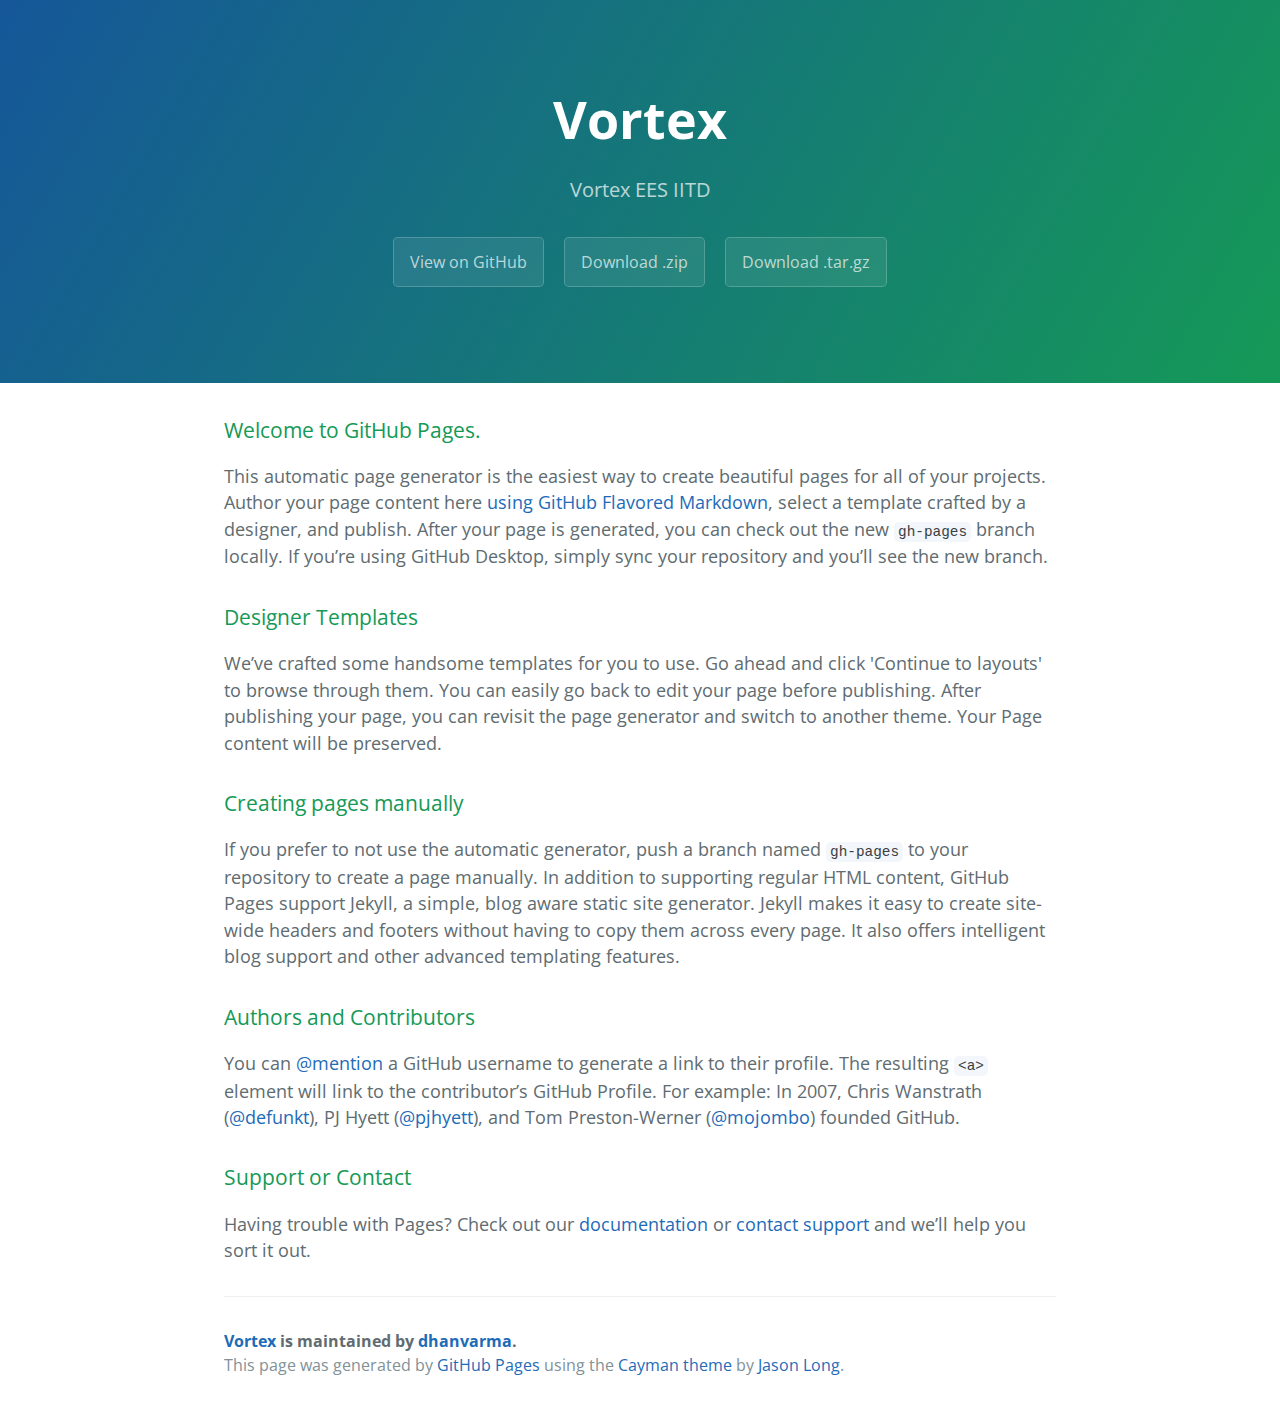
<file: index.html>
<!DOCTYPE html>
<html lang="en-us">
  <head>
    <meta charset="UTF-8">
    <title>Vortex by dhanvarma</title>
    <meta name="viewport" content="width=device-width, initial-scale=1">
    <link rel="stylesheet" type="text/css" href="stylesheets/normalize.css" media="screen">
    <link href='https://fonts.googleapis.com/css?family=Open+Sans:400,700' rel='stylesheet' type='text/css'>
    <link rel="stylesheet" type="text/css" href="stylesheets/stylesheet.css" media="screen">
    <link rel="stylesheet" type="text/css" href="stylesheets/github-light.css" media="screen">
  </head>
  <body>
    <section class="page-header">
      <h1 class="project-name">Vortex</h1>
      <h2 class="project-tagline">Vortex EES IITD</h2>
      <a href="https://github.com/dhanvarma/Vortex" class="btn">View on GitHub</a>
      <a href="https://github.com/dhanvarma/Vortex/zipball/master" class="btn">Download .zip</a>
      <a href="https://github.com/dhanvarma/Vortex/tarball/master" class="btn">Download .tar.gz</a>
    </section>

    <section class="main-content">
      <h3>
<a id="welcome-to-github-pages" class="anchor" href="#welcome-to-github-pages" aria-hidden="true"><span aria-hidden="true" class="octicon octicon-link"></span></a>Welcome to GitHub Pages.</h3>

<p>This automatic page generator is the easiest way to create beautiful pages for all of your projects. Author your page content here <a href="https://guides.github.com/features/mastering-markdown/">using GitHub Flavored Markdown</a>, select a template crafted by a designer, and publish. After your page is generated, you can check out the new <code>gh-pages</code> branch locally. If you’re using GitHub Desktop, simply sync your repository and you’ll see the new branch.</p>

<h3>
<a id="designer-templates" class="anchor" href="#designer-templates" aria-hidden="true"><span aria-hidden="true" class="octicon octicon-link"></span></a>Designer Templates</h3>

<p>We’ve crafted some handsome templates for you to use. Go ahead and click 'Continue to layouts' to browse through them. You can easily go back to edit your page before publishing. After publishing your page, you can revisit the page generator and switch to another theme. Your Page content will be preserved.</p>

<h3>
<a id="creating-pages-manually" class="anchor" href="#creating-pages-manually" aria-hidden="true"><span aria-hidden="true" class="octicon octicon-link"></span></a>Creating pages manually</h3>

<p>If you prefer to not use the automatic generator, push a branch named <code>gh-pages</code> to your repository to create a page manually. In addition to supporting regular HTML content, GitHub Pages support Jekyll, a simple, blog aware static site generator. Jekyll makes it easy to create site-wide headers and footers without having to copy them across every page. It also offers intelligent blog support and other advanced templating features.</p>

<h3>
<a id="authors-and-contributors" class="anchor" href="#authors-and-contributors" aria-hidden="true"><span aria-hidden="true" class="octicon octicon-link"></span></a>Authors and Contributors</h3>

<p>You can <a href="https://help.github.com/articles/basic-writing-and-formatting-syntax/#mentioning-users-and-teams" class="user-mention">@mention</a> a GitHub username to generate a link to their profile. The resulting <code>&lt;a&gt;</code> element will link to the contributor’s GitHub Profile. For example: In 2007, Chris Wanstrath (<a href="https://github.com/defunkt" class="user-mention">@defunkt</a>), PJ Hyett (<a href="https://github.com/pjhyett" class="user-mention">@pjhyett</a>), and Tom Preston-Werner (<a href="https://github.com/mojombo" class="user-mention">@mojombo</a>) founded GitHub.</p>

<h3>
<a id="support-or-contact" class="anchor" href="#support-or-contact" aria-hidden="true"><span aria-hidden="true" class="octicon octicon-link"></span></a>Support or Contact</h3>

<p>Having trouble with Pages? Check out our <a href="https://help.github.com/pages">documentation</a> or <a href="https://github.com/contact">contact support</a> and we’ll help you sort it out.</p>

      <footer class="site-footer">
        <span class="site-footer-owner"><a href="https://github.com/dhanvarma/Vortex">Vortex</a> is maintained by <a href="https://github.com/dhanvarma">dhanvarma</a>.</span>

        <span class="site-footer-credits">This page was generated by <a href="https://pages.github.com">GitHub Pages</a> using the <a href="https://github.com/jasonlong/cayman-theme">Cayman theme</a> by <a href="https://twitter.com/jasonlong">Jason Long</a>.</span>
      </footer>

    </section>

  
  </body>
</html>
</file>
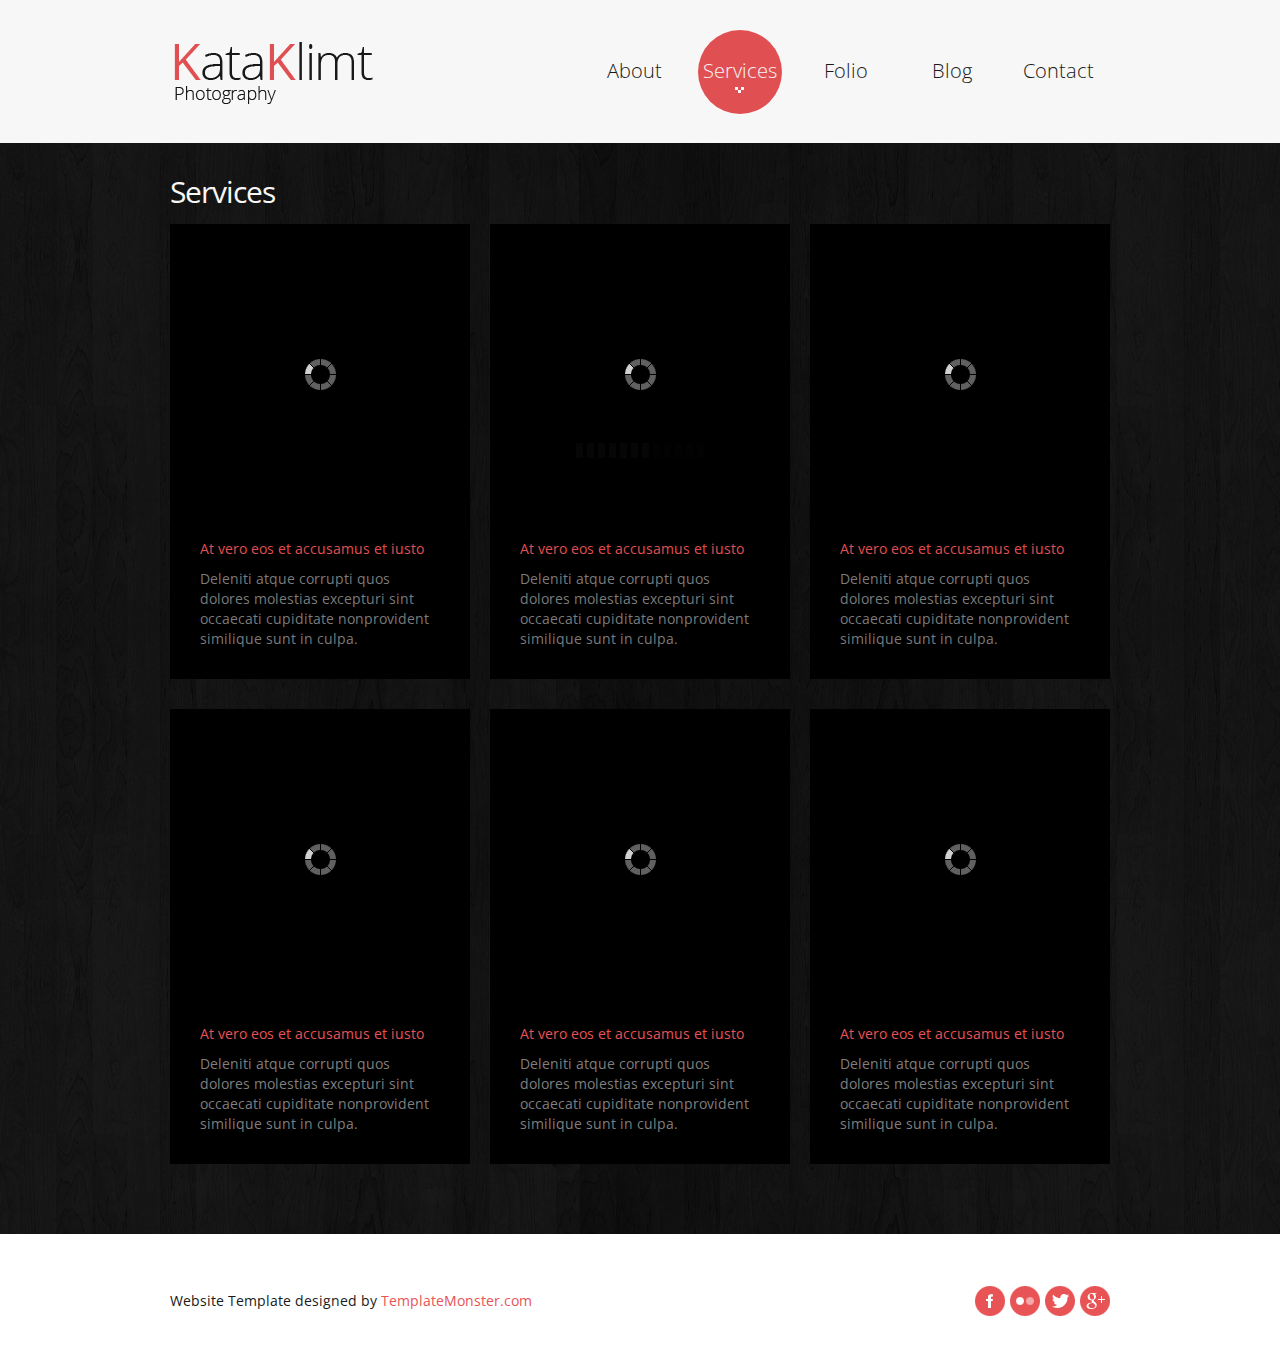
<file: site/index-1.html>
<!DOCTYPE html>
<html lang="en">
	<head>
	<title>Services</title>
	<meta charset="utf-8">
	<link rel="icon" href="img/favicon.ico" type="image/x-icon">
	<link rel="shortcut icon" href="img/favicon.ico" type="image/x-icon" />
	<meta name="description" content="Your description">
	<meta name="keywords" content="Your keywords">
	<meta name="author" content="Your name">
	<link rel="stylesheet" href="css/bootstrap.css" type="text/css" media="screen">
	<link rel="stylesheet" href="css/responsive.css" type="text/css" media="screen">
	<link rel="stylesheet" href="css/style.css" type="text/css" media="screen">
	<link href='http://fonts.googleapis.com/css?family=Open+Sans:400,300' rel='stylesheet' type='text/css'>
	<script type="text/javascript" src="js/jquery.js"></script>
	<script type="text/javascript" src="js/superfish.js"></script>
    <script type="text/javascript" src="js/jquery.easing.1.3.js"></script>
	<script type="text/javascript">if($(window).width()>1024){document.write("<"+"script src='js/jquery.preloader.js'></"+"script>");}	</script>
	<script>		
		 jQuery(window).load(function() {	
		 $x = $(window).width();		
	if($x > 1024)
	{			
	jQuery("#content .row").preloader();    }			 
		
		 jQuery('.spinner').animate({'opacity':0},1000,'easeOutCubic',function (){jQuery(this).css('display','none')});	
  		  }); 
					
	</script>

	<!--[if lt IE 8]>
  		<div style='text-align:center'><a href="http://www.microsoft.com/windows/internet-explorer/default.aspx?ocid=ie6_countdown_bannercode"><img src="http://www.theie6countdown.com/img/upgrade.jpg"border="0"alt=""/></a></div>  
 	<![endif]-->
	<!--[if (gt IE 9)|!(IE)]><!-->
	<!--<![endif]-->
	<!--[if lt IE 9]>
    <script src="http://html5shim.googlecode.com/svn/trunk/html5.js"></script>  
    <link rel="stylesheet" href="css/ie.css" type="text/css" media="screen">
    <link href='http://fonts.googleapis.com/css?family=Open+Sans:300' rel='stylesheet' type='text/css'>
    <link href='http://fonts.googleapis.com/css?family=Open+Sans:400' rel='stylesheet' type='text/css'>
  <![endif]-->
	</head>

	<body>
<div class="spinner"></div>
<!--============================== header =================================-->
<header>
      <div class="container clearfix">
    <div class="row">
          <div class="span12">
        <div class="navbar navbar_">
              <div class="container">
            <h1 class="brand brand_"><a href="index.html"><img alt="" src="img/logo.gif"> </a></h1>
            <a class="btn btn-navbar" data-toggle="collapse" data-target=".nav-collapse_">Menu <span class="icon-bar"></span> </a>
            <div class="nav-collapse nav-collapse_  collapse">
                  <ul class="nav sf-menu">
                <li><a href="index.html">About</a></li>
                <li class="sub-menu active"><a href="index-1.html">Services</a>
                      <ul>
                    <li><a href="#">Dolore </a></li>
                    <li><a href="#">Consecte</a></li>
                    <li><a href="#">Conseq</a></li>
                  </ul>
                    </li>
                <li><a href="index-2.html">Folio</a></li>
                <li><a href="index-3.html">Blog</a></li>
                <li><a href="index-4.html">Contact</a></li>
              </ul>
                </div>
          </div>
            </div>
      </div>
        </div>
  </div>
    </header>
<div class="bg-content"> 
      
      <!--============================== content =================================-->
      
      <div id="content"><div class="ic">More Website Templates @ TemplateMonster.com. November19, 2012!</div>
    <div class="container">
          <div class="row">
        <article class="span12">
              <h3>Services</h3>
            </article>
        <div class="clear"></div>
        <ul class="thumbnails thumbnails-1 list-services">
              <li class="span4">
            <div class="thumbnail thumbnail-1"> <img  src="img/page2-img1.jpg" alt="">
                  <section> <a href="#" class="link-1">At vero eos et accusamus et iusto </a>
                <p>Deleniti atque corrupti quos dolores molestias excepturi sint occaecati cupiditate nonprovident similique sunt in culpa.</p>
              </section>
                </div>
          </li>
              <li class="span4">
            <div class="thumbnail thumbnail-1"> <img  src="img/page2-img2.jpg" alt="">
                  <section> <a href="#" class="link-1">At vero eos et accusamus et iusto </a>
                <p>Deleniti atque corrupti quos dolores molestias excepturi sint occaecati cupiditate nonprovident similique sunt in culpa.</p>
              </section>
                </div>
          </li>
              <li class="span4">
            <div class="thumbnail thumbnail-1"> <img  src="img/page2-img3.jpg" alt="">
                  <section> <a href="#" class="link-1">At vero eos et accusamus et iusto </a>
                <p>Deleniti atque corrupti quos dolores molestias excepturi sint occaecati cupiditate nonprovident similique sunt in culpa.</p>
              </section>
                </div>
          </li>
              <li class="span4">
            <div class="thumbnail thumbnail-1"> <img  src="img/page2-img4.jpg" alt="">
                  <section> <a href="#" class="link-1">At vero eos et accusamus et iusto </a>
                <p>Deleniti atque corrupti quos dolores molestias excepturi sint occaecati cupiditate nonprovident similique sunt in culpa.</p>
              </section>
                </div>
          </li>
              <li class="span4">
            <div class="thumbnail thumbnail-1"> <img  src="img/page2-img5.jpg" alt="">
                  <section> <a href="#" class="link-1">At vero eos et accusamus et iusto </a>
                <p>Deleniti atque corrupti quos dolores molestias excepturi sint occaecati cupiditate nonprovident similique sunt in culpa.</p>
              </section>
                </div>
          </li>
              <li class="span4">
            <div class="thumbnail thumbnail-1"> <img  src="img/page2-img6.jpg" alt="">
                  <section> <a href="#" class="link-1">At vero eos et accusamus et iusto </a>
                <p>Deleniti atque corrupti quos dolores molestias excepturi sint occaecati cupiditate nonprovident similique sunt in culpa.</p>
              </section>
                </div>
          </li>
            </ul>
      </div>
        </div>
  </div>
    </div>

<!--============================== footer =================================-->
<footer>
      <div class="container clearfix">
    <ul class="list-social pull-right">
          <li><a class="icon-1" href="#"></a></li>
          <li><a class="icon-2" href="#"></a></li>
          <li><a class="icon-3" href="#"></a></li>
          <li><a class="icon-4" href="#"></a></li>
        </ul>
    <div class="privacy pull-left">Website Template designed by <a href="http://www.templatemonster.com/" target="_blank" rel="nofollow">TemplateMonster.com</a> </div>
  </div>
    </footer>
<script type="text/javascript" src="js/bootstrap.js"></script>
</body>
</html>
</file>
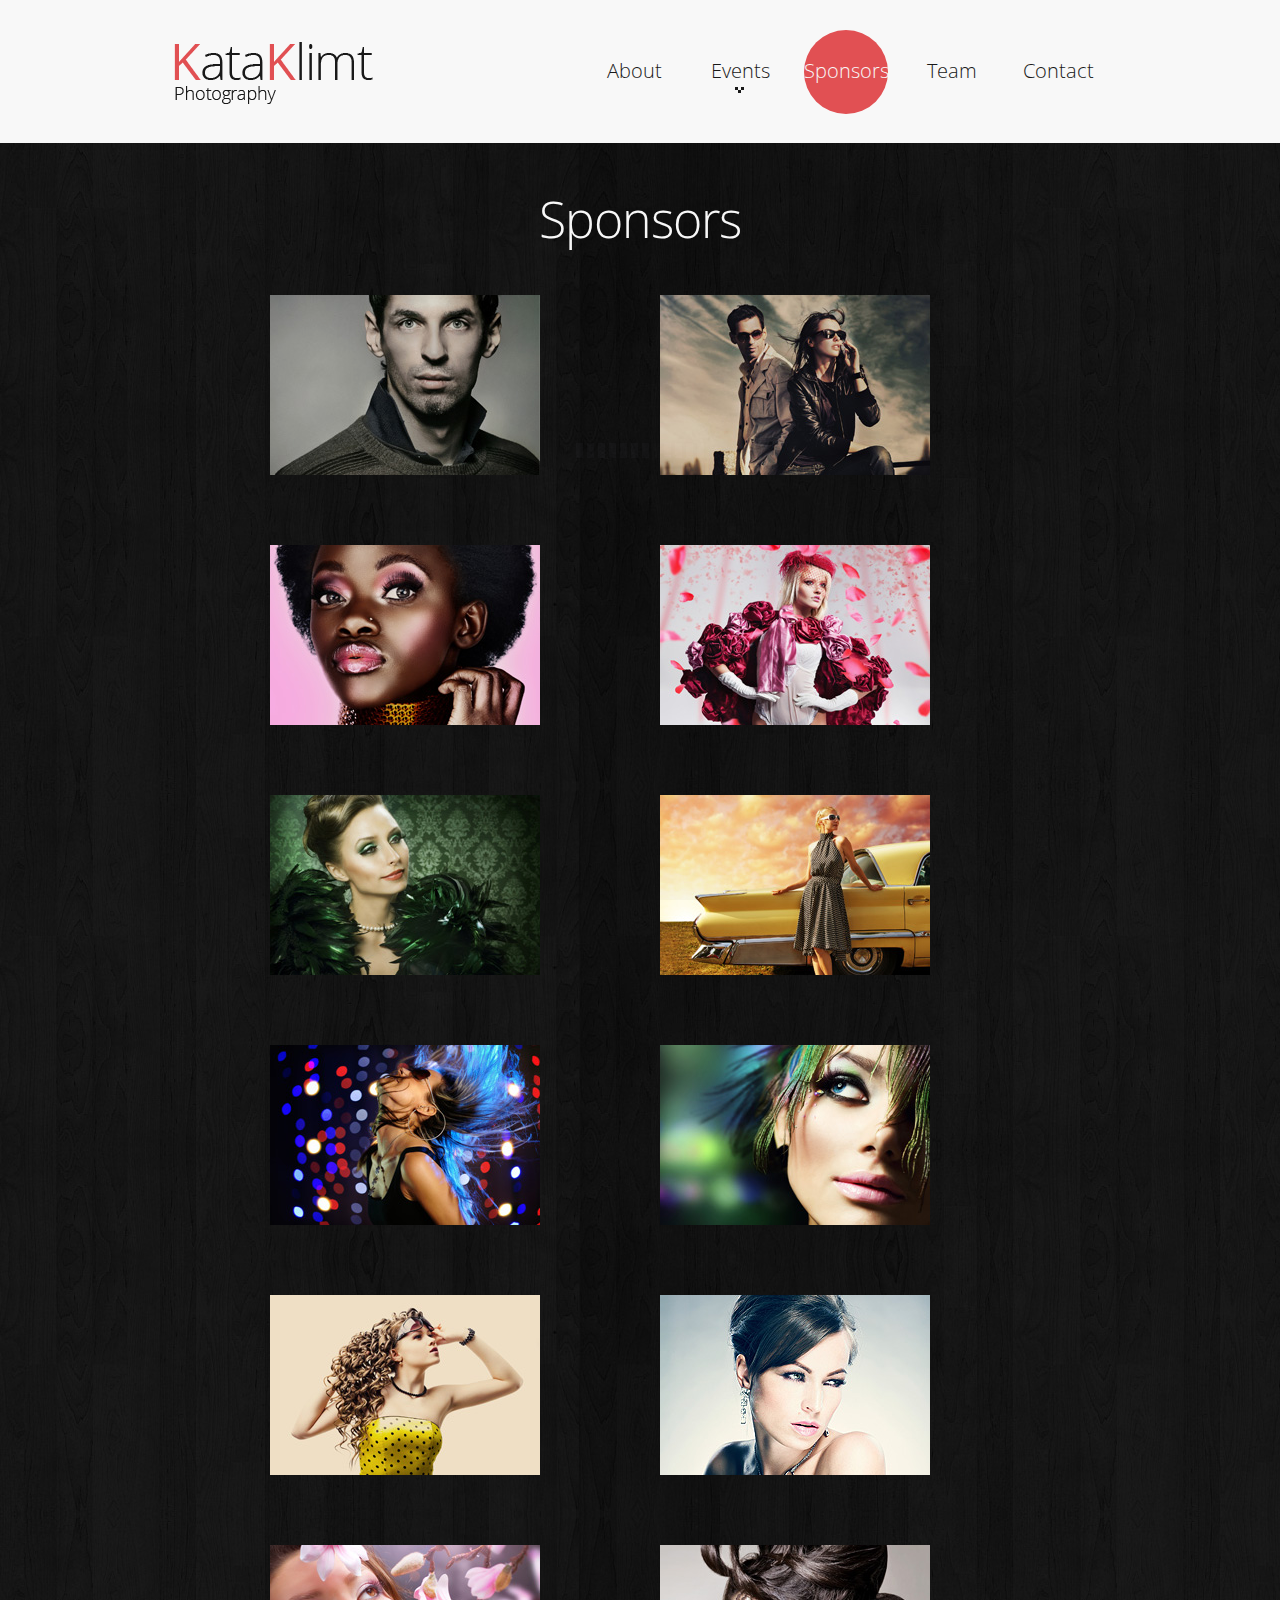
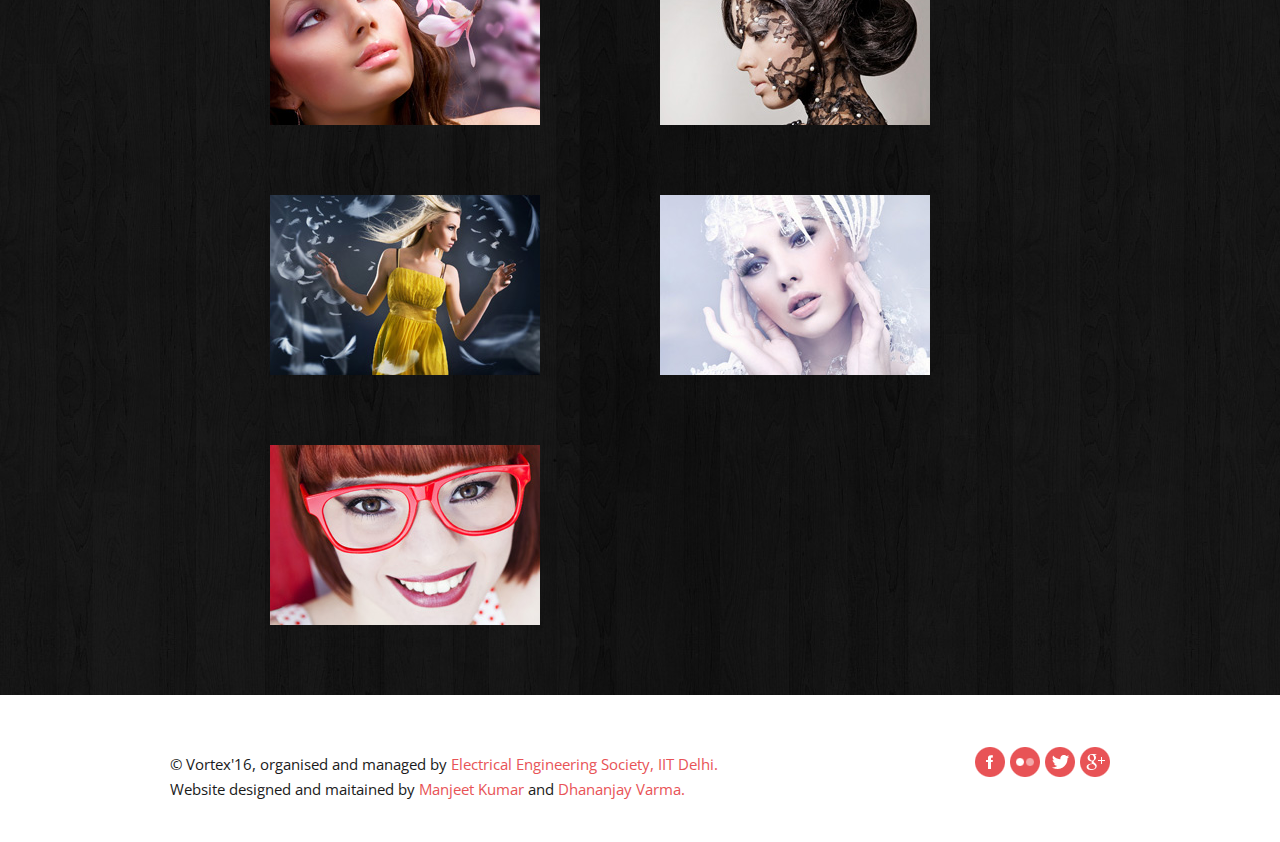
<file: site/index-2.html>
<!DOCTYPE html>
<html lang="en">
	<head>
	<title>Folio</title>
	<meta charset="utf-8">
	<link rel="icon" href="img/favicon.ico" type="image/x-icon">
	<link rel="shortcut icon" href="img/favicon.ico" type="image/x-icon" />
	<meta name="description" content="Your description">
	<meta name="keywords" content="Your keywords">
	<meta name="author" content="Your name">
	<link rel="stylesheet" href="css/bootstrap.css" type="text/css" media="screen">
	<link rel="stylesheet" href="css/responsive.css" type="text/css" media="screen">
	<link rel="stylesheet" href="css/style.css" type="text/css" media="screen">
	<link rel="stylesheet" href="css/touchTouch.css" type="text/css" media="screen">
	<link href='http://fonts.googleapis.com/css?family=Open+Sans:400,300' rel='stylesheet' type='text/css'>
	<script type="text/javascript" src="js/jquery.js"></script>
	<script type="text/javascript" src="js/superfish.js"></script>
    <script type="text/javascript" src="js/jquery.easing.1.3.js"></script>    
    <script type="text/javascript" src="js/touchTouch.jquery.js"></script> 
    
	<script type="text/javascript">if($(window).width()>1024){document.write("<"+"script src='js/jquery.preloader.js'></"+"script>");}	</script>
	<script>		
		 jQuery(window).load(function() {	
		 $x = $(window).width();		
	if($x > 1024)
	{			
	jQuery("#content .row").preloader();    }			 
	 jQuery('.magnifier').touchTouch();
		 jQuery('.spinner').animate({'opacity':0},1000,'easeOutCubic',function (){jQuery(this).css('display','none')});	
  		  }); 
					
	</script>

	<!--[if lt IE 8]>
  		<div style='text-align:center'><a href="http://www.microsoft.com/windows/internet-explorer/default.aspx?ocid=ie6_countdown_bannercode"><img src="http://www.theie6countdown.com/img/upgrade.jpg"border="0"alt=""/></a></div>  
 	<![endif]-->
	<!--[if (gt IE 9)|!(IE)]><!-->
	<!--<![endif]-->
	<!--[if lt IE 9]>
    <script src="http://html5shim.googlecode.com/svn/trunk/html5.js"></script>  
    <link rel="stylesheet" href="css/ie.css" type="text/css" media="screen">
    <link href='http://fonts.googleapis.com/css?family=Open+Sans:300' rel='stylesheet' type='text/css'>
    <link href='http://fonts.googleapis.com/css?family=Open+Sans:400' rel='stylesheet' type='text/css'>
  <![endif]-->
	</head>

	<body>
<div class="spinner"></div>
<!--============================== header =================================-->
<header>
      <div class="container clearfix">
    <div class="row">
          <div class="span12">
        <div class="navbar navbar_">
              <div class="container">
            <h1 class="brand brand_"><a href="index.html"><img alt="" src="img/logo.gif"> </a></h1>
            <a class="btn btn-navbar" data-toggle="collapse" data-target=".nav-collapse_">Menu <span class="icon-bar"></span> </a>
            <div class="nav-collapse nav-collapse_  collapse">
                  <ul class="nav sf-menu">
                <li><a href="index.html">About</a></li>
                <li class="sub-menu"><a href="index-1.html">Events</a>
                      <ul>
                    <li><a href="#">Workshops </a></li>
+                    <li><a href="#">Guest Lectures</a></li>
+                    <li><a href="#">Competitive Events</a></li>
+                    <li><a href="index-6.html">Cultural Events</a></li>
                  </ul>
                    </li>
                <li class="active"><a href="index-2.html">Sponsors</a></li>
                <li><a href="index-3.html">Team</a></li>
                <li><a href="index-4.html">Contact</a></li>
              </ul>
                </div>
          </div>
            </div>
      </div>
        </div>
  </div>
    </header>
<div class="bg-content">       
  <!--============================== content =================================-->      
  <div class="container">
    <div class="row">
      <article class="span12">
      <h2 class="sponsorTitle">Sponsors</h2>
      </article>
      <div class="clear"></div>
      <ul class="portfolio clearfix">
       <li class="box"><img alt="" src="img/page3-img1.jpg"></li> 
       <li class="box"><img alt="" src="img/page3-img2.jpg"></li> 
       <li class="box"><img alt="" src="img/page3-img3.jpg"></li> 
       <li class="box"><img alt="" src="img/page3-img4.jpg"></li> 
       <li class="box"><img alt="" src="img/page3-img5.jpg"></li> 
       <li class="box"><img alt="" src="img/page3-img6.jpg"></li> 
       <li class="box"><img alt="" src="img/page3-img7.jpg"></li> 
       <li class="box"><img alt="" src="img/page3-img8.jpg"></li>
       <li class="box"><img alt="" src="img/page3-img9.jpg"></li> 
       <li class="box"><img alt="" src="img/page3-img10.jpg"></li> 
       <li class="box"><img alt="" src="img/page3-img11.jpg"></li> 
       <li class="box"><img alt="" src="img/page3-img12.jpg"></li> 
       <li class="box"><img alt="" src="img/page3-img13.jpg"></li> 
       <li class="box"><img alt="" src="img/page3-img14.jpg"></li> 
       <li class="box"><img alt="" src="img/page3-img15.jpg"></li>                   
      </ul> 
    </div>
  </div>
</div>


<!--============================== footer =================================-->
<footer>
  <div class="container clearfix">
    <ul class="list-social pull-right">
        <li><a class="icon-1" href="#"></a></li>
        <li><a class="icon-2" href="#"></a></li>
        <li><a class="icon-3" href="#"></a></li>
        <li><a class="icon-4" href="#"></a></li>
      </ul>
    <div class="privacy pull-left" style="font-size: 15px; line-height: 25px;">&copy; Vortex'16, organised and managed by <a href="http://ees.iitd.ac.in/"> Electrical Engineering Society, IIT Delhi.</a><br>Website designed and maitained by <a href="https://www.facebook.com/manjeetkumar97">Manjeet Kumar</a> and <a href="https://www.facebook.com/dhananjay.varma.555"> Dhananjay Varma.</a></div>
  </div>
</footer>
<script type="text/javascript" src="js/bootstrap.js"></script>
</body>
</html>
</file>
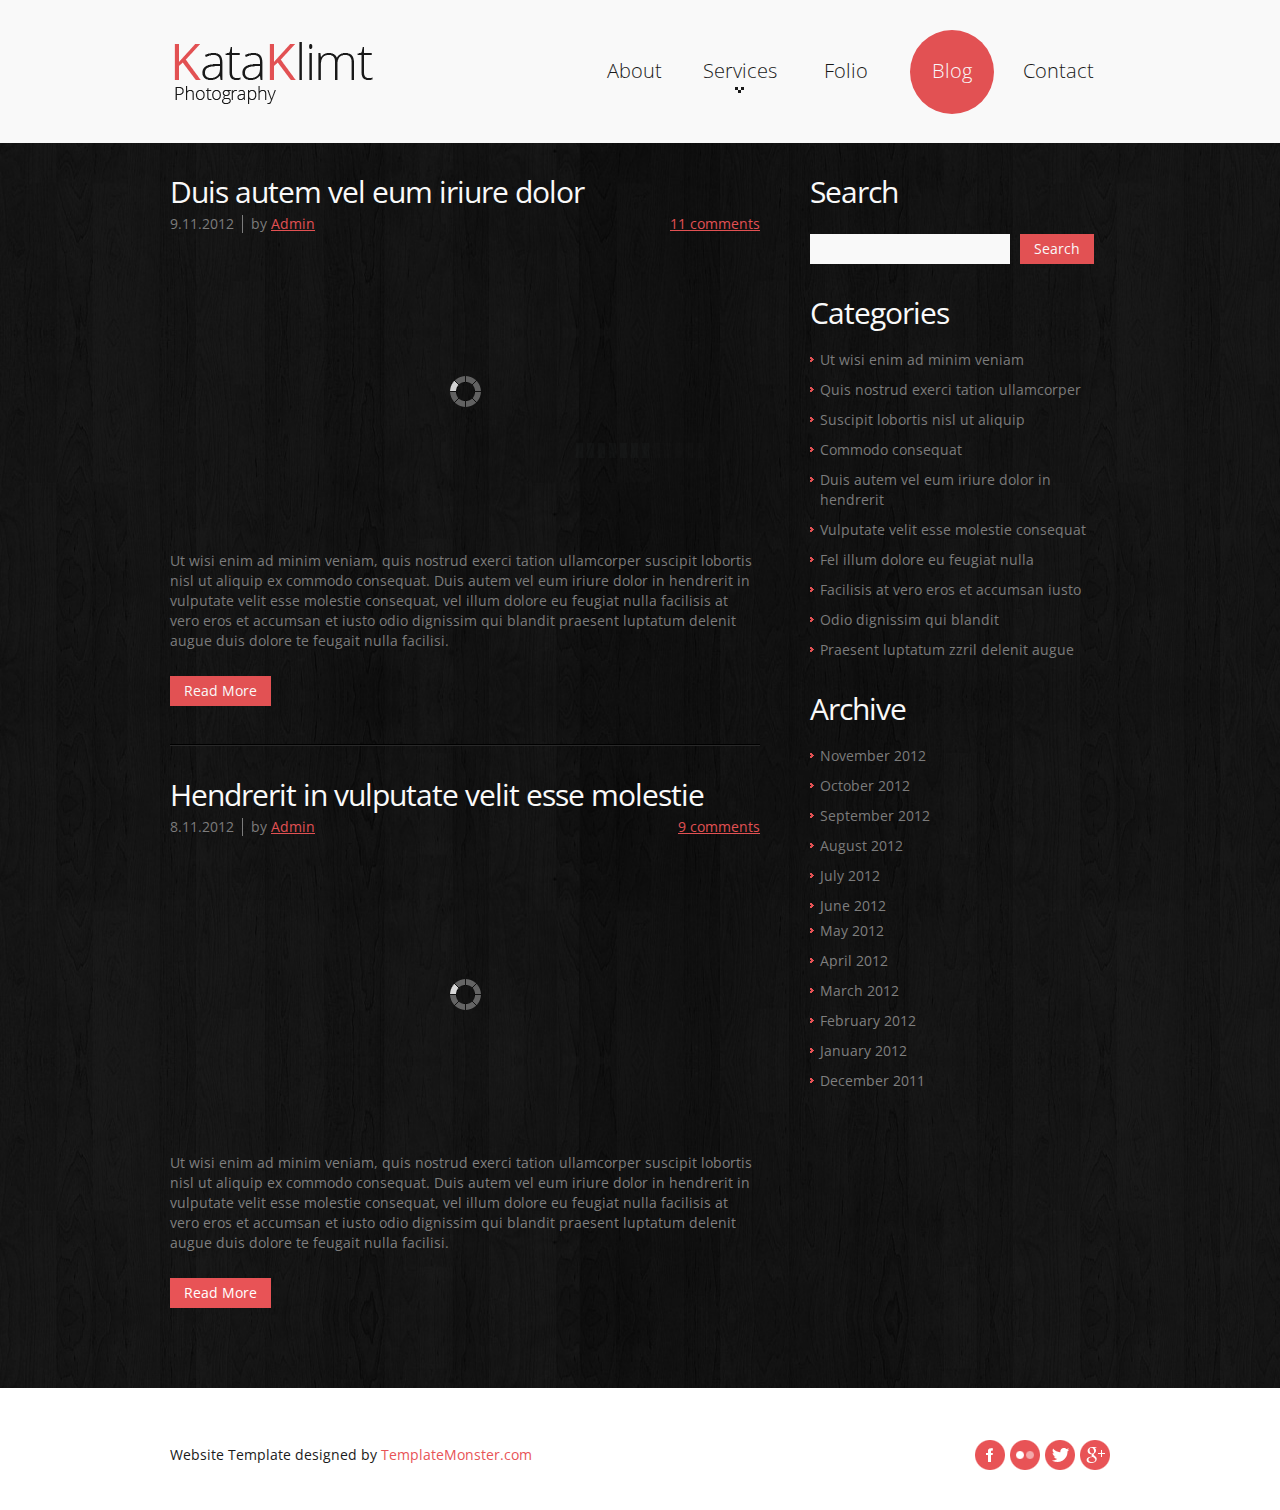
<file: site/index-3.html>
<!DOCTYPE html>
<html lang="en">
	<head>
	<title>Blog</title>
	<meta charset="utf-8">
	<link rel="icon" href="img/favicon.ico" type="image/x-icon">
	<link rel="shortcut icon" href="img/favicon.ico" type="image/x-icon" />
	<meta name="description" content="Your description">
	<meta name="keywords" content="Your keywords">
	<meta name="author" content="Your name">
	<link rel="stylesheet" href="css/bootstrap.css" type="text/css" media="screen">
	<link rel="stylesheet" href="css/responsive.css" type="text/css" media="screen">
	<link rel="stylesheet" href="css/style.css" type="text/css" media="screen">
	<link href='http://fonts.googleapis.com/css?family=Open+Sans:400,300' rel='stylesheet' type='text/css'>
	<script type="text/javascript" src="js/jquery.js"></script>
	<script type="text/javascript" src="js/superfish.js"></script>
	<script type="text/javascript" src="js/jquery.easing.1.3.js"></script>
	    
	<script type="text/javascript">if($(window).width()>1024){document.write("<"+"script src='js/jquery.preloader.js'></"+"script>");}	</script>
	<script>		
		 jQuery(window).load(function() {	
		 $x = $(window).width();		
	if($x > 1024)
	{			
	jQuery("#content .row").preloader();}	
	
	jQuery(".list-blog li:last-child").addClass("last"); 
	jQuery(".list li:last-child").addClass("last"); 

	
    jQuery('.spinner').animate({'opacity':0},1000,'easeOutCubic',function (){jQuery(this).css('display','none')});	
  		  }); 
					
	</script>

	<!--[if lt IE 8]>
  		<div style='text-align:center'><a href="http://www.microsoft.com/windows/internet-explorer/default.aspx?ocid=ie6_countdown_bannercode"><img src="http://www.theie6countdown.com/img/upgrade.jpg"border="0"alt=""/></a></div>  
 	<![endif]-->
	<!--[if (gt IE 9)|!(IE)]><!-->
	<!--<![endif]-->
	<!--[if lt IE 9]>
    <script src="http://html5shim.googlecode.com/svn/trunk/html5.js"></script>    
    <link rel="stylesheet" href="css/ie.css" type="text/css" media="screen">
    <link href='http://fonts.googleapis.com/css?family=Open+Sans:300' rel='stylesheet' type='text/css'>
    <link href='http://fonts.googleapis.com/css?family=Open+Sans:400' rel='stylesheet' type='text/css'>
  <![endif]-->
	</head>

	<body>
<div class="spinner"></div>
<!--============================== header =================================-->
<header>
      <div class="container clearfix">
    <div class="row">
          <div class="span12">
        <div class="navbar navbar_">
              <div class="container">
            <h1 class="brand brand_"><a href="index.html"><img alt="" src="img/logo.gif"> </a></h1>
            <a class="btn btn-navbar" data-toggle="collapse" data-target=".nav-collapse_">Menu <span class="icon-bar"></span> </a>
            <div class="nav-collapse nav-collapse_  collapse">
                  <ul class="nav sf-menu">
                <li><a href="index.html">About</a></li>
                <li class="sub-menu"><a href="index-1.html">Services</a>
                   <ul>
                    <li><a href="#">Dolore </a></li>
                    <li><a href="#">Consecte</a></li>
                    <li><a href="#">Conseq</a></li>
                  </ul>
               </li>
                <li><a href="index-2.html">Folio</a></li>
                <li class="active"><a href="index-3.html">Blog</a></li>
                <li><a href="index-4.html">Contact</a></li>
              </ul>
                </div>
          </div>
            </div>
      </div>
        </div>
  </div>
    </header>
<div class="bg-content">       
  <!--============================== content =================================-->      
   <div id="content"><div class="ic">More Website Templates @ TemplateMonster.com. November19, 2012!</div>
    <div class="container">
          <div class="row">
        <article class="span8">
         <div class="inner-1">         
          <ul class="list-blog">
            <li>  
            <h3>Duis autem vel eum iriure dolor</h3>     
            <time datetime="2012-11-09" class="date-1">9.11.2012</time>
            <div class="name-author">by <a href="#">Admin</a></div>
            <a href="#" class="comments">11 comments</a> 
            <div class="clear"></div>            
              <img alt="" src="img/page4-img1.jpg">                               
              <p>Ut wisi enim ad minim veniam, quis nostrud exerci tation ullamcorper suscipit lobortis nisl ut aliquip ex commodo consequat. Duis autem vel eum iriure dolor in hendrerit in vulputate velit esse molestie consequat, vel illum dolore eu feugiat nulla facilisis at vero eros et accumsan et iusto odio dignissim qui blandit praesent luptatum delenit augue duis dolore te feugait nulla facilisi.</p>
              <a href="#" class="btn btn-1">Read More</a>          
            </li>  
                        
            <li>  
            <h3>Hendrerit in vulputate velit esse molestie</h3>     
            <time datetime="2012-11-08" class="date-1">8.11.2012</time>
            <div class="name-author">by <a href="#">Admin</a></div>
            <a href="#" class="comments">9 comments</a> 
            <div class="clear"></div>            
              <img alt="" src="img/page4-img2.jpg">                               
              <p>Ut wisi enim ad minim veniam, quis nostrud exerci tation ullamcorper suscipit lobortis nisl ut aliquip ex commodo consequat. Duis autem vel eum iriure dolor in hendrerit in vulputate velit esse molestie consequat, vel illum dolore eu feugiat nulla facilisis at vero eros et accumsan et iusto odio dignissim qui blandit praesent luptatum delenit augue duis dolore te feugait nulla facilisi.</p>
              <a href="#" class="btn btn-1">Read More</a>          
            </li> 
                                 
          </ul>
          </div>  
        </article>
        <article class="span4">
          <h3 class="extra">Search</h3>
          <form id="search" action="search.php" method="GET" accept-charset="utf-8" >
            <div class="clearfix">
              <input type="text" name="s" onBlur="if(this.value=='') this.value=''" onFocus="if(this.value =='' ) this.value=''" >
              <a href="#" onClick="document.getElementById('search').submit()" class="btn btn-1">Search</a> </div>
          </form>
          <h3>Categories</h3>
          <ul class="list extra extra1">           
            <li><a href="#">Ut wisi enim ad minim veniam</a></li>
            <li><a href="#">Quis nostrud exerci tation ullamcorper</a></li>
            <li><a href="#">Suscipit lobortis nisl ut aliquip</a></li>
            <li><a href="#">Commodo consequat</a></li>
            <li><a href="#">Duis autem vel eum iriure dolor in hendrerit</a></li>
            <li><a href="#">Vulputate velit esse molestie consequat</a></li>
            <li><a href="#">Fel illum dolore eu feugiat nulla</a></li>
            <li><a href="#">Facilisis at vero eros et accumsan iusto</a></li>
            <li><a href="#">Odio dignissim qui blandit</a></li>
            <li><a href="#">Praesent luptatum zzril delenit augue</a></li>                      
      </ul>
          <h3>Archive</h3>
         <div class="wrapper">
          <ul class="list extra2 list-pad ">
            <li><a href="#">November 2012</a></li>
            <li><a href="#">October 2012</a></li>
            <li><a href="#">September 2012</a></li>
            <li><a href="#">August 2012</a></li>
            <li><a href="#">July 2012</a></li>
            <li><a href="#">June 2012</a></li>
          </ul>
            <ul class="list extra2">
            <li><a href="#">May 2012</a></li>
            <li><a href="#">April 2012</a></li>
            <li><a href="#">March 2012</a></li>
            <li><a href="#">February 2012</a></li>
            <li><a href="#">January 2012</a></li>
            <li><a href="#">December 2011</a></li>
          </ul>
          
          </div>
        </article>
      </div>
     </div>
  </div>
 </div>

<!--============================== footer =================================-->
<footer>
      <div class="container clearfix">
       <ul class="list-social pull-right">
          <li><a class="icon-1" href="#"></a></li>
          <li><a class="icon-2" href="#"></a></li>
          <li><a class="icon-3" href="#"></a></li>
          <li><a class="icon-4" href="#"></a></li>
        </ul>
    <div class="privacy pull-left">Website Template designed by <a href="http://www.templatemonster.com/" target="_blank" rel="nofollow">TemplateMonster.com</a> </div>
  </div>
    </footer>
<script type="text/javascript" src="js/bootstrap.js"></script>
</body>
</html>
</file>
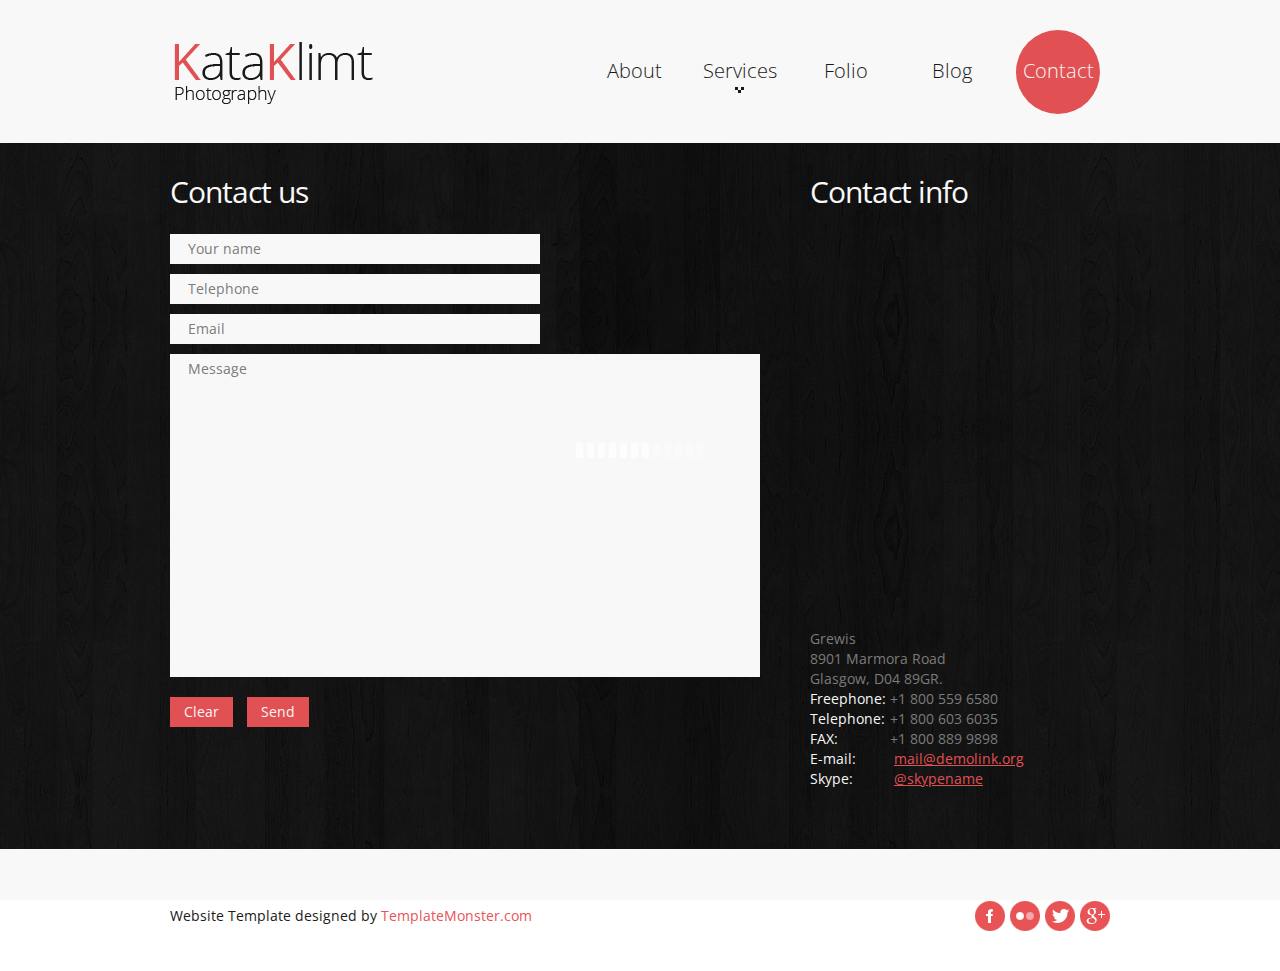
<file: site/index-4.html>
<!DOCTYPE html>
<html lang="en">
	<head>
	<title>Contact</title>
	<meta charset="utf-8">
	<link rel="icon" href="img/favicon.ico" type="image/x-icon">
	<link rel="shortcut icon" href="img/favicon.ico" type="image/x-icon" />
	<meta name="description" content="Your description">
	<meta name="keywords" content="Your keywords">
	<meta name="author" content="Your name">
	<link rel="stylesheet" href="css/bootstrap.css" type="text/css" media="screen">
	<link rel="stylesheet" href="css/responsive.css" type="text/css" media="screen">
	<link rel="stylesheet" href="css/style.css" type="text/css" media="screen">
	<link href='http://fonts.googleapis.com/css?family=Open+Sans:400,300' rel='stylesheet' type='text/css'>
	<script type="text/javascript" src="js/jquery.js"></script>
	<script type="text/javascript" src="js/superfish.js"></script>
	<script type="text/javascript" src="js/jquery.easing.1.3.js"></script>
	<script src="js/forms.js"></script>
	<script>		
   jQuery(window).load(function() {	
    jQuery('.spinner').animate({'opacity':0},1000,'easeOutCubic',function (){jQuery(this).css('display','none')});	
   }); 
					
	</script>

	<!--[if lt IE 8]>
  		<div style='text-align:center'><a href="http://www.microsoft.com/windows/internet-explorer/default.aspx?ocid=ie6_countdown_bannercode"><img src="http://www.theie6countdown.com/img/upgrade.jpg"border="0"alt=""/></a></div>  
 	<![endif]-->
	<!--[if (gt IE 9)|!(IE)]><!-->
	<!--<![endif]-->
	<!--[if lt IE 9]>
    <script src="http://html5shim.googlecode.com/svn/trunk/html5.js"></script>    
    <link rel="stylesheet" href="css/ie.css" type="text/css" media="screen">
    <link href='http://fonts.googleapis.com/css?family=Open+Sans:300' rel='stylesheet' type='text/css'>
    <link href='http://fonts.googleapis.com/css?family=Open+Sans:400' rel='stylesheet' type='text/css'>
  <![endif]-->
	</head>

	<body>
<div class="spinner"></div>
<!--============================== header =================================-->
<header>
      <div class="container clearfix">
    <div class="row">
          <div class="span12">
        <div class="navbar navbar_">
              <div class="container">
            <h1 class="brand brand_"><a href="index.html"><img alt="" src="img/logo.gif"> </a></h1>
            <a class="btn btn-navbar" data-toggle="collapse" data-target=".nav-collapse_">Menu <span class="icon-bar"></span> </a>
            <div class="nav-collapse nav-collapse_  collapse">
                  <ul class="nav sf-menu">
                <li><a href="index.html">About</a></li>
                <li class="sub-menu"><a href="index-1.html">Services</a>
                      <ul>
                    <li><a href="#">Dolore </a></li>
                    <li><a href="#">Consecte</a></li>
                    <li><a href="#">Conseq</a></li>
                  </ul>
                    </li>
                <li><a href="index-2.html">Folio</a></li>
                <li><a href="index-3.html">Blog</a></li>
                <li class="active"><a href="index-4.html">Contact</a></li>
              </ul>
                </div>
          </div>
            </div>
      </div>
        </div>
  </div>
    </header>
<div class="bg-content"> 
      <!--============================== content =================================-->
      <div id="content"><div class="ic">More Website Templates @ TemplateMonster.com. November19, 2012!</div>
    <div class="container">
          <div class="row">
        <article class="span8">
              <h3>Contact us</h3>
              <div class="inner-1">
            <form id="contact-form">
                  <div class="success"> Contact form submitted! <strong>We will be in touch soon.</strong> </div>
                  <fieldset>
                <div>
                    <label class="name">
                    <input type="text" value="Your name">
                  <br>
                    <span class="error">*This is not a valid name.</span> <span class="empty">*This field is required.</span> </label>
                    </div>
                  <div>
                    <label class="phone">
                    <input type="tel" value="Telephone">
                    <br>
                    <span class="error">*This is not a valid phone number.</span> <span class="empty">*This field is required.</span> </label>
                    </div>
                <div>
                    <label class="email">
                    <input type="email" value="Email">
                    <br>
                    <span class="error">*This is not a valid email address.</span> <span class="empty">*This field is required.</span> </label>
                    </div>
                <div>
                    <label class="message">
                    <textarea>Message</textarea>
                    <br>
                    <span class="error">*The message is too short.</span> <span class="empty">*This field is required.</span> </label>
                    </div>
                <div class="buttons-wrapper"> <a class="btn btn-1" data-type="reset">Clear</a> <a class="btn btn-1" data-type="submit">Send</a></div>
              </fieldset>
                </form>
          </div>
            </article>
        <article class="span4">
              <h3>Contact info</h3>
              <div class="map">
            <iframe src="http://maps.google.com/maps?f=q&amp;source=s_q&amp;hl=en&amp;geocode=&amp;q=Brooklyn,+New+York,+NY,+United+States&amp;aq=0&amp;sll=37.0625,-95.677068&amp;sspn=61.282355,146.513672&amp;ie=UTF8&amp;hq=&amp;hnear=Brooklyn,+Kings,+New+York&amp;ll=40.649974,-73.950005&amp;spn=0.01628,0.025663&amp;z=14&amp;iwloc=A&amp;output=embed"> </iframe>
          </div>
              <address class="address-1">
          <strong>Grewis<br>
              8901 Marmora Road<br>
              Glasgow, D04 89GR.</strong>
          <div class="overflow"> <span>Freephone:</span>+1 800 559 6580<br>
                <span>Telephone:</span>+1 800 603 6035<br>
                <span>FAX:</span>+1 800 889 9898 <br>
                <span>E-mail:</span> <a href="#" class="mail-1">mail@demolink.org</a><br>
                <span>Skype:</span> <a href="#" class="mail-1">@skypename</a></div>
          </address>
            </article>
      </div>
        </div>
  </div>
    </div>

<!--============================== footer =================================-->
<footer>
      <div class="container clearfix">
    <ul class="list-social pull-right">
          <li><a class="icon-1" href="#"></a></li>
          <li><a class="icon-2" href="#"></a></li>
          <li><a class="icon-3" href="#"></a></li>
          <li><a class="icon-4" href="#"></a></li>
        </ul>
    <div class="privacy pull-left">Website Template designed by <a href="http://www.templatemonster.com/" target="_blank" rel="nofollow">TemplateMonster.com</a> </div>
  </div>
    </footer>
<script type="text/javascript" src="js/bootstrap.js"></script>
</body>
</html>
</file>
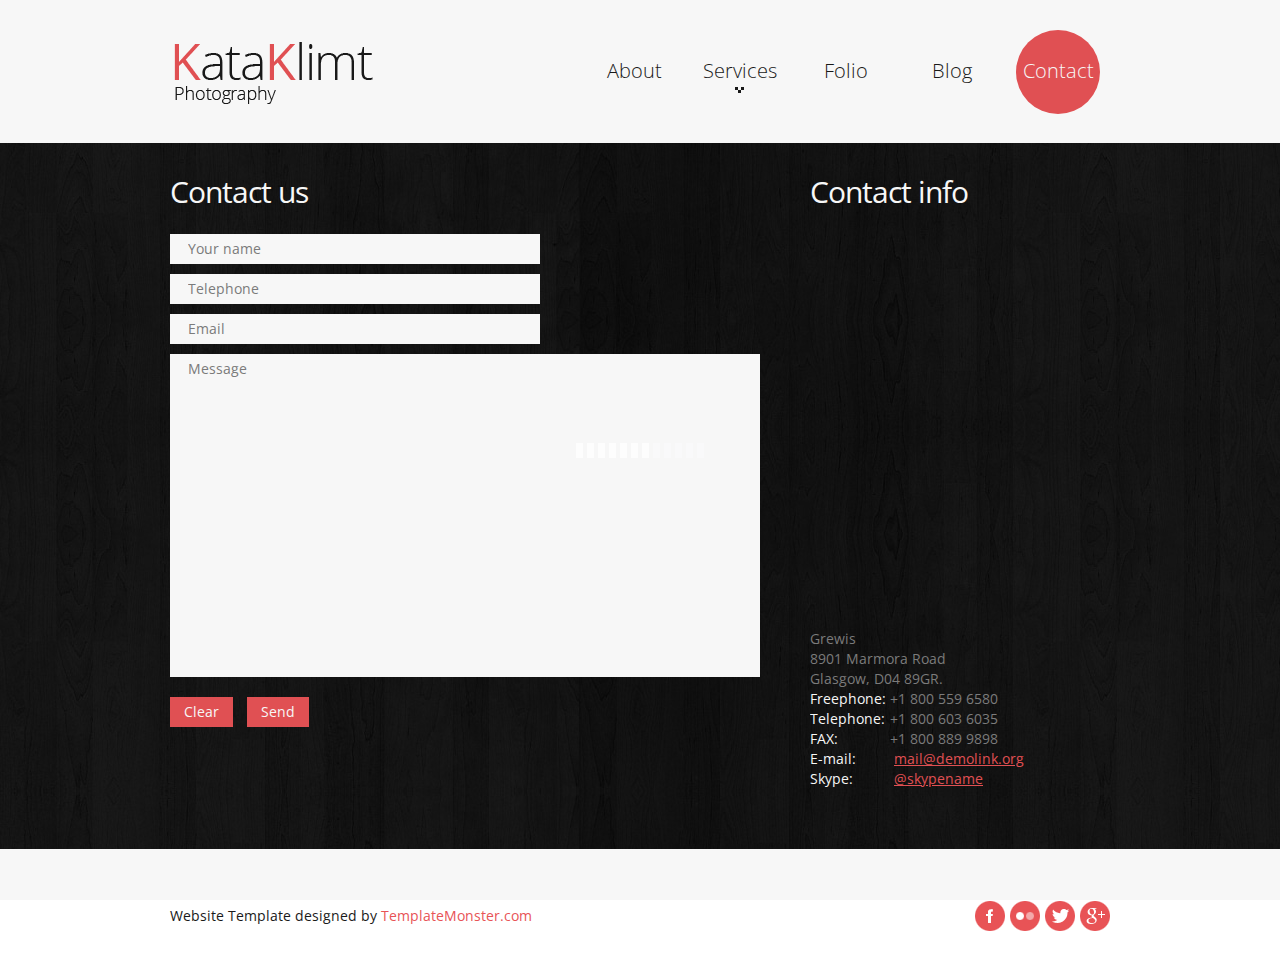
<file: site/index-5.html>
<!DOCTYPE html>
<html lang="en">
	<head>
	<title>Contact</title>
	<meta charset="utf-8">
	<link rel="icon" href="img/favicon.ico" type="image/x-icon">
	<link rel="shortcut icon" href="img/favicon.ico" type="image/x-icon" />
	<meta name="description" content="Your description">
	<meta name="keywords" content="Your keywords">
	<meta name="author" content="Your name">
	<link rel="stylesheet" href="css/bootstrap.css" type="text/css" media="screen">
	<link rel="stylesheet" href="css/responsive.css" type="text/css" media="screen">
	<link rel="stylesheet" href="css/style.css" type="text/css" media="screen">
	<link href='http://fonts.googleapis.com/css?family=Open+Sans:400,300' rel='stylesheet' type='text/css'>
	<script type="text/javascript" src="js/jquery.js"></script>
	<script type="text/javascript" src="js/superfish.js"></script>
	<script type="text/javascript" src="js/jquery.easing.1.3.js"></script>	
	<script src="js/forms.js"></script>
	<script>		
   jQuery(window).load(function() {	
    jQuery('.spinner').animate({'opacity':0},1000,'easeOutCubic',function (){jQuery(this).css('display','none')});	
   });			
	</script>

	<!--[if lt IE 8]>
  		<div style='text-align:center'><a href="http://www.microsoft.com/windows/internet-explorer/default.aspx?ocid=ie6_countdown_bannercode"><img src="http://www.theie6countdown.com/img/upgrade.jpg"border="0"alt=""/></a></div>  
 	<![endif]-->
	<!--[if (gt IE 9)|!(IE)]><!-->
	<!--<![endif]-->
	<!--[if lt IE 9]>
    <script src="http://html5shim.googlecode.com/svn/trunk/html5.js"></script> 
    <link rel="stylesheet" href="css/ie.css" type="text/css" media="screen">
    <link href='http://fonts.googleapis.com/css?family=Open+Sans:300' rel='stylesheet' type='text/css'>
    <link href='http://fonts.googleapis.com/css?family=Open+Sans:400' rel='stylesheet' type='text/css'>
  <![endif]-->
	</head>

	<body>
<div class="spinner"></div>
<!--============================== header =================================-->
<header>
      <div class="container clearfix">
    <div class="row">
          <div class="span12">
        <div class="navbar navbar_">
              <div class="container">
            <h1 class="brand brand_"><a href="index.html"><img alt="" src="img/logo.gif"> </a></h1>
            <a class="btn btn-navbar" data-toggle="collapse" data-target=".nav-collapse_">Menu <span class="icon-bar"></span> </a>
            <div class="nav-collapse nav-collapse_  collapse">
                  <ul class="nav sf-menu">
                <li><a href="index.html">About</a></li>
                <li class="sub-menu"><a href="index-1.html">Services</a>
                      <ul>
                    <li><a href="#">Dolore </a></li>
                    <li><a href="#">Consecte</a></li>
                    <li><a href="#">Conseq</a></li>
                  </ul>
                    </li>
                <li><a href="index-2.html">Folio</a></li>
                <li><a href="index-3.html">Blog</a></li>
                <li class="active"><a href="index-4.html">Contact</a></li>
              </ul>
                </div>
          </div>
            </div>
      </div>
        </div>
  </div>
    </header>
<div class="bg-content"> 
      <!--============================== content =================================-->
      <div id="content"><div class="ic">More Website Templates @ TemplateMonster.com. November19, 2012!</div>
    <div class="container">
          <div class="row">
        <article class="span8">
              <h3>Contact us</h3>
              <div class="inner-1">
            <form id="contact-form">
                  <div class="success"> Contact form submitted! <strong>We will be in touch soon.</strong> </div>
                  <fieldset>
                <div>
                    <label class="name">
                    <input type="text" value="Your name">
                    <br>
                    <span class="error">*This is not a valid name.</span> <span class="empty">*This field is required.</span> </label>
                    </div>
                <div>
                    <label class="phone">
                    <input type="tel" value="Telephone">
                    <br>
                    <span class="error">*This is not a valid phone number.</span> <span class="empty">*This field is required.</span> </label>
                    </div>
                <div>
                    <label class="email">
                    <input type="email" value="Email">
                    <br>
                    <span class="error">*This is not a valid email address.</span> <span class="empty">*This field is required.</span> </label>
                    </div>
                <div>
                    <label class="message">
                    <textarea>Message</textarea>
                    <br>
                    <span class="error">*The message is too short.</span> <span class="empty">*This field is required.</span> </label>
                    </div>
                <div class="buttons-wrapper"> <a class="btn btn-1" data-type="reset">Clear</a> <a class="btn btn-1" data-type="submit">Send</a></div>
              </fieldset>
                </form>
          </div>
            </article>
        <article class="span4">
              <h3>Contact info</h3>
              <div class="map">
            <iframe src="http://maps.google.com/maps?f=q&amp;source=s_q&amp;hl=en&amp;geocode=&amp;q=Brooklyn,+New+York,+NY,+United+States&amp;aq=0&amp;sll=37.0625,-95.677068&amp;sspn=61.282355,146.513672&amp;ie=UTF8&amp;hq=&amp;hnear=Brooklyn,+Kings,+New+York&amp;ll=40.649974,-73.950005&amp;spn=0.01628,0.025663&amp;z=14&amp;iwloc=A&amp;output=embed"> </iframe>
          </div>
              <address class="address-1">
          <strong>Grewis<br>
              8901 Marmora Road<br>
              Glasgow, D04 89GR.</strong>
          <div class="overflow"> <span>Freephone:</span>+1 800 559 6580<br>
                <span>Telephone:</span>+1 800 603 6035<br>
                <span>FAX:</span>+1 800 889 9898 <br>
                <span>E-mail:</span> <a href="#" class="mail-1">mail@demolink.org</a><br>
                <span>Skype:</span> <a href="#" class="mail-1">@skypename</a></div>
          </address>
            </article>
      </div>
        </div>
  </div>
    </div>

<!--============================== footer =================================-->
<footer>
      <div class="container clearfix">
    <ul class="list-social pull-right">
          <li><a class="icon-1" href="#"></a></li>
          <li><a class="icon-2" href="#"></a></li>
          <li><a class="icon-3" href="#"></a></li>
          <li><a class="icon-4" href="#"></a></li>
        </ul>
    <div class="privacy pull-left">Website Template designed by <a href="http://www.templatemonster.com/" target="_blank" rel="nofollow">TemplateMonster.com</a> </div>
  </div>
    </footer>
<script type="text/javascript" src="js/bootstrap.js"></script>
</body>
</html>
</file>
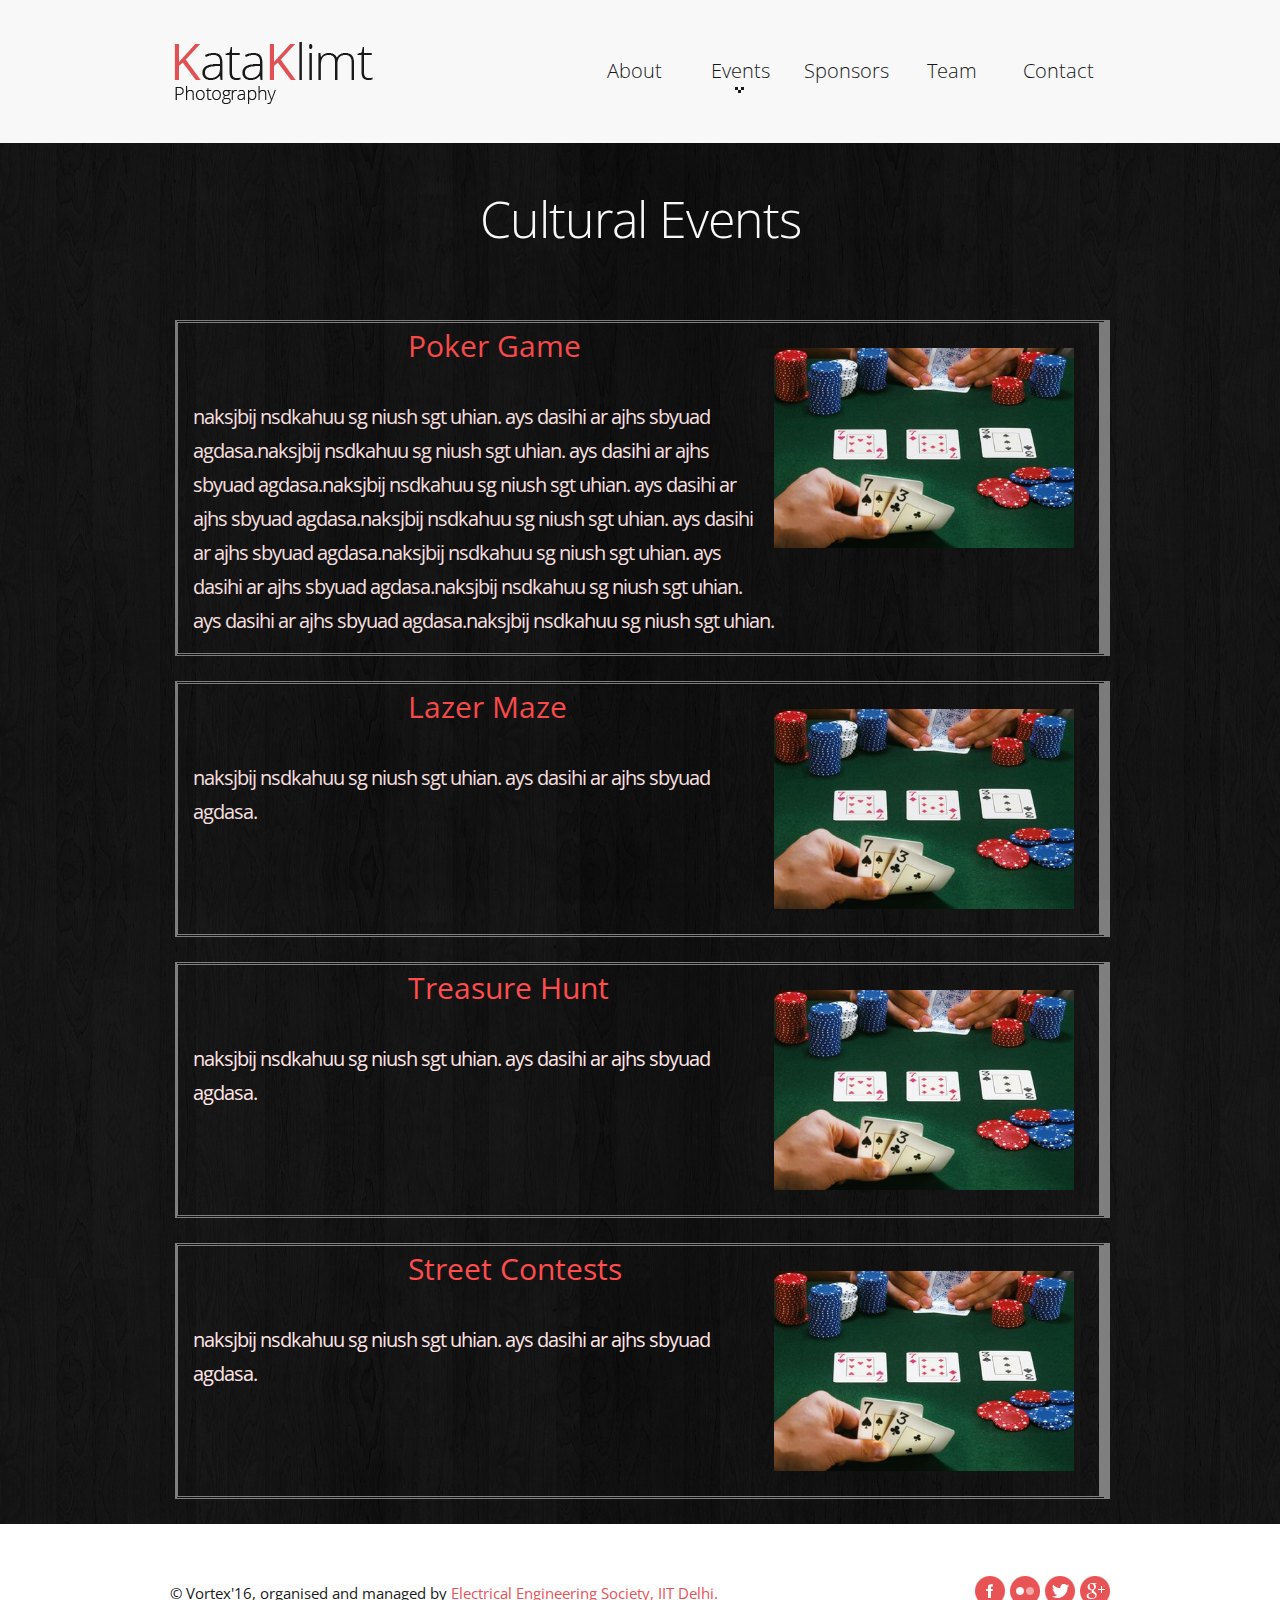
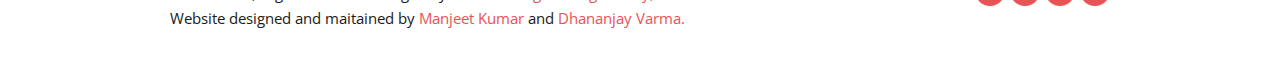
<file: site/index-6.html>
<!DOCTYPE html>
<html lang="en">
	<head>
	<title>Folio</title>
	<meta charset="utf-8">
	<link rel="icon" href="img/favicon.ico" type="image/x-icon">
	<link rel="shortcut icon" href="img/favicon.ico" type="image/x-icon" />
	<meta name="description" content="Your description">
	<meta name="keywords" content="Your keywords">
	<meta name="author" content="Your name">
	<link rel="stylesheet" href="css/bootstrap.css" type="text/css" media="screen">
	<link rel="stylesheet" href="css/responsive.css" type="text/css" media="screen">
	<link rel="stylesheet" href="css/style.css" type="text/css" media="screen">
	<link rel="stylesheet" href="css/touchTouch.css" type="text/css" media="screen">
	<link href='http://fonts.googleapis.com/css?family=Open+Sans:400,300' rel='stylesheet' type='text/css'>
	<script type="text/javascript" src="js/jquery.js"></script>
	<script type="text/javascript" src="js/superfish.js"></script>
    <script type="text/javascript" src="js/jquery.easing.1.3.js"></script>    
    <script type="text/javascript" src="js/touchTouch.jquery.js"></script> 
    
	<script type="text/javascript">if($(window).width()>1024){document.write("<"+"script src='js/jquery.preloader.js'></"+"script>");}	</script>
	<script>		
		 jQuery(window).load(function() {	
		 $x = $(window).width();		
	if($x > 1024)
	{			
	jQuery("#content .row").preloader();    }			 
	 jQuery('.magnifier').touchTouch();
		 jQuery('.spinner').animate({'opacity':0},1000,'easeOutCubic',function (){jQuery(this).css('display','none')});	
  		  }); 
					
	</script>

	<!--[if lt IE 8]>
  		<div style='text-align:center'><a href="http://www.microsoft.com/windows/internet-explorer/default.aspx?ocid=ie6_countdown_bannercode"><img src="http://www.theie6countdown.com/img/upgrade.jpg"border="0"alt=""/></a></div>  
 	<![endif]-->
	<!--[if (gt IE 9)|!(IE)]><!-->
	<!--<![endif]-->
	<!--[if lt IE 9]>
    <script src="http://html5shim.googlecode.com/svn/trunk/html5.js"></script>  
    <link rel="stylesheet" href="css/ie.css" type="text/css" media="screen">
    <link href='http://fonts.googleapis.com/css?family=Open+Sans:300' rel='stylesheet' type='text/css'>
    <link href='http://fonts.googleapis.com/css?family=Open+Sans:400' rel='stylesheet' type='text/css'>
  <![endif]-->
	</head>

	<body>
<div class="spinner"></div>
<!--============================== header =================================-->
<header>
      <div class="container clearfix">
    <div class="row">
          <div class="span12">
        <div class="navbar navbar_">
              <div class="container">
            <h1 class="brand brand_"><a href="index.html"><img alt="" src="img/logo.gif"> </a></h1>
            <a class="btn btn-navbar" data-toggle="collapse" data-target=".nav-collapse_">Menu <span class="icon-bar"></span> </a>
            <div class="nav-collapse nav-collapse_  collapse">
                  <ul class="nav sf-menu">
                <li><a href="index.html">About</a></li>
                <li class="sub-menu"><a href="index-1.html">Events</a>
                      <ul>
                    <li><a href="#">Workshops </a></li>
                    <li><a href="#">Guest Lectures</a></li>
                    <li><a href="#">Competitive Events</a></li>
                    <li class="active"><a href="index-6.html">Cultural Events</a></li>
                  </ul>
                    </li>
                <li><a href="index-2.html">Sponsors</a></li>
                <li><a href="index-3.html">Team</a></li>
                <li><a href="index-4.html">Contact</a></li>
              </ul>
                </div>
          </div>
            </div>
      </div>
        </div>
  </div>
    </header>
<div class="bg-content">       
  <!--============================== content =================================-->      
  <div class="container">
    <div class="row">
      <article class="span12">
      <h2 class="sponsorTitle">Cultural Events</h2>
      </article>
      <div class="clear"></div>
      <ul>
        <div class="events">
          <ul class="eventspic"><img src="img/culturalevents/Poker.jpg"></ul>
          <h7>Poker Game</h7>
          <h3>naksjbij nsdkahuu sg niush sgt uhian. ays dasihi ar ajhs sbyuad agdasa.naksjbij nsdkahuu sg niush sgt uhian. ays dasihi ar ajhs sbyuad agdasa.naksjbij nsdkahuu sg niush sgt uhian. ays dasihi ar ajhs sbyuad agdasa.naksjbij nsdkahuu sg niush sgt uhian. ays dasihi ar ajhs sbyuad agdasa.naksjbij nsdkahuu sg niush sgt uhian. ays dasihi ar ajhs sbyuad agdasa.naksjbij nsdkahuu sg niush sgt uhian. ays dasihi ar ajhs sbyuad agdasa.naksjbij nsdkahuu sg niush sgt uhian.</h3>
        </div>
        <div class="events">
          <ul class="eventspic"><img src="img/culturalevents/Poker.jpg"></ul>
          <h7>Lazer Maze</h7>
          <h3>naksjbij nsdkahuu sg niush sgt uhian. ays dasihi ar ajhs sbyuad agdasa.</h3>
        </div>
        <div class="events">
          <ul class="eventspic"><img src="img/culturalevents/Poker.jpg"></ul>
          <h7>Treasure Hunt</h7>
          <h3>naksjbij nsdkahuu sg niush sgt uhian. ays dasihi ar ajhs sbyuad agdasa.</h3>
        </div>
        <div class="events">
          <ul class="eventspic"><img src="img/culturalevents/Poker.jpg"></ul>
          <h7>Street Contests</h7>
          <h3>naksjbij nsdkahuu sg niush sgt uhian. ays dasihi ar ajhs sbyuad agdasa.</h3>
        </div>
      </ul>
    </div>
  </div>
</div>


<!--============================== footer =================================-->
<footer class="footermain">
  <div class="container clearfix">
    <ul class="list-social pull-right">
        <li><a class="icon-1" href="#"></a></li>
        <li><a class="icon-2" href="#"></a></li>
        <li><a class="icon-3" href="#"></a></li>
        <li><a class="icon-4" href="#"></a></li>
      </ul>
    <div class="privacy pull-left" style="font-size: 15px; line-height: 25px;">&copy; Vortex'16, organised and managed by <a href="http://ees.iitd.ac.in/"> Electrical Engineering Society, IIT Delhi.</a><br>Website designed and maitained by <a href="https://www.facebook.com/manjeetkumar97">Manjeet Kumar</a> and <a href="https://www.facebook.com/dhananjay.varma.555"> Dhananjay Varma.</a></div>
  </div>
</footer>
<script type="text/javascript" src="js/bootstrap.js"></script>
</body>
</html>
</file>
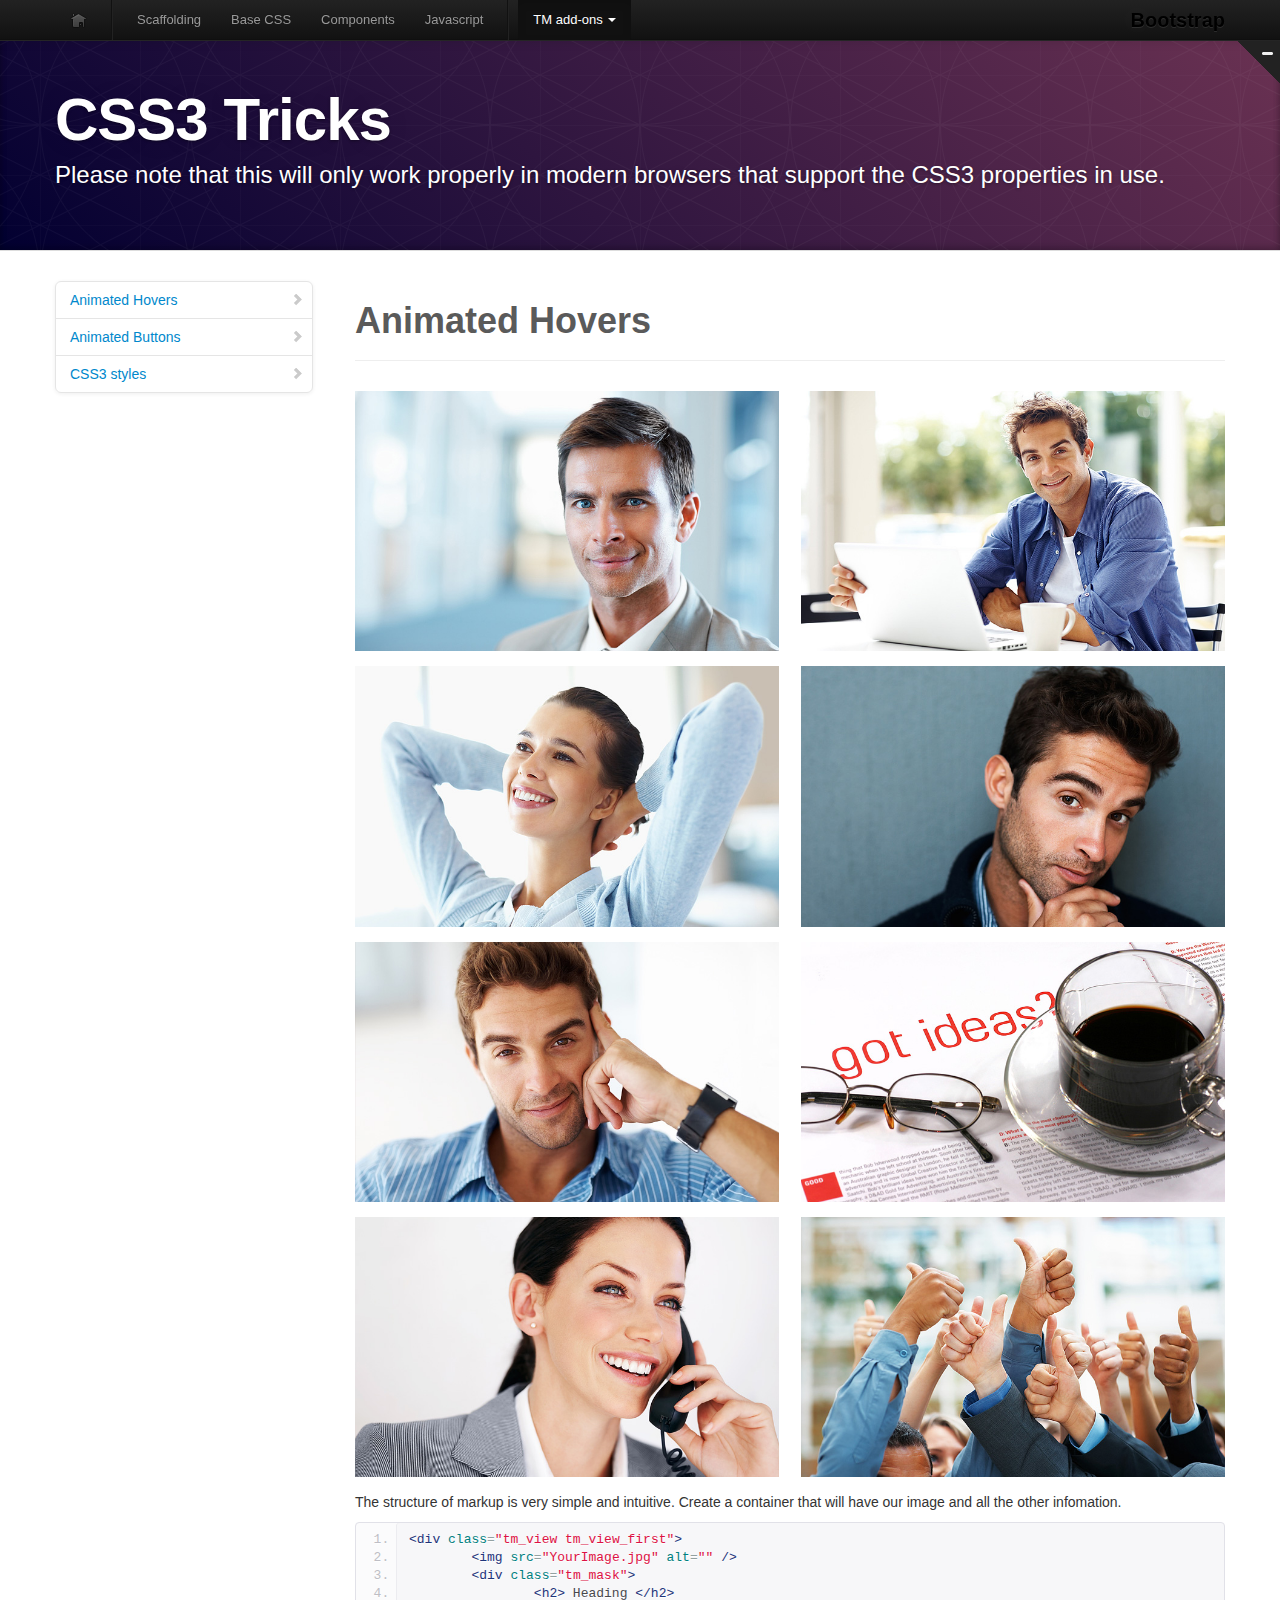
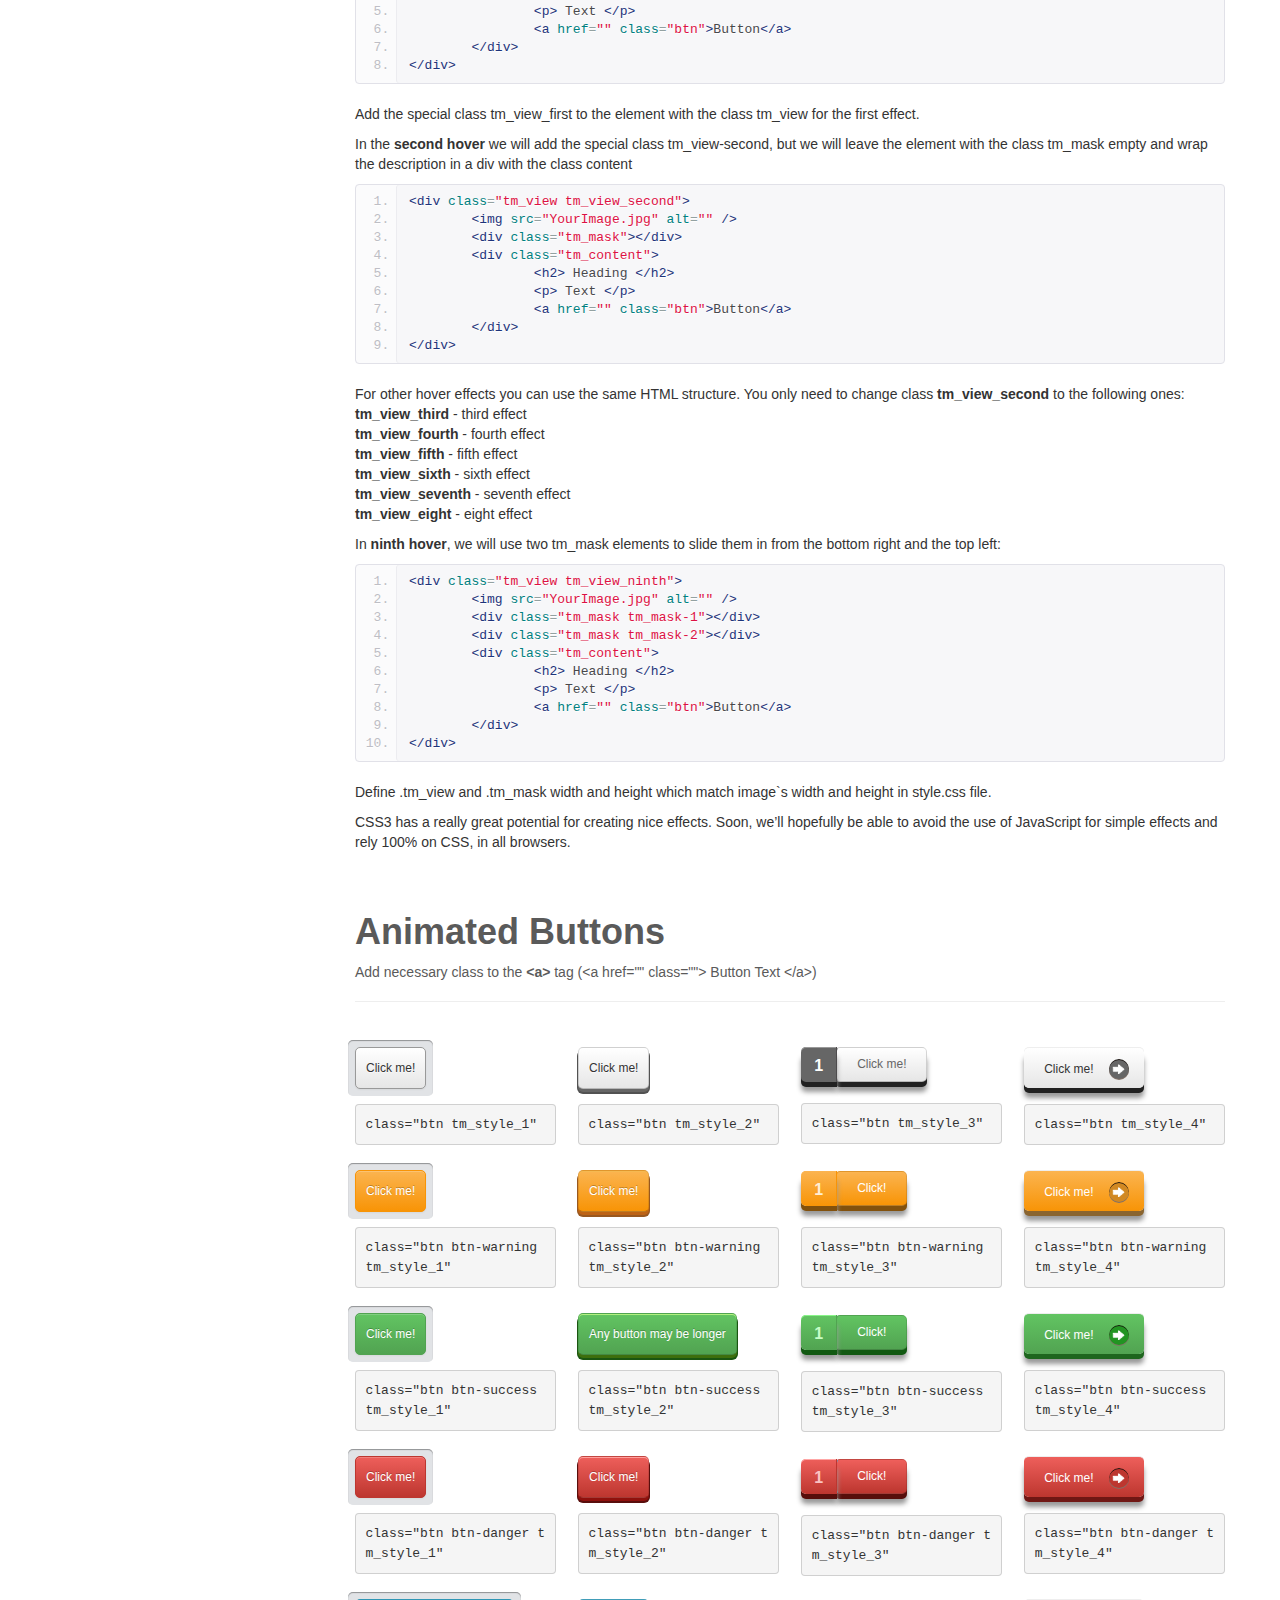
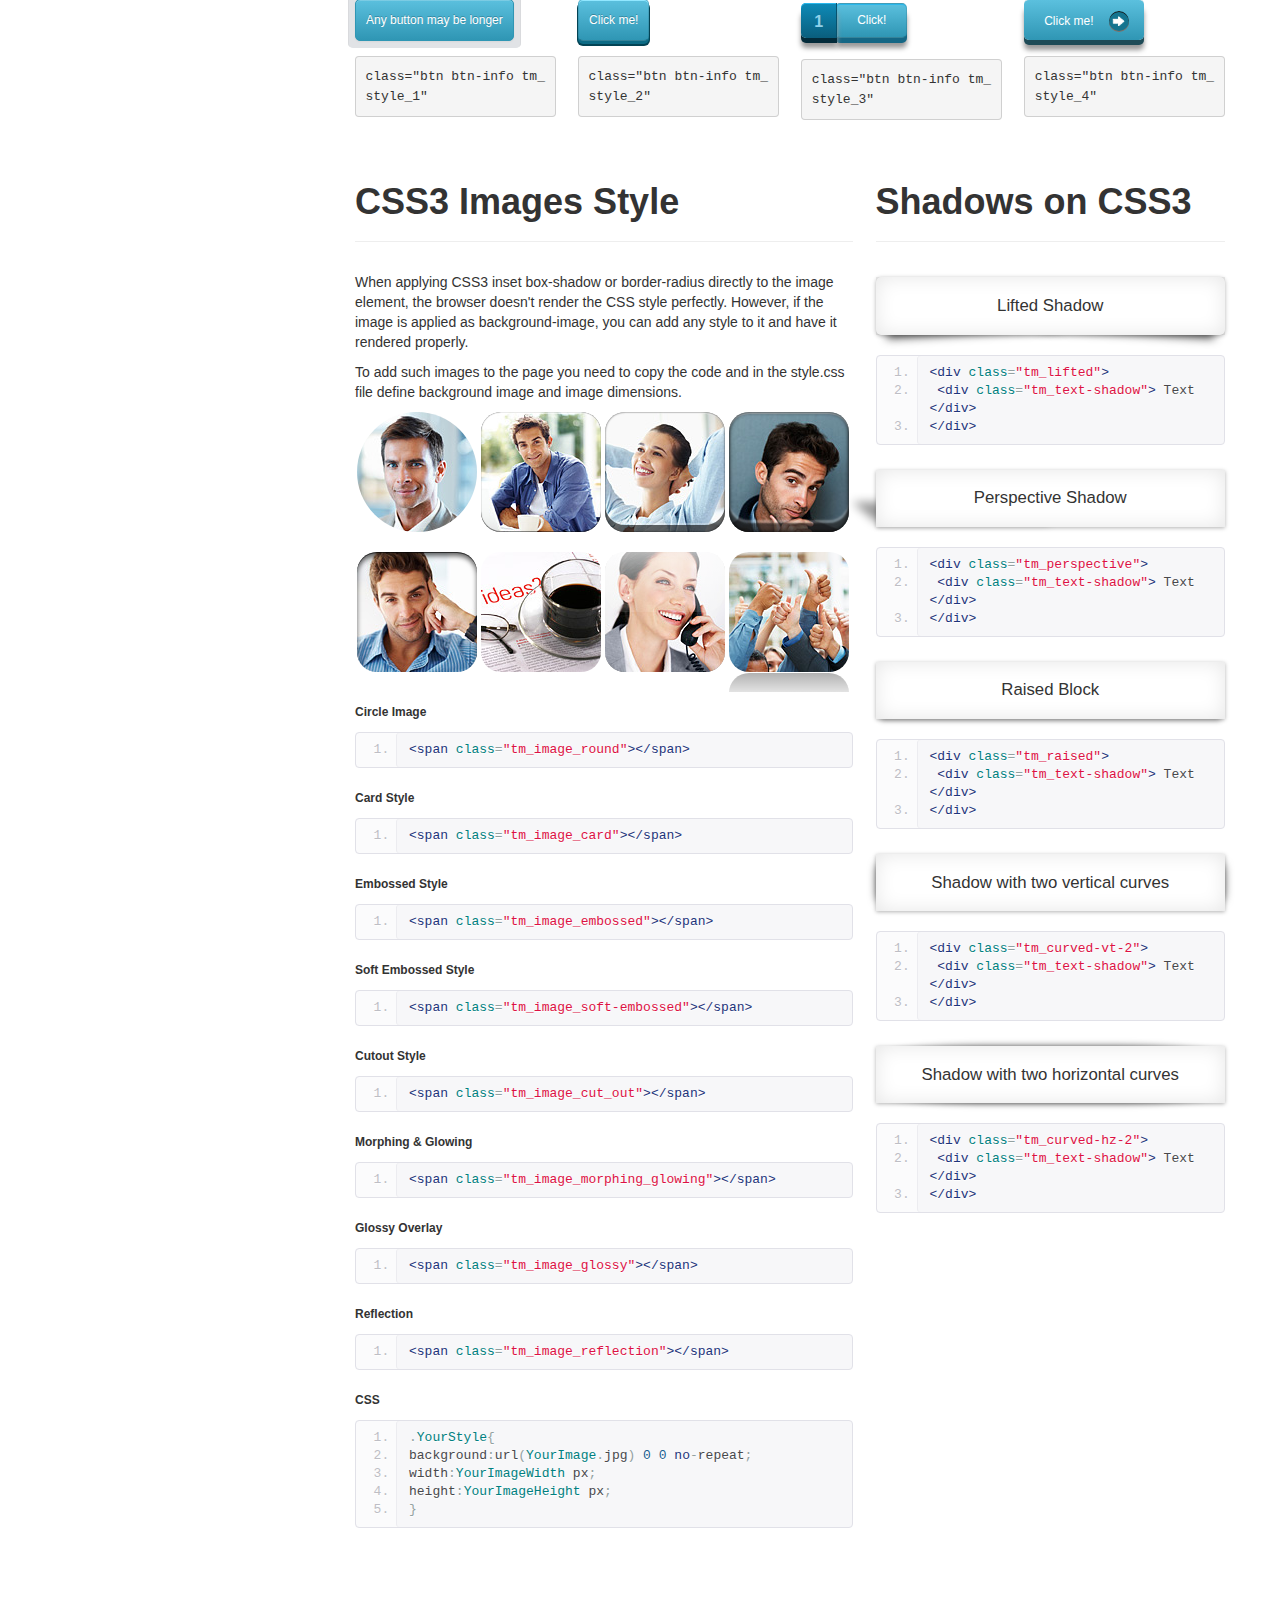
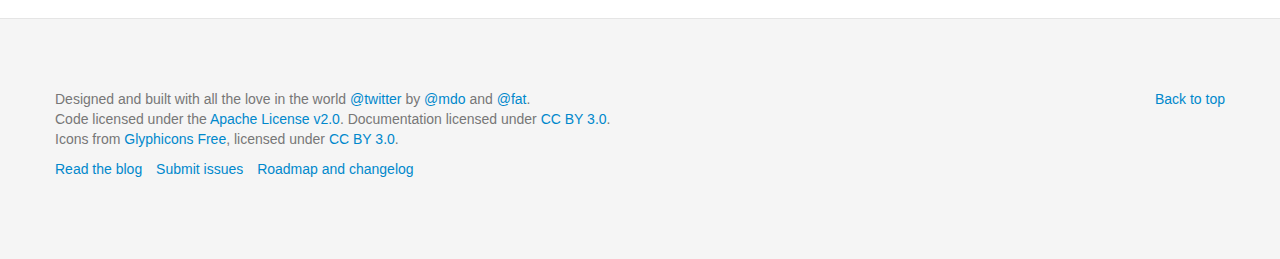
<file: site/assets/css3.html>
<!DOCTYPE html>
<html lang="en">
<head>
  	<meta charset="utf-8">
  	<title>CSS3 Tricks</title>
    <meta name="viewport" content="width=device-width, initial-scale=1.0">
    <meta name="description" content="">
    <meta name="author" content="">
    <meta name="description" content="">

 <!-- styles -->
    <link href="css/bootstrap.css" rel="stylesheet">
    <link href="css/bootstrap-responsive.css" rel="stylesheet">
    <link href="css/docs.css" rel="stylesheet">
    <link href="css/prettify.css" rel="stylesheet">
    <link href="css/tm_docs.css" rel="stylesheet">

    <!-- Le HTML5 shim, for IE6-8 support of HTML5 elements -->
    <!--[if lt IE 9]>
    <link href="css/ie.css" rel="stylesheet">
      <script src="http://html5shim.googlecode.com/svn/trunk/html5.js"></script>
    <![endif]-->

</head>

  <body data-spy="scroll" data-target=".bs-docs-sidebar">


<!-- Navbar
    ================================================== -->
    <div class="navbar navbar-inverse navbar-fixed-top" id="advanced">
      <span class="trigger"><strong></strong><em></em></span>
      <div class="navbar-inner">
        <div class="container">
          <button type="button" class="btn btn-navbar" data-toggle="collapse" data-target=".nav-collapse">
            <span class="icon-bar"></span>
            <span class="icon-bar"></span>
            <span class="icon-bar"></span>
          </button>
          <a class="brand" href="scaffolding.html">Bootstrap</a>
          <div class="nav-collapse collapse">
            <ul class="nav">
              <li class="home">
                <a href="../index.html"><img src="img/tm/tm_home.png" alt=""></a>
              </li>
              <li class="divider-vertical"></li>
              <li >
                <a href="scaffolding.html">Scaffolding</a>
              </li>
              <li class="">
                <a href="base-css.html">Base CSS</a>
              </li>
              <li class="">
                <a href="components.html">Components</a>
              </li>
              <li class="">
                <a href="javascript.html">Javascript</a>
              </li>
              <li class="divider-vertical"></li>
              <li class="dropdown active">
                <a href="#" class="dropdown-toggle" data-toggle="dropdown">TM add-ons <b class="caret"></b></a>
                <ul class="dropdown-menu">
                  <li><a href="../404.html">Pages</a>
                    <ul>  
                      <li><a href="under_construction.html">Under Construction</a></li>
                      <li><a href="intro.html">Intro Page</a></li>
                      <li class=""><a href="../404.html">404 page</a></li>
                    </ul>
                  </li>
                  <li><a href="portfolio.html">Portfolio</a></li>
                  <li><a href="slider.html">Slider</a></li>
                  <li><a href="social_media.html">Social and Media<br> Sharing</a></li>
                  <li class="active"><a href="css3.html">CSS3 Tricks</a></li>
                </ul>
              </li>
            </ul>
          </div>
        </div>
      </div>
    </div>

<!-- Subhead
================================================== -->
<header class="jumbotron subhead" id="overview">
  <div class="container">
	<h1>CSS3 Tricks</h1>
	<p class="lead">Please note that this will only work properly in modern browsers that support the CSS3 properties in use.</p>
  </div>
</header>

  <div class="container">

<!-- Docs nav
    ================================================== -->
    <div class="row">
      <div class="span3 bs-docs-sidebar">
        <ul class="nav nav-list bs-docs-sidenav">
	      <li><a href="#hovers"><i class="icon-chevron-right"></i> Animated Hovers</a></li>
	      <li><a href="#btn"><i class="icon-chevron-right"></i> Animated Buttons</a></li>
	      <li><a href="#styles"><i class="icon-chevron-right"></i> CSS3 styles</a></li>
        </ul>
      </div>
      <div class="span9">

<!--==============================section=================================-->
	<section id="hovers">
				<div class="page-header">
				    <h1>Animated Hovers</h1>
				</div>
<!--  Hovers Begin -->
		<div class="row-fluid tm_views">
			<div class="span6">
				<div class="tm_view tm_view_first">
					 <img src="img/stock_images/700x430_1.jpg" alt="" />
					 <div class="tm_mask">
						<h2>First Hover</h2>
						<p>Lorem ipsum dolor sit amet, consectetuer adipiscing elit. Mauris fermentum dictum magna. Sed laoreet aliquam leo.</p>
						<a href="" class="btn">Button</a>
					 </div>
				</div>
			</div>
			<div class="span6">
				<div class="tm_view tm_view_second">
					 <img src="img/stock_images/700x430_2.jpg" alt="" />
					<div class="tm_mask"></div>
					<div class="tm_content">
						<h2>Second Hover</h2>
						<p>Lorem ipsum dolor sit amet, consectetuer adipiscing elit. Mauris fermentum dictum magna. Sed laoreet aliquam leo.</p>
						<a href="" class="btn">Button</a>
					</div>
				</div>
			</div>
		</div>
		<div class="row-fluid tm_views">
			<div class="span6">
				<div class="tm_view tm_view_third">
					 <img src="img/stock_images/700x430_3.jpg" alt="" />
					<div class="tm_mask"></div>
					<div class="tm_content">
						<h2>Third Hover</h2>
						<p>Lorem ipsum dolor sit amet, consectetuer adipiscing elit. Mauris fermentum dictum magna. Sed laoreet aliquam leo.</p>
						<a href="" class="btn">Button</a>
					</div>
				</div>
			</div>
			<div class="span6">
				<div class="tm_view tm_view_fourth">
					 <img src="img/stock_images/700x430_4.jpg" alt="" />
					 <div class="tm_mask">
						<h2>Fourth Hover</h2>
						<p>Lorem ipsum dolor sit amet, consectetuer adipiscing elit. Mauris fermentum dictum magna. Sed laoreet aliquam leo.</p>
						<a href="" class="btn">Button</a>
					 </div>
				</div>
			</div>
		</div>
		<div class="row-fluid tm_views">
			<div class="span6">
				<div class="tm_view tm_view_fifth">
					 <img src="img/stock_images/700x430_5.jpg" alt="" />
					<div class="tm_mask">
						<div class="tm_content">
						<h2>Fifth Hover</h2>
							<p>Lorem ipsum dolor sit amet, consectetuer adipiscing elit. Mauris fermentum dictum magna. Sed laoreet aliquam leo.</p>
							<a href="" class="btn">Button</a>
						</div>
					</div>
				</div>
			</div>
			<div class="span6">
				<div class="tm_view tm_view_sixth">
					 <img src="img/stock_images/700x430_6.jpg" alt="" />
					<div class="tm_mask"></div>
					<div class="tm_content">
						<h2>Sixth Hover</h2>
						<p>Lorem ipsum dolor sit amet, consectetuer adipiscing elit. Mauris fermentum dictum magna. Sed laoreet aliquam leo.</p>
						<a href="" class="btn">Button</a>
					</div>
				</div>
			</div>
		</div>
		<div class="row-fluid tm_views">
			<div class="span6">
				<div class="tm_view tm_view_seventh">
					 <img src="img/stock_images/700x430_7.jpg" alt="" />
					 <div class="tm_mask">
						<h2>Seventh Hover</h2>
						<p>Lorem ipsum dolor sit amet, consectetuer adipiscing elit. Mauris fermentum dictum magna. Sed laoreet aliquam leo.</p>
						<a href="" class="btn">Button</a>
					 </div>
				</div>
			</div>
			<div class="span6">
				<div class="tm_view tm_view_eighth">
					 <img src="img/stock_images/700x430_8.jpg" alt="" />
					<div class="tm_mask">
						<div class="tm_content">
						<h2>Eighth Hover</h2>
							<p>Lorem ipsum dolor sit amet, consectetuer adipiscing elit. Mauris fermentum dictum magna. Sed laoreet aliquam leo.</p>
							<a href="" class="btn">Button</a>
						</div>
					</div>
				</div>
			</div>
		</div>
						<p>The structure of markup is very simple and intuitive. Create a container that will have our image and all the other infomation.</p>
<pre class="prettyprint linenums">&lt;div class="tm_view tm_view_first"&gt;
	&lt;img src="YourImage.jpg" alt="" /&gt;
	&lt;div class="tm_mask"&gt;
		&lt;h2&gt; Heading &lt;/h2&gt;
		&lt;p&gt; Text &lt;/p&gt;
		&lt;a href="" class="btn"&gt;Button&lt;/a&gt;
	&lt;/div&gt;
&lt;/div&gt;</pre>
<p class="descr_pad">Add the special class tm_view_first to the element with the class tm_view for the first effect.<br>
<p>In the <strong>second hover</strong> we will add the special class tm_view-second, but we will leave the element with the class tm_mask empty and wrap the description in a div with the class content</p>
<pre class="prettyprint linenums">&lt;div class="tm_view tm_view_second"&gt;
	&lt;img src="YourImage.jpg" alt="" /&gt;
	&lt;div class="tm_mask"&gt;&lt;/div&gt;
	&lt;div class="tm_content"&gt;
		&lt;h2&gt; Heading &lt;/h2&gt;
		&lt;p&gt; Text &lt;/p&gt;
		&lt;a href="" class="btn"&gt;Button&lt;/a&gt;
	&lt;/div&gt;
&lt;/div&gt;</pre>
<p class="descr_pad">For other hover effects you can use the same HTML structure. You only need to change class <strong>tm_view_second</strong> to the following ones:<br>
<strong>tm_view_third</strong> - third effect<br>
<strong>tm_view_fourth</strong> - fourth effect<br>
<strong>tm_view_fifth</strong> - fifth effect<br>
<strong>tm_view_sixth</strong> - sixth effect<br>
<strong>tm_view_seventh</strong> - seventh effect<br>
<strong>tm_view_eight</strong> - eight effect<br></p>
<p>In <strong>ninth hover</strong>, we will use two tm_mask elements to slide them in from the bottom right and the top left:</p>
<pre class="prettyprint linenums">&lt;div class="tm_view tm_view_ninth"&gt;
	&lt;img src="YourImage.jpg" alt="" /&gt;
	&lt;div class="tm_mask tm_mask-1"&gt;&lt;/div&gt;
	&lt;div class="tm_mask tm_mask-2"&gt;&lt;/div&gt;
	&lt;div class="tm_content"&gt;
		&lt;h2&gt; Heading &lt;/h2&gt;
		&lt;p&gt; Text &lt;/p&gt;
		&lt;a href="" class="btn"&gt;Button&lt;/a&gt;
	&lt;/div&gt;
&lt;/div&gt;</pre>
<p>Define .tm_view and .tm_mask width and height which match image`s width and height in style.css file.</p>
<p>CSS3 has a really great potential for creating nice effects. Soon, we’ll hopefully be able to avoid the use of JavaScript for simple effects and rely 100% on CSS, in all browsers.</p>
</section>
<!--  Hovers End -->
<section id="btn">
<!--  Buttons Begin -->
		<div class="page-header">
		    <h1>Animated Buttons</h1>
			<p>Add necessary class to the <strong>&lt;a&gt; </strong>tag (&lt;a href="" class=""&gt; Button Text &lt;/a&gt;)</p>
		</div>
		<div class="row-fluid">
			<div class="span3">
				<div class="tm_buttons_pad"><a href="" class="btn tm_style_1 notClicked">Click me!</a><pre>class="btn tm_style_1"</pre></div>
				<div class="tm_buttons_pad"><a href="" class="btn btn-warning tm_style_1 notClicked">Click me!</a><pre>class="btn btn-warning tm_style_1"</pre></div>
				<div class="tm_buttons_pad"><a href="" class="btn btn-success tm_style_1 notClicked">Click me!</a><pre>class="btn btn-success tm_style_1"</pre></div>
				<div class="tm_buttons_pad"><a href="" class="btn btn-danger tm_style_1 notClicked">Click me!</a><pre>class="btn btn-danger tm_style_1"</pre></div>
				<div class="tm_buttons_pad"><a href="" class="btn btn-info tm_style_1 notClicked">Any button may be longer</a><pre>class="btn btn-info tm_style_1"</pre></div>
			</div>
			<div class="span3">
				<div class="tm_buttons_pad"><a href="" class="btn tm_style_2 notClicked">Click me!</a><pre>class="btn tm_style_2"</pre></div>
				<div class="tm_buttons_pad"><a href="" class="btn btn-warning tm_style_2 notClicked">Click me!</a><pre>class="btn btn-warning tm_style_2"</pre></div>
				<div class="tm_buttons_pad"><a href="" class="btn btn-success tm_style_2 notClicked">Any button may be longer</a><pre>class="btn btn-success tm_style_2"</pre></div>
				<div class="tm_buttons_pad"><a href="" class="btn btn-danger tm_style_2 notClicked">Click me!</a><pre>class="btn btn-danger tm_style_2"</pre></div>
				<div class="tm_buttons_pad"><a href="" class="btn btn-info tm_style_2 notClicked">Click me!</a><pre>class="btn btn-info tm_style_2"</pre></div>
			</div>
			<div class="span3">
				<div class="tm_buttons_pad2"><a href="" class="btn tm_style_3 notClicked">Click me!</a><pre>class="btn tm_style_3"</pre></div>
				<div class="tm_buttons_pad2"><a href="" class="btn btn-warning tm_style_3 notClicked">Click!</a><pre>class="btn btn-warning tm_style_3"</pre></div>
				<div class="tm_buttons_pad2"><a href="" class="btn btn-success tm_style_3 notClicked">Click!</a><pre>class="btn btn-success tm_style_3"</pre></div>
				<div class="tm_buttons_pad2"><a href="" class="btn btn-danger tm_style_3 notClicked">Click!</a><pre>class="btn btn-danger tm_style_3"</pre></div>
				<div class="tm_buttons_pad2"><a href="" class="btn btn-info tm_style_3 notClicked">Click!</a><pre>class="btn btn-info tm_style_3"</pre></div>
			</div>
			<div class="span3">
				<div class="tm_buttons_pad"><a href="" class="btn tm_style_4 notClicked">Click me!</a><pre>class="btn tm_style_4"</pre></div>
				<div class="tm_buttons_pad"><a href="" class="btn btn-warning tm_style_4 notClicked">Click me!</a><pre>class="btn btn-warning tm_style_4"</pre></div>
				<div class="tm_buttons_pad"><a href="" class="btn btn-success tm_style_4 notClicked">Click me!</a><pre>class="btn btn-success tm_style_4"</pre></div>
				<div class="tm_buttons_pad"><a href="" class="btn btn-danger tm_style_4 notClicked">Click me!</a><pre>class="btn btn-danger tm_style_4"</pre></div>
				<div class="tm_buttons_pad"><a href="" class="btn btn-info tm_style_4 notClicked">Click me!</a><pre>class="btn btn-info tm_style_4"</pre></div>
			</div>
			<div class="clear"></div>
		</div>
<!--  Buttons End -->
</section>
<section id="styles">
<!--  Images Styles Begin -->
		<div class="row-fluid">
			<div class="span7">
				<div class="page-header">
				    <h1>CSS3 Images Style</h1>
				</div>
						<p>When applying CSS3 inset box-shadow or border-radius directly to the image element, the browser doesn't render the CSS style perfectly. However, if the image is applied as background-image, you can add any style to it and have it rendered properly.</p>
						<p>To add such images to the page you need to copy the code and in the style.css file define background image and image dimensions.</p>	

				<div class="tm_pad-image"><span class="tm_image_round" title="Circle Image"></span></div>
				<div class="tm_pad-image"><span class="tm_image_card" title="Card Style"></span></div>
				<div class="tm_pad-image"><span class="tm_image_embossed" title="Embossed Style"></span></div>
				<div class="tm_pad-image"><span class="tm_image_soft-embossed" title="Soft Embossed Style"></span></div>
				<div class="tm_pad-image"><span class="tm_image_cut_out" title="Cutout Style"></span></div>
				<div class="tm_pad-image"><span class="tm_image_morphing_glowing" title="Morphing &amp; Glowing"></span></div>
				<div class="tm_pad-image"><span class="tm_image_glossy" title="Glossy Overlay"><span></span></span></div>
				<div class="tm_pad-image"><span class="tm_image_reflection" title="Reflection"><span></span></span></div>
				<div style="clear:both;"></div>
						<h6>Circle Image</h6>
<pre class="prettyprint linenums">&lt;span class="tm_image_round"&gt;&lt;/span&gt;</pre>
						<h6>Card Style</h6>
<pre class="prettyprint linenums">&lt;span class="tm_image_card"&gt;&lt;/span&gt;</pre>
						<h6>Embossed Style</h6>
<pre class="prettyprint linenums">&lt;span class="tm_image_embossed"&gt;&lt;/span&gt;</pre>
						<h6>Soft Embossed Style</h6>
<pre class="prettyprint linenums">&lt;span class="tm_image_soft-embossed"&gt;&lt;/span&gt;</pre>
						<h6>Cutout Style</h6>
<pre class="prettyprint linenums">&lt;span class="tm_image_cut_out"&gt;&lt;/span&gt;</pre>
						<h6>Morphing &amp; Glowing</h6>
<pre class="prettyprint linenums">&lt;span class="tm_image_morphing_glowing"&gt;&lt;/span&gt;</pre>
						<h6>Glossy Overlay</h6>
<pre class="prettyprint linenums">&lt;span class="tm_image_glossy"&gt;&lt;/span&gt;</pre>
						<h6>Reflection</h6>
<pre class="prettyprint linenums">&lt;span class="tm_image_reflection"&gt;&lt;/span&gt;</pre>
					<h6>CSS</h6>
<pre class="prettyprint linenums">.YourStyle{
background:url(YourImage.jpg) 0 0 no-repeat;
width:YourImageWidth px;
height:YourImageHeight px;
}</pre>		
				</div>	
<!--  Images Styles End -->
<!--  Shadows Begin -->
			<div class="span5">
				<div class="page-header">
				    <h1>Shadows on CSS3</h1>
				</div>
				<div class="tm_pad-shadow"><div class="tm_lifted"><div class="tm_text-shadow">Lifted Shadow</div></div></div>
<pre class="prettyprint linenums">&lt;div class="tm_lifted"&gt;
 &lt;div class="tm_text-shadow"&gt; Text &lt;/div&gt;
&lt;/div&gt;</pre>
				<div class="tm_pad-shadow"><div class="tm_perspective"><div class="tm_text-shadow">Perspective Shadow</div></div></div>
<pre class="prettyprint linenums">&lt;div class="tm_perspective"&gt;
 &lt;div class="tm_text-shadow"&gt; Text &lt;/div&gt;
&lt;/div&gt;</pre>
				<div class="tm_pad-shadow"><div class="tm_raised"><div class="tm_text-shadow">Raised Block</div></div></div>
<pre class="prettyprint linenums">&lt;div class="tm_raised"&gt;
 &lt;div class="tm_text-shadow"&gt; Text &lt;/div&gt;
&lt;/div&gt;</pre>
				<div class="tm_pad-shadow"><div class="tm_curved-vt-2"><div class="tm_text-shadow">Shadow with two vertical curves</div></div></div>
<pre class="prettyprint linenums">&lt;div class="tm_curved-vt-2"&gt;
 &lt;div class="tm_text-shadow"&gt; Text &lt;/div&gt;
&lt;/div&gt;</pre>				
				<div class="tm_pad-shadow"><div class="tm_curved-hz-2"><div class="tm_text-shadow">Shadow with two horizontal curves</div></div></div>
<pre class="prettyprint linenums">&lt;div class="tm_curved-hz-2"&gt;
 &lt;div class="tm_text-shadow"&gt; Text &lt;/div&gt;
&lt;/div&gt;</pre>
		</div>
<!--  Shadows End -->
	</div>
</section>

</div>

</div>

  </div>
   <!-- Footer
    ================================================== -->
    <footer class="footer">
      <div class="container">
        <p class="pull-right"><a href="#">Back to top</a></p>
        <p>Designed and built with all the love in the world <a href="http://twitter.com/twitter" target="_blank">@twitter</a> by <a href="http://twitter.com/mdo" target="_blank">@mdo</a> and <a href="http://twitter.com/fat" target="_blank">@fat</a>.</p>
        <p>Code licensed under the <a href="http://www.apache.org/licenses/LICENSE-2.0" target="_blank">Apache License v2.0</a>. Documentation licensed under <a href="http://creativecommons.org/licenses/by/3.0/">CC BY 3.0</a>.</p>
        <p>Icons from <a href="http://glyphicons.com">Glyphicons Free</a>, licensed under <a href="http://creativecommons.org/licenses/by/3.0/">CC BY 3.0</a>.</p>
        <ul class="footer-links">
          <li><a href="http://blog.getbootstrap.com">Read the blog</a></li>
          <li><a href="https://github.com/twitter/bootstrap/issues?state=open">Submit issues</a></li>
          <li><a href="https://github.com/twitter/bootstrap/wiki">Roadmap and changelog</a></li>
        </ul>
      </div>
    </footer>



    <script type="text/javascript" src="http://platform.twitter.com/widgets.js"></script>
    <script src="js/jquery.js"></script>
    <script src="js/prettify.js"></script>
    <script src="js/bootstrap-transition.js"></script>
    <script src="js/bootstrap-alert.js"></script>
    <script src="js/bootstrap-modal.js"></script>
    <script src="js/bootstrap-dropdown.js"></script>
    <script src="js/bootstrap-scrollspy.js"></script>
    <script src="js/bootstrap-tab.js"></script>
    <script src="js/bootstrap-tooltip.js"></script>
    <script src="js/bootstrap-popover.js"></script>
    <script src="js/bootstrap-button.js"></script>
    <script src="js/bootstrap-collapse.js"></script>
    <script src="js/bootstrap-carousel.js"></script>
    <script src="js/bootstrap-typeahead.js"></script>
    <script src="js/bootstrap-affix.js"></script>
    <script src="js/application.js"></script>
    <script src="js/jquery.cookie.js"></script>
    <script>
    	$(function(){
    		$(".notClicked").click(function(event) {event.preventDefault();});
        	$('.tm_pad-image>span').tooltip();
    	});
    </script>
</body>
</html>
</file>
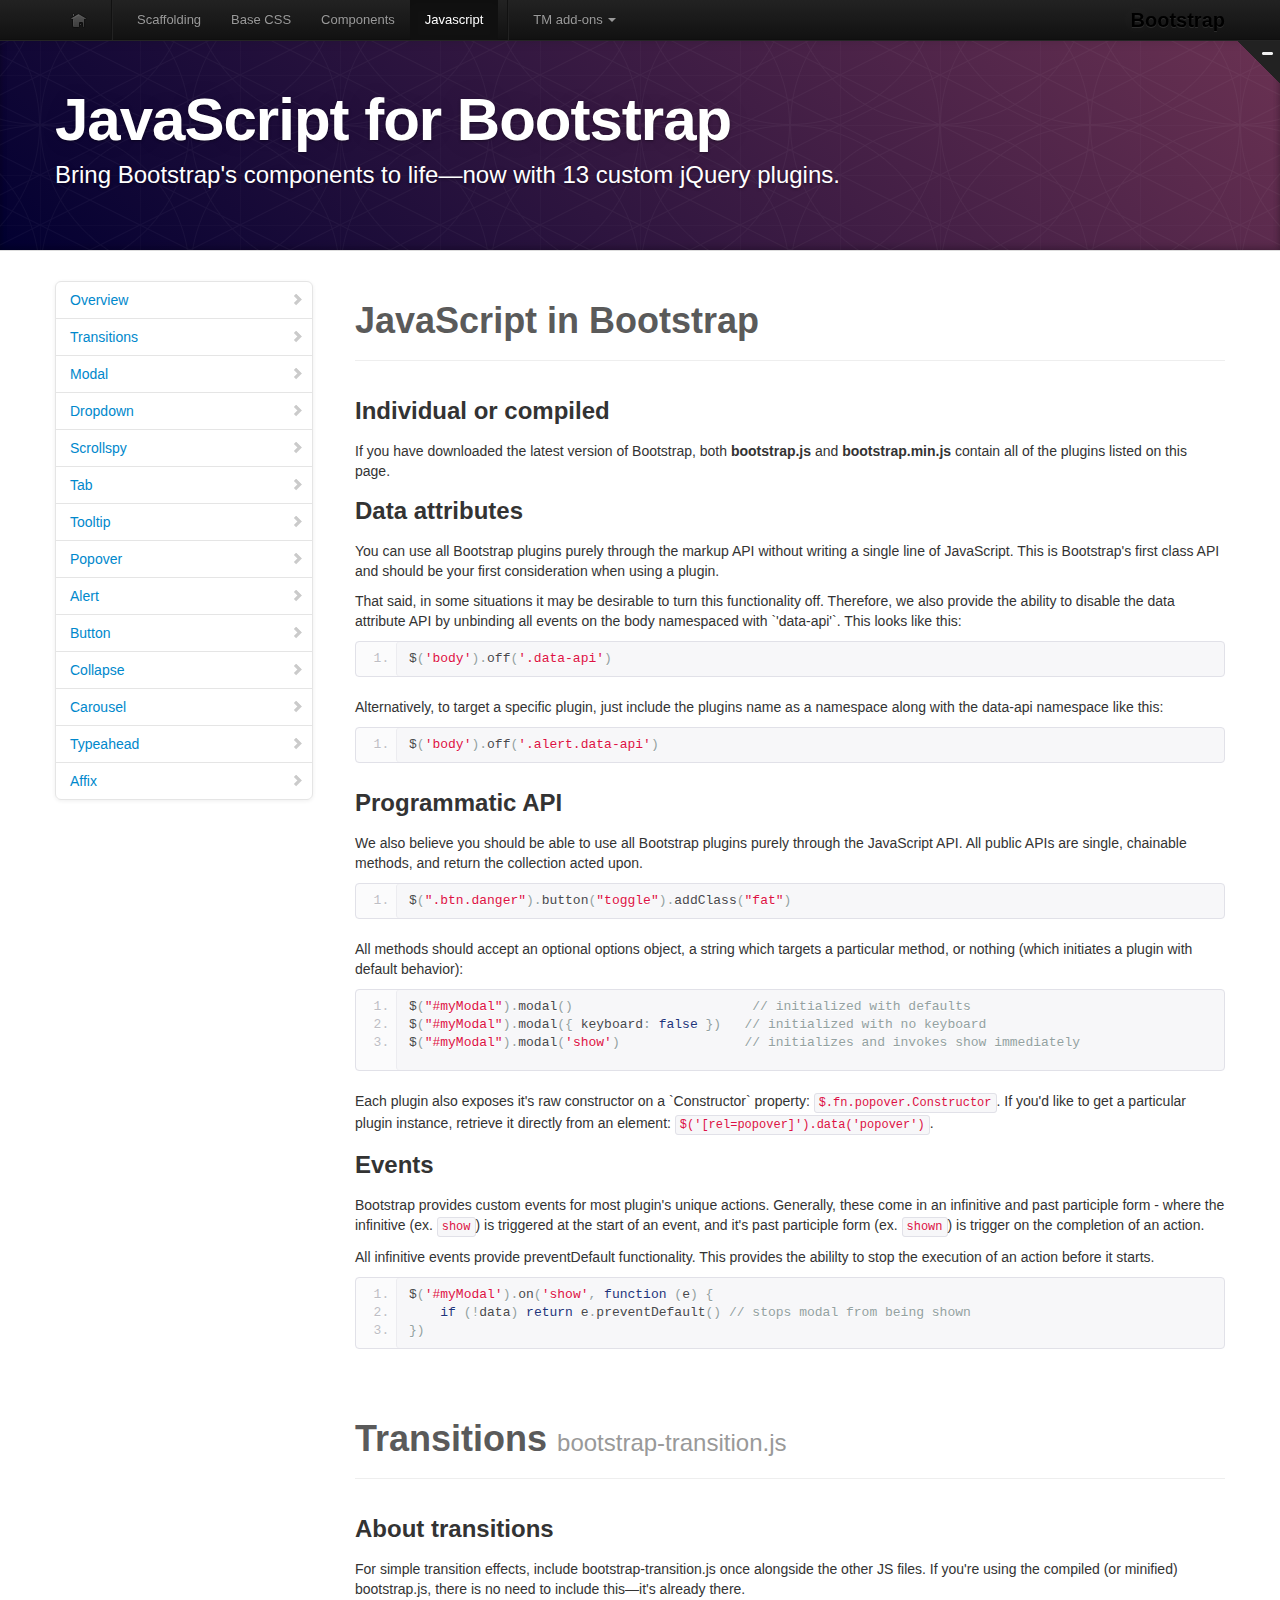
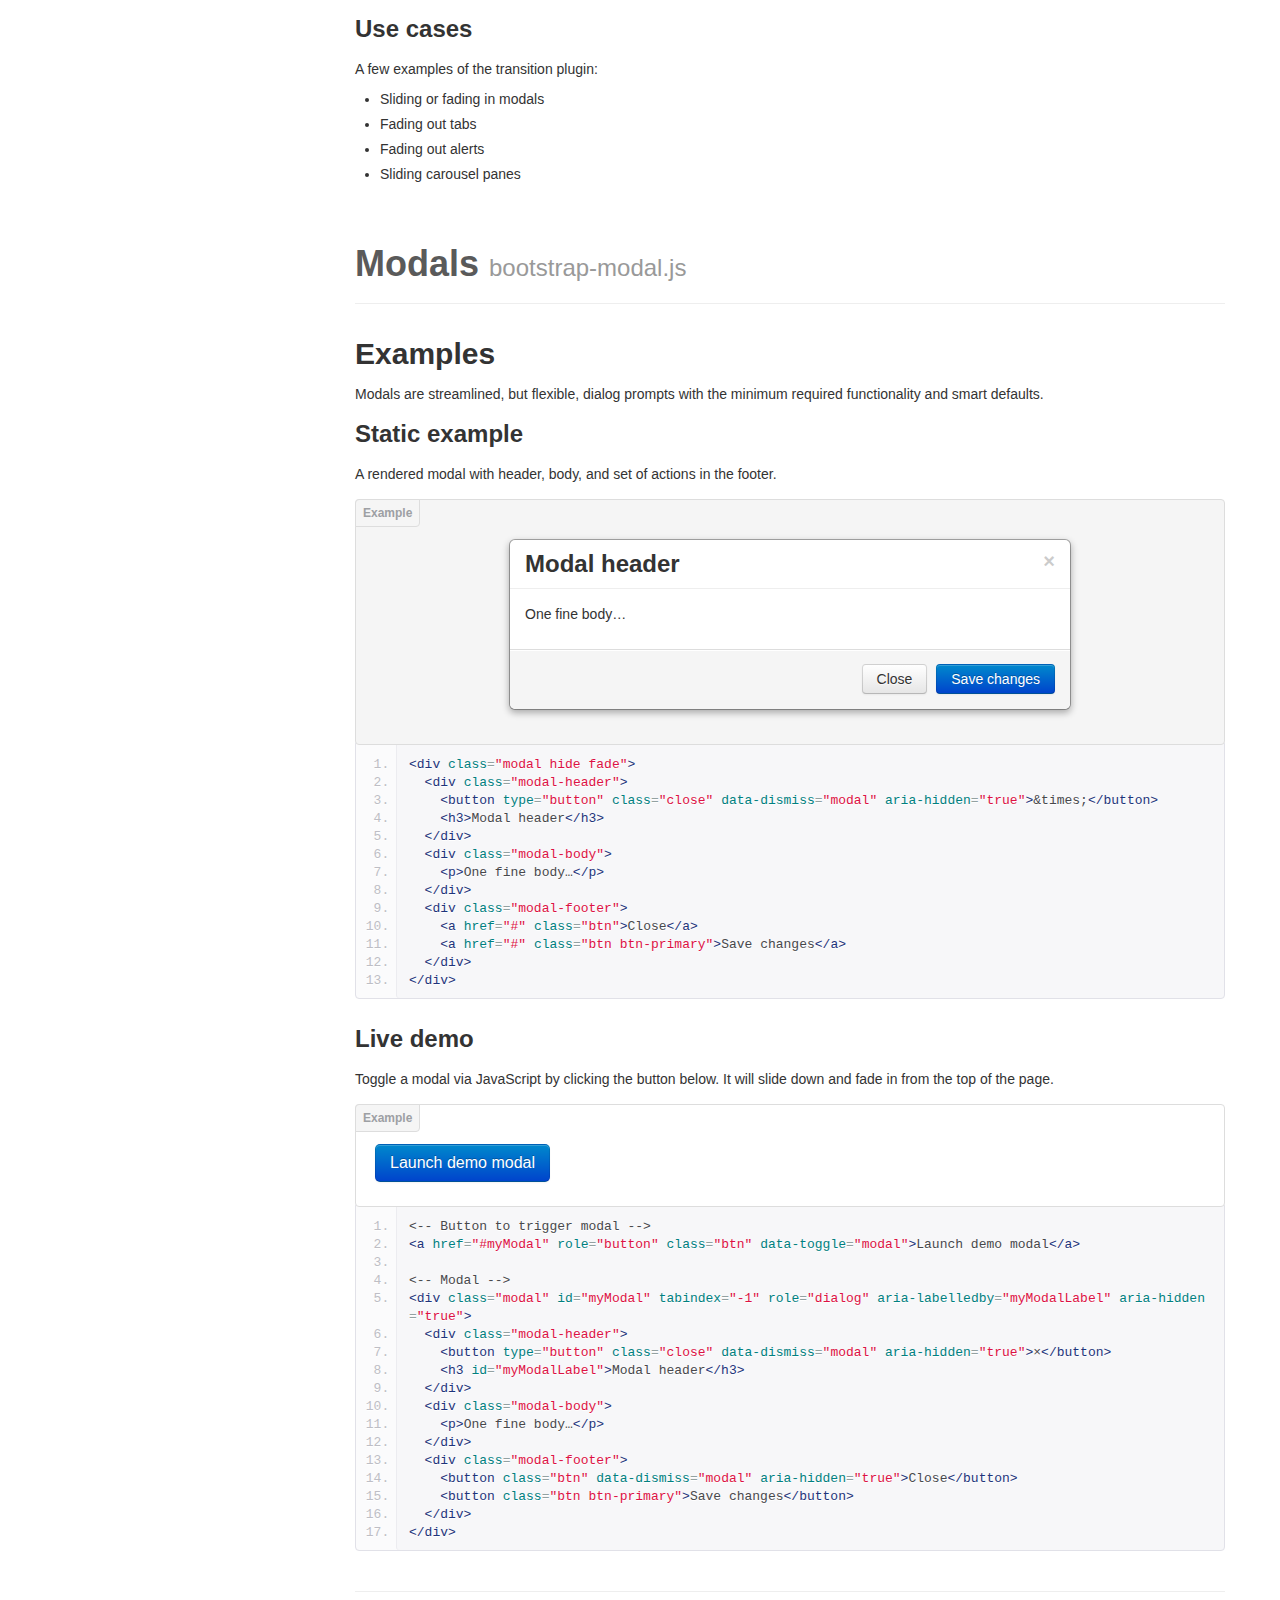
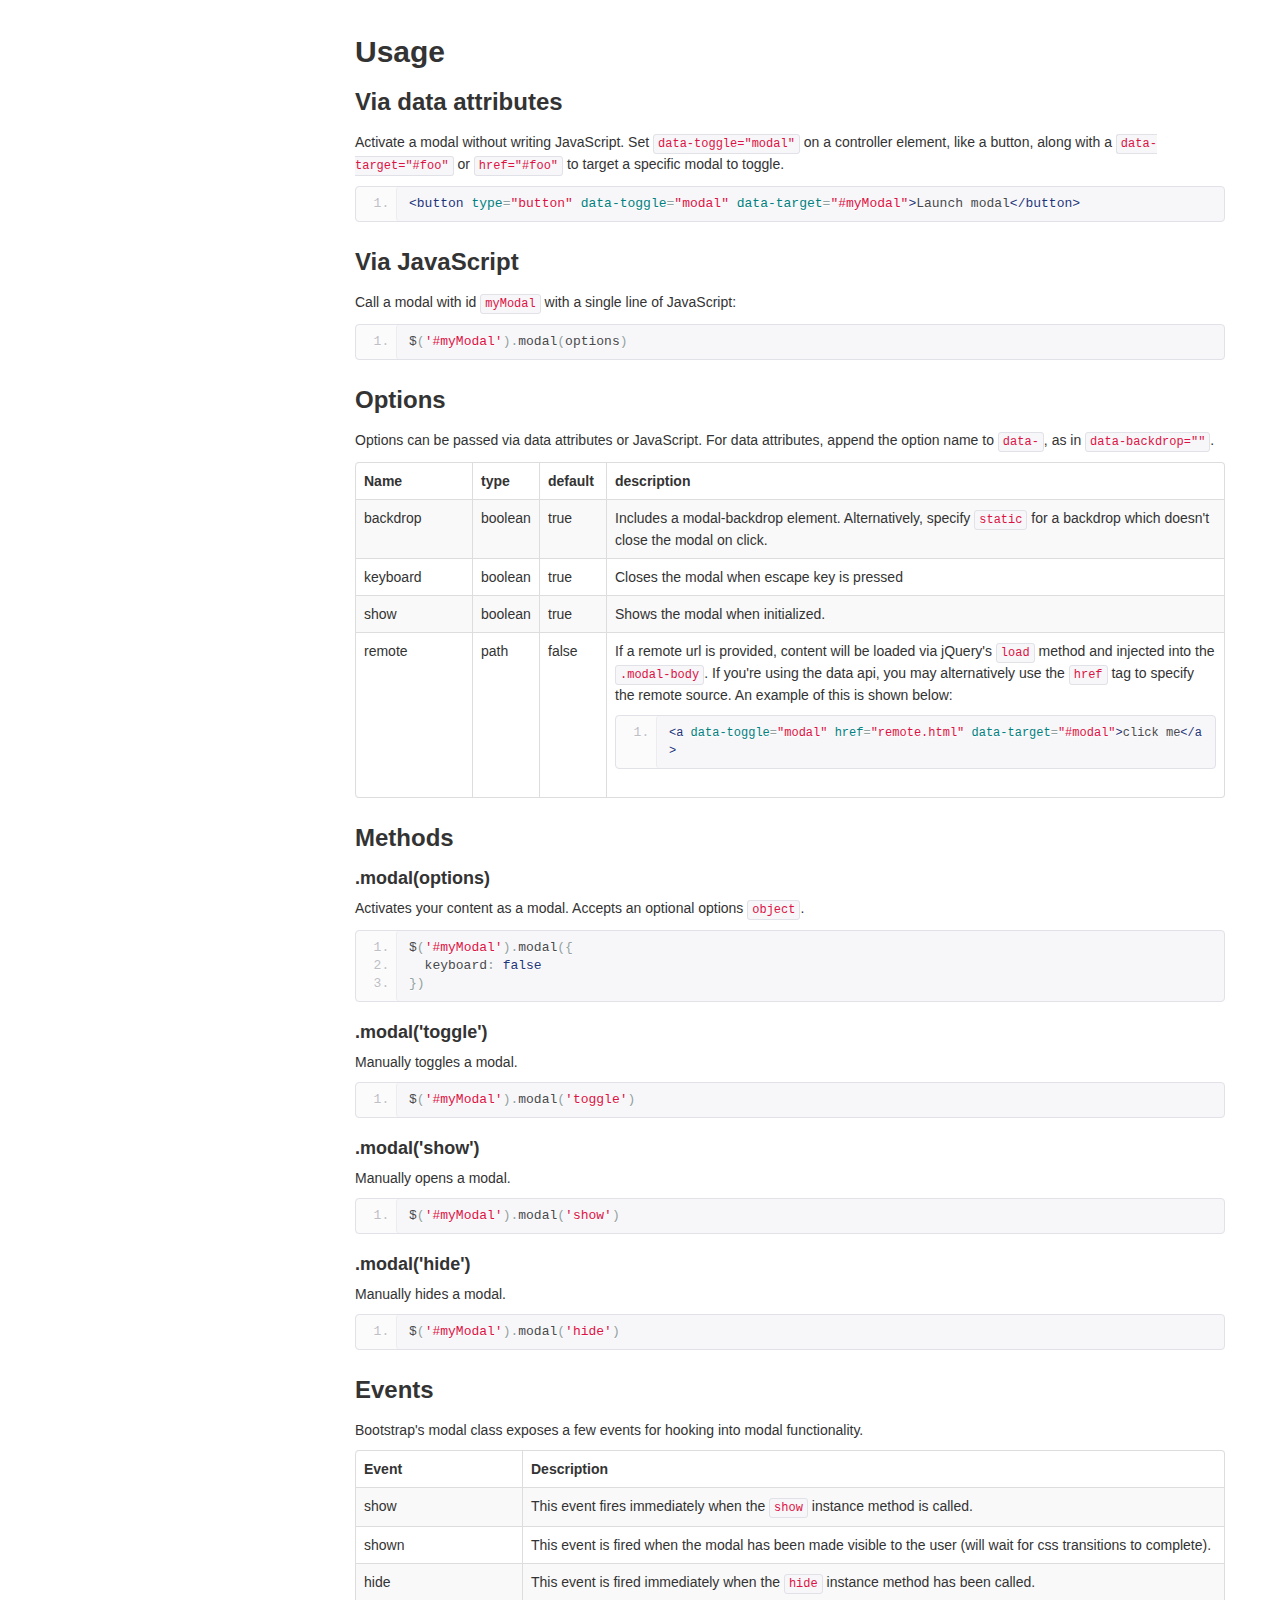
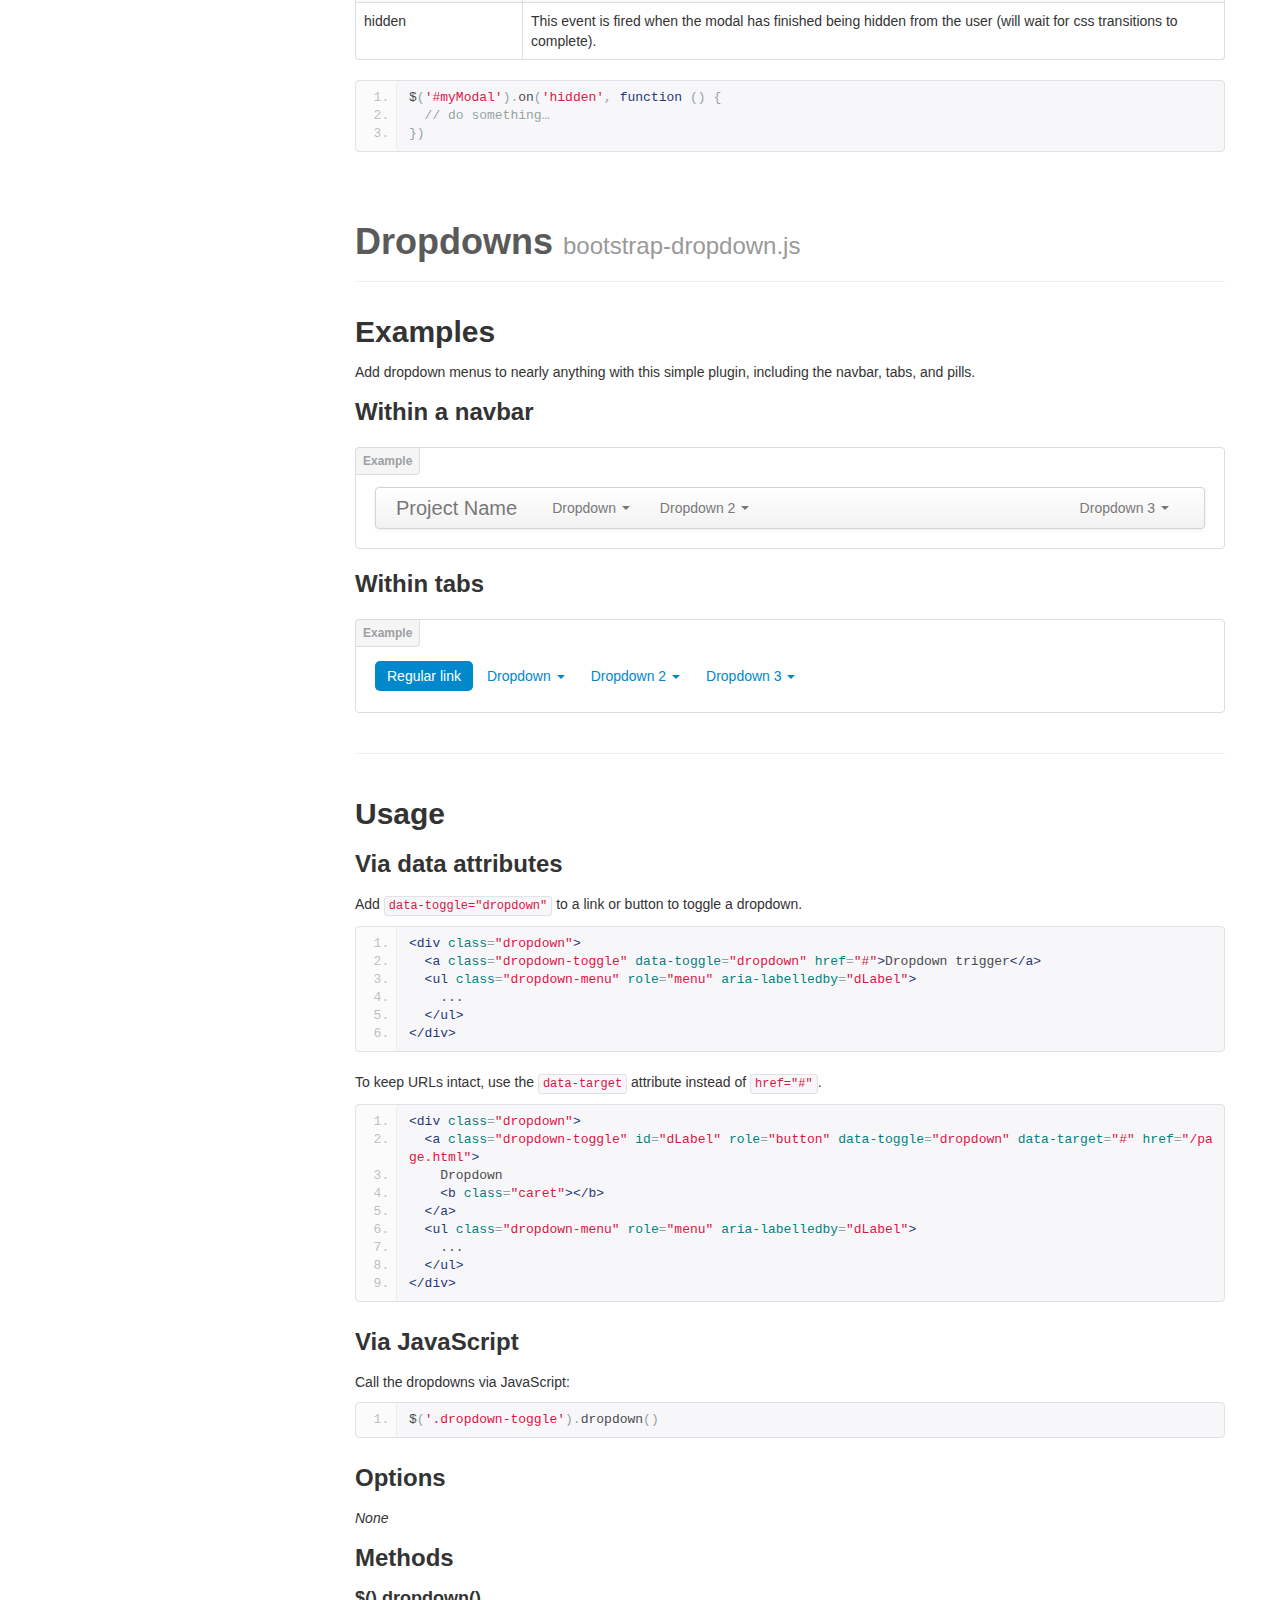
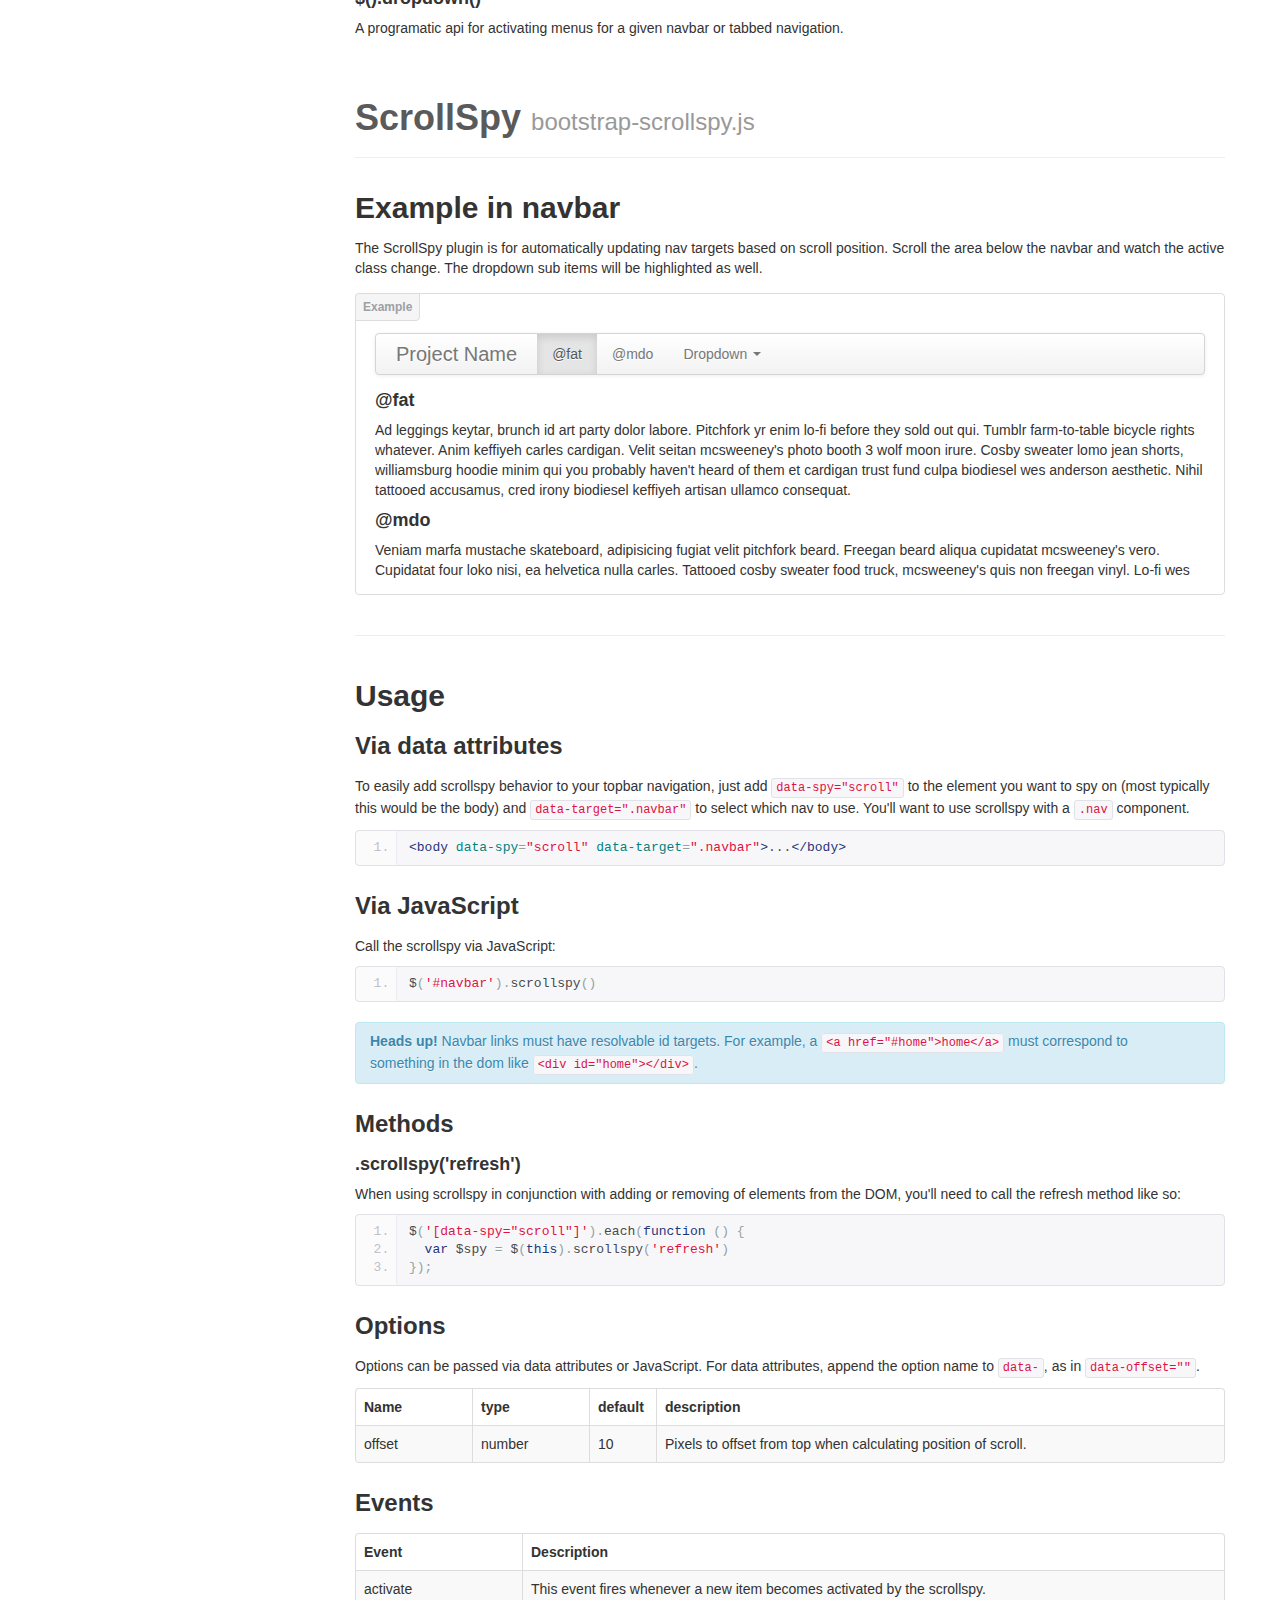
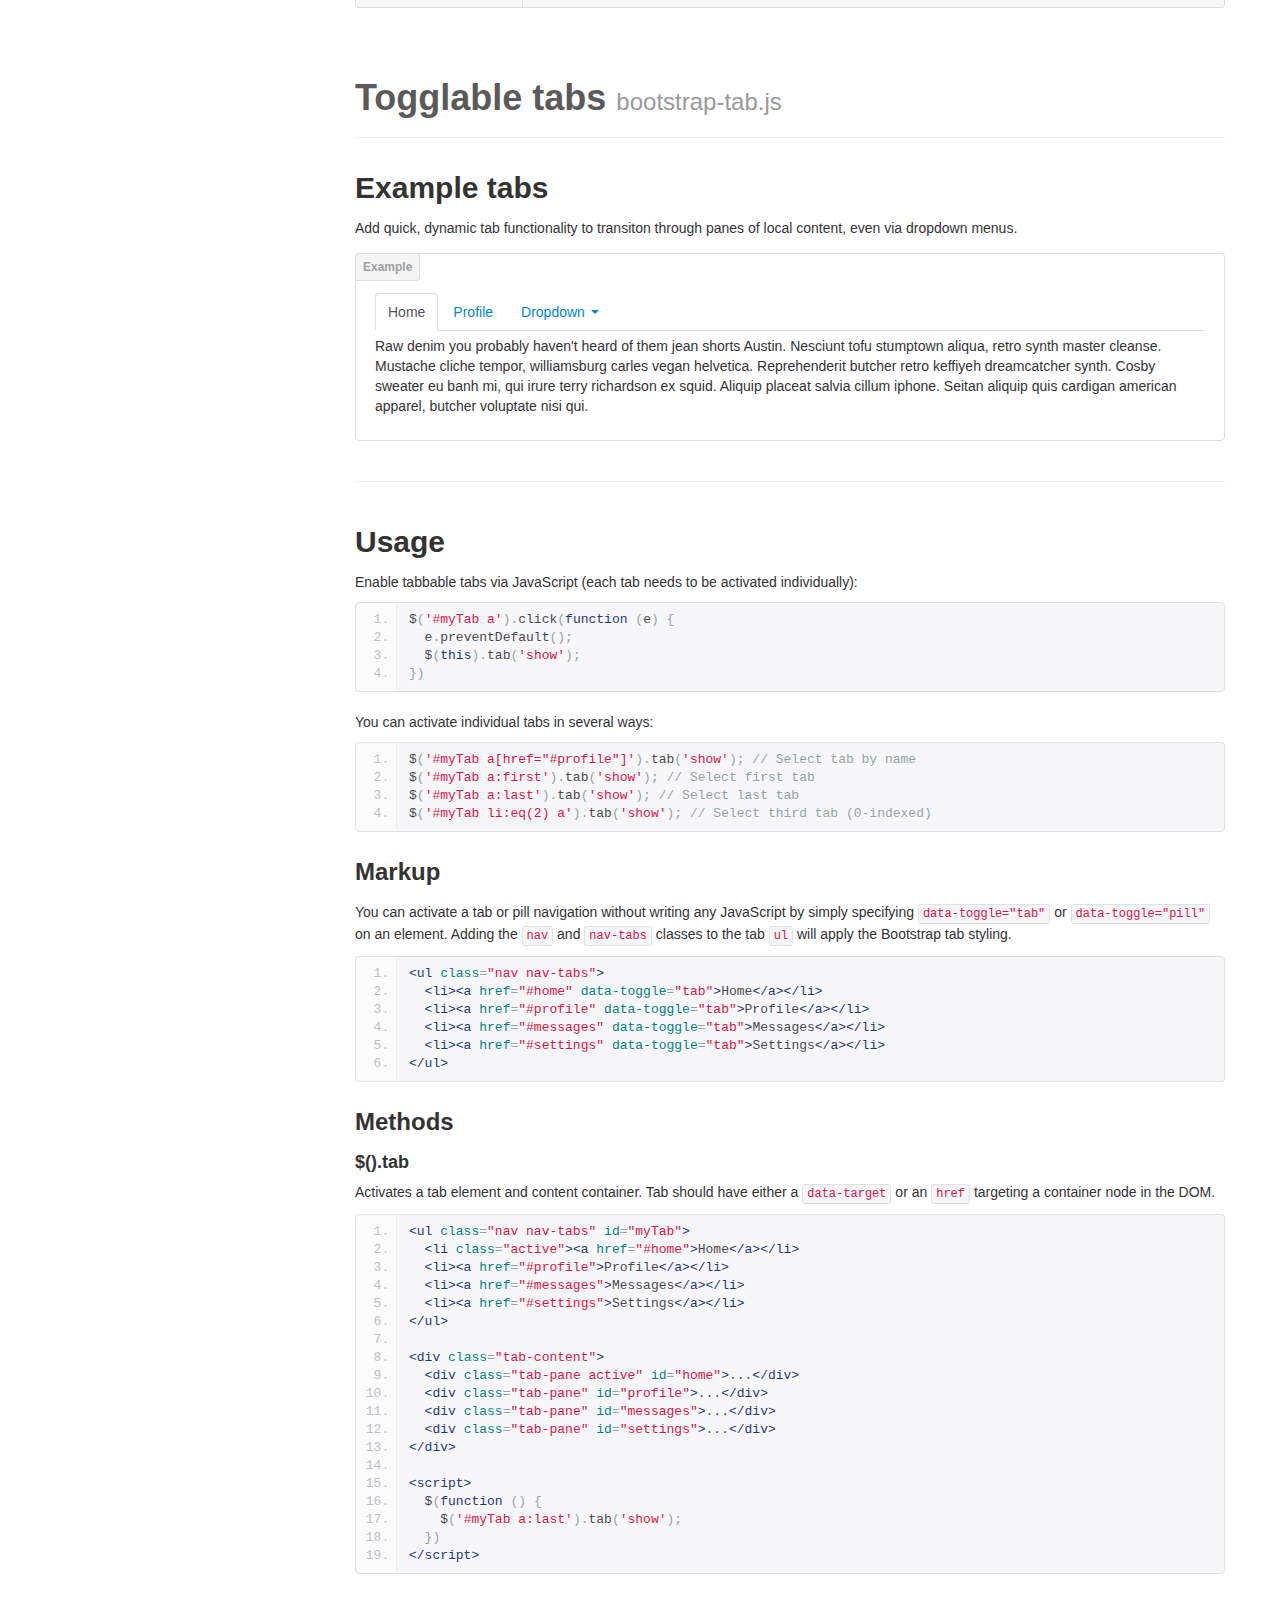
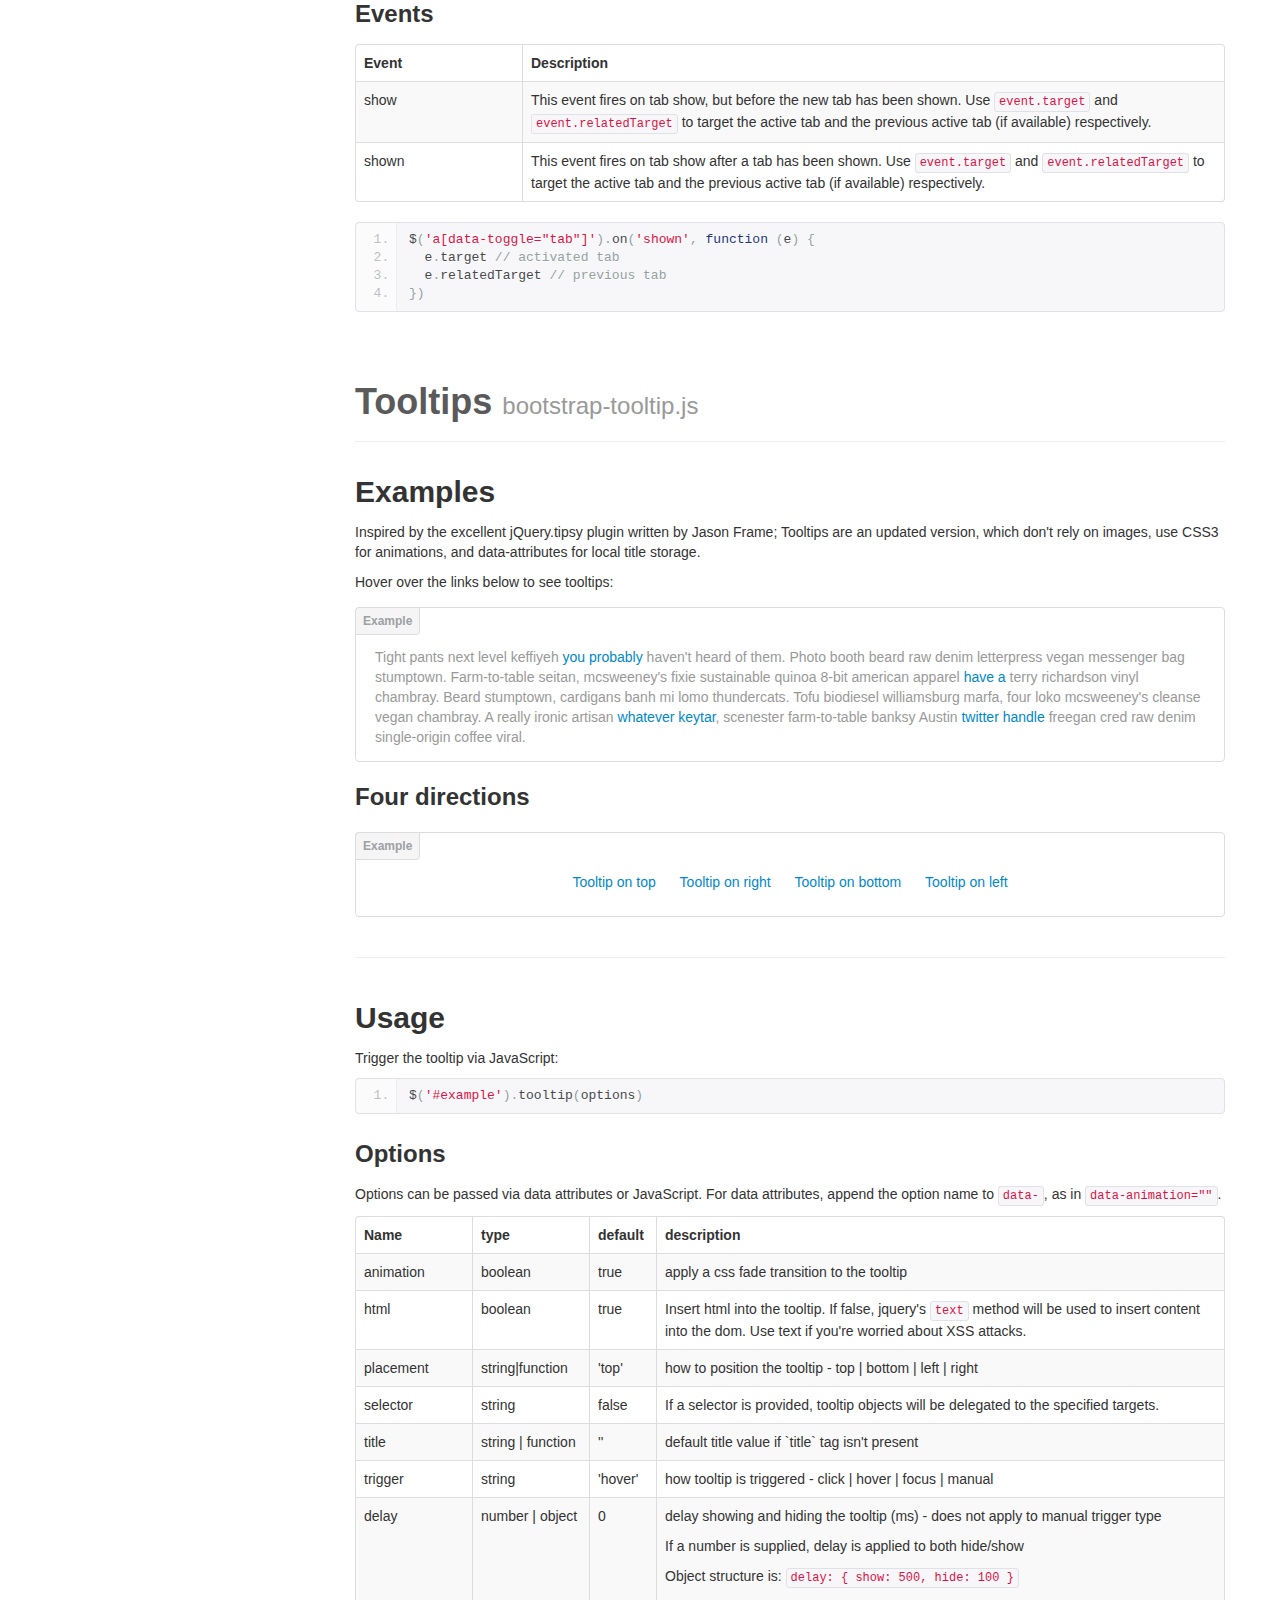
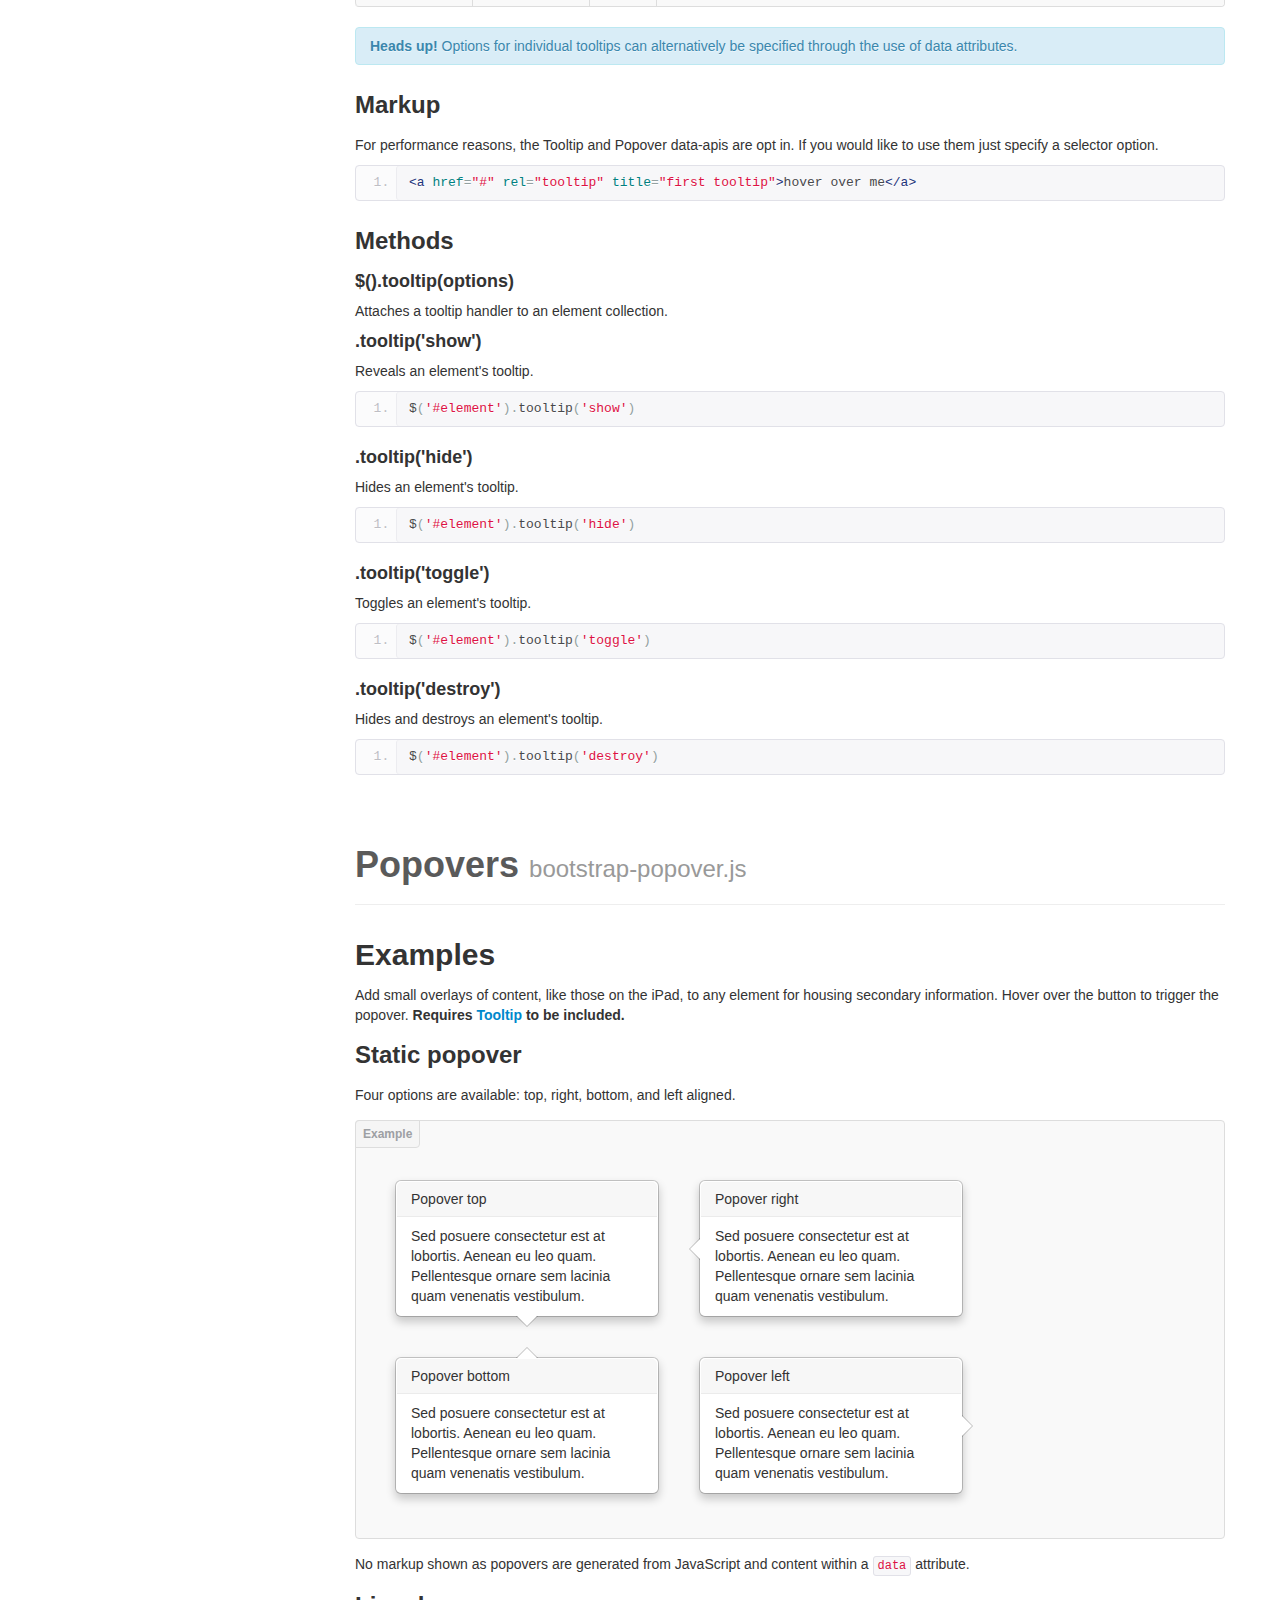
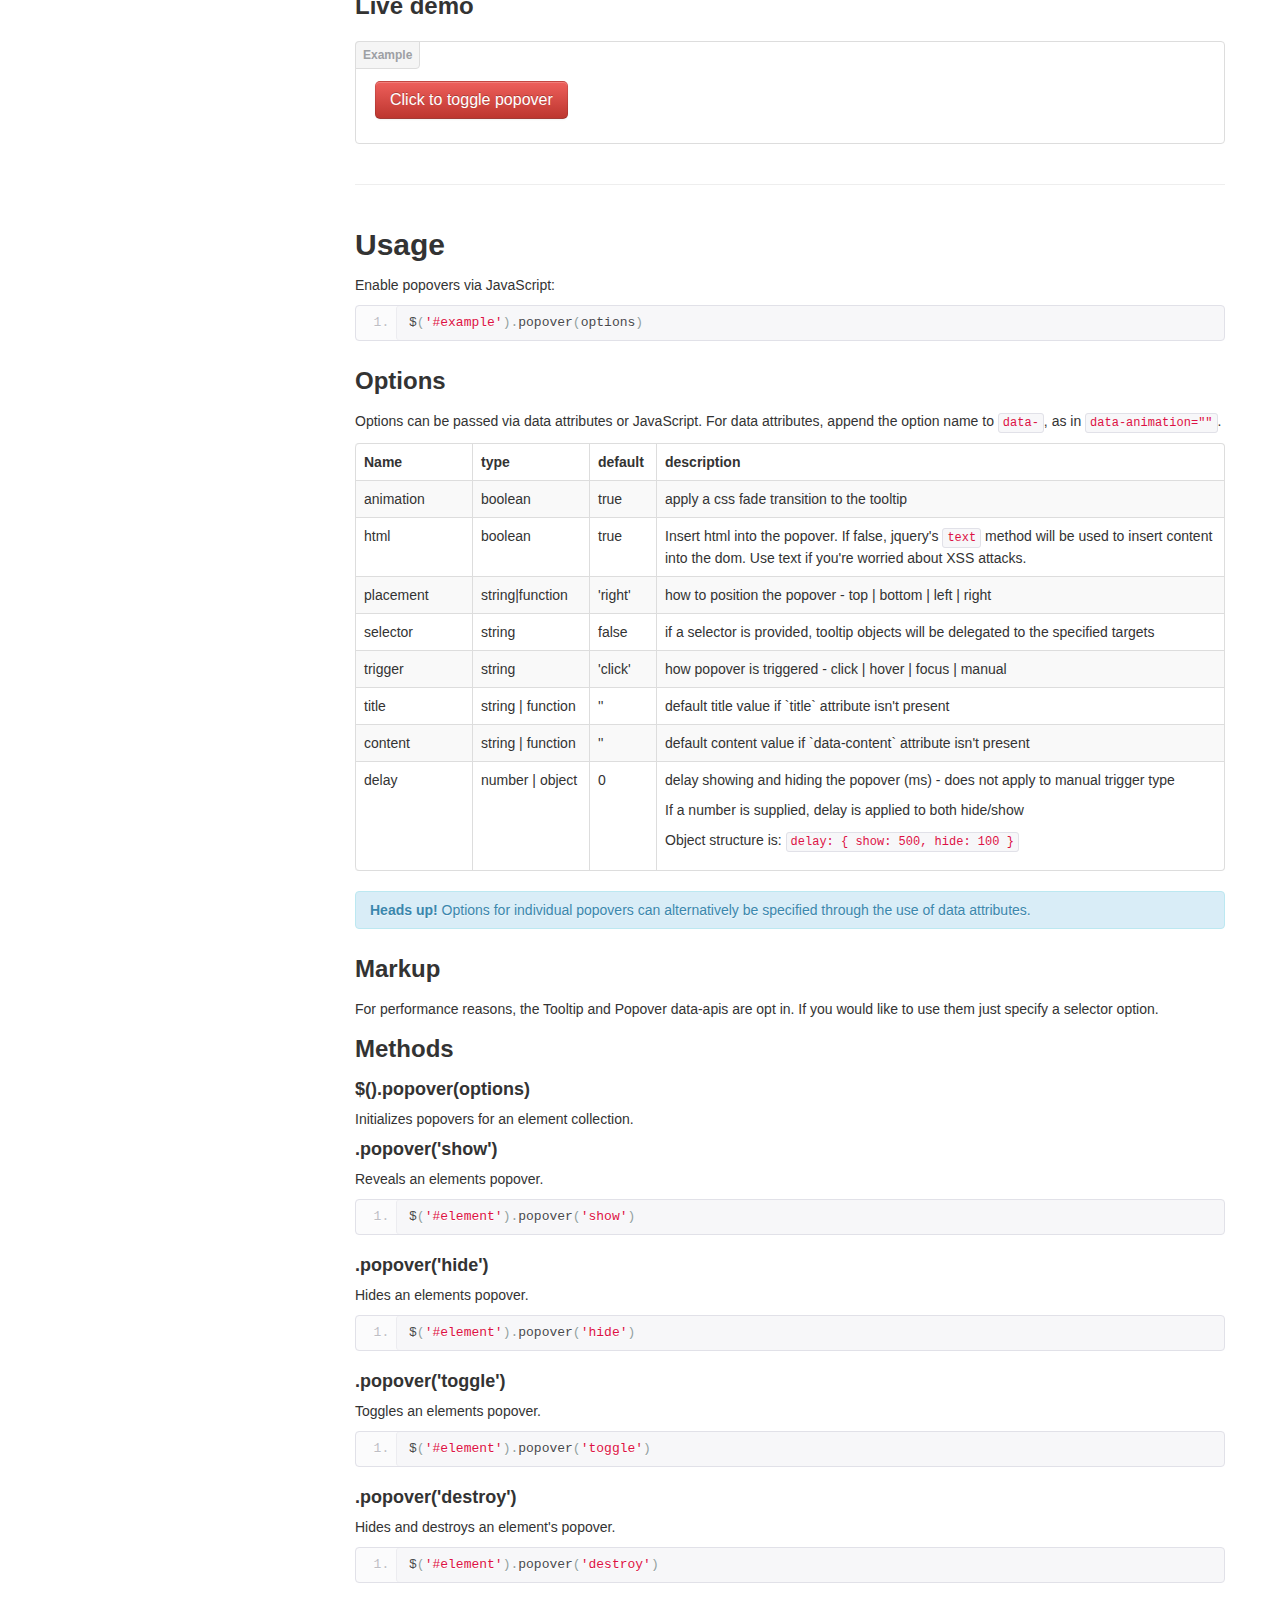
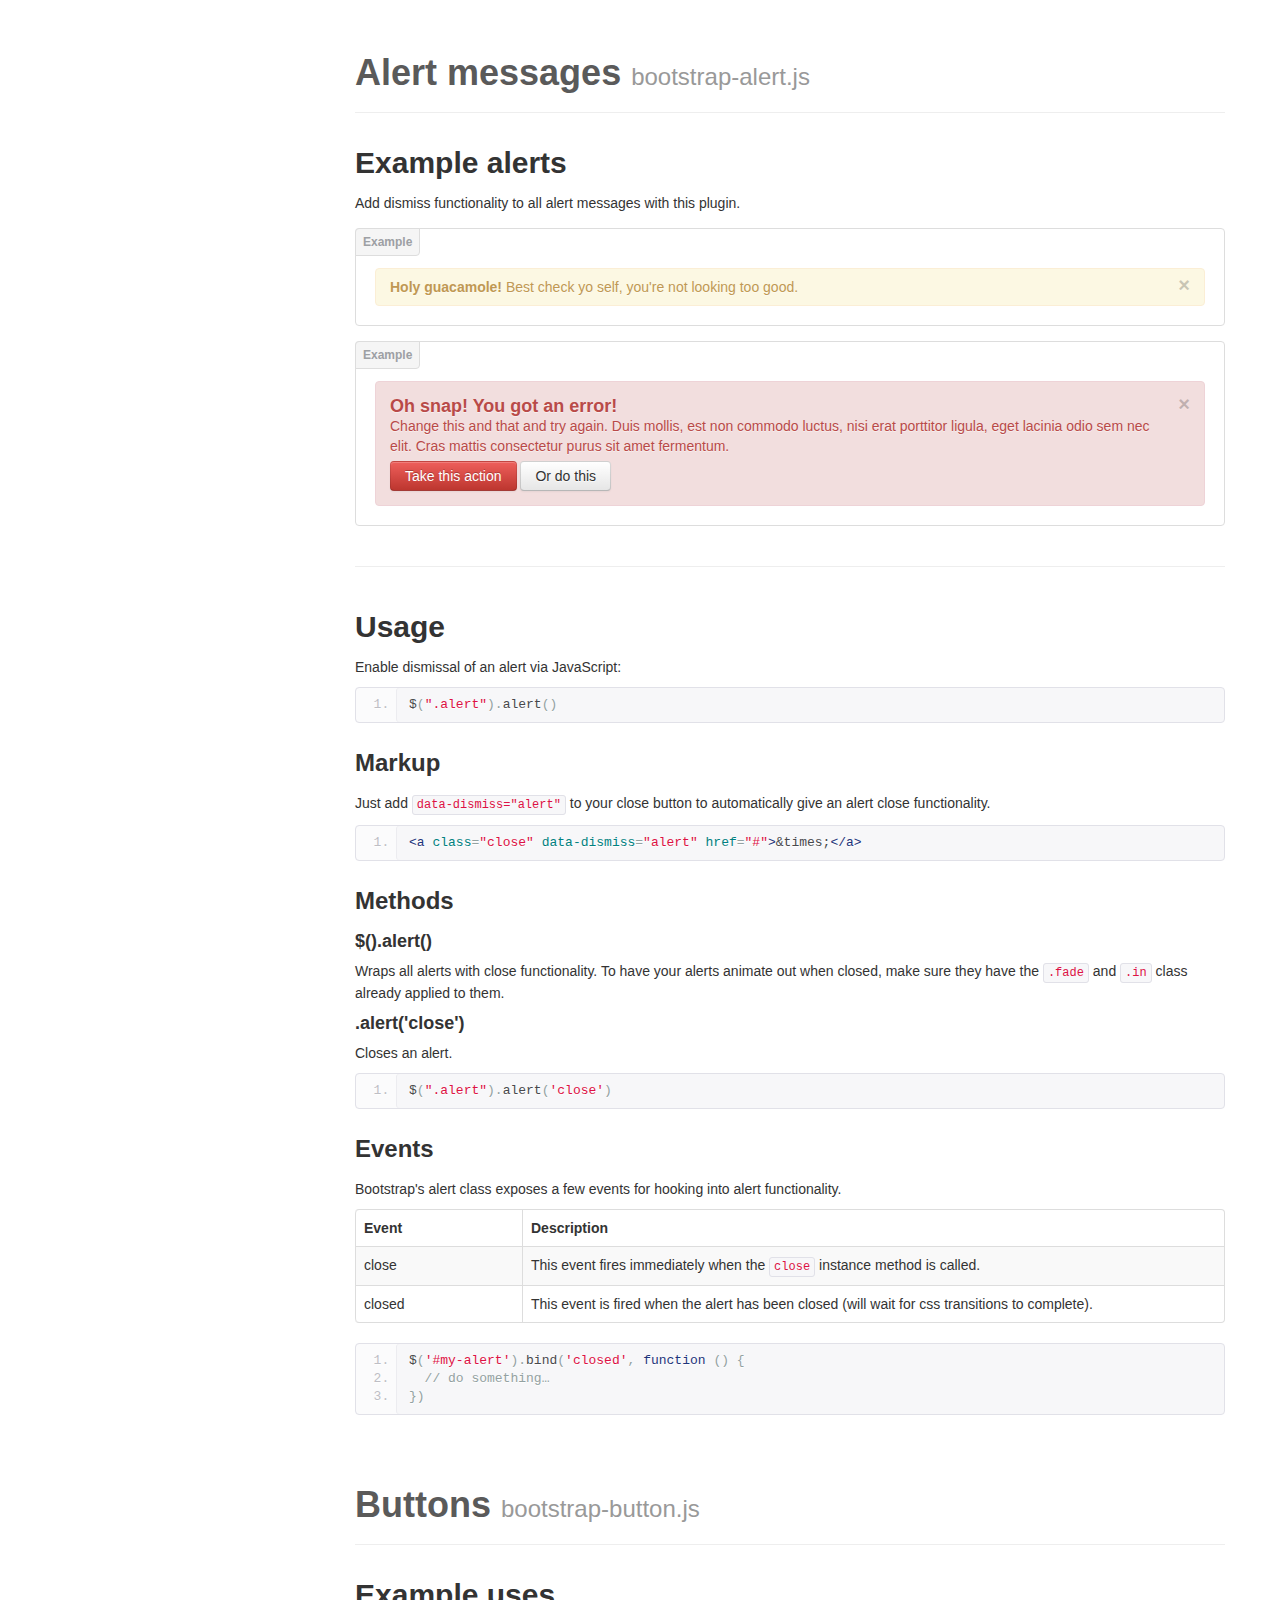
<file: site/assets/javascript.html>
<!DOCTYPE html>
<html lang="en">
  <head>
    <meta charset="utf-8">
    <title>Javascript - Twitter Bootstrap</title>
    <meta name="viewport" content="width=device-width, initial-scale=1.0">
    <meta name="description" content="">
    <meta name="author" content="">

    <!-- Le styles -->
    <link href="css/bootstrap.css" rel="stylesheet">
    <link href="css/bootstrap-responsive.css" rel="stylesheet">
    <link href="css/docs.css" rel="stylesheet">
    <link href="css/tm_docs.css" rel="stylesheet">
    <link href="css/prettify.css" rel="stylesheet">

    <!-- Le HTML5 shim, for IE6-8 support of HTML5 elements -->
    <!--[if lt IE 9]>
    <link href="css/ie.css" rel="stylesheet">
      <script src="http://html5shim.googlecode.com/svn/trunk/html5.js"></script>
    <![endif]-->

  </head>

  <body data-spy="scroll" data-target=".bs-docs-sidebar">

    <!-- Navbar
    ================================================== -->
    <div class="navbar navbar-inverse navbar-fixed-top" id="advanced">
      <span class="trigger"><strong></strong><em></em></span>
      <div class="navbar-inner">
        <div class="container">
          <button type="button" class="btn btn-navbar" data-toggle="collapse" data-target=".nav-collapse">
            <span class="icon-bar"></span>
            <span class="icon-bar"></span>
            <span class="icon-bar"></span>
          </button>
          <a class="brand" href="scaffolding.html">Bootstrap</a>
          <div class="nav-collapse collapse">
            <ul class="nav">
              <li class="home">
                <a href="../index.html"><img src="img/tm/tm_home.png" alt=""></a>
              </li>
              <li class="divider-vertical"></li>
              <li class="">
                <a href="scaffolding.html">Scaffolding</a>
              </li>
              <li class="">
                <a href="base-css.html">Base CSS</a>
              </li>
              <li class="">
                <a href="components.html">Components</a>
              </li>
              <li class="active">
                <a href="javascript.html">Javascript</a>
              </li>
              <li class="divider-vertical"></li>
              <li class="dropdown">
                <a href="#" class="dropdown-toggle" data-toggle="dropdown">TM add-ons <b class="caret"></b></a>
                <ul class="dropdown-menu">
                  <li><a href="../404.html">Pages</a>
                    <ul>  
                      <li><a href="under_construction.html">Under Construction</a></li>
                      <li><a href="intro.html">Intro Page</a></li>
                      <li><a href="../404.html">404 page</a></li>
                    </ul>
                  </li>
                  <li><a href="portfolio.html">Portfolio</a></li>
                  <li><a href="slider.html">Slider</a></li>
                  <li><a href="social_media.html">Social and Media<br> Sharing</a></li>
                  <li><a href="css3.html">CSS3 Tricks</a></li>
                </ul>
              </li>
            </ul>
          </div>
        </div>
      </div>
    </div>

<!-- Subhead
================================================== -->
<header class="jumbotron subhead">
  <div class="container">
    <h1>JavaScript for Bootstrap</h1>
    <p class="lead">Bring Bootstrap's components to life&mdash;now with 13 custom jQuery plugins.
  </div>
</header>

  <div class="container">

    <!-- Docs nav
    ================================================== -->
    <div class="row">
      <div class="span3 bs-docs-sidebar">
        <ul class="nav nav-list bs-docs-sidenav">
          <li><a href="#overview"><i class="icon-chevron-right"></i> Overview</a></li>
          <li><a href="#transitions"><i class="icon-chevron-right"></i> Transitions</a></li>
          <li><a href="#modals"><i class="icon-chevron-right"></i> Modal</a></li>
          <li><a href="#dropdowns"><i class="icon-chevron-right"></i> Dropdown</a></li>
          <li><a href="#scrollspy"><i class="icon-chevron-right"></i> Scrollspy</a></li>
          <li><a href="#tabs"><i class="icon-chevron-right"></i> Tab</a></li>
          <li><a href="#tooltips"><i class="icon-chevron-right"></i> Tooltip</a></li>
          <li><a href="#popovers"><i class="icon-chevron-right"></i> Popover</a></li>
          <li><a href="#alerts"><i class="icon-chevron-right"></i> Alert</a></li>
          <li><a href="#buttons"><i class="icon-chevron-right"></i> Button</a></li>
          <li><a href="#collapse"><i class="icon-chevron-right"></i> Collapse</a></li>
          <li><a href="#carousel"><i class="icon-chevron-right"></i> Carousel</a></li>
          <li><a href="#typeahead"><i class="icon-chevron-right"></i> Typeahead</a></li>
          <li><a href="#affix"><i class="icon-chevron-right"></i> Affix</a></li>
        </ul>
      </div>
      <div class="span9">


        <!-- Overview
        ================================================== -->
        <section id="overview">
          <div class="page-header">
            <h1>JavaScript in Bootstrap</h1>
          </div>

          <h3>Individual or compiled</h3>
          <p>If you have downloaded the latest version of Bootstrap, both <strong>bootstrap.js</strong> and <strong>bootstrap.min.js</strong> contain all of the plugins listed on this page.</p>

          <h3>Data attributes</h3>
          <p>You can use all Bootstrap plugins purely through the markup API without writing a single line of JavaScript. This is Bootstrap's first class API and should be your first consideration when using a plugin.</p>

          <p>That said, in some situations it may be desirable to turn this functionality off. Therefore, we also provide the ability to disable the data attribute API by unbinding all events on the body namespaced with `'data-api'`. This looks like this:
          <pre class="prettyprint linenums">$('body').off('.data-api')</pre>

          <p>Alternatively, to target a specific plugin, just include the plugins name as a namespace along with the data-api namespace like this:</p>
          <pre class="prettyprint linenums">$('body').off('.alert.data-api')</pre>

          <h3>Programmatic API</h3>
          <p>We also believe you should be able to use all Bootstrap plugins purely through the JavaScript API. All public APIs are single, chainable methods, and return the collection acted upon.</p>
          <pre class="prettyprint linenums">$(".btn.danger").button("toggle").addClass("fat")</pre>
          <p>All methods should accept an optional options object, a string which targets a particular method, or nothing (which initiates a plugin with default behavior):</p>
<pre class="prettyprint linenums">
$("#myModal").modal()                       // initialized with defaults
$("#myModal").modal({ keyboard: false })   // initialized with no keyboard
$("#myModal").modal('show')                // initializes and invokes show immediately</p>
</pre>
          <p>Each plugin also exposes it's raw constructor on a `Constructor` property: <code>$.fn.popover.Constructor</code>. If you'd like to get a particular plugin instance, retrieve it directly from an element: <code>$('[rel=popover]').data('popover')</code>.</p>

          <h3>Events</h3>
          <p>Bootstrap provides custom events for most plugin's unique actions. Generally, these come in an infinitive and past participle form - where the infinitive (ex. <code>show</code>) is triggered at the start of an event, and it's past participle form (ex. <code>shown</code>) is trigger on the completion of an action.</p>
          <p>All infinitive events provide preventDefault functionality. This provides the abililty to stop the execution of an action before it starts.</p>
<pre class="prettyprint linenums">
$('#myModal').on('show', function (e) {
    if (!data) return e.preventDefault() // stops modal from being shown
})
</pre>
        </section>



        <!-- Transitions
        ================================================== -->
        <section id="transitions">
          <div class="page-header">
            <h1>Transitions <small>bootstrap-transition.js</small></h1>
          </div>
          <h3>About transitions</h3>
          <p>For simple transition effects, include bootstrap-transition.js once alongside the other JS files. If you're using the compiled (or minified) bootstrap.js, there is no need to include this&mdash;it's already there.</p>
          <h3>Use cases</h3>
          <p>A few examples of the transition plugin:</p>
          <ul>
            <li>Sliding or fading in modals</li>
            <li>Fading out tabs</li>
            <li>Fading out alerts</li>
            <li>Sliding carousel panes</li>
          </ul>

        </section>



        <!-- Modal
        ================================================== -->
        <section id="modals">
          <div class="page-header">
            <h1>Modals <small>bootstrap-modal.js</small></h1>
          </div>


          <h2>Examples</h2>
          <p>Modals are streamlined, but flexible, dialog prompts with the minimum required functionality and smart defaults.</p>

          <h3>Static example</h3>
          <p>A rendered modal with header, body, and set of actions in the footer.</p>
          <div class="bs-docs-example" style="background-color: #f5f5f5;">
            <div class="modal" style="position: relative; top: auto; left: auto; margin: 0 auto 20px; z-index: 1; max-width: 100%;">
              <div class="modal-header">
                <button type="button" class="close" data-dismiss="modal" aria-hidden="true">&times;</button>
                <h3>Modal header</h3>
              </div>
              <div class="modal-body">
                <p>One fine body…</p>
              </div>
              <div class="modal-footer">
                <a href="#" class="btn">Close</a>
                <a href="#" class="btn btn-primary">Save changes</a>
              </div>
            </div>
          </div>
<pre class="prettyprint linenums">
&lt;div class="modal hide fade"&gt;
  &lt;div class="modal-header"&gt;
    &lt;button type="button" class="close" data-dismiss="modal" aria-hidden="true"&gt;&amp;times;&lt;/button&gt;
    &lt;h3&gt;Modal header&lt;/h3&gt;
  &lt;/div&gt;
  &lt;div class="modal-body"&gt;
    &lt;p&gt;One fine body…&lt;/p&gt;
  &lt;/div&gt;
  &lt;div class="modal-footer"&gt;
    &lt;a href="#" class="btn"&gt;Close&lt;/a&gt;
    &lt;a href="#" class="btn btn-primary"&gt;Save changes&lt;/a&gt;
  &lt;/div&gt;
&lt;/div&gt;
</pre>

          <h3>Live demo</h3>
          <p>Toggle a modal via JavaScript by clicking the button below. It will slide down and fade in from the top of the page.</p>
          <!-- sample modal content -->
          <div id="myModal" class="modal hide fade" tabindex="-1" role="dialog" aria-labelledby="myModalLabel" aria-hidden="true">
            <div class="modal-header">
              <button type="button" class="close" data-dismiss="modal" aria-hidden="true">&times;</button>
              <h3 id="myModalLabel">Modal Heading</h3>
            </div>
            <div class="modal-body">
              <h4>Text in a modal</h4>
              <p>Duis mollis, est non commodo luctus, nisi erat porttitor ligula, eget lacinia odio sem.</p>

              <h4>Popover in a modal</h4>
              <p>This <a href="#" role="button" class="btn popover-test" title="A Title" data-content="And here's some amazing content. It's very engaging. right?">button</a> should trigger a popover on hover.</p>

              <h4>Tooltips in a modal</h4>
              <p><a href="#" class="tooltip-test" title="Tooltip">This link</a> and <a href="#" class="tooltip-test" title="Tooltip">that link</a> should have tooltips on hover.</p>

              <hr>

              <h4>Overflowing text to show optional scrollbar</h4>
              <p>We set a fixed <code>max-height</code> on the <code>.modal-body</code>. Watch it overflow with all this extra lorem ipsum text we've included.</p>
              <p>Cras mattis consectetur purus sit amet fermentum. Cras justo odio, dapibus ac facilisis in, egestas eget quam. Morbi leo risus, porta ac consectetur ac, vestibulum at eros.</p>
              <p>Praesent commodo cursus magna, vel scelerisque nisl consectetur et. Vivamus sagittis lacus vel augue laoreet rutrum faucibus dolor auctor.</p>
              <p>Aenean lacinia bibendum nulla sed consectetur. Praesent commodo cursus magna, vel scelerisque nisl consectetur et. Donec sed odio dui. Donec ullamcorper nulla non metus auctor fringilla.</p>
              <p>Cras mattis consectetur purus sit amet fermentum. Cras justo odio, dapibus ac facilisis in, egestas eget quam. Morbi leo risus, porta ac consectetur ac, vestibulum at eros.</p>
              <p>Praesent commodo cursus magna, vel scelerisque nisl consectetur et. Vivamus sagittis lacus vel augue laoreet rutrum faucibus dolor auctor.</p>
              <p>Aenean lacinia bibendum nulla sed consectetur. Praesent commodo cursus magna, vel scelerisque nisl consectetur et. Donec sed odio dui. Donec ullamcorper nulla non metus auctor fringilla.</p>
            </div>
            <div class="modal-footer">
              <button class="btn" data-dismiss="modal">Close</button>
              <button class="btn btn-primary">Save changes</button>
            </div>
          </div>
          <div class="bs-docs-example" style="padding-bottom: 24px;">
            <a data-toggle="modal" href="#myModal" class="btn btn-primary btn-large">Launch demo modal</a>
          </div>
<pre class="prettyprint linenums">
&lt;-- Button to trigger modal --&gt;
&lt;a href="#myModal" role="button" class="btn" data-toggle="modal"&gt;Launch demo modal&lt;/a&gt;

&lt;-- Modal --&gt;
&lt;div class="modal" id="myModal" tabindex="-1" role="dialog" aria-labelledby="myModalLabel" aria-hidden="true"&gt;
  &lt;div class="modal-header"&gt;
    &lt;button type="button" class="close" data-dismiss="modal" aria-hidden="true"&gt;&times;&lt;/button&gt;
    &lt;h3 id="myModalLabel"&gt;Modal header&lt;/h3&gt;
  &lt;/div&gt;
  &lt;div class="modal-body"&gt;
    &lt;p&gt;One fine body…&lt;/p&gt;
  &lt;/div&gt;
  &lt;div class="modal-footer"&gt;
    &lt;button class="btn" data-dismiss="modal" aria-hidden="true"&gt;Close&lt;/button&gt;
    &lt;button class="btn btn-primary"&gt;Save changes&lt;/button&gt;
  &lt;/div&gt;
&lt;/div&gt;
</pre>


          <hr class="bs-docs-separator">


          <h2>Usage</h2>

          <h3>Via data attributes</h3>
          <p>Activate a modal without writing JavaScript. Set <code>data-toggle="modal"</code> on a controller element, like a button, along with a <code>data-target="#foo"</code> or <code>href="#foo"</code> to target a specific modal to toggle.</p>
          <pre class="prettyprint linenums">&lt;button type="button" data-toggle="modal" data-target="#myModal"&gt;Launch modal&lt;/button&gt;</pre>

          <h3>Via JavaScript</h3>
          <p>Call a modal with id <code>myModal</code> with a single line of JavaScript:</p>
          <pre class="prettyprint linenums">$('#myModal').modal(options)</pre>

          <h3>Options</h3>
          <p>Options can be passed via data attributes or JavaScript. For data attributes, append the option name to <code>data-</code>, as in <code>data-backdrop=""</code>.</p>
          <table class="table table-bordered table-striped">
            <thead>
             <tr>
               <th style="width: 100px;">Name</th>
               <th style="width: 50px;">type</th>
               <th style="width: 50px;">default</th>
               <th>description</th>
             </tr>
            </thead>
            <tbody>
             <tr>
               <td>backdrop</td>
               <td>boolean</td>
               <td>true</td>
               <td>Includes a modal-backdrop element. Alternatively, specify <code>static</code> for a backdrop which doesn't close the modal on click.</td>
             </tr>
             <tr>
               <td>keyboard</td>
               <td>boolean</td>
               <td>true</td>
               <td>Closes the modal when escape key is pressed</td>
             </tr>
             <tr>
               <td>show</td>
               <td>boolean</td>
               <td>true</td>
               <td>Shows the modal when initialized.</td>
             </tr>
             <tr>
               <td>remote</td>
               <td>path</td>
               <td>false</td>
               <td><p>If a remote url is provided, content will be loaded via jQuery's <code>load</code> method and injected into the <code>.modal-body</code>. If you're using the data api, you may alternatively use the <code>href</code> tag to specify the remote source. An example of this is shown below:</p>
              <pre class="prettyprint linenums"><code>&lt;a data-toggle="modal" href="remote.html" data-target="#modal"&gt;click me&lt;/a&gt;</code></pre></td>
             </tr>
            </tbody>
          </table>

          <h3>Methods</h3>
          <h4>.modal(options)</h4>
          <p>Activates your content as a modal. Accepts an optional options <code>object</code>.</p>
<pre class="prettyprint linenums">
$('#myModal').modal({
  keyboard: false
})
</pre>
          <h4>.modal('toggle')</h4>
          <p>Manually toggles a modal.</p>
          <pre class="prettyprint linenums">$('#myModal').modal('toggle')</pre>
          <h4>.modal('show')</h4>
          <p>Manually opens a modal.</p>
          <pre class="prettyprint linenums">$('#myModal').modal('show')</pre>
          <h4>.modal('hide')</h4>
          <p>Manually hides a modal.</p>
          <pre class="prettyprint linenums">$('#myModal').modal('hide')</pre>
          <h3>Events</h3>
          <p>Bootstrap's modal class exposes a few events for hooking into modal functionality.</p>
          <table class="table table-bordered table-striped">
            <thead>
             <tr>
               <th style="width: 150px;">Event</th>
               <th>Description</th>
             </tr>
            </thead>
            <tbody>
             <tr>
               <td>show</td>
               <td>This event fires immediately when the <code>show</code> instance method is called.</td>
             </tr>
             <tr>
               <td>shown</td>
               <td>This event is fired when the modal has been made visible to the user (will wait for css transitions to complete).</td>
             </tr>
             <tr>
               <td>hide</td>
               <td>This event is fired immediately when the <code>hide</code> instance method has been called.</td>
             </tr>
             <tr>
               <td>hidden</td>
               <td>This event is fired when the modal has finished being hidden from the user (will wait for css transitions to complete).</td>
             </tr>
            </tbody>
          </table>
<pre class="prettyprint linenums">
$('#myModal').on('hidden', function () {
  // do something…
})
</pre>
        </section>



        <!-- Dropdowns
        ================================================== -->
        <section id="dropdowns">
          <div class="page-header">
            <h1>Dropdowns <small>bootstrap-dropdown.js</small></h1>
          </div>


          <h2>Examples</h2>
          <p>Add dropdown menus to nearly anything with this simple plugin, including the navbar, tabs, and pills.</p>

          <h3>Within a navbar</h3>
          <div class="bs-docs-example">
            <div id="navbar-example" class="navbar navbar-static">
              <div class="navbar-inner">
                <div class="container" style="width: auto;">
                  <a class="brand" href="#">Project Name</a>
                  <ul class="nav" role="navigation">
                    <li class="dropdown">
                      <a id="drop1" href="#" role="button" class="dropdown-toggle" data-toggle="dropdown">Dropdown <b class="caret"></b></a>
                      <ul class="dropdown-menu" role="menu" aria-labelledby="drop1">
                        <li><a tabindex="-1" href="http://google.com">Action</a></li>
                        <li><a tabindex="-1" href="#anotherAction">Another action</a></li>
                        <li><a tabindex="-1" href="#">Something else here</a></li>
                        <li class="divider"></li>
                        <li><a tabindex="-1" href="#">Separated link</a></li>
                      </ul>
                    </li>
                    <li class="dropdown">
                      <a href="#" id="drop2" role="button" class="dropdown-toggle" data-toggle="dropdown">Dropdown 2 <b class="caret"></b></a>
                      <ul class="dropdown-menu" role="menu" aria-labelledby="drop2">
                        <li><a tabindex="-1" href="#">Action</a></li>
                        <li><a tabindex="-1" href="#">Another action</a></li>
                        <li><a tabindex="-1" href="#">Something else here</a></li>
                        <li class="divider"></li>
                        <li><a tabindex="-1" href="#">Separated link</a></li>
                      </ul>
                    </li>
                  </ul>
                  <ul class="nav pull-right">
                    <li id="fat-menu" class="dropdown">
                      <a href="#" id="drop3" role="button" class="dropdown-toggle" data-toggle="dropdown">Dropdown 3 <b class="caret"></b></a>
                      <ul class="dropdown-menu" role="menu" aria-labelledby="drop3">
                        <li><a tabindex="-1" href="#">Action</a></li>
                        <li><a tabindex="-1" href="#">Another action</a></li>
                        <li><a tabindex="-1" href="#">Something else here</a></li>
                        <li class="divider"></li>
                        <li><a tabindex="-1" href="#">Separated link</a></li>
                      </ul>
                    </li>
                  </ul>
                </div>
              </div>
            </div> <!-- /navbar-example -->
          </div> 

          <h3>Within tabs</h3>
          <div class="bs-docs-example">
            <ul class="nav nav-pills">
              <li class="active"><a href="#">Regular link</a></li>
              <li class="dropdown">
                <a class="dropdown-toggle" id="drop4" role="button" data-toggle="dropdown" href="#">Dropdown <b class="caret"></b></a>
                <ul id="menu1" class="dropdown-menu" role="menu" aria-labelledby="drop4">
                  <li><a tabindex="-1" href="#">Action</a></li>
                  <li><a tabindex="-1" href="#">Another action</a></li>
                  <li><a tabindex="-1" href="#">Something else here</a></li>
                  <li class="divider"></li>
                  <li><a tabindex="-1" href="#">Separated link</a></li>
                </ul>
              </li>
              <li class="dropdown">
                <a class="dropdown-toggle" id="drop5" role="button" data-toggle="dropdown" href="#">Dropdown 2 <b class="caret"></b></a>
                <ul id="menu2" class="dropdown-menu" role="menu" aria-labelledby="drop5">
                  <li><a tabindex="-1" href="#">Action</a></li>
                  <li><a tabindex="-1" href="#">Another action</a></li>
                  <li><a tabindex="-1" href="#">Something else here</a></li>
                  <li class="divider"></li>
                  <li><a tabindex="-1" href="#">Separated link</a></li>
                </ul>
              </li>
              <li class="dropdown">
                <a class="dropdown-toggle" id="drop5" role="button" data-toggle="dropdown" href="#">Dropdown 3 <b class="caret"></b></a>
                <ul id="menu3" class="dropdown-menu" role="menu" aria-labelledby="drop5">
                  <li><a tabindex="-1" href="#">Action</a></li>
                  <li><a tabindex="-1" href="#">Another action</a></li>
                  <li><a tabindex="-1" href="#">Something else here</a></li>
                  <li class="divider"></li>
                  <li><a tabindex="-1" href="#">Separated link</a></li>
                </ul>
              </li>
            </ul> <!-- /tabs -->
          </div> 


          <hr class="bs-docs-separator">


          <h2>Usage</h2>

          <h3>Via data attributes</h3>
          <p>Add <code>data-toggle="dropdown"</code> to a link or button to toggle a dropdown.</p>
<pre class="prettyprint linenums">
&lt;div class="dropdown"&gt;
  &lt;a class="dropdown-toggle" data-toggle="dropdown" href="#"&gt;Dropdown trigger&lt;/a&gt;
  &lt;ul class="dropdown-menu" role="menu" aria-labelledby="dLabel"&gt;
    ...
  &lt;/ul&gt;
&lt;/div&gt;
</pre>
          <p>To keep URLs intact, use the <code>data-target</code> attribute instead of <code>href="#"</code>.</p>
<pre class="prettyprint linenums">
&lt;div class="dropdown"&gt;
  &lt;a class="dropdown-toggle" id="dLabel" role="button" data-toggle="dropdown" data-target="#" href="/page.html"&gt;
    Dropdown
    &lt;b class="caret"&gt;&lt;/b&gt;
  &lt;/a&gt;
  &lt;ul class="dropdown-menu" role="menu" aria-labelledby="dLabel"&gt;
    ...
  &lt;/ul&gt;
&lt;/div&gt;
</pre>

          <h3>Via JavaScript</h3>
          <p>Call the dropdowns via JavaScript:</p>
          <pre class="prettyprint linenums">$('.dropdown-toggle').dropdown()</pre>

          <h3>Options</h3>
          <p><em>None</em></p>

          <h3>Methods</h3>
          <h4>$().dropdown()</h4>
          <p>A programatic api for activating menus for a given navbar or tabbed navigation.</p>
        </section>



        <!-- ScrollSpy
        ================================================== -->
        <section id="scrollspy">
          <div class="page-header">
            <h1>ScrollSpy <small>bootstrap-scrollspy.js</small></h1>
          </div>


          <h2>Example in navbar</h2>
          <p>The ScrollSpy plugin is for automatically updating nav targets based on scroll position. Scroll the area below the navbar and watch the active class change. The dropdown sub items will be highlighted as well.</p>
          <div class="bs-docs-example">
            <div id="navbarExample" class="navbar navbar-static">
              <div class="navbar-inner">
                <div class="container" style="width: auto;">
                  <a class="brand" href="#">Project Name</a>
                  <ul class="nav">
                    <li><a href="#fat">@fat</a></li>
                    <li><a href="#mdo">@mdo</a></li>
                    <li class="dropdown">
                      <a href="#" class="dropdown-toggle" data-toggle="dropdown">Dropdown <b class="caret"></b></a>
                      <ul class="dropdown-menu">
                        <li><a href="#one">one</a></li>
                        <li><a href="#two">two</a></li>
                        <li class="divider"></li>
                        <li><a href="#three">three</a></li>
                      </ul>
                    </li>
                  </ul>
                </div>
              </div>
            </div>
            <div data-spy="scroll" data-target="#navbarExample" data-offset="0" class="scrollspy-example">
              <h4 id="fat">@fat</h4>
              <p>Ad leggings keytar, brunch id art party dolor labore. Pitchfork yr enim lo-fi before they sold out qui. Tumblr farm-to-table bicycle rights whatever. Anim keffiyeh carles cardigan. Velit seitan mcsweeney's photo booth 3 wolf moon irure. Cosby sweater lomo jean shorts, williamsburg hoodie minim qui you probably haven't heard of them et cardigan trust fund culpa biodiesel wes anderson aesthetic. Nihil tattooed accusamus, cred irony biodiesel keffiyeh artisan ullamco consequat.</p>
              <h4 id="mdo">@mdo</h4>
              <p>Veniam marfa mustache skateboard, adipisicing fugiat velit pitchfork beard. Freegan beard aliqua cupidatat mcsweeney's vero. Cupidatat four loko nisi, ea helvetica nulla carles. Tattooed cosby sweater food truck, mcsweeney's quis non freegan vinyl. Lo-fi wes anderson +1 sartorial. Carles non aesthetic exercitation quis gentrify. Brooklyn adipisicing craft beer vice keytar deserunt.</p>
              <h4 id="one">one</h4>
              <p>Occaecat commodo aliqua delectus. Fap craft beer deserunt skateboard ea. Lomo bicycle rights adipisicing banh mi, velit ea sunt next level locavore single-origin coffee in magna veniam. High life id vinyl, echo park consequat quis aliquip banh mi pitchfork. Vero VHS est adipisicing. Consectetur nisi DIY minim messenger bag. Cred ex in, sustainable delectus consectetur fanny pack iphone.</p>
              <h4 id="two">two</h4>
              <p>In incididunt echo park, officia deserunt mcsweeney's proident master cleanse thundercats sapiente veniam. Excepteur VHS elit, proident shoreditch +1 biodiesel laborum craft beer. Single-origin coffee wayfarers irure four loko, cupidatat terry richardson master cleanse. Assumenda you probably haven't heard of them art party fanny pack, tattooed nulla cardigan tempor ad. Proident wolf nesciunt sartorial keffiyeh eu banh mi sustainable. Elit wolf voluptate, lo-fi ea portland before they sold out four loko. Locavore enim nostrud mlkshk brooklyn nesciunt.</p>
              <h4 id="three">three</h4>
              <p>Ad leggings keytar, brunch id art party dolor labore. Pitchfork yr enim lo-fi before they sold out qui. Tumblr farm-to-table bicycle rights whatever. Anim keffiyeh carles cardigan. Velit seitan mcsweeney's photo booth 3 wolf moon irure. Cosby sweater lomo jean shorts, williamsburg hoodie minim qui you probably haven't heard of them et cardigan trust fund culpa biodiesel wes anderson aesthetic. Nihil tattooed accusamus, cred irony biodiesel keffiyeh artisan ullamco consequat.</p>
              <p>Keytar twee blog, culpa messenger bag marfa whatever delectus food truck. Sapiente synth id assumenda. Locavore sed helvetica cliche irony, thundercats you probably haven't heard of them consequat hoodie gluten-free lo-fi fap aliquip. Labore elit placeat before they sold out, terry richardson proident brunch nesciunt quis cosby sweater pariatur keffiyeh ut helvetica artisan. Cardigan craft beer seitan readymade velit. VHS chambray laboris tempor veniam. Anim mollit minim commodo ullamco thundercats.
              </p>
            </div>
          </div>


          <hr class="bs-docs-separator">


          <h2>Usage</h2>

          <h3>Via data attributes</h3>
          <p>To easily add scrollspy behavior to your topbar navigation, just add <code>data-spy="scroll"</code> to the element you want to spy on (most typically this would be the body) and <code>data-target=".navbar"</code> to select which nav to use. You'll want to use scrollspy with a <code>.nav</code> component.</p>
          <pre class="prettyprint linenums">&lt;body data-spy="scroll" data-target=".navbar"&gt;...&lt;/body&gt;</pre>

          <h3>Via JavaScript</h3>
          <p>Call the scrollspy via JavaScript:</p>
          <pre class="prettyprint linenums">$('#navbar').scrollspy()</pre>

          <div class="alert alert-info">
            <strong>Heads up!</strong>
            Navbar links must have resolvable id targets. For example, a <code>&lt;a href="#home"&gt;home&lt;/a&gt;</code> must correspond to something in the dom like <code>&lt;div id="home"&gt;&lt;/div&gt;</code>.
          </div>

          <h3>Methods</h3>
          <h4>.scrollspy('refresh')</h4>
          <p>When using scrollspy in conjunction with adding or removing of elements from the DOM, you'll need to call the refresh method like so:</p>
<pre class="prettyprint linenums">
$('[data-spy="scroll"]').each(function () {
  var $spy = $(this).scrollspy('refresh')
});
</pre>

          <h3>Options</h3>
          <p>Options can be passed via data attributes or JavaScript. For data attributes, append the option name to <code>data-</code>, as in <code>data-offset=""</code>.</p>
          <table class="table table-bordered table-striped">
            <thead>
             <tr>
               <th style="width: 100px;">Name</th>
               <th style="width: 100px;">type</th>
               <th style="width: 50px;">default</th>
               <th>description</th>
             </tr>
            </thead>
            <tbody>
             <tr>
               <td>offset</td>
               <td>number</td>
               <td>10</td>
               <td>Pixels to offset from top when calculating position of scroll.</td>
             </tr>
            </tbody>
          </table>

          <h3>Events</h3>
          <table class="table table-bordered table-striped">
            <thead>
             <tr>
               <th style="width: 150px;">Event</th>
               <th>Description</th>
             </tr>
            </thead>
            <tbody>
             <tr>
               <td>activate</td>
               <td>This event fires whenever a new item becomes activated by the scrollspy.</td>
            </tr>
            </tbody>
          </table>
        </section>



        <!-- Tabs
        ================================================== -->
        <section id="tabs">
          <div class="page-header">
            <h1>Togglable tabs <small>bootstrap-tab.js</small></h1>
          </div>


          <h2>Example tabs</h2>
          <p>Add quick, dynamic tab functionality to transiton through panes of local content, even via dropdown menus.</p>
          <div class="bs-docs-example">
            <ul id="myTab" class="nav nav-tabs">
              <li class="active"><a href="#home" data-toggle="tab">Home</a></li>
              <li><a href="#profile" data-toggle="tab">Profile</a></li>
              <li class="dropdown">
                <a href="#" class="dropdown-toggle" data-toggle="dropdown">Dropdown <b class="caret"></b></a>
                <ul class="dropdown-menu">
                  <li><a href="#dropdown1" data-toggle="tab">@fat</a></li>
                  <li><a href="#dropdown2" data-toggle="tab">@mdo</a></li>
                </ul>
              </li>
            </ul>
            <div id="myTabContent" class="tab-content">
              <div class="tab-pane fade in active" id="home">
                <p>Raw denim you probably haven't heard of them jean shorts Austin. Nesciunt tofu stumptown aliqua, retro synth master cleanse. Mustache cliche tempor, williamsburg carles vegan helvetica. Reprehenderit butcher retro keffiyeh dreamcatcher synth. Cosby sweater eu banh mi, qui irure terry richardson ex squid. Aliquip placeat salvia cillum iphone. Seitan aliquip quis cardigan american apparel, butcher voluptate nisi qui.</p>
              </div>
              <div class="tab-pane fade" id="profile">
                <p>Food truck fixie locavore, accusamus mcsweeney's marfa nulla single-origin coffee squid. Exercitation +1 labore velit, blog sartorial PBR leggings next level wes anderson artisan four loko farm-to-table craft beer twee. Qui photo booth letterpress, commodo enim craft beer mlkshk aliquip jean shorts ullamco ad vinyl cillum PBR. Homo nostrud organic, assumenda labore aesthetic magna delectus mollit. Keytar helvetica VHS salvia yr, vero magna velit sapiente labore stumptown. Vegan fanny pack odio cillum wes anderson 8-bit, sustainable jean shorts beard ut DIY ethical culpa terry richardson biodiesel. Art party scenester stumptown, tumblr butcher vero sint qui sapiente accusamus tattooed echo park.</p>
              </div>
              <div class="tab-pane fade" id="dropdown1">
                <p>Etsy mixtape wayfarers, ethical wes anderson tofu before they sold out mcsweeney's organic lomo retro fanny pack lo-fi farm-to-table readymade. Messenger bag gentrify pitchfork tattooed craft beer, iphone skateboard locavore carles etsy salvia banksy hoodie helvetica. DIY synth PBR banksy irony. Leggings gentrify squid 8-bit cred pitchfork. Williamsburg banh mi whatever gluten-free, carles pitchfork biodiesel fixie etsy retro mlkshk vice blog. Scenester cred you probably haven't heard of them, vinyl craft beer blog stumptown. Pitchfork sustainable tofu synth chambray yr.</p>
              </div>
              <div class="tab-pane fade" id="dropdown2">
                <p>Trust fund seitan letterpress, keytar raw denim keffiyeh etsy art party before they sold out master cleanse gluten-free squid scenester freegan cosby sweater. Fanny pack portland seitan DIY, art party locavore wolf cliche high life echo park Austin. Cred vinyl keffiyeh DIY salvia PBR, banh mi before they sold out farm-to-table VHS viral locavore cosby sweater. Lomo wolf viral, mustache readymade thundercats keffiyeh craft beer marfa ethical. Wolf salvia freegan, sartorial keffiyeh echo park vegan.</p>
              </div>
            </div>
          </div>


          <hr class="bs-docs-separator">


          <h2>Usage</h2>
          <p>Enable tabbable tabs via JavaScript (each tab needs to be activated individually):</p>
<pre class="prettyprint linenums">
$('#myTab a').click(function (e) {
  e.preventDefault();
  $(this).tab('show');
})</pre>
          <p>You can activate individual tabs in several ways:</p>
<pre class="prettyprint linenums">
$('#myTab a[href="#profile"]').tab('show'); // Select tab by name
$('#myTab a:first').tab('show'); // Select first tab
$('#myTab a:last').tab('show'); // Select last tab
$('#myTab li:eq(2) a').tab('show'); // Select third tab (0-indexed)
</pre>

          <h3>Markup</h3>
          <p>You can activate a tab or pill navigation without writing any JavaScript by simply specifying <code>data-toggle="tab"</code> or <code>data-toggle="pill"</code> on an element. Adding the <code>nav</code> and <code>nav-tabs</code> classes to the tab <code>ul</code> will apply the Bootstrap tab styling.</p>
<pre class="prettyprint linenums">
&lt;ul class="nav nav-tabs"&gt;
  &lt;li&gt;&lt;a href="#home" data-toggle="tab"&gt;Home&lt;/a&gt;&lt;/li&gt;
  &lt;li&gt;&lt;a href="#profile" data-toggle="tab"&gt;Profile&lt;/a&gt;&lt;/li&gt;
  &lt;li&gt;&lt;a href="#messages" data-toggle="tab"&gt;Messages&lt;/a&gt;&lt;/li&gt;
  &lt;li&gt;&lt;a href="#settings" data-toggle="tab"&gt;Settings&lt;/a&gt;&lt;/li&gt;
&lt;/ul&gt;</pre>

          <h3>Methods</h3>
          <h4>$().tab</h4>
          <p>
            Activates a tab element and content container. Tab should have either a <code>data-target</code> or an <code>href</code> targeting a container node in the DOM.
          </p>
<pre class="prettyprint linenums">
&lt;ul class="nav nav-tabs" id="myTab"&gt;
  &lt;li class="active"&gt;&lt;a href="#home"&gt;Home&lt;/a&gt;&lt;/li&gt;
  &lt;li&gt;&lt;a href="#profile"&gt;Profile&lt;/a&gt;&lt;/li&gt;
  &lt;li&gt;&lt;a href="#messages"&gt;Messages&lt;/a&gt;&lt;/li&gt;
  &lt;li&gt;&lt;a href="#settings"&gt;Settings&lt;/a&gt;&lt;/li&gt;
&lt;/ul&gt;

&lt;div class="tab-content"&gt;
  &lt;div class="tab-pane active" id="home"&gt;...&lt;/div&gt;
  &lt;div class="tab-pane" id="profile"&gt;...&lt;/div&gt;
  &lt;div class="tab-pane" id="messages"&gt;...&lt;/div&gt;
  &lt;div class="tab-pane" id="settings"&gt;...&lt;/div&gt;
&lt;/div&gt;

&lt;script&gt;
  $(function () {
    $('#myTab a:last').tab('show');
  })
&lt;/script&gt;
</pre>

          <h3>Events</h3>
          <table class="table table-bordered table-striped">
            <thead>
             <tr>
               <th style="width: 150px;">Event</th>
               <th>Description</th>
             </tr>
            </thead>
            <tbody>
             <tr>
               <td>show</td>
               <td>This event fires on tab show, but before the new tab has been shown. Use <code>event.target</code> and <code>event.relatedTarget</code> to target the active tab and the previous active tab (if available) respectively.</td>
            </tr>
            <tr>
               <td>shown</td>
               <td>This event fires on tab show after a tab has been shown. Use <code>event.target</code> and <code>event.relatedTarget</code> to target the active tab and the previous active tab (if available) respectively.</td>
             </tr>
            </tbody>
          </table>
<pre class="prettyprint linenums">
$('a[data-toggle="tab"]').on('shown', function (e) {
  e.target // activated tab
  e.relatedTarget // previous tab
})
</pre>
        </section>


        <!-- Tooltips
        ================================================== -->
        <section id="tooltips">
          <div class="page-header">
            <h1>Tooltips <small>bootstrap-tooltip.js</small></h1>
          </div>


          <h2>Examples</h2>
          <p>Inspired by the excellent jQuery.tipsy plugin written by Jason Frame; Tooltips are an updated version, which don't rely on images, use CSS3 for animations, and data-attributes for local title storage.</p>
          <p>Hover over the links below to see tooltips:</p>
          <div class="bs-docs-example tooltip-demo">
            <p class="muted" style="margin-bottom: 0;">Tight pants next level keffiyeh <a href="#" rel="tooltip" title="Default tooltip">you probably</a> haven't heard of them. Photo booth beard raw denim letterpress vegan messenger bag stumptown. Farm-to-table seitan, mcsweeney's fixie sustainable quinoa 8-bit american apparel <a href="#" rel="tooltip" title="Another tooltip">have a</a> terry richardson vinyl chambray. Beard stumptown, cardigans banh mi lomo thundercats. Tofu biodiesel williamsburg marfa, four loko mcsweeney's cleanse vegan chambray. A really ironic artisan <a href="#" rel="tooltip" title="Another one here too">whatever keytar</a>, scenester farm-to-table banksy Austin <a href="#" rel="tooltip" title="The last tip!">twitter handle</a> freegan cred raw denim single-origin coffee viral.
            </p>
          </div>

          <h3>Four directions</h3>
          <div class="bs-docs-example tooltip-demo">
            <ul class="bs-docs-tooltip-examples">
              <li><a href="#" rel="tooltip" data-placement="top" title="Tooltip on top">Tooltip on top</a></li>
              <li><a href="#" rel="tooltip" data-placement="right" title="Tooltip on right">Tooltip on right</a></li>
              <li><a href="#" rel="tooltip" data-placement="bottom" title="Tooltip on bottom">Tooltip on bottom</a></li>
              <li><a href="#" rel="tooltip" data-placement="left" title="Tooltip on left">Tooltip on left</a></li>
            </ul>
          </div>


          <hr class="bs-docs-separator">


          <h2>Usage</h2>
          <p>Trigger the tooltip via JavaScript:</p>
          <pre class="prettyprint linenums">$('#example').tooltip(options)</pre>

          <h3>Options</h3>
          <p>Options can be passed via data attributes or JavaScript. For data attributes, append the option name to <code>data-</code>, as in <code>data-animation=""</code>.</p>
          <table class="table table-bordered table-striped">
            <thead>
             <tr>
               <th style="width: 100px;">Name</th>
               <th style="width: 100px;">type</th>
               <th style="width: 50px;">default</th>
               <th>description</th>
             </tr>
            </thead>
            <tbody>
             <tr>
               <td>animation</td>
               <td>boolean</td>
               <td>true</td>
               <td>apply a css fade transition to the tooltip</td>
             </tr>
             <tr>
               <td>html</td>
               <td>boolean</td>
               <td>true</td>
               <td>Insert html into the tooltip. If false, jquery's <code>text</code> method will be used to insert content into the dom. Use text if you're worried about XSS attacks.</td>
             </tr>
             <tr>
               <td>placement</td>
               <td>string|function</td>
               <td>'top'</td>
               <td>how to position the tooltip - top | bottom | left | right</td>
             </tr>
             <tr>
               <td>selector</td>
               <td>string</td>
               <td>false</td>
               <td>If a selector is provided, tooltip objects will be delegated to the specified targets.</td>
             </tr>
             <tr>
               <td>title</td>
               <td>string | function</td>
               <td>''</td>
               <td>default title value if `title` tag isn't present</td>
             </tr>
             <tr>
               <td>trigger</td>
               <td>string</td>
               <td>'hover'</td>
               <td>how tooltip is triggered - click | hover | focus | manual</td>
             </tr>
             <tr>
               <td>delay</td>
               <td>number | object</td>
               <td>0</td>
               <td>
                <p>delay showing and hiding the tooltip (ms) - does not apply to manual trigger type</p>
                <p>If a number is supplied, delay is applied to both hide/show</p>
                <p>Object structure is: <code>delay: { show: 500, hide: 100 }</code></p>
               </td>
             </tr>
            </tbody>
          </table>
          <div class="alert alert-info">
            <strong>Heads up!</strong>
            Options for individual tooltips can alternatively be specified through the use of data attributes.
          </div>

          <h3>Markup</h3>
          <p>For performance reasons, the Tooltip and Popover data-apis are opt in. If you would like to use them just specify a selector option.</p>
          <pre class="prettyprint linenums">&lt;a href="#" rel="tooltip" title="first tooltip"&gt;hover over me&lt;/a&gt;</pre>

          <h3>Methods</h3>
          <h4>$().tooltip(options)</h4>
          <p>Attaches a tooltip handler to an element collection.</p>
          <h4>.tooltip('show')</h4>
          <p>Reveals an element's tooltip.</p>
          <pre class="prettyprint linenums">$('#element').tooltip('show')</pre>
          <h4>.tooltip('hide')</h4>
          <p>Hides an element's tooltip.</p>
          <pre class="prettyprint linenums">$('#element').tooltip('hide')</pre>
          <h4>.tooltip('toggle')</h4>
          <p>Toggles an element's tooltip.</p>
          <pre class="prettyprint linenums">$('#element').tooltip('toggle')</pre>
          <h4>.tooltip('destroy')</h4>
          <p>Hides and destroys an element's tooltip.</p>
          <pre class="prettyprint linenums">$('#element').tooltip('destroy')</pre>
        </section>



      <!-- Popovers
      ================================================== -->
      <section id="popovers">
        <div class="page-header">
          <h1>Popovers <small>bootstrap-popover.js</small></h1>
        </div>

        <h2>Examples</h2>
        <p>Add small overlays of content, like those on the iPad, to any element for housing secondary information. Hover over the button to trigger the popover. <strong>Requires <a href="#tooltips">Tooltip</a> to be included.</strong></p>

        <h3>Static popover</h3>
        <p>Four options are available: top, right, bottom, and left aligned.</p>
        <div class="bs-docs-example bs-docs-example-popover">
          <div class="popover top">
            <div class="arrow"></div>
            <h3 class="popover-title">Popover top</h3>
            <div class="popover-content">
              <p>Sed posuere consectetur est at lobortis. Aenean eu leo quam. Pellentesque ornare sem lacinia quam venenatis vestibulum.</p>
            </div>
          </div>

          <div class="popover right">
            <div class="arrow"></div>
            <h3 class="popover-title">Popover right</h3>
            <div class="popover-content">
              <p>Sed posuere consectetur est at lobortis. Aenean eu leo quam. Pellentesque ornare sem lacinia quam venenatis vestibulum.</p>
            </div>
          </div>

          <div class="popover bottom">
            <div class="arrow"></div>
            <h3 class="popover-title">Popover bottom</h3>
            <div class="popover-content">
              <p>Sed posuere consectetur est at lobortis. Aenean eu leo quam. Pellentesque ornare sem lacinia quam venenatis vestibulum.</p>
            </div>
          </div>

          <div class="popover left">
            <div class="arrow"></div>
            <h3 class="popover-title">Popover left</h3>
            <div class="popover-content">
              <p>Sed posuere consectetur est at lobortis. Aenean eu leo quam. Pellentesque ornare sem lacinia quam venenatis vestibulum.</p>
            </div>
          </div>

          <div class="clearfix"></div>
        </div>
        <p>No markup shown as popovers are generated from JavaScript and content within a <code>data</code> attribute.</p>

        <h3>Live demo</h3>
        <div class="bs-docs-example" style="padding-bottom: 24px;">
          <a href="#" class="btn btn-large btn-danger" rel="popover" title="A Title" data-content="And here's some amazing content. It's very engaging. right?">Click to toggle popover</a>
        </div>


        <hr class="bs-docs-separator">


        <h2>Usage</h2>
        <p>Enable popovers via JavaScript:</p>
        <pre class="prettyprint linenums">$('#example').popover(options)</pre>

        <h3>Options</h3>
        <p>Options can be passed via data attributes or JavaScript. For data attributes, append the option name to <code>data-</code>, as in <code>data-animation=""</code>.</p>
        <table class="table table-bordered table-striped">
          <thead>
           <tr>
             <th style="width: 100px;">Name</th>
             <th style="width: 100px;">type</th>
             <th style="width: 50px;">default</th>
             <th>description</th>
           </tr>
          </thead>
          <tbody>
           <tr>
             <td>animation</td>
             <td>boolean</td>
             <td>true</td>
             <td>apply a css fade transition to the tooltip</td>
           </tr>
           <tr>
             <td>html</td>
             <td>boolean</td>
             <td>true</td>
             <td>Insert html into the popover. If false, jquery's <code>text</code> method will be used to insert content into the dom. Use text if you're worried about XSS attacks.</td>
           </tr>
           <tr>
             <td>placement</td>
             <td>string|function</td>
             <td>'right'</td>
             <td>how to position the popover - top | bottom | left | right</td>
           </tr>
           <tr>
             <td>selector</td>
             <td>string</td>
             <td>false</td>
             <td>if a selector is provided, tooltip objects will be delegated to the specified targets</td>
           </tr>
           <tr>
             <td>trigger</td>
             <td>string</td>
             <td>'click'</td>
             <td>how popover is triggered - click | hover | focus | manual</td>
           </tr>
           <tr>
             <td>title</td>
             <td>string | function</td>
             <td>''</td>
             <td>default title value if `title` attribute isn't present</td>
           </tr>
           <tr>
             <td>content</td>
             <td>string | function</td>
             <td>''</td>
             <td>default content value if `data-content` attribute isn't present</td>
           </tr>
           <tr>
             <td>delay</td>
             <td>number | object</td>
             <td>0</td>
             <td>
              <p>delay showing and hiding the popover (ms) - does not apply to manual trigger type</p>
              <p>If a number is supplied, delay is applied to both hide/show</p>
              <p>Object structure is: <code>delay: { show: 500, hide: 100 }</code></p>
             </td>
           </tr>
          </tbody>
        </table>
        <div class="alert alert-info">
          <strong>Heads up!</strong>
          Options for individual popovers can alternatively be specified through the use of data attributes.
        </div>

        <h3>Markup</h3>
        <p>For performance reasons, the Tooltip and Popover data-apis are opt in. If you would like to use them just specify a selector option.</p>

        <h3>Methods</h3>
        <h4>$().popover(options)</h4>
        <p>Initializes popovers for an element collection.</p>
        <h4>.popover('show')</h4>
        <p>Reveals an elements popover.</p>
        <pre class="prettyprint linenums">$('#element').popover('show')</pre>
        <h4>.popover('hide')</h4>
        <p>Hides an elements popover.</p>
        <pre class="prettyprint linenums">$('#element').popover('hide')</pre>
        <h4>.popover('toggle')</h4>
        <p>Toggles an elements popover.</p>
        <pre class="prettyprint linenums">$('#element').popover('toggle')</pre>
        <h4>.popover('destroy')</h4>
        <p>Hides and destroys an element's popover.</p>
        <pre class="prettyprint linenums">$('#element').popover('destroy')</pre>
      </section>



      <!-- Alert
      ================================================== -->
      <section id="alerts">
        <div class="page-header">
          <h1>Alert messages <small>bootstrap-alert.js</small></h1>
        </div>


        <h2>Example alerts</h2>
        <p>Add dismiss functionality to all alert messages with this plugin.</p>
        <div class="bs-docs-example">
          <div class="alert fade in">
            <button type="button" class="close" data-dismiss="alert">&times;</button>
            <strong>Holy guacamole!</strong> Best check yo self, you're not looking too good.
          </div>
        </div>

        <div class="bs-docs-example">
          <div class="alert alert-block alert-error fade in">
            <button type="button" class="close" data-dismiss="alert">&times;</button>
            <h4 class="alert-heading">Oh snap! You got an error!</h4>
            <p>Change this and that and try again. Duis mollis, est non commodo luctus, nisi erat porttitor ligula, eget lacinia odio sem nec elit. Cras mattis consectetur purus sit amet fermentum.</p>
            <p>
              <a class="btn btn-danger" href="#">Take this action</a> <a class="btn" href="#">Or do this</a>
            </p>
          </div>
        </div>


        <hr class="bs-docs-separator">


        <h2>Usage</h2>
        <p>Enable dismissal of an alert via JavaScript:</p>
        <pre class="prettyprint linenums">$(".alert").alert()</pre>

        <h3>Markup</h3>
        <p>Just add <code>data-dismiss="alert"</code> to your close button to automatically give an alert close functionality.</p>
        <pre class="prettyprint linenums">&lt;a class="close" data-dismiss="alert" href="#"&gt;&amp;times;&lt;/a&gt;</pre>

        <h3>Methods</h3>
        <h4>$().alert()</h4>
        <p>Wraps all alerts with close functionality. To have your alerts animate out when closed, make sure they have the <code>.fade</code> and <code>.in</code> class already applied to them.</p>
        <h4>.alert('close')</h4>
        <p>Closes an alert.</p>
        <pre class="prettyprint linenums">$(".alert").alert('close')</pre>


        <h3>Events</h3>
        <p>Bootstrap's alert class exposes a few events for hooking into alert functionality.</p>
        <table class="table table-bordered table-striped">
          <thead>
           <tr>
             <th style="width: 150px;">Event</th>
             <th>Description</th>
           </tr>
          </thead>
          <tbody>
           <tr>
             <td>close</td>
             <td>This event fires immediately when the <code>close</code> instance method is called.</td>
           </tr>
           <tr>
             <td>closed</td>
             <td>This event is fired when the alert has been closed (will wait for css transitions to complete).</td>
           </tr>
          </tbody>
        </table>
<pre class="prettyprint linenums">
$('#my-alert').bind('closed', function () {
  // do something…
})
</pre>
      </section>



          <!-- Buttons
          ================================================== -->
          <section id="buttons">
            <div class="page-header">
              <h1>Buttons <small>bootstrap-button.js</small></h1>
            </div>

            <h2>Example uses</h2>
            <p>Do more with buttons. Control button states or create groups of buttons for more components like toolbars.</p>

            <h4>Stateful</h4>
            <p>Add data-loading-text="Loading..." to use a loading state on a button.</p>
            <div class="bs-docs-example" style="padding-bottom: 24px;">
              <button type="button" id="fat-btn" data-loading-text="loading..." class="btn btn-primary">
                Loading state
              </button>
            </div>
            <pre class="prettyprint linenums">&lt;button type="button" class="btn btn-primary" data-loading-text="Loading..."&gt;Loading state&lt;/button&gt;</pre>

            <h4>Single toggle</h4>
            <p>Add data-toggle="button" to activate toggling on a single button.</p>
            <div class="bs-docs-example" style="padding-bottom: 24px;">
              <button type="button" class="btn btn-primary" data-toggle="button">Single Toggle</button>
            </div>
            <pre class="prettyprint linenums">&lt;button type="button" class="btn" data-toggle="button"&gt;Single Toggle&lt;/button&gt;</pre>

            <h4>Checkbox</h4>
            <p>Add data-toggle="buttons-checkbox" for checkbox style toggling on btn-group.</p>
            <div class="bs-docs-example" style="padding-bottom: 24px;">
              <div class="btn-group" data-toggle="buttons-checkbox">
                <button type="button" class="btn btn-primary">Left</button>
                <button type="button" class="btn btn-primary">Middle</button>
                <button type="button" class="btn btn-primary">Right</button>
              </div>
            </div>
<pre class="prettyprint linenums">
&lt;div class="btn-group" data-toggle="buttons-checkbox"&gt;
  &lt;button type="button" class="btn"&gt;Left&lt;/button&gt;
  &lt;button type="button" class="btn"&gt;Middle&lt;/button&gt;
  &lt;button type="button" class="btn"&gt;Right&lt;/button&gt;
&lt;/div&gt;
</pre>

            <h4>Radio</h4>
            <p>Add data-toggle="buttons-radio" for radio style toggling on btn-group.</p>
            <div class="bs-docs-example" style="padding-bottom: 24px;">
              <div class="btn-group" data-toggle="buttons-radio">
                <button type="button" class="btn btn-primary">Left</button>
                <button type="button" class="btn btn-primary">Middle</button>
                <button type="button" class="btn btn-primary">Right</button>
              </div>
            </div>
<pre class="prettyprint linenums">
&lt;div class="btn-group" data-toggle="buttons-radio"&gt;
  &lt;button type="button" class="btn"&gt;Left&lt;/button&gt;
  &lt;button type="button" class="btn"&gt;Middle&lt;/button&gt;
  &lt;button type="button" class="btn"&gt;Right&lt;/button&gt;
&lt;/div&gt;
</pre>


            <hr class="bs-docs-separator">


            <h2>Usage</h2>
            <p>Enable buttons via JavaScript:</p>
            <pre class="prettyprint linenums">$('.nav-tabs').button()</pre>

            <h3>Markup</h3>
            <p>Data attributes are integral to the button plugin. Check out the example code below for the various markup types.</p>

            <h3>Options</h3>
            <p><em>None</em></p>

            <h3>Methods</h3>
            <h4>$().button('toggle')</h4>
            <p>Toggles push state. Gives the button the appearance that it has been activated.</p>
            <div class="alert alert-info">
              <strong>Heads up!</strong>
              You can enable auto toggling of a button by using the <code>data-toggle</code> attribute.
            </div>
            <pre class="prettyprint linenums">&lt;button type="button" class="btn" data-toggle="button" &gt;…&lt;/button&gt;</pre>
            <h4>$().button('loading')</h4>
            <p>Sets button state to loading - disables button and swaps text to loading text. Loading text should be defined on the button element using the data attribute <code>data-loading-text</code>.
            </p>
            <pre class="prettyprint linenums">&lt;button type="button" class="btn" data-loading-text="loading stuff..." &gt;...&lt;/button&gt;</pre>
            <div class="alert alert-info">
              <strong>Heads up!</strong>
              <a href="https://github.com/twitter/bootstrap/issues/793">Firefox persists the disabled state across page loads</a>. A workaround for this is to use <code>autocomplete="off"</code>.
            </div>
            <h4>$().button('reset')</h4>
            <p>Resets button state - swaps text to original text.</p>
            <h4>$().button(string)</h4>
            <p>Resets button state - swaps text to any data defined text state.</p>
<pre class="prettyprint linenums">&lt;button type="button" class="btn" data-complete-text="finished!" &gt;...&lt;/button&gt;
&lt;script&gt;
  $('.btn').button('complete')
&lt;/script&gt;
</pre>
          </section>



          <!-- Collapse
          ================================================== -->
          <section id="collapse">
            <div class="page-header">
              <h1>Collapse <small>bootstrap-collapse.js</small></h1>
            </div>

            <h3>About</h3>
            <p>Get base styles and flexible support for collapsible components like accordions and navigation.</p>
            <p class="muted"><strong>*</strong> Requires the Transitions plugin to be included.</p>

            <h2>Example accordion</h2>
            <p>Using the collapse plugin, we built a simple accordion style widget:</p>

            <div class="bs-docs-example">
              <div class="accordion" id="accordion2">
                <div class="accordion-group">
                  <div class="accordion-heading">
                    <a class="accordion-toggle" data-toggle="collapse" data-parent="#accordion2" href="#collapseOne">
                      Collapsible Group Item #1
                    </a>
                  </div>
                  <div id="collapseOne" class="accordion-body collapse in">
                    <div class="accordion-inner">
                      Anim pariatur cliche reprehenderit, enim eiusmod high life accusamus terry richardson ad squid. 3 wolf moon officia aute, non cupidatat skateboard dolor brunch. Food truck quinoa nesciunt laborum eiusmod. Brunch 3 wolf moon tempor, sunt aliqua put a bird on it squid single-origin coffee nulla assumenda shoreditch et. Nihil anim keffiyeh helvetica, craft beer labore wes anderson cred nesciunt sapiente ea proident. Ad vegan excepteur butcher vice lomo. Leggings occaecat craft beer farm-to-table, raw denim aesthetic synth nesciunt you probably haven't heard of them accusamus labore sustainable VHS.
                    </div>
                  </div>
                </div>
                <div class="accordion-group">
                  <div class="accordion-heading">
                    <a class="accordion-toggle" data-toggle="collapse" data-parent="#accordion2" href="#collapseTwo">
                      Collapsible Group Item #2
                    </a>
                  </div>
                  <div id="collapseTwo" class="accordion-body collapse">
                    <div class="accordion-inner">
                      Anim pariatur cliche reprehenderit, enim eiusmod high life accusamus terry richardson ad squid. 3 wolf moon officia aute, non cupidatat skateboard dolor brunch. Food truck quinoa nesciunt laborum eiusmod. Brunch 3 wolf moon tempor, sunt aliqua put a bird on it squid single-origin coffee nulla assumenda shoreditch et. Nihil anim keffiyeh helvetica, craft beer labore wes anderson cred nesciunt sapiente ea proident. Ad vegan excepteur butcher vice lomo. Leggings occaecat craft beer farm-to-table, raw denim aesthetic synth nesciunt you probably haven't heard of them accusamus labore sustainable VHS.
                    </div>
                  </div>
                </div>
                <div class="accordion-group">
                  <div class="accordion-heading">
                    <a class="accordion-toggle" data-toggle="collapse" data-parent="#accordion2" href="#collapseThree">
                      Collapsible Group Item #3
                    </a>
                  </div>
                  <div id="collapseThree" class="accordion-body collapse">
                    <div class="accordion-inner">
                      Anim pariatur cliche reprehenderit, enim eiusmod high life accusamus terry richardson ad squid. 3 wolf moon officia aute, non cupidatat skateboard dolor brunch. Food truck quinoa nesciunt laborum eiusmod. Brunch 3 wolf moon tempor, sunt aliqua put a bird on it squid single-origin coffee nulla assumenda shoreditch et. Nihil anim keffiyeh helvetica, craft beer labore wes anderson cred nesciunt sapiente ea proident. Ad vegan excepteur butcher vice lomo. Leggings occaecat craft beer farm-to-table, raw denim aesthetic synth nesciunt you probably haven't heard of them accusamus labore sustainable VHS.
                    </div>
                  </div>
                </div>
              </div>
            </div>
<pre class="prettyprint linenums">
&lt;div class="accordion" id="accordion2"&gt;
  &lt;div class="accordion-group"&gt;
    &lt;div class="accordion-heading"&gt;
      &lt;a class="accordion-toggle" data-toggle="collapse" data-parent="#accordion2" href="#collapseOne"&gt;
        Collapsible Group Item #1
      &lt;/a&gt;
    &lt;/div&gt;
    &lt;div id="collapseOne" class="accordion-body collapse in"&gt;
      &lt;div class="accordion-inner"&gt;
        Anim pariatur cliche...
      &lt;/div&gt;
    &lt;/div&gt;
  &lt;/div&gt;
  &lt;div class="accordion-group"&gt;
    &lt;div class="accordion-heading"&gt;
      &lt;a class="accordion-toggle" data-toggle="collapse" data-parent="#accordion2" href="#collapseTwo"&gt;
        Collapsible Group Item #2
      &lt;/a&gt;
    &lt;/div&gt;
    &lt;div id="collapseTwo" class="accordion-body collapse"&gt;
      &lt;div class="accordion-inner"&gt;
        Anim pariatur cliche...
      &lt;/div&gt;
    &lt;/div&gt;
  &lt;/div&gt;
&lt;/div&gt;
...
</pre>
            <p>You can also use the plugin without the accordion markup. Make a button toggle the expanding and collapsing of another element.</p>
<pre class="prettyprint linenums">
&lt;button type="button" class="btn btn-danger" data-toggle="collapse" data-target="#demo"&gt;
  simple collapsible
&lt;/button&gt;

&lt;div id="demo" class="collapse in"&gt; … &lt;/div&gt;
</pre>


            <hr class="bs-docs-separator">


            <h2>Usage</h2>

            <h3>Via data attributes</h3>
            <p>Just add <code>data-toggle="collapse"</code> and a <code>data-target</code> to element to automatically assign control of a collapsible element. The <code>data-target</code> attribute accepts a css selector to apply the collapse to. Be sure to add the class <code>collapse</code> to the collapsible element. If you'd like it to default open, add the additional class <code>in</code>.</p>
            <p>To add accordion-like group management to a collapsible control, add the data attribute <code>data-parent="#selector"</code>. Refer to the demo to see this in action.</p>

            <h3>Via JavaScript</h3>
            <p>Enable manually with:</p>
            <pre class="prettyprint linenums">$(".collapse").collapse()</pre>

            <h3>Options</h3>
            <p>Options can be passed via data attributes or JavaScript. For data attributes, append the option name to <code>data-</code>, as in <code>data-parent=""</code>.</p>
            <table class="table table-bordered table-striped">
              <thead>
               <tr>
                 <th style="width: 100px;">Name</th>
                 <th style="width: 50px;">type</th>
                 <th style="width: 50px;">default</th>
                 <th>description</th>
               </tr>
              </thead>
              <tbody>
               <tr>
                 <td>parent</td>
                 <td>selector</td>
                 <td>false</td>
                 <td>If selector then all collapsible elements under the specified parent will be closed when this collapsible item is shown. (similar to traditional accordion behavior)</td>
               </tr>
               <tr>
                 <td>toggle</td>
                 <td>boolean</td>
                 <td>true</td>
                 <td>Toggles the collapsible element on invocation</td>
               </tr>
              </tbody>
            </table>


            <h3>Methods</h3>
            <h4>.collapse(options)</h4>
            <p>Activates your content as a collapsible element. Accepts an optional options <code>object</code>.
<pre class="prettyprint linenums">
$('#myCollapsible').collapse({
  toggle: false
})
</pre>
            <h4>.collapse('toggle')</h4>
            <p>Toggles a collapsible element to shown or hidden.</p>
            <h4>.collapse('show')</h4>
            <p>Shows a collapsible element.</p>
            <h4>.collapse('hide')</h4>
            <p>Hides a collapsible element.</p>

            <h3>Events</h3>
            <p>Bootstrap's collapse class exposes a few events for hooking into collapse functionality.</p>
            <table class="table table-bordered table-striped">
              <thead>
               <tr>
                 <th style="width: 150px;">Event</th>
                 <th>Description</th>
               </tr>
              </thead>
              <tbody>
               <tr>
                 <td>show</td>
                 <td>This event fires immediately when the <code>show</code> instance method is called.</td>
               </tr>
               <tr>
                 <td>shown</td>
                 <td>This event is fired when a collapse element has been made visible to the user (will wait for css transitions to complete).</td>
               </tr>
               <tr>
                 <td>hide</td>
                 <td>
                  This event is fired immediately when the <code>hide</code> method has been called.
                 </td>
               </tr>
               <tr>
                 <td>hidden</td>
                 <td>This event is fired when a collapse element has been hidden from the user (will wait for css transitions to complete).</td>
               </tr>
              </tbody>
            </table>
<pre class="prettyprint linenums">
$('#myCollapsible').on('hidden', function () {
  // do something…
})</pre>
          </section>



           <!-- Carousel
          ================================================== -->
          <section id="carousel">
            <div class="page-header">
              <h1>Carousel <small>bootstrap-carousel.js</small></h1>
            </div>

            <h2>Example carousel</h2>
            <p>The slideshow below shows a generic plugin and component for cycling through elements like a carousel.</p>
            <div class="bs-docs-example">
              <div id="myCarousel" class="carousel slide">
                <div class="carousel-inner">
                  <div class="item active">
                    <img src="img/bootstrap-mdo-sfmoma-01.jpg" alt="">
                    <div class="carousel-caption">
                      <h4>First Thumbnail label</h4>
                      <p>Cras justo odio, dapibus ac facilisis in, egestas eget quam. Donec id elit non mi porta gravida at eget metus. Nullam id dolor id nibh ultricies vehicula ut id elit.</p>
                    </div>
                  </div>
                  <div class="item">
                    <img src="img/bootstrap-mdo-sfmoma-02.jpg" alt="">
                    <div class="carousel-caption">
                      <h4>Second Thumbnail label</h4>
                      <p>Cras justo odio, dapibus ac facilisis in, egestas eget quam. Donec id elit non mi porta gravida at eget metus. Nullam id dolor id nibh ultricies vehicula ut id elit.</p>
                    </div>
                  </div>
                  <div class="item">
                    <img src="img/bootstrap-mdo-sfmoma-03.jpg" alt="">
                    <div class="carousel-caption">
                      <h4>Third Thumbnail label</h4>
                      <p>Cras justo odio, dapibus ac facilisis in, egestas eget quam. Donec id elit non mi porta gravida at eget metus. Nullam id dolor id nibh ultricies vehicula ut id elit.</p>
                    </div>
                  </div>
                </div>
                <a class="left carousel-control" href="#myCarousel" data-slide="prev">&lsaquo;</a>
                <a class="right carousel-control" href="#myCarousel" data-slide="next">&rsaquo;</a>
              </div>
            </div>
<pre class="prettyprint linenums">
&lt;div id="myCarousel" class="carousel slide"&gt;
  &lt;!-- Carousel items --&gt;
  &lt;div class="carousel-inner"&gt;
    &lt;div class="active item"&gt;…&lt;/div&gt;
    &lt;div class="item"&gt;…&lt;/div&gt;
    &lt;div class="item"&gt;…&lt;/div&gt;
  &lt;/div&gt;
  &lt;!-- Carousel nav --&gt;
  &lt;a class="carousel-control left" href="#myCarousel" data-slide="prev"&gt;&amp;lsaquo;&lt;/a&gt;
  &lt;a class="carousel-control right" href="#myCarousel" data-slide="next"&gt;&amp;rsaquo;&lt;/a&gt;
&lt;/div&gt;
</pre>

            <div class="alert alert-warning">
              <strong>Heads up!</strong>
              When implementing this carousel, remove the images we have provided and replace them with your own.
            </div>


            <hr class="bs-docs-separator">


            <h2>Usage</h2>

            <h3>Via data attributes</h3>
            <p>...</p>

            <h3>Via JavaScript</h3>
            <p>Call carousel manually with:</p>
            <pre class="prettyprint linenums">$('.carousel').carousel()</pre>

            <h3>Options</h3>
            <p>Options can be passed via data attributes or JavaScript. For data attributes, append the option name to <code>data-</code>, as in <code>data-interval=""</code>.</p>
            <table class="table table-bordered table-striped">
              <thead>
               <tr>
                 <th style="width: 100px;">Name</th>
                 <th style="width: 50px;">type</th>
                 <th style="width: 50px;">default</th>
                 <th>description</th>
               </tr>
              </thead>
              <tbody>
               <tr>
                 <td>interval</td>
                 <td>number</td>
                 <td>5000</td>
                 <td>The amount of time to delay between automatically cycling an item. If false, carousel will not automatically cycle.</td>
               </tr>
               <tr>
                 <td>pause</td>
                 <td>string</td>
                 <td>"hover"</td>
                 <td>Pauses the cycling of the carousel on mouseenter and resumes the cycling of the carousel on mouseleave.</td>
               </tr>
              </tbody>
            </table>

            <h3>Methods</h3>
            <h4>.carousel(options)</h4>
            <p>Initializes the carousel with an optional options <code>object</code> and starts cycling through items.</p>
<pre class="prettyprint linenums">
$('.carousel').carousel({
  interval: 2000
})
</pre>
            <h4>.carousel('cycle')</h4>
            <p>Cycles through the carousel items from left to right.</p>
            <h4>.carousel('pause')</h4>
            <p>Stops the carousel from cycling through items.</p>
            <h4>.carousel(number)</h4>
            <p>Cycles the carousel to a particular frame (0 based, similar to an array).</p>
            <h4>.carousel('prev')</h4>
            <p>Cycles to the previous item.</p>
            <h4>.carousel('next')</h4>
            <p>Cycles to the next item.</p>

            <h3>Events</h3>
            <p>Bootstrap's carousel class exposes two events for hooking into carousel functionality.</p>
            <table class="table table-bordered table-striped">
              <thead>
               <tr>
                 <th style="width: 150px;">Event</th>
                 <th>Description</th>
               </tr>
              </thead>
              <tbody>
               <tr>
                 <td>slide</td>
                 <td>This event fires immediately when the <code>slide</code> instance method is invoked.</td>
               </tr>
               <tr>
                 <td>slid</td>
                 <td>This event is fired when the carousel has completed its slide transition.</td>
               </tr>
              </tbody>
            </table>
          </section>



          <!-- Typeahead
          ================================================== -->
          <section id="typeahead">
            <div class="page-header">
              <h1>Typeahead <small>bootstrap-typeahead.js</small></h1>
            </div>


            <h2>Example</h2>
            <p>A basic, easily extended plugin for quickly creating elegant typeaheads with any form text input.</p>
            <div class="bs-docs-example" style="background-color: #f5f5f5;">
              <input type="text" class="span3" style="margin: 0 auto;" data-provide="typeahead" data-items="4" data-source='["Alabama","Alaska","Arizona","Arkansas","California","Colorado","Connecticut","Delaware","Florida","Georgia","Hawaii","Idaho","Illinois","Indiana","Iowa","Kansas","Kentucky","Louisiana","Maine","Maryland","Massachusetts","Michigan","Minnesota","Mississippi","Missouri","Montana","Nebraska","Nevada","New Hampshire","New Jersey","New Mexico","New York","North Dakota","North Carolina","Ohio","Oklahoma","Oregon","Pennsylvania","Rhode Island","South Carolina","South Dakota","Tennessee","Texas","Utah","Vermont","Virginia","Washington","West Virginia","Wisconsin","Wyoming"]'>
            </div>
            <pre class="prettyprint linenums">&lt;input type="text" data-provide="typeahead"&gt;</pre>


            <hr class="bs-docs-separator">


            <h2>Usage</h2>

            <h3>Via data attributes</h3>
            <p>Add data attributes to register an element with typeahead functionality as shown in the example above.</p>

            <h3>Via JavaScript</h3>
            <p>Call the typeahead manually with:</p>
            <pre class="prettyprint linenums">$('.typeahead').typeahead()</pre>

            <h3>Options</h3>
            <p>Options can be passed via data attributes or JavaScript. For data attributes, append the option name to <code>data-</code>, as in <code>data-source=""</code>.</p>
            <table class="table table-bordered table-striped">
              <thead>
               <tr>
                 <th style="width: 100px;">Name</th>
                 <th style="width: 50px;">type</th>
                 <th style="width: 100px;">default</th>
                 <th>description</th>
               </tr>
              </thead>
              <tbody>
                <tr>
                 <td>source</td>
                 <td>array, function</td>
                 <td>[ ]</td>
                 <td>The data source to query against. May be an array of strings or a function. The function is passed two arguments, the <code>query</code> value in the input field and the <code>process</code> callback. The function may be used synchronously by returning the data source directly or asynchronously via the <code>process</code> callback's single argument.</td>
               </tr>
               <tr>
                 <td>items</td>
                 <td>number</td>
                 <td>8</td>
                 <td>The max number of items to display in the dropdown.</td>
               </tr>
               <tr>
                 <td>minLength</td>
                 <td>number</td>
                 <td>1</td>
                 <td>The minimum character length needed before triggering autocomplete suggestions</td>
               </tr>
               <tr>
                 <td>matcher</td>
                 <td>function</td>
                 <td>case insensitive</td>
                 <td>The method used to determine if a query matches an item. Accepts a single argument, the <code>item</code> against which to test the query. Access the current query with <code>this.query</code>. Return a boolean <code>true</code> if query is a match.</td>
               </tr>
               <tr>
                 <td>sorter</td>
                 <td>function</td>
                 <td>exact match,<br> case sensitive,<br> case insensitive</td>
                 <td>Method used to sort autocomplete results. Accepts a single argument <code>items</code> and has the scope of the typeahead instance. Reference the current query with <code>this.query</code>.</td>
               </tr>
               <tr>
                 <td>highlighter</td>
                 <td>function</td>
                 <td>highlights all default matches</td>
                 <td>Method used to highlight autocomplete results. Accepts a single argument <code>item</code> and has the scope of the typeahead instance. Should return html.</td>
               </tr>
              </tbody>
            </table>

            <h3>Methods</h3>
            <h4>.typeahead(options)</h4>
            <p>Initializes an input with a typeahead.</p>
          </section>



          <!-- Affix
          ================================================== -->
          <section id="affix">
            <div class="page-header">
              <h1>Affix <small>bootstrap-affix.js</small></h1>
            </div>

            <h2>Example</h2>
            <p>The subnavigation on the left is a live demo of the affix plugin.</p>

            <hr class="bs-docs-separator">

            <h2>Usage</h2>

            <h3>Via data attributes</h3>
            <p>To easily add affix behavior to any element, just add <code>data-spy="affix"</code> to the element you want to spy on. Then use offsets to define when to toggle the pinning of an element on and off.</p>

            <pre class="prettyprint linenums">&lt;div data-spy="affix" data-offset-top="200"&gt;...&lt;/div&gt;</pre>

            <div class="alert alert-info">
              <strong>Heads up!</strong>
              You must manage the position of a pinned element and the behavior of its immediate parent. Position is controlled by <code>affix</code>, <code>affix-top</code>, and <code>affix-bottom</code>. Remember to check for a potentially collapsed parent when the affix kicks in as it's removing content from the normal flow of the page.
            </div>

            <h3>Via JavaScript</h3>
            <p>Call the affix plugin via JavaScript:</p>
            <pre class="prettyprint linenums">$('#navbar').affix()</pre>

            <h3>Methods</h3>
            <h4>.affix('refresh')</h4>
            <p>When using affix in conjunction with adding or removing of elements from the DOM, you'll want to call the refresh method:</p>
<pre class="prettyprint linenums">
$('[data-spy="affix"]').each(function () {
  $(this).affix('refresh')
});
</pre>
          <h3>Options</h3>
          <p>Options can be passed via data attributes or JavaScript. For data attributes, append the option name to <code>data-</code>, as in <code>data-offset-top="200"</code>.</p>
          <table class="table table-bordered table-striped">
            <thead>
             <tr>
               <th style="width: 100px;">Name</th>
               <th style="width: 100px;">type</th>
               <th style="width: 50px;">default</th>
               <th>description</th>
             </tr>
            </thead>
            <tbody>
             <tr>
               <td>offset</td>
               <td>number | function | object</td>
               <td>10</td>
               <td>Pixels to offset from screen when calculating position of scroll. If a single number is provide, the offset will be applied in both top and left directions. To listen for a single direction, or multiple unique offsets, just provided an object <code>offset: { x: 10 }</code>. Use a function when you need to dynamically provide an offset (useful for some responsive designs).</td>
             </tr>
            </tbody>
          </table>
        </section>



      </div>
    </div>

  </div>



    <!-- Footer
    ================================================== -->
    <footer class="footer">
      <div class="container">
        <p class="pull-right"><a href="#">Back to top</a></p>
        <p>Designed and built with all the love in the world <a href="http://twitter.com/twitter" target="_blank">@twitter</a> by <a href="http://twitter.com/mdo" target="_blank">@mdo</a> and <a href="http://twitter.com/fat" target="_blank">@fat</a>.</p>
        <p>Code licensed under the <a href="http://www.apache.org/licenses/LICENSE-2.0" target="_blank">Apache License v2.0</a>. Documentation licensed under <a href="http://creativecommons.org/licenses/by/3.0/">CC BY 3.0</a>.</p>
        <p>Icons from <a href="http://glyphicons.com">Glyphicons Free</a>, licensed under <a href="http://creativecommons.org/licenses/by/3.0/">CC BY 3.0</a>.</p>
        <ul class="footer-links">
          <li><a href="http://blog.getbootstrap.com">Read the blog</a></li>
          <li><a href="https://github.com/twitter/bootstrap/issues?state=open">Submit issues</a></li>
          <li><a href="https://github.com/twitter/bootstrap/wiki">Roadmap and changelog</a></li>
        </ul>
      </div>
    </footer>



    <!-- Placed at the end of the document so the pages load faster -->
    <script type="text/javascript" src="http://platform.twitter.com/widgets.js"></script>
    <script src="js/jquery.js"></script>
    <script src="js/prettify.js"></script>
    <script src="js/bootstrap-transition.js"></script>
    <script src="js/bootstrap-alert.js"></script>
    <script src="js/bootstrap-modal.js"></script>
    <script src="js/bootstrap-dropdown.js"></script>
    <script src="js/bootstrap-scrollspy.js"></script>
    <script src="js/bootstrap-tab.js"></script>
    <script src="js/bootstrap-tooltip.js"></script>
    <script src="js/bootstrap-popover.js"></script>
    <script src="js/bootstrap-button.js"></script>
    <script src="js/bootstrap-collapse.js"></script>
    <script src="js/bootstrap-carousel.js"></script>
    <script src="js/bootstrap-typeahead.js"></script>
    <script src="js/bootstrap-affix.js"></script>
    <script src="js/application.js"></script>
    <script src="js/jquery.cookie.js"></script>


  </body>
</html>
</file>
<file: stylesheets/stylesheet.css>
* {
  box-sizing: border-box; }

body {
  padding: 0;
  margin: 0;
  font-family: "Open Sans", "Helvetica Neue", Helvetica, Arial, sans-serif;
  font-size: 16px;
  line-height: 1.5;
  color: #606c71; }

a {
  color: #1e6bb8;
  text-decoration: none; }
  a:hover {
    text-decoration: underline; }

.btn {
  display: inline-block;
  margin-bottom: 1rem;
  color: rgba(255, 255, 255, 0.7);
  background-color: rgba(255, 255, 255, 0.08);
  border-color: rgba(255, 255, 255, 0.2);
  border-style: solid;
  border-width: 1px;
  border-radius: 0.3rem;
  transition: color 0.2s, background-color 0.2s, border-color 0.2s; }
  .btn + .btn {
    margin-left: 1rem; }

.btn:hover {
  color: rgba(255, 255, 255, 0.8);
  text-decoration: none;
  background-color: rgba(255, 255, 255, 0.2);
  border-color: rgba(255, 255, 255, 0.3); }

@media screen and (min-width: 64em) {
  .btn {
    padding: 0.75rem 1rem; } }

@media screen and (min-width: 42em) and (max-width: 64em) {
  .btn {
    padding: 0.6rem 0.9rem;
    font-size: 0.9rem; } }

@media screen and (max-width: 42em) {
  .btn {
    display: block;
    width: 100%;
    padding: 0.75rem;
    font-size: 0.9rem; }
    .btn + .btn {
      margin-top: 1rem;
      margin-left: 0; } }

.page-header {
  color: #fff;
  text-align: center;
  background-color: #159957;
  background-image: linear-gradient(120deg, #155799, #159957); }

@media screen and (min-width: 64em) {
  .page-header {
    padding: 5rem 6rem; } }

@media screen and (min-width: 42em) and (max-width: 64em) {
  .page-header {
    padding: 3rem 4rem; } }

@media screen and (max-width: 42em) {
  .page-header {
    padding: 2rem 1rem; } }

.project-name {
  margin-top: 0;
  margin-bottom: 0.1rem; }

@media screen and (min-width: 64em) {
  .project-name {
    font-size: 3.25rem; } }

@media screen and (min-width: 42em) and (max-width: 64em) {
  .project-name {
    font-size: 2.25rem; } }

@media screen and (max-width: 42em) {
  .project-name {
    font-size: 1.75rem; } }

.project-tagline {
  margin-bottom: 2rem;
  font-weight: normal;
  opacity: 0.7; }

@media screen and (min-width: 64em) {
  .project-tagline {
    font-size: 1.25rem; } }

@media screen and (min-width: 42em) and (max-width: 64em) {
  .project-tagline {
    font-size: 1.15rem; } }

@media screen and (max-width: 42em) {
  .project-tagline {
    font-size: 1rem; } }

.main-content :first-child {
  margin-top: 0; }
.main-content img {
  max-width: 100%; }
.main-content h1, .main-content h2, .main-content h3, .main-content h4, .main-content h5, .main-content h6 {
  margin-top: 2rem;
  margin-bottom: 1rem;
  font-weight: normal;
  color: #159957; }
.main-content p {
  margin-bottom: 1em; }
.main-content code {
  padding: 2px 4px;
  font-family: Consolas, "Liberation Mono", Menlo, Courier, monospace;
  font-size: 0.9rem;
  color: #383e41;
  background-color: #f3f6fa;
  border-radius: 0.3rem; }
.main-content pre {
  padding: 0.8rem;
  margin-top: 0;
  margin-bottom: 1rem;
  font: 1rem Consolas, "Liberation Mono", Menlo, Courier, monospace;
  color: #567482;
  word-wrap: normal;
  background-color: #f3f6fa;
  border: solid 1px #dce6f0;
  border-radius: 0.3rem; }
  .main-content pre > code {
    padding: 0;
    margin: 0;
    font-size: 0.9rem;
    color: #567482;
    word-break: normal;
    white-space: pre;
    background: transparent;
    border: 0; }
.main-content .highlight {
  margin-bottom: 1rem; }
  .main-content .highlight pre {
    margin-bottom: 0;
    word-break: normal; }
.main-content .highlight pre, .main-content pre {
  padding: 0.8rem;
  overflow: auto;
  font-size: 0.9rem;
  line-height: 1.45;
  border-radius: 0.3rem; }
.main-content pre code, .main-content pre tt {
  display: inline;
  max-width: initial;
  padding: 0;
  margin: 0;
  overflow: initial;
  line-height: inherit;
  word-wrap: normal;
  background-color: transparent;
  border: 0; }
  .main-content pre code:before, .main-content pre code:after, .main-content pre tt:before, .main-content pre tt:after {
    content: normal; }
.main-content ul, .main-content ol {
  margin-top: 0; }
.main-content blockquote {
  padding: 0 1rem;
  margin-left: 0;
  color: #819198;
  border-left: 0.3rem solid #dce6f0; }
  .main-content blockquote > :first-child {
    margin-top: 0; }
  .main-content blockquote > :last-child {
    margin-bottom: 0; }
.main-content table {
  display: block;
  width: 100%;
  overflow: auto;
  word-break: normal;
  word-break: keep-all; }
  .main-content table th {
    font-weight: bold; }
  .main-content table th, .main-content table td {
    padding: 0.5rem 1rem;
    border: 1px solid #e9ebec; }
.main-content dl {
  padding: 0; }
  .main-content dl dt {
    padding: 0;
    margin-top: 1rem;
    font-size: 1rem;
    font-weight: bold; }
  .main-content dl dd {
    padding: 0;
    margin-bottom: 1rem; }
.main-content hr {
  height: 2px;
  padding: 0;
  margin: 1rem 0;
  background-color: #eff0f1;
  border: 0; }

@media screen and (min-width: 64em) {
  .main-content {
    max-width: 64rem;
    padding: 2rem 6rem;
    margin: 0 auto;
    font-size: 1.1rem; } }

@media screen and (min-width: 42em) and (max-width: 64em) {
  .main-content {
    padding: 2rem 4rem;
    font-size: 1.1rem; } }

@media screen and (max-width: 42em) {
  .main-content {
    padding: 2rem 1rem;
    font-size: 1rem; } }

.site-footer {
  padding-top: 2rem;
  margin-top: 2rem;
  border-top: solid 1px #eff0f1; }

.site-footer-owner {
  display: block;
  font-weight: bold; }

.site-footer-credits {
  color: #819198; }

@media screen and (min-width: 64em) {
  .site-footer {
    font-size: 1rem; } }

@media screen and (min-width: 42em) and (max-width: 64em) {
  .site-footer {
    font-size: 1rem; } }

@media screen and (max-width: 42em) {
  .site-footer {
    font-size: 0.9rem; } }
</file>
<file: stylesheets/github-light.css>
/*
   Copyright 2014 GitHub Inc.

   Licensed under the Apache License, Version 2.0 (the "License");
   you may not use this file except in compliance with the License.
   You may obtain a copy of the License at

       http://www.apache.org/licenses/LICENSE-2.0

   Unless required by applicable law or agreed to in writing, software
   distributed under the License is distributed on an "AS IS" BASIS,
   WITHOUT WARRANTIES OR CONDITIONS OF ANY KIND, either express or implied.
   See the License for the specific language governing permissions and
   limitations under the License.

*/

.pl-c /* comment */ {
  color: #969896;
}

.pl-c1      /* constant, markup.raw, meta.diff.header, meta.module-reference, meta.property-name, support, support.constant, support.variable, variable.other.constant */,
.pl-s .pl-v /* string variable */ {
  color: #0086b3;
}

.pl-e  /* entity */,
.pl-en /* entity.name */ {
  color: #795da3;
}

.pl-s .pl-s1 /* string source */,
.pl-smi      /* storage.modifier.import, storage.modifier.package, storage.type.java, variable.other, variable.parameter.function */ {
  color: #333;
}

.pl-ent /* entity.name.tag */ {
  color: #63a35c;
}

.pl-k /* keyword, storage, storage.type */ {
  color: #a71d5d;
}

.pl-pds              /* punctuation.definition.string, string.regexp.character-class */,
.pl-s                /* string */,
.pl-s .pl-pse .pl-s1 /* string punctuation.section.embedded source */,
.pl-sr               /* string.regexp */,
.pl-sr .pl-cce       /* string.regexp constant.character.escape */,
.pl-sr .pl-sra       /* string.regexp string.regexp.arbitrary-repitition */,
.pl-sr .pl-sre       /* string.regexp source.ruby.embedded */ {
  color: #183691;
}

.pl-v /* variable */ {
  color: #ed6a43;
}

.pl-id /* invalid.deprecated */ {
  color: #b52a1d;
}

.pl-ii /* invalid.illegal */ {
  background-color: #b52a1d;
  color: #f8f8f8;
}

.pl-sr .pl-cce /* string.regexp constant.character.escape */ {
  color: #63a35c;
  font-weight: bold;
}

.pl-ml /* markup.list */ {
  color: #693a17;
}

.pl-mh        /* markup.heading */,
.pl-mh .pl-en /* markup.heading entity.name */,
.pl-ms        /* meta.separator */ {
  color: #1d3e81;
  font-weight: bold;
}

.pl-mq /* markup.quote */ {
  color: #008080;
}

.pl-mi /* markup.italic */ {
  color: #333;
  font-style: italic;
}

.pl-mb /* markup.bold */ {
  color: #333;
  font-weight: bold;
}

.pl-md /* markup.deleted, meta.diff.header.from-file */ {
  background-color: #ffecec;
  color: #bd2c00;
}

.pl-mi1 /* markup.inserted, meta.diff.header.to-file */ {
  background-color: #eaffea;
  color: #55a532;
}

.pl-mdr /* meta.diff.range */ {
  color: #795da3;
  font-weight: bold;
}

.pl-mo /* meta.output */ {
  color: #1d3e81;
}
</file>
<file: site/css/style.css>
@import url(http://fonts.googleapis.com/css?family=Dorsa);
@charset "utf-8";
/* CSS Document */
a[href^="tel:"] {
  color: inherit;
  text-decoration: none;
}
.color-1 {
  color: #efedef;
}
.img-indent {
  margin: 0px 30px 0 0;
  float: left;
}
.img-indent1 {
  margin: 1px 29px 16px 0;
  float: left;
}
.wrapper {
  width: 100%;
  overflow: hidden;
}
.center {
  text-align: center;
}
.spinner {
  position: fixed;
  left: 0px;
  top: 0px;
  width: 100%;
  height: 100%;
  z-index: 9999;
  background: url(../img/spinner.gif) 50% 50% no-repeat #000000;
}
.preloader {
  background: url(../img/loader.gif) center center no-repeat;
}
.clear {
  clear: both;
  line-height: 0;
  font-size: 0;
  overflow: hidden;
  height: 0;
  width: 100%;
}
.m-top {
  margin-top: -7px;
}
.overflow.extra {
  overflow: visible;
}
.left-0 {
  margin-left: 0 !important;
}
.overflow {
  overflow: hidden;
}
.inner-1 {
  padding-right: 30px;
}
/*------ header ------- */
header {
  padding: 30px 0 29px;
  z-index: 50;
}
/* navbar */
.navbar_ {
  margin: 0;
  position: relative;
}
.navbar_ .navbar-inner_ {
  padding: 0;
  margin: 0;
  border: none;
  min-height: inherit;
  filter: progid:DXImageTransform.Microsoft.gradient(enabled = false);
}
/*nav*/
.navbar_ .container {
  position: relative;
}
.nav-collapse_ {
  padding: 0;
  z-index: 10;
  float: right;
}
.nav-collapse_ .nav li {
  margin: 0;
  padding: 0;
  position: relative;
  zoom: 1;
}
.nav-collapse_ .nav > li {
  -webkit-box-shadow: none;
  -moz-box-shadow: none;
  box-shadow: none;
  background: none;
  margin-left: 22px;
}
.nav-collapse_ .nav li a {
  text-shadow: none;
  text-decoration: none;
  -webkit-transition: all 0.3s ease-in-out;
  -moz-transition: all 0.3s ease-in-out;
  -o-transition: all 0.3s ease-in-out;
  transition: all 0.3s ease-in-out;
  -webkit-box-shadow: none;
  -moz-box-shadow: none;
  box-shadow: none;
  text-transform: none;
  font-family: 'Open Sans', sans-serif;
  font-size: 20px;
  line-height: 22px;
  text-align: center;
  font-weight: 300;
  color: #1a1a1a;
}
.nav-collapse_ .nav > li > a {
  margin: 0;
  padding: 30px 0 32px;
  display: block;
  background: none;
  position: relative;
  z-index: 20;
  width: 84px;
  -webkit-border-radius: 44px;
  -moz-border-radius: 44px;
  border-radius: 44px;
}
.nav-collapse_ .nav > li > a .sf-sub-indicator {
  position: absolute;
  width: 9px;
  height: 6px;
  background: url(../img/indicator1.png) no-repeat 0 0;
  left: 50%;
  bottom: 21px;
  margin-left: -5px;
  -webkit-box-shadow: none;
  -moz-box-shadow: none;
  box-shadow: none;
  -webkit-border-radius: none;
  -moz-border-radius: none;
  border-radius: none;
}
.nav-collapse_ .nav > li.sfHover > a,
.nav-collapse_ .nav > li.sfHover > a:hover,
.nav-collapse_ .nav > li > a:hover,
.nav-collapse_ .nav > li.active > a,
.nav-collapse_ .nav > li.active > a:hover {
  background: #e85356;
  color: #ffffff;
  -webkit-box-shadow: none;
  -moz-box-shadow: none;
  box-shadow: none;
}
.nav-collapse_ .nav > li.sfHover > a .sf-sub-indicator,
.nav-collapse_ .nav > li.active > a .sf-sub-indicator {
  background-position: 0 bottom;
}
.sub-menu > a {
  position: relative;
}
.nav-collapse_ .nav ul {
  position: absolute;
  display: none;
  width: 120px;
  left: -18px;
  top: 115px;
  list-style: none;
  zoom: 1;
  z-index: 9;
  background: #ffffff;
  padding: 12px 0;
  margin: 0;
}
.nav-collapse_ .nav ul li {
  text-align: center;
}
.nav-collapse_ .nav ul li a {
  padding: 4px 0;
  display: block;
  background: none;
}
.nav-collapse_ .nav > li > ul li > a:hover,
.nav-collapse_ .nav > li > ul li.sfHover > a {
  text-decoration: none;
  color: #ffffff;
  background: #e85356;
}
.nav-collapse_ .nav ul .sf-sub-indicator {
  display: none;
}
.nav-collapse_ .nav ul ul li a {
  color: #ffffff;
}
.nav-collapse_ .nav li ul ul li a:hover {
  text-decoration: none;
  color: #000000;
}
/*------ logo ------- */
.navbar_ .brand_ {
  display: block;
  float: left;
  font-size: 0;
  line-height: 0;
  padding: 12px 0 0 4px;
  margin: 0;
}
.navbar_ .brand_ h1 {
  font-size: 0;
  line-height: 0;
}
/*------ h1, h2, h3, h4, h5, h6 ------- */
h1,
h2,
h3,
h4,
h5,
h6 {
  text-transform: none;
  color: #ffffff;
  font-family: 'Open Sans', sans-serif;
  font-weight: 300;
  letter-spacing: -1px;
}
h1 {
  font-size: 70px;
  line-height: 74px;
}
header h1 {
  padding: 0;
  margin: 0;
}
h2 {
  font-size: 50px;
  line-height: 52px;
}
.sponsorTitle {
  text-align: center;
  margin-top: 50px;
  margin-bottom: 50px;
}
h3 {
  font-size: 30px;
  line-height: 34px;
  margin: 32px 0 15px;
  font-weight: normal;
}
.content-extra h3 {
  margin: 42px 0 25px;
}
h4 {
  font-size: 48px;
  line-height: 50px;
  margin: 21px 0 20px;
}
h5 {
  font-size: 18px;
  color: #939393;
  font-weight: 600;
  letter-spacing: -1px;
}
p {
  padding-bottom: 25px;
  margin: 0;
}
/*--- header end ------*/
/*------ content ------- */
#content {
  position: relative;
  padding: 0 0 40px;
}
.bg-content {
  background: url(../img/bg-content.jpg) 50% 50%;
}
.block-slogan {
  overflow: hidden;
  padding-bottom: 44px;
}
.block-slogan h2:first-letter {
  color: #e85356;
  font-weight: normal;
}
.block-slogan h2 {
  float: left;
  margin: 0;
  padding-right: 58px;
  line-height: 54px;
}
.block-slogan p {
  border-left: 1px solid #454545;
  padding: 0 0 0 26px;
}
.block-slogan div {
  overflow: hidden;
}
.row-1 {
  background: #000000;
  border-top: 1px solid #2d2d2d;
  border-bottom: 1px solid #2d2d2d;
  padding-bottom: 14px;
}
.ic {
  border:0;
  float:right;
  background:#fff;
  color:#f00;
  width:50%;
  line-height:10px;
  font-size:10px;
  margin:-220% 0 0 0;
  overflow:hidden;
  padding:0
}
/*------ thumbnails-1 ------- */
.thumbnails-1 {
  margin: 0;
  list-style: outside none;
}
.thumbnails-1 > li {
  margin-bottom: 40px;
}
.thumbnails-1 .thumbnail-1 {
  border: none;
  -webkit-border-radius: 0;
  -moz-border-radius: 0;
  border-radius: 0;
  -webkit-box-shadow: none;
  -moz-box-shadow: none;
  box-shadow: none;
  padding: 0;
  line-height: 20px;
}
.thumbnails-1 .thumbnail-1 section {
  padding-top: 25px;
}
.thumbnails-1 .thumbnail-1 section strong {
  color: #ffffff;
  font-weight: normal;
}
.border-horiz {
  background: url(../img/border-horiz.gif) repeat-x 0 0;
  height: 2px;
  margin: 16px 0 0;
}
.border-horiz.extra {
  margin-bottom: 10px;
}
.txt-1 {
  color: #ffffff;
  padding: 3px 0 10px;
}
/*------ list-services ------- */
.list-services .thumbnail-1 {
  background: #000000;
  padding: 10px;
}
.list-services a {
  margin-bottom: 10px;
  display: inline-block;
}
.list-services p {
  padding-bottom: 20px;
}
.list-services section {
  padding: 0 20px;
}
.list-services li {
  margin-bottom: 30px;
}
.quote-1 {
  border: medium none;
  color: #7f7f7f;
  display: block;
  margin: 0;
  padding: 0;
  position: relative;
}
.badge {
  font-size: 41px;
  line-height: 44px;
  width: 67px;
  text-shadow: 1px 1px #e8eaea;
  text-align: center;
  -webkit-border-radius: 36px;
  -moz-border-radius: 36px;
  border-radius: 36px;
  background: #d1cfd0;
  -webkit-box-shadow: 1px 1px #dddcde;
  -moz-box-shadow: 1px 1px #dddcde;
  box-shadow: 1px 1px #dddcde;
  float: left;
  margin-right: 18px;
  color: #1a1a1a;
  padding: 11px 0;
  border-right: 1px solid #eaedee;
  border-bottom: 1px solid #eaedee;
}
/*------ lists ------- */
/*------ list ------- */
.list.extra {
  width: 100%;
  margin: 0;
  float: none;
  padding-top: 5px;
}
.list.extra2 {
  width: 170px;
  padding-top: 5px;
}
.list-pad {
  padding-right: 28px;
}
.list {
  list-style: none outside;
  padding-top: 14px;
  float: left;
  width: 106px;
  margin: 0;
}
.list li {
  background: url(../img/marker-1.png) no-repeat 0 7px;
  padding-left: 10px;
  padding-bottom: 10px;
}
.list li.last {
  padding-bottom: 0;
}
.list.extra1 a,
.list.extra2 a {
  color: #7f7f7f;
}
.list.extra1 a:hover,
.list.extra2 a:hover {
  color: #e85356;
}
.list li a {
  color: #e85356;
  display: inline-block;
}
.list li a:hover {
  text-decoration: none;
  color: #ffffff;
}
/*----------- list-photo--------------*/
.list-photo {
  list-style: none outside;
  margin: 0;
  overflow: hidden;
  margin-left: -30px;
}
.list-photo li {
  float: left;
  margin: 0 0 30px 30px;
}
/*----------- .portfolio --------------*/

.portfolio {
  list-style: none outside;
  margin: 0;
}
.portfolio li {
  float: left;
  margin: 0 0 70px 120px;
}
.magnifier {
  opacity: 1;
  position: relative;
  height: auto;
  display: block;
  -webkit-transition: all 0.3s ease;
  -moz-transition: all 0.3s ease;
  -o-transition: all 0.3s ease;
  transition: all 0.3s ease;
}
.magnifier:hover {
  opacity: 0.7;
}
.magnifier:after {
  content: '';
  display: block;
  width: 100%;
  height: 100%;
  position: absolute;
  opacity: 0;
  left: 0;
  top: 0;
  background: url('../img/magnifier.png') center center no-repeat #000000;
  -webkit-transition: all 0.3s ease;
  -moz-transition: all 0.3s ease;
  -o-transition: all 0.3s ease;
  transition: all 0.3s ease;
}
.magnifier:hover:after {
  opacity: 0.6;
}
/*----------- .list-blog --------------*/
.list-blog {
  list-style: none outside;
  margin: 0;
}
.list-blog li {
  background: url(../img/border-horiz.gif) repeat-x 0 bottom;
  padding-bottom: 40px;
  margin-top: 32px;
}
.list-blog li.last {
  background: none;
}
.list-blog h3 {
  margin-bottom: 6px;
  margin-top: 0;
}
.list-blog img {
  margin: 21px 0 24px;
}
.date-1 {
  float: left;
  border-right: 1px solid #7f7f7f;
  line-height: 18px;
  padding-right: 8px;
}
.name-author {
  float: left;
  line-height: 18px;
  padding-left: 8px;
}
.name-author a {
  text-decoration: underline;
}
.comments {
  float: right;
  line-height: 18px;
  text-decoration: underline;
}
/*----------- search --------------*/
/* search-form */
#search {
  margin: 0;
  padding: 10px 0 0;
  overflow: hidden;
}
#search input {
  background: #ffffff;
  border: none;
  -webkit-box-shadow: none;
  -moz-box-shadow: none;
  box-shadow: none;
  line-height: 21px !important;
  width: 260px;
  float: left;
  margin: 0px 10px 0 0;
  padding: 4px 12px 5px;
  font-size: 14px;
  height: 30px;
  -webkit-border-radius: 0;
  -moz-border-radius: 0;
  border-radius: 0;
  -webkit-box-sizing: border-box;
  -moz-box-sizing: border-box;
  box-sizing: border-box;
}
#search input:focus {
  -webkit-box-shadow: none;
  -moz-box-shadow: none;
  box-shadow: none;
}
#search a {
  float: left;
}
/***** map *****/
.map {
  margin: 0 0 25px;
  padding-top: 10px;
  line-height: 0;
}
.map iframe {
  border: none;
  width: 100%;
  height: 370px;
}
/*------ mail & address------- */
.address-1 {
  overflow: hidden;
}
.address-1 strong {
  color: #7f7f7f;
  display: block;
  font-weight: normal;
}
.address-1 span {
  display: inline-block;
  width: 80px;
  color: #ffffff;
}
.mail-1 {
  text-decoration: underline;
  color: #e85356;
}
.mail-1:hover {
  text-decoration: none;
}
.mail-2 {
  text-align: right;
}
.mail-2 a {
  color: #3c3c3c;
}
.mail-2 a:hover {
  text-decoration: underline;
}
/***** contact form *****/
#contact-form {
  position: relative;
  vertical-align: top;
  z-index: 1;
  margin: 0 0 20px;
  padding-top: 10px;
}
#contact-form fieldset {
  border: none;
  padding: 0;
  width: 100%;
  overflow: hidden;
}
#contact-form label {
  display: inline-block;
  min-height: 40px;
  position: relative;
  margin: 0;
}
#contact-form .message {
  min-height: 343px;
  width: 100%;
}
#contact-form input,
#contact-form textarea {
  font-family: 'Open Sans', sans-serif;
  padding: 4px 18px 5px;
  margin: 0;
  font-size: 14px;
  line-height: 21px !important;
  color: #7f7f7f;
  background: #ffffff;
  outline: none;
  width: 370px;
  border: none;
  -webkit-box-shadow: none;
  -moz-box-shadow: none;
  box-shadow: none;
  -webkit-border-radius: 0;
  -moz-border-radius: 0;
  border-radius: 0;
  -webkit-box-sizing: border-box;
  -moz-box-sizing: border-box;
  box-sizing: border-box;
}
#contact-form input {
  height: 30px;
}
#contact-form input:focus,
#contact-form textarea:focus {
  -webkit-box-shadow: none;
  -moz-box-shadow: none;
  box-shadow: none;
}
#contact-form .area .error {
  float: none;
}
#contact-form textarea {
  width: 100%;
  height: 323px;
  resize: none;
  overflow: auto;
}
#contact-form .success {
  display: none;
  margin-bottom: 20px;
  color: #000000;
  font-size: 14px;
  line-height: 16px;
  position: relative;
  background: #ffffff;
  padding: 12px 14px;
  text-transform: none;
}
#contact-form .error,
#contact-form .empty {
  color: #f00;
  font-size: 11px;
  line-height: 1.27em;
  display: none;
  overflow: hidden;
  margin-bottom: 5px;
  padding: 2px 4px 6px 4px;
  text-transform: none;
}
.buttons-wrapper {
  position: relative;
}
.buttons-wrapper a {
  margin-right: 10px;
  cursor: pointer;
}
.buttons-wrapper a:hover {
  text-decoration: none;
}
/*----------- buttons & links--------------*/
.btn-1 {
  color: #ffffff;
  background: #e85356;
  padding: 5px 14px;
  -webkit-border-radius: 0;
  -moz-border-radius: 0;
  border-radius: 0;
  text-shadow: none;
  border: none;
  -webkit-box-shadow: none;
  -moz-box-shadow: none;
  box-shadow: none;
  -webkit-transition: all 0.3s ease;
  -moz-transition: all 0.3s ease;
  -o-transition: all 0.3s ease;
  transition: all 0.3s ease;
}
.btn-1:hover {
  color: #1a1a1a;
  -webkit-transition: all 0.3s ease;
  -moz-transition: all 0.3s ease;
  -o-transition: all 0.3s ease;
  transition: all 0.3s ease;
  text-decoration: none;
  background: #ffffff;
}
/* policy */.policy {
  position: relative;
  margin-top: -3px;
}
.policy strong {
  display: block;
  color: #ffffff;
  line-height: 16px;
  padding-bottom: 9px;
}
.policy p {
  color: #7f7f7f;
  padding-bottom: 21px;
}
/* block-404 */.block-404 {
  background: #ffffff;
  margin: 40px 0 30px;
  overflow: hidden;
}
.block-404 .img-404 {
  float: none;
  width: 100%;
}
.box-404 {
  padding: 42px 10px 0;
  overflow: hidden;
}
.box-404 h2 {
  color: #e85356;
  font-size: 80px;
  line-height: 84px;
  font-weight: normal;
  margin: 0;
}
.box-404 h3 {
  color: #000000;
  margin: 0 0 21px;
}
.box-404 p {
  padding-bottom: 25px;
}
/* search-form 404 */#form-search {
  overflow: hidden;
  position: relative;
}
#form-search input {
  background: #e5e5e5;
  border-top: 1px solid #c3c3c3;
  border-right: 1px solid #d9d9d9;
  border-left: 1px solid #d9d9d9;
  border-bottom: none;
  -webkit-box-shadow: none;
  -moz-box-shadow: none;
  box-shadow: none;
  line-height: 21px !important;
  width: 84%;
  font-size: 14px;
  margin: 0 10px 0 0;
  padding: 4px 12px 5px;
  height: 30px;
  -webkit-border-radius: 0;
  -moz-border-radius: 0;
  border-radius: 0;
  -webkit-box-sizing: border-box;
  -moz-box-sizing: border-box;
  box-sizing: border-box;
  float: left;
}
#form-search input:focus {
  -webkit-box-shadow: none;
  -moz-box-shadow: none;
  box-shadow: none;
}
#form-search a {
  float: left;
}
/*--- content end ------*/
/*------ footer ------- */


footer {
  padding: 51px 0 40px;
}
.privacy {
  color: #1a1a1a;
  padding-top: 6px;
}
.privacy a {
  color: #e85356;
}
.list-social {
  list-style: none outside none;
  overflow: hidden;
  margin: 0;
}
.list-social a {
  width: 30px;
  height: 30px;
  -webkit-transition: all 0.2s linear;
  -moz-transition: all 0.2s linear;
  -o-transition: all 0.2s linear;
  transition: all 0.2s linear;
  background-position: 0 0;
  background-repeat: no-repeat;
}
.list-social a.icon-1 {
  background-image: url(../img/soc-icon-1.png);
}
.list-social a.icon-2 {
  background-image: url(../img/soc-icon-2.png);
}
.list-social a.icon-3 {
  background-image: url(../img/soc-icon-3.png);
}
.list-social a.icon-4 {
  background-image: url(../img/soc-icon-4.png);
}
.list-social a.icon-5 {
  background-image: url(../img/soc-icon-5.png);
}
.list-social li {
  float: left;
  margin-left: 5px;
}
.list-social a:hover {
  background-position: 0 bottom;
}
/*--- footer end ------*/
@media (min-width: 1300px) {
  .box-404 {
    overflow: hidden;
  }
  .block-404 .img-404 {
    width: 770px;
    height: 393px;
    float: left;
  }
  #search input {
    width: 286px;
  }
  #form-search input {
    width: 216px;
  }
  .box-404 {
    padding: 42px 50px 0;
  }
  .address-1 strong {
    float: left;
    width: 154px;
  }
  .list-photo li.last {
    margin-right: 0;
  }
  .overflow.extra {
    overflow: hidden;
  }
}
@media (max-width: 1299px) and (min-width: 979px) {
  .overflow.extra {
    overflow: visible;
  }
}
@media (max-width: 1300px) {
  #search input {
    width: 200px;
  }
}
@media (max-width: 979px) {
  #search input {
    width: 127px;
  }
  .block-404 .img-404 {
    margin-left: 0;
  }
  .img-indent1 img {
    width: 100%;
  }
  #contact-form label {
    display: block;
  }
  #contact-form input,
  #contact-form textarea {
    width: 100%;
  }
  .inner-1 {
    padding: 0;
  }
  .block-slogan h2 {
    padding-right: 30px;
  }
}
@media (min-width: 768px) and (max-width: 979px) {
  .navbar_ .btn {
    display: none !important;
  }
  /* navbar */
  .navbar_ {
    margin: 0;
    position: relative;
  }
  .navbar_ .navbar-inner_ {
    padding: 0;
    margin: 0;
    border: none;
    min-height: inherit;
    filter: progid:DXImageTransform.Microsoft.gradient(enabled = false);
  }
  /*nav*/
  .navbar_ .container {
    position: relative;
  }
  .nav-collapse_ {
    height: auto !important;
    overflow: visible !important;
    clear: none !important;
  }
  .nav-collapse_ .nav > li {
    float: left !important;
    margin-left: 10px;
  }
  .portfolio {
    margin-left: -10px;
  }
  .portfolio li {
    margin-left: 30px;
    width: 45%;
  }
  .portfolio li img {
    width: 100%;
  }
  .img-indent {
    float: none;
    margin: 0 0 18px 0;
  }
  .img-indent img {
    width: 100%;
  }
  #contact-form input,
  #contact-form textarea {
    width: 100%;
  }
  #form-search input {
    width: 74%;
  }
}
@media (max-width: 767px) {
  body {
    padding: 0;
  }
  /* navbar */
  .nav-collapse_ {
    padding-top: 0px;
    padding-right: 0;
  }
  .navbar_ .nav-collapse_ {
    position: absolute;
    left: auto;
    top: 105px;
    right: 0;
  }
  .navbar_ .btn {
    display: inline-block;
    float: right;
    background: #e85356;
    padding: 18px 0 20px;
    text-decoration: none;
    margin: 0;
    font-size: 20px;
    line-height: 24px;
    text-shadow: none;
    color: #ffffff;
    -webkit-box-shadow: none;
    -moz-box-shadow: none;
    box-shadow: none;
    border: none;
    -webkit-border-radius: 30px;
    -moz-border-radius: 30px;
    border-radius: 30px;
    width: 63px;
    text-align: center;
    font-weight: normal;
    position: relative;
  }
  .navbar_ .btn:hover {
    background: #181818;
    color: #ffffff;
  }
  .navbar_ .btn .icon-bar {
    position: absolute;
    width: 9px;
    height: 6px;
    background: url(../img/indicator.png) no-repeat 0 0;
    left: 50%;
    bottom: 12px;
    margin-left: -5px;
    -webkit-box-shadow: none;
    -moz-box-shadow: none;
    box-shadow: none;
    -webkit-border-radius: none;
    -moz-border-radius: none;
    border-radius: none;
  }
  .nav-collapse_ .nav {
    position: relative;
    zoom: 1;
    z-index: 999;
    width: 113px;
    background: #ffffff;
    padding: 12px 0;
    margin: 0;
    -webkit-border-radius: 0;
    -moz-border-radius: 0;
    border-radius: 0;
  }
  .nav-collapse_ .nav li {
    background: none;
    margin: 0;
    padding: 0;
    display: block;
    width: 100%;
    text-align: center;
  }
  .nav-collapse_ .nav li a {
    display: block;
    font-weight: normal;
    padding: 0;
    -webkit-border-radius: 0;
    -moz-border-radius: 0;
    border-radius: 0;
    width: 100%;
    padding: 8px 0;
    font-weight: normal;
  }
  .nav-collapse_ .nav > li.sfHover,
  .nav-collapse_ .nav > li:hover,
  .nav-collapse_ .nav > li.active,
  .nav-collapse_ .nav > li.active {
    background: none;
  }
  .nav-collapse_ .nav > li.sfHover > a,
  .nav-collapse_ .nav > li.sfHover > a:hover,
  .nav-collapse_ .nav > li > a:hover,
  .nav-collapse_ .nav > li.active > a,
  .nav-collapse_ .nav > li.active > a:hover {
    text-decoration: none;
    color: #ffffff;
    background: #e85356;
  }
  .sub-menu > a {
    position: relative;
    display: block;
  }
  .nav-collapse_ .nav ul {
    position: relative;
    display: none;
    width: 100%;
    list-style: none;
    zoom: 1;
    z-index: 9;
    background: #ffffff;
    padding: 0;
    margin: 0;
    left: 0;
    top: 0;
  }
  .nav-collapse_ .nav ul li a {
    display: block;
    font-size: 16px;
    padding: 4px 0;
  }
  .nav-collapse_ .nav ul li a:hover {
    background: #575757 !important;
  }
  .row {
    padding: 0 20px;
  }
  footer {
    padding-left: 20px;
    padding-right: 20px;
  }
  .bg-glow {
    background: none;
  }
  .thumbnail-1 > img {
    width: 100%;
  }
  #form-search input {
    width: 70%;
  }
  .portfolio {
    margin-left: -30px;
  }
  .portfolio li {
    float: left;
    margin-left: 30px;
    width: 44%;
  }
  .portfolio li img {
    width: 100%;
  }
  #search input {
    width: 66%;
  }
  .thumbnails-1 .thumbnail-1 img {
    width: 100%;
  }
  .thumbnails-1 {
    margin-left: -20px;
  }
  .thumbnails-1 li {
    float: left;
    width: 45%;
    margin-left: 20px;
  }
}
@media (max-width: 640px) {
  .block-slogan h2 {
    float: none;
    margin-bottom: 16px;
    padding: 0;
  }
  .block-slogan p {
    border: none;
    padding-left: 0;
  }
  .portfolio li {
    float: left;
    margin-left: 30px;
    width: 43%;
  }
  .portfolio li img {
    width: 100%;
  }
}
@media (max-width: 600px) {
  .thumbnails-1 .thumbnail-1 img {
    width: 100%;
  }
  .thumbnails-1 {
    margin-left: 0px;
  }
  .thumbnails-1 li {
    float: none;
    width: 100%;
    margin-left: 0px;
  }
  .img-indent {
    float: none;
    margin: 0 0 16px 0;
  }
  .img-indent img {
    width: 100%;
  }
}
@media (max-width: 480px) {
  .list-social {
    float: none !important;
  }
  .privacy {
    float: none !important;
    padding-left: 10px;
  }
  .portfolio {
    margin: 0;
  }
  .portfolio li img {
    width: 100%;
  }
  .portfolio li {
    float: none;
    margin: 0 0 20px 0;
    width: 100%;
  }
  #form-search input {
    width: 100%;
  }
  #search input {
    width: 66%;
  }
  #form-search input {
    width: 66%;
  }
  footer {
    padding: 31px 0;
  }
  #contact-form textarea {
    height: 280px;
  }
  #contact-form .message {
    min-height: 290px;
  }
}
@media (max-width: 320px) {
  .brand_ a img {
    width: 190px;
    height: auto;
  }
  .list-photo {
    margin: 0;
  }
  .list-photo li {
    float: none;
    margin: 0 0 30px 0;
  }
  .list-photo li img {
    width: 100%;
  }
  #search input {
    width: 61%;
  }
  .img-indent1 {
    float: none;
    margin: 1px 0 16px;
  }
  .overflow.extra {
    overflow: visible;
  }
  #form-search input {
    width: 57%;
  }
}
.clearfix {
  *zoom: 1;
}
.clearfix:before,
.clearfix:after {
  display: table;
  content: "";
  line-height: 0;
}
.clearfix:after {
  clear: both;
}
.hide-text {
  font: 0/0 a;
  color: transparent;
  text-shadow: none;
  background-color: transparent;
  border: 0;
}
.input-block-level {
  display: block;
  width: 100%;
  min-height: 30px;
  -webkit-box-sizing: border-box;
  -moz-box-sizing: border-box;
  box-sizing: border-box;
}

/*---------------------detail of events------------------------------*/

.events {
  margin-top: 25px;
  margin-bottom: 25px;
}

.events {
  height: 300px;
  border-top: double;
  border-bottom: double;
  border-right: solid;
  border-right-width: 11px;
  border-left-width: 7px;
  border-left: solid;
  border-top-width: 3px;
}

h7 {
  line-height: 45px;
  font-size: 30px;
  color: #ff4c4c;

}

.events h3 {
    color: #ffe5e5;
  }

@media (min-width: 900px) {

  .events {
    min-height: 250px;
    height: auto;
  }

  .events h7 {
    padding-left: 25%;
    text-align: left;
  }

  .events h3 {
    padding-right: 25px;
    padding-left: 15px;
    text-align: left;
    font-size: 20px;
  }

  .eventspic img {
    height: 200px;
    width: auto;
    display: block;
    float: right;
    padding-right: 25px;
    margin-bottom: 25px;
    margin-top: 25px;
  }
}

@media (max-width: 899px) {

  .events {
    min-height: 275px;
    height: auto;
  }

  .events {
    padding-left: 5px;
    padding-right: 10px;
    text-align: center;
  }

  .events h7 {

    font-size: 20px;
    line-height: 40px;
  }

  .events h3 {
    text-align: center;
    font-size: 15px;
  }

  .eventspic img {
    height: 125px;
    width: auto;
    display: block;
    margin-left: auto;
    margin-right: auto;
    margin-top: 5px;
  }
}
</file>
<file: site/css/ie.css>
.navbar_ .nav-collapse_ {
    overflow: visible;
  }
  body {
  	min-width: 980px;
  }
 #panel .nav-collapse.collapse {
 	overflow: visible;
  }

 .flexslider .slides > li{display:block}
 

  #search input {
    width: 200px;
}
  
 .magnifier:after{display:none} 
  .magnifier:after:hover{display:block}
   .magnifier{filter:alpha(opacity=100)}
  .magnifier:hover{filter:alpha(opacity=70)}
     
  #advanced span.trigger strong{filter:alpha(opacity=0);}
#advanced.closed span.trigger strong{filter:alpha(opacity=100);}

.list-logo li a img,.social-icons a img{filter:alpha(opacity=20);}
.list-logo li a:hover img,.social-icons a:hover img{filter:alpha(opacity=100);}
#advanced .dropdown-menu li li a {
  display: inline-block;
}



	.flexslider .slides > li {
		display:none;	
	}	

 .flexslider .slides img {
max-width: 100%;width:100%
}
 .flex-control-nav {
display:none;
}
 .flex-direction-nav {
position: absolute;
left: 0;
top: 50%;
width:100%;
overflow:hidden;
margin:-27px 0 0 0;
list-style: none outside none;
}
 .flex-direction-nav li {
float:left;
width:50%;
height:100%;
text-align:right
}
 .flex-direction-nav li:first-child {
text-align:left
}
 .flex-direction-nav a {
display:inline-block;
font-size:0;
line-height:0;
text-indent:-1000px;
overflow:hidden;
width:55px;
height:55px;
vertical-align:middle;
}
 .flex-direction-nav a:hover {
text-decoration:none;
}
 .flex-direction-nav a.flex-next {
text-align:right;
background:url(../img/next.png) no-repeat 50% 50% #181818
}
 .flex-direction-nav a.flex-prev {
text-align:left;
background:url(../img/prev.png) no-repeat 50% 50% #181818
}
 #responsiveFlag {
font-size:0;
line-height:0;
display:inline;
}
 .flexslider .slides > li .flex-caption {
display:none
}
</file>
<file: site/css/touchTouch.css>
/* The gallery overlay */

#galleryOverlay{
	width:100%;
	height:100%;
	position:fixed;
	top:0;
	left:0;
	opacity:0;
	z-index:100000;
	background-color:#222;
	background-color:rgba(0,0,0,0.8);
	overflow:hidden;
	display:none;
	
	-moz-transition:opacity 1s ease;
	-webkit-transition:opacity 1s ease;
	transition:opacity 1s ease;
}

/* This class will trigger the animation */

#galleryOverlay.visible{
	opacity:1;
}

#gallerySlider{
	height:100%;
	
	left:0;
	top:0;
	
	width:100%;
	white-space: nowrap;
	position:absolute;
	
	-moz-transition:left 0.4s ease;
	-webkit-transition:left 0.4s ease;
	transition:left 0.4s ease;
}

#gallerySlider .placeholder{
	background: url(../img/loader.gif) no-repeat center center;
	height: 100%;
	line-height: 1px;
	text-align: center;
	width:100%;
	display:inline-block;
}

/* The before element moves the
 * image halfway from the top */

#gallerySlider .placeholder:before{
	content: "";
	display: inline-block;
	height: 50%;
	width: 1px;
	margin-right:-1px;
}

#gallerySlider .placeholder img{
	display: inline-block;
	max-height: 100%;
	max-width: 100%;
	vertical-align: middle;
}

#gallerySlider.rightSpring{
	-moz-animation: rightSpring 0.3s;
	-webkit-animation: rightSpring 0.3s;
}

#gallerySlider.leftSpring{
	-moz-animation: leftSpring 0.3s;
	-webkit-animation: leftSpring 0.3s;
}

/* Firefox Keyframe Animations */

@-moz-keyframes rightSpring{
	0%{		margin-left:0px;}
	50%{	margin-left:-30px;}
	100%{	margin-left:0px;}
}

@-moz-keyframes leftSpring{
	0%{		margin-left:0px;}
	50%{	margin-left:30px;}
	100%{	margin-left:0px;}
}

/* Safari and Chrome Keyframe Animations */

@-webkit-keyframes rightSpring{
	0%{		margin-left:0px;}
	50%{	margin-left:-30px;}
	100%{	margin-left:0px;}
}

@-webkit-keyframes leftSpring{
	0%{		margin-left:0px;}
	50%{	margin-left:30px;}
	100%{	margin-left:0px;}
}

/* Arrows */

#prevArrow,#nextArrow{
	border:none;
	text-decoration:none;
	background:url('../img/arrows.png') no-repeat;
	opacity:0.5;
	cursor:pointer;
	position:absolute;
	width:43px;
	height:58px;
	
	top:50%;
	margin-top:-29px;
	
	-moz-transition:opacity 0.2s ease;
	-webkit-transition:opacity 0.2s ease;
	transition:opacity 0.2s ease;
}

#prevArrow:hover, #nextArrow:hover{
	opacity:1;
}

#prevArrow{
	background-position:left top;
	left:40px;
}

#nextArrow{
	background-position:right top;
	right:40px;
}
</file>
<file: site/assets/css/prettify.css>
.com { color: #93a1a1; }
.lit { color: #195f91; }
.pun, .opn, .clo { color: #93a1a1; }
.fun { color: #dc322f; }
.str, .atv { color: #D14; }
.kwd, .linenums .tag { color: #1e347b; }
.typ, .atn, .dec, .var { color: teal; }
.pln { color: #48484c; }

.prettyprint {
  padding: 8px;
  background-color: #f7f7f9;
  border: 1px solid #e1e1e8;
}
.prettyprint.linenums {
  -webkit-box-shadow: inset 40px 0 0 #fbfbfc, inset 41px 0 0 #ececf0;
     -moz-box-shadow: inset 40px 0 0 #fbfbfc, inset 41px 0 0 #ececf0;
          box-shadow: inset 40px 0 0 #fbfbfc, inset 41px 0 0 #ececf0;
}

/* Specify class=linenums on a pre to get line numbering */
ol.linenums {
  margin: 0 0 0 33px; /* IE indents via margin-left */
} 
ol.linenums li {
  padding-left: 12px;
  color: #bebec5;
  line-height: 18px;
  text-shadow: 0 1px 0 #fff;
}
</file>
<file: site/assets/css/tm_docs.css>
/*-----------------------------------
Template Monster`s Framework Styles
-----------------------------------*/
#advanced span.trigger{display:block;position:absolute; background:url(../img/tm/pro_button.png) 0 0 no-repeat; width:42px; height:42px; right:0; bottom:-42px; cursor:pointer;}
#advanced span.trigger strong{display:block; background: url(../img/tm/plus-minus.png) 0 0 no-repeat; width:11px; height:11px; position:absolute; right:7px; bottom:24px; opacity:0;}
#advanced.closed span.trigger strong{opacity:1;}
#advanced span.trigger em{display:block; background: url(../img/tm/plus-minus.png) -11px 0 no-repeat; width:11px; height:11px; position:absolute; right:7px; bottom:24px;}

/*--------------------------------- Portfolio -----------------------------------*/
.thumb-pad{ padding-bottom:1em;}
.tm_small-image .grid_5 .tm_pad_port .lightbox-image img{ width:270px !important; height:auto;}
.tm_image-grid {width: 940px;}
.tm_image-grid:after {
  content: "";
  display: block;
  height: 0;
  overflow: hidden;
  clear: both;}
.tm_image-grid li {
  width:220px;
  margin:0 5px;
  float: left;
  height:260px;
  overflow: hidden;}
.tm_image-grid li img,
.tm_image-grid li strong {display: block;}
.tm_splitter{ position:relative; overflow:hidden; padding:10px 0;}
  .tm_splitter>li{ font-weight:bold; overflow:hidden;}
  .tm_splitter li ul{ overflow:hidden;}
  .tm_splitter li li{ float:left;}
  .tm_splitter li li{ box-shadow:none; border-radius:0;}
  .tm_splitter li li a{ text-decoration:none !important;color: #666;}
  .tm_splitter li li.selected-1,
  .tm_splitter li li.selected-2,
  .tm_splitter li li.selected-0{
   border: 1px solid #AAA;
   border-bottom-color: #CCC;
   border-top-color: #999;
   box-shadow:inset 0 1px 2px #aaa;
   /* IE9 SVG, needs conditional override of 'filter' to 'none' */
  background: url([data-uri]);
  filter:none;
   background: -webkit-linear-gradient(top, #E6E6E6, gainsboro);
   background:    -moz-linear-gradient(top, #E6E6E6, gainsboro);
   background:     -ms-linear-gradient(top, #E6E6E6, gainsboro);
   background:      -o-linear-gradient(top, #E6E6E6, gainsboro);
   background:      linear-gradient(top, #E6E6E6, gainsboro);
   -pie-background:      linear-gradient(top, #E6E6E6, gainsboro);}
  .tm_splitter li li.last{ border-radius:0 3px 3px 0;}
  .tm_splitter li li.segment-1{ border-radius:3px 0 0 3px;}

.tm_pad_port .thumbnail{
  margin-bottom: 15px;
}

.nav_portfolio li a{
  display:block; 
  position:relative; 
  overflow: hidden;
}
.nav_portfolio li a span{ 
  display:block; 
  width:35px; 
  height:20px;
  float: left;
  background-position: center  5px;
  background-repeat:no-repeat;
}
  .nav_portfolio li a small{
    display: none;
    padding-top: 3px;
  }
  .tm_portfolio1 a span{ background-image:url(../img/tm/portfolio-1col.png);}
  .tm_portfolio2 a span{ background-image:url(../img/tm/portfolio-2col.png);}
  .tm_portfolio2_capt a span{ background-image:url(../img/tm/portfolio-2col+capt.png);}
  .tm_portfolio3 a span{ background-image:url(../img/tm/portfolio-3col.png);}
  .tm_portfolio3_capt a span{ background-image:url(../img/tm/portfolio-3col+capt.png);}
  .tm_portfolio4 a span{ background-image:url(../img/tm/portfolio-4col.png);}
  .tm_portfolio4_capt a span{ background-image:url(../img/tm/portfolio-4col+capt.png);}

  /* hovers */
.tm_view {width: 100%;height: auto;margin:0  0 15px 0;position: relative;text-align: center;cursor: default;background: #fff;overflow:hidden; font-size:12px; line-height:15px;}
.tm_view .tm_mask, .tm_view .tm_content {width: 100%;height: 100%;position: absolute;overflow: hidden;top: 0;left: 0; right: 0; bottom: 0;}
.tm_view img {display: block;position: relative;}
.tm_view h2 {text-transform: uppercase;color: #fff;text-align: center;position: relative;font-size: 17px;padding: 10px;background: rgba(0, 0, 0, 0.8);margin: 10% 0 0 0}
.tm_view p {font-family: Georgia, serif;font-style: italic;font-size: 12px;position: relative;color: #fff;padding: 10px 20px 20px;text-align: center; margin: 0;}
.tm_view a.btn {display: inline-block;text-decoration: none;padding: 7px 14px;background: #000;color: #fff;text-transform: uppercase;box-shadow: 0 0 1px #000; border:none; border-radius:0; text-shadow:none;-webkit-transition:all 0.5s ease;-moz-transition:all 0.5s ease;-o-transition:all 0.5s ease;transition:all 0.5s ease;}
.tm_view a.btn:hover { background:#fff; color:#000;}
/* first hover */
.tm_view_first img {-moz-transition: all 0.2s linear;-webkit-transition: all 0.2s linear;-o-transition: all 0.2s linear;transition: all 0.2s linear;}
.tm_view_first .tm_mask {opacity: 0;background-color: rgba(219,127,8, 0.7);-moz-transition: all 0.4s ease-in-out;-webkit-transition: all 0.4s ease-in-out;-o-transition: all 0.4s ease-in-out;transition: all 0.4s ease-in-out;}
.tm_view_first h2 {opacity: 0;
   -moz-transform: translateY(-100px); -webkit-transform: translateY(-100px); -o-transform: translateY(-100px);transform: translateY(-100px);
   -moz-transition: all 0.2s ease-in-out;-webkit-transition: all 0.2s ease-in-out;-o-transition: all 0.2s ease-in-out;transition: all 0.2s ease-in-out;}
.tm_view_first p {opacity: 0;
    -moz-transform: translateY(100px);-webkit-transform: translateY(100px);-o-transform: translateY(100px);transform: translateY(100px);
  -moz-transition: all 0.2s linear;-webkit-transition: all 0.2s linear;-o-transition: all 0.2s linear;transition: all 0.2s linear;}
.tm_view_first a.btn{opacity: 0;-moz-transition: all 0.2s ease-in-out;-webkit-transition: all 0.2s ease-in-out;-o-transition: all 0.2s ease-in-out;transition: all 0.2s ease-in-out;}
.tm_view_first:hover img {-moz-transform: scale(1.1);-webkit-transform: scale(1.1);-o-transform: scale(1.1);transform: scale(1.1);}
.tm_view_first:hover .tm_mask {opacity: 1;}
.tm_view_first:hover h2,
.tm_view_first:hover p,
.tm_view_first:hover a.btn {opacity: 1;-moz-transform: translateY(0px); -webkit-transform: translateY(0px); -o-transform: translateY(0px);transform: translateY(0px);}
.tm_view_first:hover p {-moz-transition-delay: 0.1s;-webkit-transition-delay: 0.1s;-o-transition-delay: 0.1s;transition-delay: 0.1s;}
.tm_view_first:hover a.btn {-moz-transition-delay: 0.2s;-webkit-transition-delay: 0.2s;-o-transition-delay: 0.2s;transition-delay: 0.2s;}
/* second hover */
.tm_view_second img {-moz-transition: all 0.2s ease-in;-webkit-transition: all 0.2s ease-in;-o-transition: all 0.2s ease-in;transition: all 0.2s ease-in;}
.tm_view_second .tm_mask {
  background-color: rgba(115,146,184, 0.7);
  width: 200%;
    padding: 60px;
  height: 210%;
  opacity: 0;
  -webkit-transform: translate(265px, 145px) rotate(45deg);-moz-transform: translate(265px, 145px) rotate(45deg);-o-transform: translate(265px, 145px) rotate(45deg);transform: translate(265px, 145px) rotate(45deg);
  -webkit-transition: all 0.2s ease-in-out;-moz-transition: all 0.2s ease-in-out;-o-transition: all 0.2s ease-in-out;transition: all 0.2s ease-in-out;}
.tm_view_second h2 {
    border-bottom: 1px solid rgba(0, 0, 0, 0.3);
    background: transparent;
    margin: 20px 40px 0px 40px;
    -webkit-transform: translate(200px, -200px);-moz-transform: translate(200px, -200px);-o-transform: translate(200px, -200px);transform: translate(200px, -200px);
  -webkit-transition: all 0.2s ease-in-out;-moz-transition: all 0.2s ease-in-out;-o-transition: all 0.2s ease-in-out;transition: all 0.2s ease-in-out;}
.tm_view_second p {
  -webkit-transform: translate(-200px, 200px);-moz-transform: translate(-200px, 200px);-o-transform: translate(-200px, 200px);transform: translate(-200px, 200px);
  -webkit-transition: all 0.2s ease-in-out;-moz-transition: all 0.2s ease-in-out;-o-transition: all 0.2s ease-in-out;transition: all 0.2s ease-in-out;}
.tm_view_second a.btn {
    -webkit-transform: translate(0px, 120px);-moz-transform: translate(0px, 120px);-o-transform: translate(0px, 120px);transform: translate(0px, 120px);
  -webkit-transition: all 0.2s 0.1s ease-in-out;-moz-transition: all 0.2s 0.1s ease-in-out;-o-transition: all 0.2s 0.1s ease-in-out;transition: all 0.2s 0.1s ease-in-out;}
.tm_view_second:hover .tm_mask {opacity:1;
  -webkit-transform: translate(-80px, -125px) rotate(45deg);-moz-transform: translate(-80px, -125px) rotate(45deg);-o-transform: translate(-80px, -125px) rotate(45deg);}
.tm_view_second:hover h2 {
  -webkit-transform: translate(0px,0px);-moz-transform: translate(0px,0px);-o-transform: translate(0px,0px);transform: translate(0px,0px);
  -webkit-transition-delay: 0.3s;-moz-transition-delay: 0.3s;-o-transition-delay: 0.3s;transition-delay: 0.3s;}
.tm_view_second:hover p {
    -webkit-transform: translate(0px,0px);-moz-transform: translate(0px,0px);-o-transform: translate(0px,0px);transform: translate(0px,0px);
  -webkit-transition-delay: 0.4s;-moz-transition-delay: 0.4s;-o-transition-delay: 0.4s;transition-delay: 0.4s;}
.tm_view_second:hover a.btn {
  -webkit-transform: translate(0px,0px);-moz-transform: translate(0px,0px);-o-transform: translate(0px,0px);transform: translate(0px,0px);
  -webkit-transition-delay: 0.5s;-moz-transition-delay: 0.5s;-o-transition-delay: 0.5s;transition-delay: 0.5s;}
/* third hover */
.tm_view_third img {-webkit-transition: all 0.2s ease-in;-moz-transition: all 0.2s ease-in;-o-transition: all 0.2s ease-in;transition: all 0.2s ease-in;}
.tm_view_third .tm_mask {background-color: rgba(0,0,0,0.6);opacity: 0;
  -webkit-transform: translate(460px, -100px) rotate(180deg);-moz-transform: translate(460px, -100px) rotate(180deg);-o-transform: translate(460px, -100px) rotate(180deg);transform: translate(460px, -100px) rotate(180deg);
  -webkit-transition: all 0.2s 0.4s ease-in-out;-moz-transition: all 0.2s 0.4s ease-in-out;-o-transition: all 0.2s 0.4s ease-in-out;transition: all 0.2s 0.4s ease-in-out;}
.tm_view_third h2{
  -webkit-transform: translateY(-110px);-moz-transform: translateY(-110px);-o-transform: translateY(-110px);transform: translateY(-110px);
  -webkit-transition: all 0.2s ease-in-out;-moz-transition: all 0.2s ease-in-out;-o-transition: all 0.2s ease-in-out;transition: all 0.2s ease-in-out;}
.tm_view_third p {
  -webkit-transform: translateX(300px) rotate(90deg);-moz-transform: translateX(300px) rotate(90deg);-o-transform: translateX(300px) rotate(90deg);transform: translateX(300px) rotate(90deg);
  -webkit-transition: all 0.2s ease-in-out;-moz-transition: all 0.2s ease-in-out;-o-transition: all 0.2s ease-in-out;transition: all 0.2s ease-in-out;}
.tm_view_third a.btn {
  -webkit-transform: translateY(-200px);-moz-transform: translateY(-200px);-o-transform: translateY(-200px);transform: translateY(-200px);
  -webkit-transition: all 0.2s ease-in-out;-moz-transition: all 0.2s ease-in-out;-o-transition: all 0.2s ease-in-out;transition: all 0.2s ease-in-out;}
.tm_view_third:hover .tm_mask {
  opacity:1;
  -webkit-transition-delay: 0s;-moz-transition-delay: 0s;-o-transition-delay: 0s;transition-delay: 0s;
  -webkit-transform: translate(0px, 0px);-moz-transform: translate(0px, 0px);-o-transform: translate(0px, 0px);transform: translate(0px, 0px);}
.tm_view_third:hover h2 {
  -webkit-transform: translateY(0px);-moz-transform: translateY(0px);-o-transform: translateY(0px);transform: translateY(0px);
  -webkit-transition-delay: 0.5s;-moz-transition-delay: 0.5s;-o-transition-delay: 0.5s;transition-delay: 0.5s;}
.tm_view_third:hover p {
    -webkit-transform: translateX(0px) rotate(0deg);-moz-transform: translateX(0px) rotate(0deg);-o-transform: translateX(0px) rotate(0deg);transform: translateX(0px) rotate(0deg);
  -webkit-transition-delay: 0.4s;-moz-transition-delay: 0.4s;-o-transition-delay: 0.4s;transition-delay: 0.4s;}
.tm_view_third:hover a.btn {
  -webkit-transform: translateY(0px);-moz-transform: translateY(0px);-o-transform: translateY(0px);transform: translateY(0px);
  -webkit-transition-delay: 0.3s;-moz-transition-delay: 0.3s;-o-transition-delay: 0.3s;transition-delay: 0.3s;}
/* fourth hover */
.tm_view_fourth img {   opacity: 1;
  -webkit-transition: all 0.4s ease-in-out 0.2s;-moz-transition: all 0.4s ease-in-out 0.2s;-o-transition: all 0.4s ease-in-out 0.2s;transition: all 0.4s ease-in-out 0.2s;}
.tm_view_fourth .tm_mask {
  background-color: rgba(0,0,0,0.8);
  opacity: 0;
  -webkit-transform: scale(0) rotate(-180deg);-moz-transform: scale(0) rotate(-180deg);-o-transform: scale(0) rotate(-180deg);transform: scale(0) rotate(-180deg);
  -webkit-transition: all 0.4s ease-in;-moz-transition: all 0.4s ease-in;-o-transition: all 0.4s ease-in;transition: all 0.4s ease-in;
    border-radius: 0px;}
.tm_view_fourth h2{
    opacity: 0;
    border-bottom: 1px solid rgba(0, 0, 0, 0.3);
    background: transparent;
    margin: 20px 40px 0px 40px;
  -webkit-transition: all 0.5s ease-in-out;-moz-transition: all 0.5s ease-in-out;-o-transition: all 0.5s ease-in-out;transition: all 0.5s ease-in-out;}
.tm_view_fourth p {opacity: 0;-webkit-transition: all 0.5s ease-in-out;-moz-transition: all 0.5s ease-in-out;-o-transition: all 0.5s ease-in-out;transition: all 0.5s ease-in-out;}
.tm_view_fourth a.tm_info {opacity: 0;-webkit-transition: all 0.5s ease-in-out;-moz-transition: all 0.5s ease-in-out;-o-transition: all 0.5s ease-in-out;transition: all 0.5s ease-in-out;}
.tm_view_fourth:hover .tm_mask {opacity: 1;
  -webkit-transform: scale(1) rotate(0deg);-moz-transform: scale(1) rotate(0deg);-o-transform: scale(1) rotate(0deg);transform: scale(1) rotate(0deg);
  -webkit-transition-delay: 0.2s;-moz-transition-delay: 0.2s;-o-transition-delay: 0.2s;transition-delay: 0.2s;}
.tm_view_fourth:hover img{ opacity: 0;
  -webkit-transform: scale(0);-moz-transform: scale(0);-o-transform: scale(0);transform: scale(0);
  -webkit-transition-delay: 0s;-moz-transition-delay: 0s;-o-transition-delay: 0s;transition-delay: 0s;}
.tm_view_fourth:hover h2,
.tm_view_fourth:hover p,
.tm_view_fourth:hover a.tm_info{opacity: 1;-webkit-transition-delay: 0.5s;-moz-transition-delay: 0.5s;-o-transition-delay: 0.5s;transition-delay: 0.5s;}
/* fifth hover */
.tm_view_fifth img {-webkit-transition: all 0.4s ease-in-out;-moz-transition: all 0.4s ease-in-out;-o-transition: all 0.4s ease-in-out;transition: all 0.4s ease-in-out;}
.tm_view_fifth .tm_mask {background-color: rgba(146,96,91,0.3);opacity: 1; overflow:hidden;
  -webkit-transform: translateX(-100%);-moz-transform: translateX(-100%);-o-transform: translateX(-100%);transform: translateX(-100%);
  -webkit-transition: all 0.4s ease-in-out;-moz-transition: all 0.4s ease-in-out;-o-transition: all 0.4s ease-in-out;transition: all 0.4s ease-in-out;}
.tm_view_fifth h2{background: rgba(255, 255, 255, 0.5);color: #000;box-shadow: 0px 1px 3px rgba(159, 141, 140, 0.5);}
.tm_view_fifth p{opacity: 0;color: #333;-webkit-transition: all 0.2s linear;-moz-transition: all 0.2s linear;-o-transition: all 0.2s linear;transition: all 0.2s linear;}
.tm_view_fifth:hover .tm_mask {-webkit-transform: translateX(0px);-moz-transform: translateX(0px);-o-transform: translateX(0px);transform: translateX(0px);}
.tm_view_fifth:hover img {
  -webkit-transform: translateX(100%);-moz-transform: translateX(100%);-o-transform: translateX(100%);transform: translateX(100%);
  -webkit-transition-delay: 0.1s;-moz-transition-delay: 0.1s;-o-transition-delay: 0.1s;transition-delay: 0.1s;
  -webkit-transition: all 0.4s ease-in-out;-moz-transition: all 0.4s ease-in-out;-o-transition: all 0.4s ease-in-out;transition: all 0.4s ease-in-out;}
.tm_view_fifth:hover p{opacity: 1;-webkit-transition-delay: 0.4s;-moz-transition-delay: 0.4s;-o-transition-delay: 0.4s;transition-delay: 0.4s;}
/*sixth hover */
.tm_view_sixth img {-webkit-transition: all 0.4s ease-in-out 0.5s;-moz-transition: all 0.4s ease-in-out 0.5s;-o-transition: all 0.4s ease-in-out 0.5s;transition: all 0.4s ease-in-out 0.5s;}
.tm_view_sixth .tm_mask{background-color: rgba(146,96,91,0.5);opacity:0;
  -webkit-transition: all 0.3s ease-in 0.4s;-moz-transition: all 0.3s ease-in 0.4s;-o-transition: all 0.3s ease-in 0.4s;transition: all 0.3s ease-in 0.4s;}
.tm_view_sixth h2{opacity:0;border-bottom: 1px solid rgba(0, 0, 0, 0.3);background: transparent;margin: 20px 40px 0px 40px;
    -webkit-transform: scale(10); -moz-transform: scale(10); -o-transform: scale(10); transform: scale(10);
    -webkit-transition: all 0.3s ease-in-out 0.1s;-moz-transition: all 0.3s ease-in-out 0.1s;-o-transition: all 0.3s ease-in-out 0.1s;transition: all 0.3s ease-in-out 0.1s;}
.tm_view_sixth p {opacity:0;
    -webkit-transform: scale(10);-moz-transform: scale(10);-o-transform: scale(10);transform: scale(10);
  -webkit-transition: all 0.3s ease-in-out 0.2s; -moz-transition: all 0.3s ease-in-out 0.2s;-o-transition: all 0.3s ease-in-out 0.2s;transition: all 0.3s ease-in-out 0.2s;}
.tm_view_sixth a.btn {opacity:0;
    -webkit-transform: translateY(100px); -moz-transform: translateY(100px); -o-transform: translateY(100px); transform: translateY(100px);
  -webkit-transition: all 0.3s ease-in-out 0.1s;-moz-transition: all 0.3s ease-in-out 0.1s;-o-transition: all 0.3s ease-in-out 0.1s;transition: all 0.3s ease-in-out 0.1s;}
.tm_view_sixth:hover .tm_mask {opacity:1;-webkit-transition-delay: 0s;-moz-transition-delay: 0s;-o-transition-delay: 0s;transition-delay: 0s;}
.tm_view_sixth:hover img {-webkit-transition-delay: 0s;-moz-transition-delay: 0s;-o-transition-delay: 0s;transition-delay: 0s;}
.tm_view_sixth:hover h2 {opacity: 1;
    -webkit-transform: scale(1);-moz-transform: scale(1);-o-transform: scale(1);transform: scale(1);
  -webkit-transition-delay: 0.1s;-moz-transition-delay: 0.1s;-o-transition-delay: 0.1s;transition-delay: 0.1s;}
.tm_view_sixth:hover p {opacity:1;
    -webkit-transform: scale(1);-moz-transform: scale(1);-o-transform: scale(1);transform: scale(1);
  -webkit-transition-delay: 0.2s;-moz-transition-delay: 0.2s;-o-transition-delay: 0.2s;transition-delay: 0.2s;}
.tm_view_sixth:hover a.btn {opacity:1;
    -webkit-transform: translateY(0px);-moz-transform: translateY(0px);-o-transform: translateY(0px);transform: translateY(0px);
  -webkit-transition-delay: 0.3s;-moz-transition-delay: 0.3s;-o-transition-delay: 0.3s;transition-delay: 0.3s;}
/* seventh hover */
.tm_view_seventh img{opacity: 1;-webkit-transition: all 0.5s ease-out;-moz-transition: all 0.5s ease-out;-o-transition: all 0.5s ease-out;transition: all 0.5s ease-out;}
.tm_view_seventh .tm_mask {background-color: rgba(77,44,35,0.5);opacity: 0;
  -webkit-transform: rotate(0deg) scale(1);-moz-transform: rotate(0deg) scale(1);-o-transform: rotate(0deg) scale(1);transform: rotate(0deg) scale(1);
  -webkit-transition: all 0.3s ease-out;-moz-transition: all 0.3s ease-out;-o-transition: all 0.3s ease-out;transition: all 0.3s ease-out;
  -webkit-transform: translateY(-200px) rotate(180deg);-moz-transform: translateY(-200px) rotate(180deg);-o-transform: translateY(-200px) rotate(180deg);transform: translateY(-200px) rotate(180deg);}
.tm_view_seventh h2{
  -webkit-transform: translateY(-200px);-moz-transform: translateY(-200px);-o-transform: translateY(0px);transform: translateY(-200px);
  -webkit-transition: all 0.2s ease-in-out;-moz-transition: all 0.2s ease-in-out;-o-transition: all 0.2s ease-in-out;transition: all 0.2s ease-in-out;}
.tm_view_seventh p {
  -webkit-transform: translateY(-200px);-moz-transform: translateY(-200px);-o-transform: translateY(0px);transform: translateY(-200px);
  -webkit-transition: all 0.2s ease-in-out;-moz-transition: all 0.2s ease-in-out;-o-transition: all 0.2s ease-in-out;transition: all 0.2s ease-in-out;}
.tm_view_seventh a.btn {
  -webkit-transform: translateY(-200px);-moz-transform: translateY(-200px);-o-transform: translateY(-200px);transform: translateY(0px);
  -webkit-transition:  all 0.2s ease-in-out;-moz-transition:  all 0.2s ease-in-out;-o-transition:  all 0.2s ease-in-out;transition:  all 0.2s ease-in-out;}
.tm_view_seventh:hover img{opacity: 0;
  -webkit-transform: rotate(720deg) scale(0);-moz-transform: rotate(720deg) scale(0);-o-transform: rotate(720deg) scale(0);transform: rotate(720deg) scale(0);}
.tm_view_seventh:hover .tm_mask {opacity: 1;
  -webkit-transform: translateY(0px) rotate(0deg);-moz-transform: translateY(0px) rotate(0deg);-o-transform: translateY(0px) rotate(0deg);transform: translateY(0px) rotate(0deg);
  -webkit-transition-delay: 0.4s;-moz-transition-delay: 0.4s;-o-transition-delay: 0.4s;transition-delay: 0.4s;}
.tm_view_seventh:hover h2 {
  -webkit-transform: translateY(0px);-moz-transform: translateY(0px);-o-transform: translateY(0px);transform: translateY(0px);
  -webkit-transition-delay: 0.7s;-moz-transition-delay: 0.7s;-o-transition-delay: 0.7s;transition-delay: 0.7s;}
.tm_view_seventh:hover p {
  -webkit-transform: translateY(0px);-moz-transform: translateY(0px);-o-transform: translateY(0px);transform: translateY(0px);
  -webkit-transition-delay: 0.6s;-moz-transition-delay: 0.6s;-o-transition-delay: 0.6s;transition-delay: 0.6s;}
.tm_view_seventh:hover a.btn {
  -webkit-transform: translateY(0px);-moz-transform: translateY(0px);-o-transform: translateY(0px);transform: translateY(0px);
  -webkit-transition-delay: 0.5s;-moz-transition-delay: 0.5s;-o-transition-delay: 0.5s;transition-delay: 0.5s;}
/* eighth hover */
.tm_view_eighth .tm_mask {
   background-color: rgba(255, 255, 255, 0.7);
   top: -200px;
   -ms-filter: "progid: DXImageTransform.Microsoft.Alpha(Opacity=0)";
   filter: alpha(opacity=0);
   opacity: 0;
   -webkit-transition: all 0.3s ease-out 0.5s;
   -moz-transition: all 0.3s ease-out 0.5s;
   -o-transition: all 0.3s ease-out 0.5s;
   -ms-transition: all 0.3s ease-out 0.5s;
   transition: all 0.3s ease-out 0.5s;}
.tm_view_eighth h2 {
   -webkit-transform: translateY(-200px);
   -moz-transform: translateY(-200px);
   -o-transform: translateY(-200px);
   -ms-transform: translateY(-200px);
   transform: translateY(-200px);
   -webkit-transition: all 0.2s ease-in-out 0.1s;
   -moz-transition: all 0.2s ease-in-out 0.1s;
   -o-transition: all 0.2s ease-in-out 0.1s;
   -ms-transition: all 0.2s ease-in-out 0.1s;
   transition: all 0.2s ease-in-out 0.1s;}
.tm_view_eighth p {
   color: #333;
   -webkit-transform: translateY(-200px);
   -moz-transform: translateY(-200px);
   -o-transform: translateY(-200px);
   -ms-transform: translateY(-200px);
   transform: translateY(-200px);
   -webkit-transition: all 0.2s ease-in-out 0.2s;
   -moz-transition: all 0.2s ease-in-out 0.2s;
   -o-transition: all 0.2s ease-in-out 0.2s;
   -ms-transition: all 0.2s ease-in-out 0.2s;
   transition: all 0.2s ease-in-out 0.2s;}
.tm_view_eighth a.btn {
   -webkit-transform: translateY(-200px);
   -moz-transform: translateY(-200px);
   -o-transform: translateY(-200px);
   -ms-transform: translateY(-200px);
   transform: translateY(-200px);
   -webkit-transition: all 0.2s ease-in-out 0.3s;
   -moz-transition: all 0.2s ease-in-out 0.3s;
   -o-transition: all 0.2s ease-in-out 0.3s;
   -ms-transition: all 0.2s ease-in-out 0.3s;
   transition: all 0.2s ease-in-out 0.3s;}
.tm_view_eighth:hover .tm_mask {
   -ms-filter: "progid: DXImageTransform.Microsoft.Alpha(Opacity=100)";
   filter: alpha(opacity=100);
   opacity: 1;
   top: 0px;
   -webkit-transition-delay: 0s;
   -moz-transition-delay: 0s;
   -o-transition-delay: 0s;
   -ms-transition-delay: 0s;
   transition-delay: 0s;
   -webkit-animation: bounceY 0.9s linear;
   -moz-animation: bounceY 0.9s linear;
   -ms-animation: bounceY 0.9s linear;
   animation: bounceY 0.9s linear;}
.tm_view_eighth:hover h2 {
   -webkit-transform: translateY(0px);
   -moz-transform: translateY(0px);
   -o-transform: translateY(0px);
   -ms-transform: translateY(0px);
   transform: translateY(0px);
   -webkit-transition-delay: 0.4s;
   -moz-transition-delay: 0.4s;
   -o-transition-delay: 0.4s;
   -ms-transition-delay: 0.4s;
   transition-delay: 0.4s;}
.tm_view_eighth:hover p {
   -webkit-transform: translateY(0px);
   -moz-transform: translateY(0px);
   -o-transform: translateY(0px);
   -ms-transform: translateY(0px);
   transform: translateY(0px);
   -webkit-transition-delay: 0.2s;
   -moz-transition-delay: 0.2s;
   -o-transition-delay: 0.2s;
   -ms-transition-delay: 0.2s;
   transition-delay: 0.2s;}
.tm_view_eighth:hover a.btn {
   -webkit-transform: translateY(0px);
   -moz-transform: translateY(0px);
   -o-transform: translateY(0px);
   -ms-transform: translateY(0px);
   transform: translateY(0px);
   -webkit-transition-delay: 0s;
   -moz-transition-delay: 0s;
   -o-transition-delay: 0s;
   -ms-transition-delay: 0s;
   transition-delay: 0s;}
@keyframes bounceY {
    0% { transform: translateY(-205px);}
    40% { transform: translateY(-100px);}
    65% { transform: translateY(-52px);}
    82% { transform: translateY(-25px);}
    92% { transform: translateY(-12px);}
    55%, 75%, 87%, 97%, 100% { transform: translateY(0px);}}
@-moz-keyframes bounceY {
    0% { -moz-transform: translateY(-205px);}
    40% { -moz-transform: translateY(-100px);}
    65% { -moz-transform: translateY(-52px);}
    82% { -moz-transform: translateY(-25px);}
    92% { -moz-transform: translateY(-12px);}
    55%, 75%, 87%, 97%, 100% { -moz-transform: translateY(0px);}}
@-webkit-keyframes bounceY {
    0% { -webkit-transform: translateY(-205px);}
    40% { -webkit-transform: translateY(-100px);}
    65% { -webkit-transform: translateY(-52px);}
    82% { -webkit-transform: translateY(-25px);}
    92% { -webkit-transform: translateY(-12px);}
    55%, 75%, 87%, 97%, 100% { -webkit-transform: translateY(0px);}}
 /* ninth hover */
.tm_view_ninth .tm_mask-1, .tm_view_ninth .tm_mask-2 {background-color: rgba(0, 0, 0, 0.5);height: 200%;width: 110%;background: rgba(119, 0, 36, 0.5);opacity: 1;
    -webkit-transition: all 0.3s ease-in-out 0.6s;
    -moz-transition: all 0.3s ease-in-out 0.6s;
    -o-transition: all 0.3s ease-in-out 0.6s;
    transition: all 0.3s ease-in-out 0.6s;}
.tm_view_ninth .tm_mask-1 {left: auto;right: 0;
    -webkit-transform: rotate(56.5deg) translateX(-50%);
    -moz-transform: rotate(56.5deg) translateX(-50%);
    -o-transform: rotate(56.5deg) translateX(-50%);
    -ms-transform: rotate(56.5deg) translateX(-50%);
    transform: rotate(56.5deg) translateX(-50%);
    -webkit-transform-origin: 100% 0%;
    -moz-transform-origin: 100% 0%;
    -o-transform-origin: 100% 0%;
    -ms-transform-origin: 100% 0%;
    transform-origin: 100% 0%;}
.tm_view_ninth .tm_mask-2 {
    top: auto;
    bottom: 0;
    -webkit-transform: rotate(56.5deg) translateX(50%);
    -moz-transform: rotate(56.5deg) translateX(50%);
    -o-transform: rotate(56.5deg) translateX(50%);
    -ms-transform: rotate(56.5deg) translateX(50%);
    transform: rotate(56.5deg) translateX(50%);
    -webkit-transform-origin: 0% 100%;
    -moz-transform-origin: 0% 100%;
    -o-transform-origin: 0% 100%;
    -ms-transform-origin: 0% 100%;
    transform-origin: 0% 100%;}
.tm_view_ninth .tm_content2 {background: rgba(0, 0, 0, 0.9);height: 0;width: 300px;overflow: hidden; position: absolute;
    opacity: 0.5;
    -webkit-transform: rotate(-33.5deg) translate(-112px, 166px);
    -moz-transform: rotate(-33.5deg) translate(-112px, 166px);
    -o-transform: rotate(-33.5deg) translate(-112px, 166px);
    -ms-transform: rotate(-33.5deg) translate(-112px, 166px);
    transform: rotate(-33.5deg) translate(-112px, 166px);
    -webkit-transform-origin: 0% 100%;
    -moz-transform-origin: 0% 100%;
    -o-transform-origin: 0% 100%;
    -ms-transform-origin: 0% 100%;
    transform-origin: 0% 100%;
    -webkit-transition: all 0.4s ease-in-out 0.3s;
    -moz-transition: all 0.4s ease-in-out 0.3s;
    -o-transition: all 0.4s ease-in-out 0.3s;
    transition: all 0.4s ease-in-out 0.3s;}
    .tm_view_ninth .tm_content2 p {padding: 10px 20px 10px;}
.tm_view_ninth h2 {background: transparent;margin:0; border-bottom: 1px solid rgba(255, 255, 255, 0.2);}
.tm_view_ninth a.btn {opacity: 0;}
.tm_view_ninth:hover .tm_content2 {height: 150px;width: 300px; top: 20%;left: 10%;
    opacity: 0.9;
    -webkit-transform: rotate(0deg) translate(0, 0);
    -moz-transform: rotate(0deg) translate(0, 0);
    -o-transform: rotate(0deg) translate(0, 0);
    -ms-transform: rotate(0deg) translate(0, 0);
    transform: rotate(0deg) translate(0, 0);}
.tm_view_ninth:hover .tm_mask-1, .tm_view_ninth:hover .tm_mask-2 {
    -webkit-transition-delay: 0s;
    -moz-transition-delay: 0s;
    -o-transition-delay: 0s;
    transition-delay: 0s;}
.tm_view_ninth:hover .tm_mask-1 {
    -webkit-transform: rotate(56.5deg) translateX(0);
    -moz-transform: rotate(56.5deg) translateX(0);
    -o-transform: rotate(56.5deg) translateX(0);
    -ms-transform: rotate(56.5deg) translateX(0);
    transform: rotate(56.5deg) translateX(0);}
.tm_view_ninth:hover .tm_mask-2 {
    -webkit-transform: rotate(56.5deg) translateX(0);
    -moz-transform: rotate(56.5deg) translateX(0);
    -o-transform: rotate(56.5deg) translateX(0);
    -ms-transform: rotate(56.5deg) translateX(0);
    transform: rotate(56.5deg) translateX(0);}
  .tm_view_ninth a.btn {opacity: 1;}
/*---------------------------------
  Social and Media Sharing
-----------------------------------*/
/* Flickr */
#flickr_badge_wrapper {padding:3px 0 29px;}
.flickr_badge_image {margin:0 5px 5px 0px; float:left;}
.flickr_badge_image a {
  display: block;
  padding: 4px;
  line-height: 1;
  border: 1px solid #DDD;
  -webkit-border-radius: 4px;
  -moz-border-radius: 4px;
  border-radius: 4px;
  -webkit-box-shadow: 0 1px 1px rgba(0, 0, 0, 0.075);
  -moz-box-shadow: 0 1px 1px rgba(0, 0, 0, 0.075);
  box-shadow: 0 1px 1px rgba(0, 0, 0, 0.075);
}
.flickr_badge_image a img{
  border-radius:3px;
  max-width: 100%;
  height: auto;
}
#flickr_badge_uber_wrapper a:hover,
#flickr_badge_uber_wrapper a:active{
  border-color: #0088cc;
  -webkit-box-shadow: 0 1px 4px rgba(0, 105, 214, 0.25);
     -moz-box-shadow: 0 1px 4px rgba(0, 105, 214, 0.25);
          box-shadow: 0 1px 4px rgba(0, 105, 214, 0.25);
}
#flickr_badge_wrapper { overflow:hidden;}
#flickr_www,#flickr_badge_source{ display:none;}
/* Twitter */
.tm_tweet .tweet_list{ background:url(../img/tm/twitter_bird_2.png) 0 0 no-repeat; padding:5px 0 0 45px; margin: 0 0 20px 0;}
  .tm_tweet .tweet_list li{ padding:5px; margin-bottom:5px;overflow:hidden; border-radius:3px;
  background:#E0E0E0;
   /* IE9 SVG, needs conditional override of 'filter' to 'none' */
  background: url([data-uri]);
  filter:none;
  background: -webkit-linear-gradient(top, white, #E0E0E0);
   background:    -moz-linear-gradient(top, white, #E0E0E0);
   background:     -ms-linear-gradient(top, white, #E0E0E0);
   background:      -o-linear-gradient(top, white, #E0E0E0);
   background:      linear-gradient(top, white, #E0E0E0);
   -pie-background:      linear-gradient(top, white, #E0E0E0);
   box-shadow: 0 1px 2px rgba(0,0,0,.3), inset 0 0 3px #fff;}
  .tm_tweet .tweet_list li a{ font-weight:bold; color:#666;}
.fw_pad-descr{
  padding: 17px 0 0 0;
}
.tm_flash-video{ position:relative; z-index:10;}
.tm_audio-player{ padding:0 0 0 2em;}
.fb-lb-pad{
  padding: 5px 0 33px 0;
}
.fw_video {
position: relative;
padding-bottom: 56.25%;
padding-top: 30px;
height: 0;
overflow: hidden;
}
.fw_video iframe, .fw_video object, .fw_video embed {
position: absolute;
top: 0;
left: 0;
width: 100%;
height: 100%;
}
.entry-content img, .entry-content iframe, .entry-content object, .entry-content embed {
max-width: 100%;
}
.fw_descr{
    color: #333333;
    font-family: Menlo,Monaco,Consolas,"Courier New",monospace;
    padding: 0 3px 2px;
    background-color: #F5F5F5;
    border: 1px solid rgba(0, 0, 0, 0.15);
    border-radius: 4px 4px 4px 4px;
    font-size: 12.025px;
    line-height: 18px;
    margin: 20px 0 9px;
    padding: 8.5px;
}
.fw_facebook{
  overflow: hidden; 
  border: 1px solid #d5d5d5;
}
/* Icons */
.tm_icons{ position:relative; overflow:hidden; padding:10px 0; list-style-type: none; margin: 0;}
  .tm_icons li{ float:left; margin-right:3px; list-style-type: none;}
  .tm_icons.tm_social li{ width:100px;float:left;}
/* Under Construction page =====*/
.tm_constuction-main{width:100%; position: relative; z-index: 3; padding: 100px 0 0 0;}
#tm_constuction-box{box-shadow:0 0 15px rgba(0,0,0,.6); border-radius:15px;width: 570px;min-height:390px; position: relative; margin: 0 auto;}
  #tm_constuction-box .tm_inside{background:#fff;border-radius:15px;border-color:#fff; float:left; width:100%;}
  #tm_constuction-box .tm_inside .tm_inner{padding:40px 48px 25px;}
  #tm_constuction-box .tm_inside .tm_inner h1{ padding-bottom:10px;font-weight:normal;}
  #tm_constuction-box .tm_inside .tm_inner h5{ padding-bottom:5px;}
.tm_cntSeparator {font-size: 50px;margin: 24px 0px;color: #000; font-family:Georgia, "Times New Roman", Times, serif;}
.tm_counter_desc{ position:relative; overflow:hidden; font-size:16px; font-weight:bold; line-height:1.2em; padding:5px 0 0 0; margin-bottom: 40px;}
.tm_counter_desc div{ width:104px; margin-left:18px; text-align:center;}
.tm_counter_desc div:first-child{ margin-left:0;}
.tm_counter_desc .fleft{ float: left;}
.tm_icons_social2{
  margin: 0;
  list-style-type: none;
}
.tm_icons_social2 li{ 
  width:100px;
  list-style-type: none;
  padding: 0;
  margin: 0;
  float:left;
}
.tm_icons_social2 li.last{width:90px;}
.under-constr-form{
  padding: 30px 0 0;
}
  .under-constr-form input{
    width: 335px;
  }
/* Intro page */
#tm_intro-box{width:100%;position:relative;padding: 100px 0 0 0;}
  #tm_intro-box .tm_inside{
    max-width: 570px;
    position:relative;
    margin: 0 auto 20px;
    border-radius:10px;
    box-shadow:0 0 5px rgba(0,0,0,.6);
  }
    #tm_intro-box .tm_inside2{
      padding:30px 30px 20px;
    }
    #tm_intro-box .alignright{ text-align: right; margin: 10px 0 0 0;}
.tm_intro-video{ position:absolute; top:60px; left:70px; overflow:hidden; height:264px; width:460px;}
.tm_intro-video iframe{height:264px; width:460px; position:relative;}
.tm_likebox_pad{ padding-bottom:20px !important;}
.tm_likebox_pad2{ padding-top:32px !important;}

/* buttons */
.tm_buttons_pad{ padding:15px 0 0 0;}
.tm_buttons_pad2{ padding:15px 0 5px 0;}
  .tm_buttons_pad2 pre{ margin: 6px 0 7px 0;}
/* ------ */
.tm_style_1 {
  display:inline-block;
    background-color:#E0E0E0;
    padding:10px;
    position:relative;
    font-family: 'Open Sans', sans-serif;
    font-size:12px;
    text-decoration:none;
    border: solid 1px #999;
    border-radius: 5px;
    margin-bottom: 15px;
  }
.tm_style_1:active {
    padding-bottom:9px;
    padding-left:10px;
    padding-right:10px;
    padding-top:11px;
    top:1px;}
.tm_style_1::before {
    background-color:#e1e3e6;
    content:"";
    display:block;
    position:absolute;
    width:100%;
    height:100%;
    padding:8px;
    left:-8px;
    top:-8px;
    z-index:-1;
    border-radius: 5px;
    box-shadow: inset 0px 1px 1px #909193, 0px 1px 0px #fff;}
.tm_style_1.btn-danger{border: solid 1px #bd362f;background-color:#bd362f;}
.tm_style_1.btn-success{border: solid 1px #51a351;background-color:#51a351;}
.tm_style_1.btn-info{border: solid 1px #2f96b4;background-color:#2f96b4;}
.tm_style_1.btn-warning{border: solid 1px #f89406;background-color:#f89406;}

.tm_style_2{
    padding:10px;
    position:relative;
    font-family: 'Open Sans', sans-serif;
    font-size:12px;
    text-decoration:none;
    box-shadow: inset 0px 1px 0px #fff, 0px 3px 0px #666;
    border-radius: 5px;
    margin-bottom: 15px;
  }
.tm_style_2:active {top:7px; box-shadow: inset 0px 1px 0px #fff, inset 0px -1px 0px #999;}
.tm_style_2::before {
    background-color:#525252;
    content:"";
    display:block;
    position:absolute;
    width:100%;
    height:100%;
    padding-left:2px;
    padding-right:2px;
    padding-bottom:4px;
    left:-2px;
    top:2px;
    z-index:-1;
    border-radius: 6px;
    box-shadow: 0px 1px 0px #fff;}
.tm_style_2:active::before {top:-2px;}
.tm_style_2.btn-success{box-shadow: inset 0px 1px 0px #b2f17f, 0px 3px 0px #3d6f0d;}
.tm_style_2.btn-success::before {background-color:#1a5611;}
.tm_style_2.btn-success:active {top:7px; box-shadow: inset 0px 1px 0px #b2f17f, inset 0px -1px 0px #3d6f0d;}
.tm_style_2.btn-warning{box-shadow: inset 0px 1px 0px #f5b951, 0px 3px 0px #bd6315;}
.tm_style_2.btn-warning::before {background-color:#99581f;}
.tm_style_2.btn-warning:active {top:7px; box-shadow: inset 0px 1px 0px #f5b951, inset 0px -1px 0px #99581f;}
.tm_style_2.btn-danger{box-shadow: inset 0px 1px 0px #ff9f9c, 0px 3px 0px #8f110d;}
.tm_style_2.btn-danger::before {background-color:#590e0c;}
.tm_style_2.btn-danger:active {top:7px; box-shadow: inset 0px 1px 0px #ff9f9c, inset 0px -1px 0px #8f110d;}
.tm_style_2.btn-info{box-shadow: inset 0px 1px 0px #91e7ff, 0px 3px 0px #0d6b85;}
.tm_style_2.btn-info::before {background-color:#034354;}
.tm_style_2.btn-info:active {top:7px; box-shadow: inset 0px 1px 0px #91e7ff, inset 0px -1px 0px #0d6b85;}

.tm_style_3{
  font-family: 'Open Sans', sans-serif;
  font-size:12px;
  line-height:15px;
  text-decoration:none;
  color:#666;
  position:relative;
  padding:9px 20px;
  border-left:solid 1px #4d4b4d;
  text-shadow:none;
  border-top-right-radius: 5px;
  border-bottom-right-radius: 5px;
   margin-left:35px;
    margin-bottom: 15px;
  box-shadow: inset 0px 1px 0px #fff, 0px 5px 0px 0px #212121, 0px 10px 5px #999;}
.tm_style_3:hover{ text-decoration:none;box-shadow: inset 0px 1px 0px #fff, 0px 5px 0px 0px #212121, 0px 10px 5px #999;}
.tm_style_3:active {top:3px;box-shadow: inset 0px 1px 0px #fff, 0px 2px 0px 0px #212121, 0px 5px 3px #999;}
.tm_style_3::before {
    content:"1";
  text-align:center;
    width:35px;
    max-height:24px;
    height:100%;
    position:absolute;
    display:block;
    padding-top:11px;
    top:-1px;
    left:-36px;
    font-size:16px;
    font-weight:bold;
    color:#fff;
    border-right:solid 1px #4d4b4d;
  background-color:#666;
    border-top-left-radius: 5px;
    border-bottom-left-radius: 5px;
    box-shadow:inset 0px 1px 0px #999, 0px 5px 0px 0px #212121, 0px 10px 5px #999 ;}
.tm_style_3:active::before{top:-4px;box-shadow:inset 0px 1px 0px #999, 0px 5px 0px 0px #212121, 1px 1px 0px 0px #454545, 2px 2px 0px 0px #454545, 2px 5px 0px 0px #212121, 6px 4px 2px rgba(0,0,0,.5), 0px 10px 5px #999 ;}
.tm_style_3.btn-info{border-left:solid 1px #2ab7ec;box-shadow: inset 0px 1px 0px #2ab7ec, 0px 5px 0px 0px #156785, 0px 10px 5px #999;}  
.tm_style_3.btn-info:active {box-shadow: inset 0px 1px 0px #2ab7ec, 0px 2px 0px 0px #156785, 0px 5px 3px #999;} 
.tm_style_3.btn-info::before {box-shadow:inset 0px 1px 0px #2ab7ec, 0px 5px 0px 0px #032b3a, 0px 10px 5px #999 ;
background-color:#07526e;
    border-right:solid 1px #07526e;
    color:#8fd1ea;
  /* IE9 SVG, needs conditional override of 'filter' to 'none' */
  background: url([data-uri]);
  filter:none;
  background-image: -webkit-linear-gradient(bottom, rgb(10,94,125) 0%, rgb(14,139,184) 100%);
    background-image: -moz-linear-gradient(bottom, rgb(10,94,125) 0%, rgb(14,139,184) 100%);
    background-image: -ms-linear-gradient(bottom, rgb(10,94,125) 0%, rgb(14,139,184) 100%);
    background-image: -o-linear-gradient(bottom, rgb(10,94,125) 0%, rgb(14,139,184) 100%);
    background-image: linear-gradient(bottom, rgb(10,94,125) 0%, rgb(14,139,184) 100%);}
.tm_style_3.btn-info:active::before{box-shadow:inset 0px 1px 0px #2ab7ec, 0px 5px 0px 0px #032b3a,1px 1px 0px 0px #044a64,2px 2px 0px 0px #044a64,2px 5px 0px 0px #044a64, 6px 4px 2px #0b698b, 0px 10px 5px #999 ;}
.tm_style_3.btn-danger{border-left:solid 1px #2ab7ec;box-shadow: inset 0px 1px 0px #ee5f5b, 0px 5px 0px 0px #570e0b, 0px 10px 5px #999;}  
.tm_style_3.btn-danger:active {box-shadow: inset 0px 1px 0px #ee5f5b, 0px 2px 0px 0px #570e0b, 0px 5px 3px #999; border-top:1px solid #ff7373;}  
.tm_style_3.btn-danger::before {box-shadow:inset 0px 1px 0px #ffa7a6, 0px 5px 0px 0px #570e0b, 0px 10px 5px #999 ;
    border-right:solid 1px #bd362f;
    color:#fac3c3;
  background-color: #DA4F49;
  /* IE9 SVG, needs conditional override of 'filter' to 'none' */
  background: url([data-uri]);
  filter:none;
  background-image: -moz-linear-gradient(top, #ee5f5b, #bd362f);
  background-image: -ms-linear-gradient(top, #ee5f5b, #bd362f);
  background-image: -webkit-gradient(linear, 0 0, 0 100%, from(#ee5f5b), to(#bd362f));
  background-image: -webkit-linear-gradient(top, #ee5f5b, #bd362f);
  background-image: -o-linear-gradient(top, #ee5f5b, #bd362f);
  background-image: linear-gradient(top, #ee5f5b, #bd362f);}
.tm_style_3.btn-danger:active::before{box-shadow:inset 0px 1px 0px #ffa7a6, 0px 5px 0px 0px #570e0b, 1px 1px 0px 0px #570e0b, 2px 2px 0px 0px #570e0b, 2px 5px 0px 0px #570e0b, 6px 4px 2px rgba(0,0,0,.5), 0px 10px 5px #999 ;}
.tm_style_3.btn-success{border-left:solid 1px #51a351;box-shadow: inset 0px 1px 0px #62c462, 0px 5px 0px 0px #125912, 0px 10px 5px #999;}  
.tm_style_3.btn-success:active {box-shadow: inset 0px 1px 0px #62c462, 0px 2px 0px 0px #125912, 0px 5px 3px #999; border-top:1px solid #62c462;} 
.tm_style_3.btn-success::before {box-shadow:inset 0px 1px 0px #89f589, 0px 5px 0px 0px #125912, 0px 10px 5px #999 ;
    border-right:solid 1px #51a351;
    color:#c7fcc7;
  background-color: #62c462;
  /* IE9 SVG, needs conditional override of 'filter' to 'none' */
  background: url([data-uri]);
  filter:none;
  background-image: -moz-linear-gradient(top, #62c462, #51a351);
  background-image: -ms-linear-gradient(top, #62c462, #51a351);
  background-image: -webkit-gradient(linear, 0 0, 0 100%, from(#62c462), to(#51a351));
  background-image: -webkit-linear-gradient(top, #62c462, #51a351);
  background-image: -o-linear-gradient(top, #62c462, #51a351);
  background-image: linear-gradient(top, #62c462, #51a351);}
.tm_style_3.btn-success:active::before{box-shadow:inset 0px 1px 0px #62c462, 0px 5px 0px 0px #125912, 1px 1px 0px 0px #125912,2px 2px 0px 0px #125912,2px 5px 0px 0px #125912,6px 4px 2px rgba(0,0,0,.5),0px 10px 5px #999 ;}
.tm_style_3.btn-warning{border-left:solid 1px #f89406;box-shadow: inset 0px 1px 0px #fbb450, 0px 5px 0px 0px #82510d, 0px 10px 5px #999;}  
.tm_style_3.btn-warning:active {box-shadow: inset 0px 1px 0px #fbb450, 0px 2px 0px 0px #82510d, 0px 5px 3px #999; border-top:1px solid #fbb450;} 
.tm_style_3.btn-warning::before {box-shadow:inset 0px 1px 0px #fbb450, 0px 5px 0px 0px #82510d, 0px 10px 5px #999 ;
    border-right:solid 1px #f89406;
    color:#ffeed6;
  background-color: #FAA732;
  /* IE9 SVG, needs conditional override of 'filter' to 'none' */
  background: url([data-uri]);
  filter:none;
  background-image: -moz-linear-gradient(top, #fbb450, #f89406);
  background-image: -ms-linear-gradient(top, #fbb450, #f89406);
  background-image: -webkit-gradient(linear, 0 0, 0 100%, from(#fbb450), to(#f89406));
  background-image: -webkit-linear-gradient(top, #fbb450, #f89406);
  background-image: -o-linear-gradient(top, #fbb450, #f89406);
  background-image: linear-gradient(top, #fbb450, #f89406);}
.tm_style_3.btn-warning:active::before{box-shadow:inset 0px 1px 0px #fbb450, 0px 5px 0px 0px #82510d, 1px 1px 0px 0px #82510d,2px 2px 0px 0px #82510d,2px 5px 0px 0px #82510d,6px 4px 2px rgba(0,0,0,.5),0px 10px 5px #999 ;}

#advanced .dropdown-menu li li a {
  display: inline-block\0/;
}
.tm_style_4 {
    background-color:#E0E0E0;
    font-family: 'Open Sans', sans-serif;
    font-size:12px;
    text-decoration:none;
  text-shadow:none;
    position:relative;
  padding:11px 20px 9px;
    padding-right:50px;
    border-radius: 5px;
  border:none;
    box-shadow: 0px 5px 0px 0px #212121, 0px 10px 5px #999;
  border-top:1px solid #eee;
    margin-bottom: 16px;
}
.tm_style_4:active {
    top:4px;
  padding-right:50px;
    box-shadow:0px 2px 0px 0px #212121, 0px 5px 3px #999;}
.tm_style_4::before {
    background-color:#666;
    background-image:url(../img/tm/right_arrow.png);
    background-repeat:no-repeat;
    background-position:center center;
    content:"";
    width:20px;
    height:20px;
    position:absolute;
    right:15px;
    top:50%;
    margin-top:-9px;
    border-radius: 50%;
    box-shadow: inset 0px 1px 0px #19120f, 0px 1px 0px #827066;}
.tm_style_4:hover{ text-decoration:none;box-shadow: 0px 5px 0px 0px #212121, 0px 10px 5px #999;}
.tm_style_4:active:hover{box-shadow: 0px 2px 0px 0px #212121, 0px 10px 5px #999;}
.tm_style_4:active::before {
    top:50%;
    margin-top:-12px;
    box-shadow:0px 3px 0px #19120f, 0px 6px 3px #382e29;}
.tm_style_4.btn-info{box-shadow: 0px 5px 0px 0px #1e4b57, 0px 10px 5px #999;}
.tm_style_4.btn-info:active {box-shadow:0px 2px 0px 0px #1e4b57, 0px 5px 3px #999;}
.tm_style_4.btn-info::before{background-color:#14748f;}
.tm_style_4.btn-info:active::before {box-shadow:0px 3px 0px #1e4b57, 0px 6px 3px #382e29;}
.tm_style_4.btn-info:active:hover{box-shadow: 0px 2px 0px 0px #1e4b57;}

.tm_style_4.btn-danger{box-shadow: 0px 5px 0px 0px #701714, 0px 10px 5px #999;}
.tm_style_4.btn-danger:active {box-shadow:0px 2px 0px 0px #701714, 0px 5px 3px #999;}
.tm_style_4.btn-danger::before{background-color:#bd362f;}
.tm_style_4.btn-danger:active:hover{box-shadow: 0px 2px 0px 0px #701714;}
.tm_style_4.btn-danger:active::before {box-shadow:0px 3px 0px #701714, 0px 6px 3px #382e29;}

.tm_style_4.btn-success{box-shadow: 0px 5px 0px 0px #1e661e, 0px 10px 5px #999;}
.tm_style_4.btn-success:active {box-shadow:0px 2px 0px 0px #1e661e, 0px 5px 3px #999;}
.tm_style_4.btn-success::before{background-color:#229422;}
.tm_style_4.btn-success:active:hover{box-shadow: 0px 2px 0px 0px #1e661e;}
.tm_style_4.btn-success:active::before {box-shadow:0px 3px 0px #1e661e, 0px 6px 3px #382e29;}

.tm_style_4.btn-warning{box-shadow: 0px 5px 0px 0px #8a6530, 0px 10px 5px #999;}
.tm_style_4.btn-warning:active {box-shadow:0px 2px 0px 0px #8a6530, 0px 5px 3px #999;}
.tm_style_4.btn-warning::before{background-color:#d18822;}
.tm_style_4.btn-warning:active:hover{box-shadow: 0px 2px 0px 0px #8a6530;}
.tm_style_4.btn-warning:active::before {box-shadow:0px 3px 0px #8a6530, 0px 6px 3px #382e29;}

.tm_style_1.btn-danger,.tm_style_1.btn-success,.tm_style_1.btn-info,.tm_style_1.btn-warning,
.tm_style_2.btn-danger,.tm_style_2.btn-success,.tm_style_2.btn-info,.tm_style_2.btn-warning,
.tm_style_3.btn-danger,.tm_style_3.btn-success,.tm_style_3.btn-info,.tm_style_3.btn-warning,
.tm_style_4.btn-danger,.tm_style_4.btn-success,.tm_style_4.btn-info,.tm_style_4.btn-warning{color:#fff;}
/* shadows */
.tm_text-shadow{ padding:1em; text-align:center; font-size:1.2em; line-height:1.4em; box-shadow:inset 0 0 20px rgba(0,0,0,.1)}
.tm_pad-shadow{ padding:5px 0 20px;}
.tm_pad-shadow div.tm_lifted{ border-radius:5px;}
.tm_lifted {position:relative;background:#fff;box-shadow:0 1px 4px rgba(0, 0, 0, 0.3);}
.tm_lifted:before,
.tm_lifted:after {
        content:"";
        position:absolute;
        z-index:-2;
        bottom:15px;
        left:10px;
        width:50%;
        height:20%;
    -webkit-box-shadow:0 15px 10px rgba(0, 0, 0, 0.7);
       -moz-box-shadow:0 15px 10px rgba(0, 0, 0, 0.7);
            box-shadow:0 15px 10px rgba(0, 0, 0, 0.7);
    -webkit-transform:rotate(-3deg);
       -moz-transform:rotate(-3deg);
        -ms-transform:rotate(-3deg);
         -o-transform:rotate(-3deg);
            transform:rotate(-3deg);}
.tm_lifted:after {
    right:10px;
    left:auto;
    -webkit-transform:rotate(3deg);
       -moz-transform:rotate(3deg);
        -ms-transform:rotate(3deg);
         -o-transform:rotate(3deg);
            transform:rotate(3deg);}
.tm_curled{position:relative;background:#fff;box-shadow:0 1px 4px rgba(0, 0, 0, 0.3);border-radius:0 0 120px 120px / 0 0 6px 6px;}
.tm_curled:before,
.tm_curled:after {
    content:"";
    position:absolute;
    z-index:-2;
    bottom:12px;
    left:10px;
    width:50%;
    height:55%;
    max-width:200px;
    -webkit-box-shadow:0 8px 12px rgba(0, 0, 0, 0.5);
       -moz-box-shadow:0 8px 12px rgba(0, 0, 0, 0.5);
            box-shadow:0 8px 12px rgba(0, 0, 0, 0.5);
     -webkit-transform:skew(-8deg) rotate(-3deg);
        -moz-transform:skew(-8deg) rotate(-3deg);
         -ms-transform:skew(-8deg) rotate(-3deg);
          -o-transform:skew(-8deg) rotate(-3deg);
             transform:skew(-8deg) rotate(-3deg);} 
.tm_curled:after {
    right:10px;
    left:auto;
    -webkit-transform:skew(8deg) rotate(3deg);
       -moz-transform:skew(8deg) rotate(3deg);
        -ms-transform:skew(8deg) rotate(3deg);
         -o-transform:skew(8deg) rotate(3deg);
            transform:skew(8deg) rotate(3deg);}
.tm_perspective {position:relative;background:#fff;box-shadow:0 1px 4px rgba(0, 0, 0, 0.3);}
.tm_perspective:before,
.tm_perspective:after {content:"";position:absolute;z-index:-2;}        
.tm_perspective:before {
    left:80px;
    bottom:5px;
    width:50%;
    height:35%;
    max-width:200px;
    box-shadow:-80px 0 8px rgba(0, 0, 0, 0.4);
    -webkit-transform:skew(50deg);
       -moz-transform:skew(50deg);
        -ms-transform:skew(50deg);
         -o-transform:skew(50deg);
            transform:skew(50deg);
    -webkit-transform-origin:0 100%;
       -moz-transform-origin:0 100%;
        -ms-transform-origin:0 100%;
         -o-transform-origin:0 100%;
            transform-origin:0 100%;}
.tm_perspective:after {display:none;}
.tm_raised { position:relative; background:#fff;box-shadow:0 1px 4px rgba(0, 0, 0, 0.3);box-shadow: 0 7px 5px -5px rgba(0, 0, 0, 0.3), 0 1px 4px rgba(0, 0, 0, 0.3);}        
.tm_raised:before,
.tm_raised:after {content:"";position:absolute; z-index:-2;}
.tm_curved-vt-2 {position:relative;background:#fff;box-shadow:0 1px 4px rgba(0, 0, 0, 0.3);}
.tm_curved-vt-2:before,
.tm_curved-vt-2:after {content:"";position:absolute;z-index:-2;}
.tm_curved-vt-2:before {
    top:10px;
    bottom:10px;
    left:0;
    right:0;
    box-shadow:0 0 8px rgba(0,0,0,0.6);
    border-radius:10px / 100px;}
.tm_curved-hz-2 {position:relative;background:#fff;box-shadow:0 1px 4px rgba(0, 0, 0, 0.3);}
.tm_curved-hz-2:before,
.tm_curved-hz-2:after {content:"";position:absolute;z-index:-2;} 
.tm_curved-hz-2:before {
    top:0px;
    bottom:0px;
    left:10px;
    right:10px;
  box-shadow:0 0 7px rgba(0,0,0,0.6);
  border-radius:100px / 10px;}
/* Images */
.tm_image_round{ display:block; border-radius:60px; background: url(../img/stock_images/120x120_1.jpg) 0 0 no-repeat; width:120px; height:120px;}
.tm_image_card{box-shadow: inset 0 0 1px rgba(0,0,0,.8), inset 0 2px 0 rgba(255,255,255,.5), inset 0 -1px 0 rgba(0,0,0,.4);border-radius: 20px;display:block;background: url(../img/stock_images/120x120_2.jpg) 0 0 no-repeat;width:120px; height:120px;}
.tm_image_embossed{box-shadow: inset 0 0 2px rgba(0,0,0,.8), inset 0 2px 0 rgba(255,255,255,.5), inset 0 -7px 0 rgba(0,0,0,.6), inset 0 -9px 0 rgba(255,255,255,.3);border-radius: 20px;display:block;background:  url(../img/stock_images/120x120_3.jpg) 0 0 no-repeat;width:120px; height:120px;}
.tm_image_soft-embossed{box-shadow: inset 0 0 4px rgba(0,0,0,1), inset 0 2px 1px rgba(255,255,255,.5), inset 0 -9px 2px rgba(0,0,0,.6), inset 0 -12px 2px rgba(255,255,255,.3);border-radius: 20px;display:block;background:  url(../img/stock_images/120x120_4.jpg) 0 0 no-repeat;width:120px; height:120px;}
.tm_image_cut_out{box-shadow: 0 1px 0 rgba(255,255,255,.2), inset 0 4px 5px rgba(0,0,0,.6), inset 0 1px 0 rgba(0,0,0,.6);  border-radius: 20px;display:block;background: url(../img/stock_images/120x120_5.jpg) 0 0 no-repeat;width:120px; height:120px;}
.tm_image_morphing_glowing{display:block;background: url(../img/stock_images/120x120_6.jpg) 0 0 no-repeat;width:120px; height:120px;border-radius: 20px;
  -webkit-transition: 1s;-moz-transition: 1s;transition: 1s;}
.tm_image_morphing_glowing:hover {
  box-shadow: 0 0 10px rgba(0,0,0,.6), inset 0 0 20px rgba(0,0,0,1);
  -webkit-border-radius: 60em;
  -moz-border-radius: 60em;
  border-radius: 60em;}
.tm_image_glossy{box-shadow: inset 0 -1px 0 rgba(0,0,0,.5);border-radius: 20px;display:block;width:120px; height:120px; position:relative;}
.tm_image_glossy span{display:block;background: url(../img/stock_images/120x120_7.jpg) 0 0 no-repeat;width:120px; height:120px;border-radius: 20px;}
.tm_image_glossy:after {
  position: absolute;
  content: ' ';
  width: 100%;
  height: 50%;
  top: 0;
  left: 0;
  border-radius: 20px;
  background: -moz-linear-gradient(top, rgba(255,255,255,0.7) 0%, rgba(255,255,255,.1) 100%);
  background: -o-linear-gradient(top, rgba(255,255,255,0.7) 0%, rgba(255,255,255,.1) 100%);
  background: -webkit-gradient(linear, left top, left bottom, color-stop(0%,rgba(255,255,255,0.7)), color-stop(100%,rgba(255,255,255,.1)));
  background: linear-gradient(top, rgba(255,255,255,0.7) 0%,rgba(255,255,255,.1) 100%);}
.tm_image_reflection{display:block;width:120px; height:120px; position:relative;}
.tm_image_reflection span{display:block;background: url(../img/stock_images/120x120_8.jpg) 0 0 no-repeat;width:120px; height:120px;border-radius: 20px;}
.tm_image_reflection:after {
  position: absolute;
  content: ' ';
  width: 100%;
  height: 30px;
  bottom: -31px;
  left: 0;
  border-top-left-radius: 20px;
  border-top-right-radius: 20px;
  background: -moz-linear-gradient(top, rgba(0,0,0,.3) 0%, rgba(255,255,255,0) 100%);
  background: -o-linear-gradient(top, rgba(0,0,0,.3) 0%, rgba(255,255,255,0) 100%);
  background: -webkit-gradient(linear, left top, left bottom, color-stop(0%,rgba(0,0,0,.3)), color-stop(100%,rgba(255,255,255,0)));
  background: linear-gradient(top, rgba(0,0,0,.3) 0%,rgba(255,255,255,0) 100%);
  -pie-background: linear-gradient(top, rgba(0,0,0,.3) 0%,rgba(255,255,255,0) 100%);}
.tm_pad-image{ padding:0 2px 20px; position:relative; overflow: hidden; float: left;}
/**** Isotope CSS3 transitions ****/

.isotope,
.isotope .isotope-item {
  -webkit-transition-duration: 0.8s;
     -moz-transition-duration: 0.8s;
      -ms-transition-duration: 0.8s;
       -o-transition-duration: 0.8s;
          transition-duration: 0.8s;
}

.isotope {
  -webkit-transition-property: height, width;
     -moz-transition-property: height, width;
      -ms-transition-property: height, width;
       -o-transition-property: height, width;
          transition-property: height, width;
}

.isotope .isotope-item {
  -webkit-transition-property: -webkit-transform, opacity;
     -moz-transition-property:    -moz-transform, opacity;
      -ms-transition-property:     -ms-transform, opacity;
       -o-transition-property:         top, left, opacity;
          transition-property:         transform, opacity;
}

/**** disabling Isotope CSS3 transitions ****/

.isotope.no-transition,
.isotope.no-transition .isotope-item,
.isotope .isotope-item.no-transition {
  -webkit-transition-duration: 0s;
     -moz-transition-duration: 0s;
      -ms-transition-duration: 0s;
       -o-transition-duration: 0s;
          transition-duration: 0s;
}

/* End: Recommended Isotope styles */



/* disable CSS transitions for containers with infinite scrolling*/
.isotope.infinite-scrolling {
  -webkit-transition: none;
     -moz-transition: none;
      -ms-transition: none;
       -o-transition: none;
          transition: none;
}

.element {
  width: 170px;
  height: 110px;
  margin:5px 10px 5px 0;
  float: left;
  overflow: hidden;
  position: relative;
  color: #222;
}
 #filters.pagination li a.selected{
    background: #DDDDDD;
    color: #555;
  }

.tm_pad{
  padding-top: 50px;
  padding-bottom: 30px;
}

/* Responsive Docs
-------------------------------------------------- */

@media (max-width: 767px) {  
  .under-constr-form input {
    width: 263px;
    float: left;
    margin-right: 5px;
  }
  .tm_constuction-main{position: relative; top:0; padding-bottom: 20px;}
  #tm_constuction-box{box-shadow:0 0 5px rgba(0,0,0,.6); border-radius:5px;width: 440px;min-height:215px; position: relative; margin: 0 auto;}
  #tm_constuction-box .tm_inside .tm_inner {
    padding: 20px 10px 25px;
  }
  #tm_constuction-box .tm_inside .tm_inner hgroup{
    padding: 5px 10px 0 ;
  }
  #tm_counter, .tm_counter_desc{ display: none;}
  .tm_icons_social2{
    padding: 0 10px;
  }
  .under-constr-form{padding: 0 10px 0;}
  .tm_icons_social2 li {
    width: 90px;
  }
  .tm_icons_social2 li.last {
      width: 75px;
  }
  .tm_icons_social2 li.fb-li{
    width: 51px;
  }
  #tm_intro-box .tm_inside{max-width: 440px;}

  .tm_view{ 
    width: 100%;
  }
  .tm_view h2 {margin: 10px 0 0 0}
  .tm_view p{ display: none;}
  .tm_view .btn{ margin-top: 15px;}
  .tm_view_ninth h2{ margin: 0; padding: 5px;}
  .tm_view_ninth .tm_content2, .tm_view_ninth:hover .tm_content2 {height: 110px;width: 150px; top: 11%;left: 17%;}

  .tm_views .span4{
    float: left;
    width: 31.9149%;
    margin: 0 5px 0 0;
  }

}

@media (min-width: 479px) and (max-width: 767px) {
  .tm_view h2 {margin:0; display: none;}
  .tm_view .btn{ margin-top: 25%;}
  .tm_view_ninth .tm_content2{
    background: none;
    width: 100%;
    height: 100%;
    top: 0;
    left: 0;
  }
}

@media (max-width: 479px) {
  .under-constr-form input {
    width: 165px;
    float: left;
    margin-right: 0;
    margin-bottom: 5px;
  }
  #tm_constuction-box h1{
    font-size: 30px;
    line-height: 1.2em;
  }
  #tm_constuction-box{box-shadow:0 0 1px rgba(0,0,0,.6); border-radius:5px;width: 258px;height:275px; position: relative; margin: 0 auto;}
  .tm_icons_social2 li {
    width: 80px;
    height: 30px;
  }
  .tm_icons_social2 li.last {
    width: 61px;
  }
  #tm_intro-box .tm_inside{max-width: 258px;}

  .tm_view{ width: 100%;}
  .tm_view h2 {margin: 5% 0 0 0}
  .tm_view p{ display: block; margin: 0;}
  .tm_view .btn{ margin-top: 0;}
  .tm_view_ninth .tm_content2, .tm_view_ninth:hover .tm_content2 {height: 165px;width: 260px; top: 20%;left: 20%;}
  .tm_view_ninth .tm_content2{
    opacity: 0;
  }
  .tm_view_ninth:hover .tm_content2{
    opacity: 1;
  }
    .tm_view{ 
    width: 100%;
  }
  .tm_views .span4{
    float: none;
    width: 100%;
    margin:0;
  }


}

@media (max-width: 360px) {
  .tm_view_ninth .tm_content2, .tm_view_ninth:hover .tm_content2 {top: 7%;left: 7%;}

}


@media (max-width: 768px) {
  .nportf, #options {
    background-color: #EEEEEE;
    background-image: -moz-linear-gradient(center top , #F5F5F5 0%, #EEEEEE 100%);
    background-repeat: repeat-x;
    border: 1px solid #E5E5E5;
    border-radius: 4px 4px 4px 4px;
    margin-bottom: 20px;
}
  .nav-tabs.nav_portfolio{
    border: none;
    margin: 0;
  }
  .nav-tabs.nav_portfolio li{
    float: none;
    margin: 0;
  }
  .nav-tabs.nav_portfolio > li > a, .nav-tabs.nav_portfolio > li > a:hover {
    border: none;
    border-top: 1px solid #e5e5e5;
    margin: 0;
    border-radius: 0;
  }
  .nav-tabs.nav_portfolio > li:first-child > a{
    border-top: none;
  }
  .nav-tabs.nav_portfolio > li:first-child > a,
  .nav-tabs.nav_portfolio > li:first-child > a:hover {
      -webkit-border-radius: 4px 4px 0 0;
         -moz-border-radius: 4px 4px 0 0;
              border-radius: 4px 4px 0 0;
  }
  .nav_portfolio li a span{
    margin-right: 10px;
  }
  .nav_portfolio li a small{
    display: inline-block;
  }
  .nav-tabs.nav_portfolio > li.active > a{
    border-radius: 0;
  }
  #filters.pagination{
    height: auto;
    margin:0;
  }
  #filters.pagination li{ 
    display: block;
  }
  #filters.pagination li a{
    display: block;
    float: none;
    border: none;
    border-top: 1px solid #e5e5e5;
  }
  #filters.pagination > li:first-child > a{
    border-top: none;
  }
  #filters.pagination li a.selected{
    background: #fff;
    color: #555555;
  }

}

@media (min-width: 768px) and (max-width: 980px) {
   #advanced span.trigger {
    display: none !important;
    visibility: hidden;
  }
  .tm_view h2 {margin: 10px 0 0 0}
  .tm_view p{ display: none;}
  .tm_view .btn{ margin-top: 15px;}
  .tm_view_ninth h2{ margin: 0; padding: 5px;}
  .tm_view_ninth .tm_content2, .tm_view_ninth:hover .tm_content2 {height: 110px;width: 150px; top: 11%;left: 17%;}
 
  .under-constr-form input{
    width: 335px;
  }

  /* Images */
  .tm_image_round,
  .tm_image_card,
  .tm_image_embossed,
  .tm_image_soft-embossed,
  .tm_image_cut_out,
  .tm_image_morphing_glowing,
  .tm_image_glossy,
  .tm_image_glossy span,
  .tm_image_reflection,
  .tm_image_reflection span{width:78px; height:100px;}

  .tm_pad-image{ padding:0 5px 20px 0;}

  .fw-text1{
    position: relative;
    top: -234px;
    width: 166px;
    height: 1px;
  }

}

@media (max-width: 1205px) and (min-width: 980px) {
  .tm_view h2 {margin: 10px 0 0 0}
  .tm_view_ninth h2{ margin: 0; padding: 5px;}
  .tm_view_ninth:hover .tm_content2 {height: 150px;width: 260px; top: 10%;left: 6%;}

  /* Images */
.tm_image_round,
.tm_image_card,
.tm_image_embossed,
.tm_image_soft-embossed,
.tm_image_cut_out,
.tm_image_morphing_glowing,
.tm_image_glossy,
.tm_image_glossy span,
.tm_image_reflection,
.tm_image_reflection span{width:105px; height:120px;}

.tm_pad-image{ padding:0 5px 20px 0;}

.fw-text1{
  position: relative;
  top: -160px;
  width: 220px;
  height: 1px;
}
}

/* panel */
#advanced{
}
#advanced span.trigger{
  display:block;
  position:absolute; 
  background:url(../img/tm/pro_button.png) 0 0 no-repeat; 
  width:42px; 
  height:42px; 
  right:0; 
  bottom:-42px; 
  cursor:pointer;
}
#advanced span.trigger strong{
  display:block; 
  background: url(../img/tm/plus-minus.png) 0 0 no-repeat; 
  width:11px; 
  height:11px; 
  position:absolute; 
  right:7px; 
  bottom:24px; 
  opacity:0;
}
#advanced.closed span.trigger strong{
  opacity:1;
}
#advanced span.trigger em{
  display:block; 
  background: url(../img/tm/plus-minus.png) -11px 0 no-repeat; 
  width:11px; 
  height:11px; 
  position:absolute; 
  right:7px; 
  bottom:24px;
}
@media (max-width: 767px) {
  #advanced span.trigger{
    display: none;
  }
}

@media (max-width: 979px) {
  #advanced .navbar-inner,
  #advanced .navbar-inner {
    padding:0 5px !important;
  }
}
</file>
<file: site/assets/css/ie.css>
body {
  	min-width: 950px;
  }
  #advanced span.trigger strong{filter:alpha(opacity=0);}
#advanced.closed span.trigger strong{filter:alpha(opacity=100);}

#advanced .dropdown-menu li li a {
  display: inline-block;
}
</file>
<file: site/css/responsive.css>
/*!
 * Bootstrap Responsive v2.1.1
 *
 * Copyright 2012 Twitter, Inc
 * Licensed under the Apache License v2.0
 * http://www.apache.org/licenses/LICENSE-2.0
 *
 * Designed and built with all the love in the world @twitter by @mdo and @fat.
 */
.clearfix {
  *zoom: 1;
}
.clearfix:before,
.clearfix:after {
  display: table;
  content: "";
  line-height: 0;
}
.clearfix:after {
  clear: both;
}
.hide-text {
  font: 0/0 a;
  color: transparent;
  text-shadow: none;
  background-color: transparent;
  border: 0;
}
.input-block-level {
  display: block;
  width: 100%;
  min-height: 30px;
  -webkit-box-sizing: border-box;
  -moz-box-sizing: border-box;
  box-sizing: border-box;
}
.hidden {
  display: none;
  visibility: hidden;
}
.visible-phone {
  display: none !important;
}
.visible-tablet {
  display: none !important;
}
.hidden-desktop {
  display: none !important;
}
.visible-desktop {
  display: inherit !important;
}
@media (min-width: 768px) and (max-width: 979px) {
  .hidden-desktop {
    display: inherit !important;
  }
  .visible-desktop {
    display: none !important ;
  }
  .visible-tablet {
    display: inherit !important;
  }
  .hidden-tablet {
    display: none !important;
  }
}
@media (max-width: 767px) {
  .hidden-desktop {
    display: inherit !important;
  }
  .visible-desktop {
    display: none !important;
  }
  .visible-phone {
    display: inherit !important;
  }
  .hidden-phone {
    display: none !important;
  }
}
@media (min-width: 1300px) {
  .row {
    margin-left: -30px;
    *zoom: 1;
  }
  .row:before,
  .row:after {
    display: table;
    content: "";
    line-height: 0;
  }
  .row:after {
    clear: both;
  }
  [class*="span"] {
    float: left;
    min-height: 1px;
    margin-left: 30px;
  }
  .container,
  .navbar-static-top .container,
  .navbar-fixed-top .container,
  .navbar-fixed-bottom .container {
    width: 1170px;
  }
  .span12 {
    width: 1170px;
  }
  .span11 {
    width: 1070px;
  }
  .span10 {
    width: 970px;
  }
  .span9 {
    width: 870px;
  }
  .span8 {
    width: 770px;
  }
  .span7 {
    width: 670px;
  }
  .span6 {
    width: 570px;
  }
  .span5 {
    width: 470px;
  }
  .span4 {
    width: 370px;
  }
  .span3 {
    width: 270px;
  }
  .span2 {
    width: 170px;
  }
  .span1 {
    width: 70px;
  }
  .offset12 {
    margin-left: 1230px;
  }
  .offset11 {
    margin-left: 1130px;
  }
  .offset10 {
    margin-left: 1030px;
  }
  .offset9 {
    margin-left: 930px;
  }
  .offset8 {
    margin-left: 830px;
  }
  .offset7 {
    margin-left: 730px;
  }
  .offset6 {
    margin-left: 630px;
  }
  .offset5 {
    margin-left: 530px;
  }
  .offset4 {
    margin-left: 430px;
  }
  .offset3 {
    margin-left: 330px;
  }
  .offset2 {
    margin-left: 230px;
  }
  .offset1 {
    margin-left: 130px;
  }
  .row-fluid {
    width: 100%;
    *zoom: 1;
  }
  .row-fluid:before,
  .row-fluid:after {
    display: table;
    content: "";
    line-height: 0;
  }
  .row-fluid:after {
    clear: both;
  }
  .row-fluid [class*="span"] {
    display: block;
    width: 100%;
    min-height: 30px;
    -webkit-box-sizing: border-box;
    -moz-box-sizing: border-box;
    box-sizing: border-box;
    float: left;
    margin-left: 2.564102564102564%;
    *margin-left: 2.5109110747408616%;
  }
  .row-fluid [class*="span"]:first-child {
    margin-left: 0;
  }
  .row-fluid .span12 {
    width: 100%;
    *width: 99.94680851063829%;
  }
  .row-fluid .span11 {
    width: 91.45299145299145%;
    *width: 91.39979996362974%;
  }
  .row-fluid .span10 {
    width: 82.90598290598291%;
    *width: 82.8527914166212%;
  }
  .row-fluid .span9 {
    width: 74.35897435897436%;
    *width: 74.30578286961265%;
  }
  .row-fluid .span8 {
    width: 65.81196581196582%;
    *width: 65.75877432260411%;
  }
  .row-fluid .span7 {
    width: 57.26495726495726%;
    *width: 57.21176577559556%;
  }
  .row-fluid .span6 {
    width: 48.717948717948715%;
    *width: 48.664757228587014%;
  }
  .row-fluid .span5 {
    width: 40.17094017094017%;
    *width: 40.11774868157847%;
  }
  .row-fluid .span4 {
    width: 31.623931623931625%;
    *width: 31.570740134569924%;
  }
  .row-fluid .span3 {
    width: 23.076923076923076%;
    *width: 23.023731587561375%;
  }
  .row-fluid .span2 {
    width: 14.52991452991453%;
    *width: 14.476723040552828%;
  }
  .row-fluid .span1 {
    width: 5.982905982905983%;
    *width: 5.929714493544281%;
  }
  .row-fluid .offset12 {
    margin-left: 105.12820512820512%;
    *margin-left: 105.02182214948171%;
  }
  .row-fluid .offset12:first-child {
    margin-left: 102.56410256410257%;
    *margin-left: 102.45771958537915%;
  }
  .row-fluid .offset11 {
    margin-left: 96.58119658119658%;
    *margin-left: 96.47481360247316%;
  }
  .row-fluid .offset11:first-child {
    margin-left: 94.01709401709402%;
    *margin-left: 93.91071103837061%;
  }
  .row-fluid .offset10 {
    margin-left: 88.03418803418803%;
    *margin-left: 87.92780505546462%;
  }
  .row-fluid .offset10:first-child {
    margin-left: 85.47008547008548%;
    *margin-left: 85.36370249136206%;
  }
  .row-fluid .offset9 {
    margin-left: 79.48717948717949%;
    *margin-left: 79.38079650845607%;
  }
  .row-fluid .offset9:first-child {
    margin-left: 76.92307692307693%;
    *margin-left: 76.81669394435351%;
  }
  .row-fluid .offset8 {
    margin-left: 70.94017094017094%;
    *margin-left: 70.83378796144752%;
  }
  .row-fluid .offset8:first-child {
    margin-left: 68.37606837606839%;
    *margin-left: 68.26968539734497%;
  }
  .row-fluid .offset7 {
    margin-left: 62.393162393162385%;
    *margin-left: 62.28677941443899%;
  }
  .row-fluid .offset7:first-child {
    margin-left: 59.82905982905982%;
    *margin-left: 59.72267685033642%;
  }
  .row-fluid .offset6 {
    margin-left: 53.84615384615384%;
    *margin-left: 53.739770867430444%;
  }
  .row-fluid .offset6:first-child {
    margin-left: 51.28205128205128%;
    *margin-left: 51.175668303327875%;
  }
  .row-fluid .offset5 {
    margin-left: 45.299145299145294%;
    *margin-left: 45.1927623204219%;
  }
  .row-fluid .offset5:first-child {
    margin-left: 42.73504273504273%;
    *margin-left: 42.62865975631933%;
  }
  .row-fluid .offset4 {
    margin-left: 36.75213675213675%;
    *margin-left: 36.645753773413354%;
  }
  .row-fluid .offset4:first-child {
    margin-left: 34.18803418803419%;
    *margin-left: 34.081651209310785%;
  }
  .row-fluid .offset3 {
    margin-left: 28.205128205128204%;
    *margin-left: 28.0987452264048%;
  }
  .row-fluid .offset3:first-child {
    margin-left: 25.641025641025642%;
    *margin-left: 25.53464266230224%;
  }
  .row-fluid .offset2 {
    margin-left: 19.65811965811966%;
    *margin-left: 19.551736679396256%;
  }
  .row-fluid .offset2:first-child {
    margin-left: 17.094017094017093%;
    *margin-left: 16.98763411529369%;
  }
  .row-fluid .offset1 {
    margin-left: 11.11111111111111%;
    *margin-left: 11.004728132387708%;
  }
  .row-fluid .offset1:first-child {
    margin-left: 8.547008547008546%;
    *margin-left: 8.440625568285142%;
  }
  input,
  textarea,
  .uneditable-input {
    margin-left: 0;
  }
  .controls-row [class*="span"] + [class*="span"] {
    margin-left: 30px;
  }
  input.span12, textarea.span12, .uneditable-input.span12 {
    width: 1156px;
  }
  input.span11, textarea.span11, .uneditable-input.span11 {
    width: 1056px;
  }
  input.span10, textarea.span10, .uneditable-input.span10 {
    width: 956px;
  }
  input.span9, textarea.span9, .uneditable-input.span9 {
    width: 856px;
  }
  input.span8, textarea.span8, .uneditable-input.span8 {
    width: 756px;
  }
  input.span7, textarea.span7, .uneditable-input.span7 {
    width: 656px;
  }
  input.span6, textarea.span6, .uneditable-input.span6 {
    width: 556px;
  }
  input.span5, textarea.span5, .uneditable-input.span5 {
    width: 456px;
  }
  input.span4, textarea.span4, .uneditable-input.span4 {
    width: 356px;
  }
  input.span3, textarea.span3, .uneditable-input.span3 {
    width: 256px;
  }
  input.span2, textarea.span2, .uneditable-input.span2 {
    width: 156px;
  }
  input.span1, textarea.span1, .uneditable-input.span1 {
    width: 56px;
  }
  .thumbnails {
    margin-left: -30px;
  }
  .thumbnails > li {
    margin-left: 30px;
  }
  .row-fluid .thumbnails {
    margin-left: 0;
  }
}
@media (min-width: 768px) and (max-width: 979px) {
  .row {
    margin-left: -20px;
    *zoom: 1;
  }
  .row:before,
  .row:after {
    display: table;
    content: "";
    line-height: 0;
  }
  .row:after {
    clear: both;
  }
  [class*="span"] {
    float: left;
    min-height: 1px;
    margin-left: 20px;
  }
  .container,
  .navbar-static-top .container,
  .navbar-fixed-top .container,
  .navbar-fixed-bottom .container {
    width: 724px;
  }
  .span12 {
    width: 724px;
  }
  .span11 {
    width: 662px;
  }
  .span10 {
    width: 600px;
  }
  .span9 {
    width: 538px;
  }
  .span8 {
    width: 476px;
  }
  .span7 {
    width: 414px;
  }
  .span6 {
    width: 352px;
  }
  .span5 {
    width: 290px;
  }
  .span4 {
    width: 228px;
  }
  .span3 {
    width: 166px;
  }
  .span2 {
    width: 104px;
  }
  .span1 {
    width: 42px;
  }
  .offset12 {
    margin-left: 764px;
  }
  .offset11 {
    margin-left: 702px;
  }
  .offset10 {
    margin-left: 640px;
  }
  .offset9 {
    margin-left: 578px;
  }
  .offset8 {
    margin-left: 516px;
  }
  .offset7 {
    margin-left: 454px;
  }
  .offset6 {
    margin-left: 392px;
  }
  .offset5 {
    margin-left: 330px;
  }
  .offset4 {
    margin-left: 268px;
  }
  .offset3 {
    margin-left: 206px;
  }
  .offset2 {
    margin-left: 144px;
  }
  .offset1 {
    margin-left: 82px;
  }
  .row-fluid {
    width: 100%;
    *zoom: 1;
  }
  .row-fluid:before,
  .row-fluid:after {
    display: table;
    content: "";
    line-height: 0;
  }
  .row-fluid:after {
    clear: both;
  }
  .row-fluid [class*="span"] {
    display: block;
    width: 100%;
    min-height: 30px;
    -webkit-box-sizing: border-box;
    -moz-box-sizing: border-box;
    box-sizing: border-box;
    float: left;
    margin-left: 2.7624309392265194%;
    *margin-left: 2.709239449864817%;
  }
  .row-fluid [class*="span"]:first-child {
    margin-left: 0;
  }
  .row-fluid .span12 {
    width: 100%;
    *width: 99.94680851063829%;
  }
  .row-fluid .span11 {
    width: 91.43646408839778%;
    *width: 91.38327259903607%;
  }
  .row-fluid .span10 {
    width: 82.87292817679558%;
    *width: 82.81973668743387%;
  }
  .row-fluid .span9 {
    width: 74.30939226519336%;
    *width: 74.25620077583166%;
  }
  .row-fluid .span8 {
    width: 65.74585635359116%;
    *width: 65.69266486422945%;
  }
  .row-fluid .span7 {
    width: 57.18232044198895%;
    *width: 57.12912895262725%;
  }
  .row-fluid .span6 {
    width: 48.61878453038674%;
    *width: 48.56559304102504%;
  }
  .row-fluid .span5 {
    width: 40.05524861878453%;
    *width: 40.00205712942283%;
  }
  .row-fluid .span4 {
    width: 31.491712707182323%;
    *width: 31.43852121782062%;
  }
  .row-fluid .span3 {
    width: 22.92817679558011%;
    *width: 22.87498530621841%;
  }
  .row-fluid .span2 {
    width: 14.3646408839779%;
    *width: 14.311449394616199%;
  }
  .row-fluid .span1 {
    width: 5.801104972375691%;
    *width: 5.747913483013988%;
  }
  .row-fluid .offset12 {
    margin-left: 105.52486187845304%;
    *margin-left: 105.41847889972962%;
  }
  .row-fluid .offset12:first-child {
    margin-left: 102.76243093922652%;
    *margin-left: 102.6560479605031%;
  }
  .row-fluid .offset11 {
    margin-left: 96.96132596685082%;
    *margin-left: 96.8549429881274%;
  }
  .row-fluid .offset11:first-child {
    margin-left: 94.1988950276243%;
    *margin-left: 94.09251204890088%;
  }
  .row-fluid .offset10 {
    margin-left: 88.39779005524862%;
    *margin-left: 88.2914070765252%;
  }
  .row-fluid .offset10:first-child {
    margin-left: 85.6353591160221%;
    *margin-left: 85.52897613729868%;
  }
  .row-fluid .offset9 {
    margin-left: 79.8342541436464%;
    *margin-left: 79.72787116492299%;
  }
  .row-fluid .offset9:first-child {
    margin-left: 77.07182320441988%;
    *margin-left: 76.96544022569647%;
  }
  .row-fluid .offset8 {
    margin-left: 71.2707182320442%;
    *margin-left: 71.16433525332078%;
  }
  .row-fluid .offset8:first-child {
    margin-left: 68.50828729281768%;
    *margin-left: 68.40190431409426%;
  }
  .row-fluid .offset7 {
    margin-left: 62.70718232044199%;
    *margin-left: 62.600799341718584%;
  }
  .row-fluid .offset7:first-child {
    margin-left: 59.94475138121547%;
    *margin-left: 59.838368402492065%;
  }
  .row-fluid .offset6 {
    margin-left: 54.14364640883978%;
    *margin-left: 54.037263430116376%;
  }
  .row-fluid .offset6:first-child {
    margin-left: 51.38121546961326%;
    *margin-left: 51.27483249088986%;
  }
  .row-fluid .offset5 {
    margin-left: 45.58011049723757%;
    *margin-left: 45.47372751851417%;
  }
  .row-fluid .offset5:first-child {
    margin-left: 42.81767955801105%;
    *margin-left: 42.71129657928765%;
  }
  .row-fluid .offset4 {
    margin-left: 37.01657458563536%;
    *margin-left: 36.91019160691196%;
  }
  .row-fluid .offset4:first-child {
    margin-left: 34.25414364640884%;
    *margin-left: 34.14776066768544%;
  }
  .row-fluid .offset3 {
    margin-left: 28.45303867403315%;
    *margin-left: 28.346655695309746%;
  }
  .row-fluid .offset3:first-child {
    margin-left: 25.69060773480663%;
    *margin-left: 25.584224756083227%;
  }
  .row-fluid .offset2 {
    margin-left: 19.88950276243094%;
    *margin-left: 19.783119783707537%;
  }
  .row-fluid .offset2:first-child {
    margin-left: 17.12707182320442%;
    *margin-left: 17.02068884448102%;
  }
  .row-fluid .offset1 {
    margin-left: 11.32596685082873%;
    *margin-left: 11.219583872105325%;
  }
  .row-fluid .offset1:first-child {
    margin-left: 8.56353591160221%;
    *margin-left: 8.457152932878806%;
  }
  input,
  textarea,
  .uneditable-input {
    margin-left: 0;
  }
  .controls-row [class*="span"] + [class*="span"] {
    margin-left: 20px;
  }
  input.span12, textarea.span12, .uneditable-input.span12 {
    width: 710px;
  }
  input.span11, textarea.span11, .uneditable-input.span11 {
    width: 648px;
  }
  input.span10, textarea.span10, .uneditable-input.span10 {
    width: 586px;
  }
  input.span9, textarea.span9, .uneditable-input.span9 {
    width: 524px;
  }
  input.span8, textarea.span8, .uneditable-input.span8 {
    width: 462px;
  }
  input.span7, textarea.span7, .uneditable-input.span7 {
    width: 400px;
  }
  input.span6, textarea.span6, .uneditable-input.span6 {
    width: 338px;
  }
  input.span5, textarea.span5, .uneditable-input.span5 {
    width: 276px;
  }
  input.span4, textarea.span4, .uneditable-input.span4 {
    width: 214px;
  }
  input.span3, textarea.span3, .uneditable-input.span3 {
    width: 152px;
  }
  input.span2, textarea.span2, .uneditable-input.span2 {
    width: 90px;
  }
  input.span1, textarea.span1, .uneditable-input.span1 {
    width: 28px;
  }
}
@media (max-width: 767px) {
  body {
    padding-left: 20px;
    padding-right: 20px;
  }
  .navbar-fixed-top,
  .navbar-fixed-bottom,
  .navbar-static-top {
    margin-left: -20px;
    margin-right: -20px;
  }
  .container-fluid {
    padding: 0;
  }
  .dl-horizontal dt {
    float: none;
    clear: none;
    width: auto;
    text-align: left;
  }
  .dl-horizontal dd {
    margin-left: 0;
  }
  .container {
    width: auto;
  }
  .row-fluid {
    width: 100%;
  }
  .row,
  .thumbnails {
    margin-left: 0;
  }
  .thumbnails > li {
    float: none;
    margin-left: 0;
  }
  [class*="span"],
  .row-fluid [class*="span"] {
    float: none;
    display: block;
    width: 100%;
    margin-left: 0;
    -webkit-box-sizing: border-box;
    -moz-box-sizing: border-box;
    box-sizing: border-box;
  }
  .span12,
  .row-fluid .span12 {
    width: 100%;
    -webkit-box-sizing: border-box;
    -moz-box-sizing: border-box;
    box-sizing: border-box;
  }
  .input-large,
  .input-xlarge,
  .input-xxlarge,
  input[class*="span"],
  select[class*="span"],
  textarea[class*="span"],
  .uneditable-input {
    display: block;
    width: 100%;
    min-height: 30px;
    -webkit-box-sizing: border-box;
    -moz-box-sizing: border-box;
    box-sizing: border-box;
  }
  .input-prepend input,
  .input-append input,
  .input-prepend input[class*="span"],
  .input-append input[class*="span"] {
    display: inline-block;
    width: auto;
  }
  .controls-row [class*="span"] + [class*="span"] {
    margin-left: 0;
  }
  .modal {
    position: fixed;
    top: 20px;
    left: 20px;
    right: 20px;
    width: auto;
    margin: 0;
  }
  .modal.fade.in {
    top: auto;
  }
}
@media (max-width: 480px) {
  .nav-collapse {
    -webkit-transform: translate3d(0, 0, 0);
  }
  .page-header h1 small {
    display: block;
    line-height: 20px;
  }
  input[type="checkbox"],
  input[type="radio"] {
    border: 1px solid #ccc;
  }
  .form-horizontal .control-label {
    float: none;
    width: auto;
    padding-top: 0;
    text-align: left;
  }
  .form-horizontal .controls {
    margin-left: 0;
  }
  .form-horizontal .control-list {
    padding-top: 0;
  }
  .form-horizontal .form-actions {
    padding-left: 10px;
    padding-right: 10px;
  }
  .modal {
    top: 10px;
    left: 10px;
    right: 10px;
  }
  .modal-header .close {
    padding: 10px;
    margin: -10px;
  }
  .carousel-caption {
    position: static;
  }
}
@media (max-width: 979px) {
  body {
    padding-top: 0;
  }
  .navbar-fixed-top,
  .navbar-fixed-bottom {
    position: static;
  }
  .navbar-fixed-top {
    margin-bottom: 20px;
  }
  .navbar-fixed-bottom {
    margin-top: 20px;
  }
  .navbar-fixed-top .navbar-inner,
  .navbar-fixed-bottom .navbar-inner {
    padding: 5px;
  }
  .navbar .container {
    width: auto;
    padding: 0;
  }
  .navbar .brand {
    padding-left: 10px;
    padding-right: 10px;
    margin: 0 0 0 -5px;
  }
  .nav-collapse {
    clear: both;
  }
  .nav-collapse .nav {
    float: none;
    margin: 0 0 10px;
  }
  .nav-collapse .nav > li {
    float: none;
  }
  .nav-collapse .nav > li > a {
    margin-bottom: 2px;
  }
  .nav-collapse .nav > .divider-vertical {
    display: none;
  }
  .nav-collapse .nav .nav-header {
    color: #777777;
    text-shadow: none;
  }
  .nav-collapse .nav > li > a,
  .nav-collapse .dropdown-menu a {
    padding: 9px 15px;
    font-weight: bold;
    color: #777777;
    -webkit-border-radius: 3px;
    -moz-border-radius: 3px;
    border-radius: 3px;
  }
  .nav-collapse .btn {
    padding: 4px 10px 4px;
    font-weight: normal;
    -webkit-border-radius: 4px;
    -moz-border-radius: 4px;
    border-radius: 4px;
  }
  .nav-collapse .dropdown-menu li + li a {
    margin-bottom: 2px;
  }
  .nav-collapse .nav > li > a:hover,
  .nav-collapse .dropdown-menu a:hover {
    background-color: #f2f2f2;
  }
  .navbar-inverse .nav-collapse .nav > li > a:hover,
  .navbar-inverse .nav-collapse .dropdown-menu a:hover {
    background-color: #111111;
  }
  .nav-collapse.in .btn-group {
    margin-top: 5px;
    padding: 0;
  }
  .nav-collapse .dropdown-menu {
    position: static;
    top: auto;
    left: auto;
    float: none;
    display: block;
    max-width: none;
    margin: 0 15px;
    padding: 0;
    background-color: transparent;
    border: none;
    -webkit-border-radius: 0;
    -moz-border-radius: 0;
    border-radius: 0;
    -webkit-box-shadow: none;
    -moz-box-shadow: none;
    box-shadow: none;
  }
  .nav-collapse .dropdown-menu:before,
  .nav-collapse .dropdown-menu:after {
    display: none;
  }
  .nav-collapse .dropdown-menu .divider {
    display: none;
  }
  .nav-collapse .nav > li > .dropdown-menu:before,
  .nav-collapse .nav > li > .dropdown-menu:after {
    display: none;
  }
  .nav-collapse .navbar-form,
  .nav-collapse .navbar-search {
    float: none;
    padding: 10px 15px;
    margin: 10px 0;
    border-top: 1px solid #f2f2f2;
    border-bottom: 1px solid #f2f2f2;
    -webkit-box-shadow: inset 0 1px 0 rgba(255, 255, 255, 0.1), 0 1px 0 rgba(255, 255, 255, 0.1);
    -moz-box-shadow: inset 0 1px 0 rgba(255, 255, 255, 0.1), 0 1px 0 rgba(255, 255, 255, 0.1);
    box-shadow: inset 0 1px 0 rgba(255, 255, 255, 0.1), 0 1px 0 rgba(255, 255, 255, 0.1);
  }
  .navbar-inverse .nav-collapse .navbar-form,
  .navbar-inverse .nav-collapse .navbar-search {
    border-top-color: #111111;
    border-bottom-color: #111111;
  }
  .navbar .nav-collapse .nav.pull-right {
    float: none;
    margin-left: 0;
  }
  .nav-collapse,
  .nav-collapse.collapse {
    overflow: hidden;
    height: 0;
  }
  .navbar .btn-navbar {
    display: block;
  }
  .navbar-static .navbar-inner {
    padding-left: 10px;
    padding-right: 10px;
  }
}
@media (min-width: 980px) {
  .nav-collapse.collapse {
    height: auto !important;
    overflow: visible !important;
  }
}
</file>
<file: site/assets/css/docs.css>
/* Add additional stylesheets below
-------------------------------------------------- */
/*
  Bootstrap's documentation styles
  Special styles for presenting Bootstrap's documentation and examples
*/



/* Body and structure
-------------------------------------------------- */

body {
  position: relative;
}

/* Code in headings */
h3 code {
  font-size: 14px;
  font-weight: normal;
}



/* Tweak navbar brand link to be super sleek
-------------------------------------------------- */

body > .navbar {
  font-size: 13px;
}

/* Change the docs' brand */
body > .navbar .brand {
  padding-right: 0;
  padding-left: 0;
  margin-left: 20px;
  float: right;
  font-weight: bold;
  color: #000;
  text-shadow: 0 1px 0 rgba(255,255,255,.1), 0 0 30px rgba(255,255,255,.125);
  -webkit-transition: all .2s linear;
     -moz-transition: all .2s linear;
          transition: all .2s linear;
}
body > .navbar .brand:hover {
  text-decoration: none;
  text-shadow: 0 1px 0 rgba(255,255,255,.1), 0 0 30px rgba(255,255,255,.4);
}


/* Sections
-------------------------------------------------- */

/* padding for in-page bookmarks and fixed navbar */
section {
  padding-top: 30px;
}
section > .page-header,
section > .lead {
  color: #5a5a5a;
}
section > ul li {
  margin-bottom: 5px;
}

/* Separators (hr) */
.bs-docs-separator {
  margin: 40px 0 39px;
}

/* Faded out hr */
hr.soften {
  height: 1px;
  margin: 70px 0;
  background-image: -webkit-linear-gradient(left, rgba(0,0,0,0), rgba(0,0,0,.1), rgba(0,0,0,0));
  background-image:    -moz-linear-gradient(left, rgba(0,0,0,0), rgba(0,0,0,.1), rgba(0,0,0,0));
  background-image:     -ms-linear-gradient(left, rgba(0,0,0,0), rgba(0,0,0,.1), rgba(0,0,0,0));
  background-image:      -o-linear-gradient(left, rgba(0,0,0,0), rgba(0,0,0,.1), rgba(0,0,0,0));
  border: 0;
}



/* Jumbotrons
-------------------------------------------------- */

/* Base class
------------------------- */
.jumbotron {
  position: relative;
  padding: 80px 0 40px;
  color: #fff;
  text-align: center;
  text-shadow: 0 1px 3px rgba(0,0,0,.4), 0 0 30px rgba(0,0,0,.075);
  background: #020031; /* Old browsers */
  background: -moz-linear-gradient(45deg,  #020031 0%, #6d3353 100%); /* FF3.6+ */
  background: -webkit-gradient(linear, left bottom, right top, color-stop(0%,#020031), color-stop(100%,#6d3353)); /* Chrome,Safari4+ */
  background: -webkit-linear-gradient(45deg,  #020031 0%,#6d3353 100%); /* Chrome10+,Safari5.1+ */
  background: -o-linear-gradient(45deg,  #020031 0%,#6d3353 100%); /* Opera 11.10+ */
  background: -ms-linear-gradient(45deg,  #020031 0%,#6d3353 100%); /* IE10+ */
  background: linear-gradient(45deg,  #020031 0%,#6d3353 100%); /* W3C */
  filter: progid:DXImageTransform.Microsoft.gradient( startColorstr='#020031', endColorstr='#6d3353',GradientType=1 ); /* IE6-9 fallback on horizontal gradient */
  -webkit-box-shadow: inset 0 3px 7px rgba(0,0,0,.2), inset 0 -3px 7px rgba(0,0,0,.2);
     -moz-box-shadow: inset 0 3px 7px rgba(0,0,0,.2), inset 0 -3px 7px rgba(0,0,0,.2);
          box-shadow: inset 0 3px 7px rgba(0,0,0,.2), inset 0 -3px 7px rgba(0,0,0,.2);
}
.jumbotron h1 {
  font-size: 80px;
  font-weight: bold;
  letter-spacing: -1px;
  line-height: 1;
}
.jumbotron p {
  font-size: 24px;
  font-weight: 300;
  line-height: 30px;
  margin-bottom: 30px;
}

/* Link styles (used on .masthead-links as well) */
.jumbotron a {
  color: #fff;
  color: rgba(255,255,255,.5);
  -webkit-transition: all .2s ease-in-out;
     -moz-transition: all .2s ease-in-out;
          transition: all .2s ease-in-out;
}
.jumbotron a:hover {
  color: #fff;
  text-shadow: 0 0 10px rgba(255,255,255,.25);
}

/* Download button */
.masthead .btn {
  padding: 14px 24px;
  font-size: 24px;
  font-weight: 200;
  color: #fff; /* redeclare to override the `.jumbotron a` */
  border: 0;
  -webkit-border-radius: 6px;
     -moz-border-radius: 6px;
          border-radius: 6px;
  -webkit-box-shadow: inset 0 1px 0 rgba(255,255,255,.1), 0 1px 5px rgba(0,0,0,.25);
     -moz-box-shadow: inset 0 1px 0 rgba(255,255,255,.1), 0 1px 5px rgba(0,0,0,.25);
          box-shadow: inset 0 1px 0 rgba(255,255,255,.1), 0 1px 5px rgba(0,0,0,.25);
  -webkit-transition: none;
     -moz-transition: none;
          transition: none;
}
.masthead .btn:hover {
  -webkit-box-shadow: inset 0 1px 0 rgba(255,255,255,.1), 0 1px 5px rgba(0,0,0,.25);
     -moz-box-shadow: inset 0 1px 0 rgba(255,255,255,.1), 0 1px 5px rgba(0,0,0,.25);
          box-shadow: inset 0 1px 0 rgba(255,255,255,.1), 0 1px 5px rgba(0,0,0,.25);
}
.masthead .btn:active {
  -webkit-box-shadow: inset 0 2px 4px rgba(0,0,0,.1), 0 1px 0 rgba(255,255,255,.1);
     -moz-box-shadow: inset 0 2px 4px rgba(0,0,0,.1), 0 1px 0 rgba(255,255,255,.1);
          box-shadow: inset 0 2px 4px rgba(0,0,0,.1), 0 1px 0 rgba(255,255,255,.1);
}


/* Pattern overlay
------------------------- */
.jumbotron .container {
  position: relative;
  z-index: 2;
}
.jumbotron:after {
  content: '';
  display: block;
  position: absolute;
  top: 0;
  right: 0;
  bottom: 0;
  left: 0;
  background: url(../img/bs-docs-masthead-pattern.png) repeat center center;
  opacity: .4;
}

/* Masthead (docs home)
------------------------- */
.masthead {
  padding: 70px 0 80px;
  margin-bottom: 0;
  color: #fff;
}
.masthead h1 {
  font-size: 120px;
  line-height: 1;
  letter-spacing: -2px;
}
.masthead p {
  font-size: 40px;
  font-weight: 200;
  line-height: 1.25;
}

/* Textual links in masthead */
.masthead-links {
  margin: 0;
  list-style: none;
}
.masthead-links li {
  display: inline;
  padding: 0 10px;
  color: rgba(255,255,255,.25);
}

/* Social proof buttons from GitHub & Twitter */
.bs-docs-social {
  padding: 15px 0;
  text-align: center;
  background-color: #f5f5f5;
  border-top: 1px solid #fff;
  border-bottom: 1px solid #ddd;
}

/* Quick links on Home */
.bs-docs-social-buttons {
  margin-left: 0;
  margin-bottom: 0;
  padding-left: 0;
  list-style: none;
}
.bs-docs-social-buttons li {
  display: inline-block;
  padding: 5px 8px;
  line-height: 1;
  *display: inline;
  *zoom: 1;
}

/* Subhead (other pages)
------------------------- */
.subhead {
  text-align: left;
  border-bottom: 1px solid #ddd;
}
.subhead h1 {
  font-size: 60px;
}
.subhead p {
  margin-bottom: 20px;
}
.subhead .navbar {
  display: none;
}



/* Marketing section of Overview
-------------------------------------------------- */

.marketing {
  text-align: center;
  color: #5a5a5a;
}
.marketing h1 {
  margin: 60px 0 10px;
  font-size: 60px;
  font-weight: 200;
  line-height: 1;
  letter-spacing: -1px;
}
.marketing h2 {
  font-weight: 200;
  margin-bottom: 5px;
}
.marketing p {
  font-size: 16px;
  line-height: 1.5;
}
.marketing .marketing-byline {
  margin-bottom: 40px;
  font-size: 20px;
  font-weight: 300;
  line-height: 25px;
  color: #999;
}
.marketing img {
  display: block;
  margin: 0 auto 30px;
}



/* Footer
-------------------------------------------------- */

.footer {
  padding: 70px 0;
  margin-top: 70px;
  border-top: 1px solid #e5e5e5;
  background-color: #f5f5f5;
}
.footer p {
  margin-bottom: 0;
  color: #777;
}
.footer-links {
  margin: 10px 0;
}
.footer-links li {
  display: inline;
  margin-right: 10px;
}



/* Special grid styles
-------------------------------------------------- */

.show-grid {
  margin-top: 10px;
  margin-bottom: 20px;
}
.show-grid [class*="span"] {
  background-color: #eee;
  text-align: center;
  -webkit-border-radius: 3px;
     -moz-border-radius: 3px;
          border-radius: 3px;
  min-height: 40px;
  line-height: 40px;
}
.show-grid:hover [class*="span"] {
  background: #ddd;
}
.show-grid .show-grid {
  margin-top: 0;
  margin-bottom: 0;
}
.show-grid .show-grid [class*="span"] {
  background-color: #ccc;
}



/* Mini layout previews
-------------------------------------------------- */
.mini-layout {
  border: 1px solid #ddd;
  -webkit-border-radius: 6px;
     -moz-border-radius: 6px;
          border-radius: 6px;
  -webkit-box-shadow: 0 1px 2px rgba(0,0,0,.075);
     -moz-box-shadow: 0 1px 2px rgba(0,0,0,.075);
          box-shadow: 0 1px 2px rgba(0,0,0,.075);
}
.mini-layout,
.mini-layout .mini-layout-body,
.mini-layout.fluid .mini-layout-sidebar {
  height: 300px;
}
.mini-layout {
  margin-bottom: 20px;
  padding: 9px;
}
.mini-layout div {
  -webkit-border-radius: 3px;
     -moz-border-radius: 3px;
          border-radius: 3px;
}
.mini-layout .mini-layout-body {
  background-color: #dceaf4;
  margin: 0 auto;
  width: 70%;
}
.mini-layout.fluid .mini-layout-sidebar,
.mini-layout.fluid .mini-layout-header,
.mini-layout.fluid .mini-layout-body {
  float: left;
}
.mini-layout.fluid .mini-layout-sidebar {
  background-color: #bbd8e9;
  width: 20%;
}
.mini-layout.fluid .mini-layout-body {
  width: 77.5%;
  margin-left: 2.5%;
}



/* Download page
-------------------------------------------------- */

.download .page-header {
  margin-top: 36px;
}
.page-header .toggle-all {
  margin-top: 5px;
}

/* Space out h3s when following a section */
.download h3 {
  margin-bottom: 5px;
}
.download-builder input + h3,
.download-builder .checkbox + h3 {
  margin-top: 9px;
}

/* Fields for variables */
.download-builder input[type=text] {
  margin-bottom: 9px;
  font-family: Menlo, Monaco, "Courier New", monospace;
  font-size: 12px;
  color: #d14;
}
.download-builder input[type=text]:focus {
  background-color: #fff;
}

/* Custom, larger checkbox labels */
.download .checkbox {
  padding: 6px 10px 6px 25px;
  font-size: 13px;
  line-height: 18px;
  color: #555;
  background-color: #f9f9f9;
  -webkit-border-radius: 3px;
     -moz-border-radius: 3px;
          border-radius: 3px;
  cursor: pointer;
}
.download .checkbox:hover {
  color: #333;
  background-color: #f5f5f5;
}
.download .checkbox small {
  font-size: 12px;
  color: #777;
}

/* Variables section */
#variables label {
  margin-bottom: 0;
}

/* Giant download button */
.download-btn {
  margin: 36px 0 108px;
}
#download p,
#download h4 {
  max-width: 50%;
  margin: 0 auto;
  color: #999;
  text-align: center;
}
#download h4 {
  margin-bottom: 0;
}
#download p {
  margin-bottom: 18px;
}
.download-btn .btn {
  display: block;
  width: auto;
  padding: 19px 24px;
  margin-bottom: 27px;
  font-size: 30px;
  line-height: 1;
  text-align: center;
  -webkit-border-radius: 6px;
     -moz-border-radius: 6px;
          border-radius: 6px;
}



/* Misc
-------------------------------------------------- */

/* Make tables spaced out a bit more */
h2 + table,
h3 + table,
h4 + table,
h2 + .row {
  margin-top: 5px;
}

/* Example sites showcase */
.example-sites {
  xmargin-left: 20px;
}
.example-sites img {
  max-width: 100%;
  margin: 0 auto;
}

.scrollspy-example {
  height: 200px;
  overflow: auto;
  position: relative;
}


/* Fake the :focus state to demo it */
.focused {
  border-color: rgba(82,168,236,.8);
  -webkit-box-shadow: inset 0 1px 3px rgba(0,0,0,.1), 0 0 8px rgba(82,168,236,.6);
     -moz-box-shadow: inset 0 1px 3px rgba(0,0,0,.1), 0 0 8px rgba(82,168,236,.6);
          box-shadow: inset 0 1px 3px rgba(0,0,0,.1), 0 0 8px rgba(82,168,236,.6);
  outline: 0;
}

/* For input sizes, make them display block */
.docs-input-sizes select,
.docs-input-sizes input[type=text] {
  display: block;
  margin-bottom: 9px;
}

/* Icons
------------------------- */
.the-icons {
  margin-left: 0;
  list-style: none;
}
.the-icons li {
  float: left;
  width: 25%;
  line-height: 25px;
}
.the-icons i:hover {
  background-color: rgba(255,0,0,.25);
}

/* Example page
------------------------- */
.bootstrap-examples p {
  font-size: 13px;
  line-height: 18px;
}
.bootstrap-examples .thumbnail {
  margin-bottom: 9px;
  background-color: #fff;
}



/* Bootstrap code examples
-------------------------------------------------- */

/* Base class */
.bs-docs-example {
  position: relative;
  margin: 15px 0;
  padding: 39px 19px 14px;
  *padding-top: 19px;
  background-color: #fff;
  border: 1px solid #ddd;
  -webkit-border-radius: 4px;
     -moz-border-radius: 4px;
          border-radius: 4px;
}

/* Echo out a label for the example */
.bs-docs-example:after {
  content: "Example";
  position: absolute;
  top: -1px;
  left: -1px;
  padding: 3px 7px;
  font-size: 12px;
  font-weight: bold;
  background-color: #f5f5f5;
  border: 1px solid #ddd;
  color: #9da0a4;
  -webkit-border-radius: 4px 0 4px 0;
     -moz-border-radius: 4px 0 4px 0;
          border-radius: 4px 0 4px 0;
}

/* Remove spacing between an example and it's code */
.bs-docs-example + .prettyprint {
  margin-top: -20px;
  padding-top: 15px;
}

/* Tweak examples
------------------------- */
.bs-docs-example > p:last-child {
  margin-bottom: 0;
}
.bs-docs-example .table,
.bs-docs-example .progress,
.bs-docs-example .well,
.bs-docs-example .alert,
.bs-docs-example .hero-unit,
.bs-docs-example .pagination,
.bs-docs-example .navbar,
.bs-docs-example > .nav,
.bs-docs-example blockquote {
  margin-bottom: 5px;
}
.bs-docs-example .pagination {
  margin-top: 0;
}
.bs-navbar-top-example,
.bs-navbar-bottom-example {
  z-index: 1;
  padding: 0;
  height: 90px;
  overflow: hidden; /* cut the drop shadows off */
}
.bs-navbar-top-example .navbar-fixed-top,
.bs-navbar-bottom-example .navbar-fixed-bottom {
  margin-left: 0;
  margin-right: 0;
}
.bs-navbar-top-example {
  -webkit-border-radius: 0 0 4px 4px;
     -moz-border-radius: 0 0 4px 4px;
          border-radius: 0 0 4px 4px;
}
.bs-navbar-top-example:after {
  top: auto;
  bottom: -1px;
  -webkit-border-radius: 0 4px 0 4px;
     -moz-border-radius: 0 4px 0 4px;
          border-radius: 0 4px 0 4px;
}
.bs-navbar-bottom-example {
  -webkit-border-radius: 4px 4px 0 0;
     -moz-border-radius: 4px 4px 0 0;
          border-radius: 4px 4px 0 0;
}
.bs-navbar-bottom-example .navbar {
  margin-bottom: 0;
}
form.bs-docs-example {
  padding-bottom: 19px;
}

/* Images */
.bs-docs-example-images img {
  margin: 10px;
  display: inline-block;
}

/* Tooltips */
.bs-docs-tooltip-examples {
  text-align: center;
  margin: 0 0 10px;
  list-style: none;
}
.bs-docs-tooltip-examples li {
  display: inline;
  padding: 0 10px;
}

/* Popovers */
.bs-docs-example-popover {
  padding-bottom: 24px;
  background-color: #f9f9f9;
}
.bs-docs-example-popover .popover {
  position: relative;
  display: block;
  float: left;
  width: 260px;
  margin: 20px;
}



/* Responsive docs
-------------------------------------------------- */

/* Utility classes table
------------------------- */
.responsive-utilities th small {
  display: block;
  font-weight: normal;
  color: #999;
}
.responsive-utilities tbody th {
  font-weight: normal;
}
.responsive-utilities td {
  text-align: center;
}
.responsive-utilities td.is-visible {
  color: #468847;
  background-color: #dff0d8 !important;
}
.responsive-utilities td.is-hidden {
  color: #ccc;
  background-color: #f9f9f9 !important;
}

/* Responsive tests
------------------------- */
.responsive-utilities-test {
  margin-top: 5px;
  margin-left: 0;
  list-style: none;
  overflow: hidden; /* clear floats */
}
.responsive-utilities-test li {
  position: relative;
  float: left;
  width: 25%;
  height: 43px;
  font-size: 14px;
  font-weight: bold;
  line-height: 43px;
  color: #999;
  text-align: center;
  border: 1px solid #ddd;
  -webkit-border-radius: 4px;
     -moz-border-radius: 4px;
          border-radius: 4px;
}
.responsive-utilities-test li + li {
  margin-left: 10px;
}
.responsive-utilities-test span {
  position: absolute;
  top:    -1px;
  left:   -1px;
  right:  -1px;
  bottom: -1px;
  -webkit-border-radius: 4px;
     -moz-border-radius: 4px;
          border-radius: 4px;
}
.responsive-utilities-test span {
  color: #468847;
  background-color: #dff0d8;
  border: 1px solid #d6e9c6;
}



/* Sidenav for Docs
-------------------------------------------------- */

.bs-docs-sidenav {
  width: 228px;
  margin: 30px 0 0;
  padding: 0;
  background-color: #fff;
  -webkit-border-radius: 6px;
     -moz-border-radius: 6px;
          border-radius: 6px;
  -webkit-box-shadow: 0 1px 4px rgba(0,0,0,.065);
     -moz-box-shadow: 0 1px 4px rgba(0,0,0,.065);
          box-shadow: 0 1px 4px rgba(0,0,0,.065);
}
.bs-docs-sidenav > li > a {
  display: block;
  *width: 190px;
  margin: 0 0 -1px;
  padding: 8px 14px;
  border: 1px solid #e5e5e5;
}
.bs-docs-sidenav > li:first-child > a {
  -webkit-border-radius: 6px 6px 0 0;
     -moz-border-radius: 6px 6px 0 0;
          border-radius: 6px 6px 0 0;
}
.bs-docs-sidenav > li:last-child > a {
  -webkit-border-radius: 0 0 6px 6px;
     -moz-border-radius: 0 0 6px 6px;
          border-radius: 0 0 6px 6px;
}
.bs-docs-sidenav > .active > a {
  position: relative;
  z-index: 2;
  padding: 9px 15px;
  border: 0;
  text-shadow: 0 1px 0 rgba(0,0,0,.15);
  -webkit-box-shadow: inset 1px 0 0 rgba(0,0,0,.1), inset -1px 0 0 rgba(0,0,0,.1);
     -moz-box-shadow: inset 1px 0 0 rgba(0,0,0,.1), inset -1px 0 0 rgba(0,0,0,.1);
          box-shadow: inset 1px 0 0 rgba(0,0,0,.1), inset -1px 0 0 rgba(0,0,0,.1);
}
/* Chevrons */
.bs-docs-sidenav .icon-chevron-right {
  float: right;
  margin-top: 2px;
  margin-right: -6px;
  opacity: .25;
}
.bs-docs-sidenav > li > a:hover {
  background-color: #f5f5f5;
}
.bs-docs-sidenav a:hover .icon-chevron-right {
  opacity: .5;
}
.bs-docs-sidenav .active .icon-chevron-right,
.bs-docs-sidenav .active a:hover .icon-chevron-right {
  background-image: url(../img/glyphicons-halflings-white.png);
  opacity: 1;
}
.bs-docs-sidenav.affix {
  top: 40px;
}
.bs-docs-sidenav.affix-bottom {
  position: absolute;
  top: auto;
  bottom: 270px;
}

.dropdown-menu li a{
  padding-left: 15px;
}
.dropdown-menu ul{
  margin-left:40px;
}
.dropdown-menu ul li a{
  padding-left: 5px;
}


/* Responsive
-------------------------------------------------- */

/* Desktop large
------------------------- */
@media (min-width: 1200px) {
  .bs-docs-container {
    max-width: 970px;
  }
  .bs-docs-sidenav {
    width: 258px;
  }
}

/* Desktop
------------------------- */
@media (max-width: 980px) {
  /* Unfloat brand */
  body > .navbar-fixed-top .brand {
    float: left;
    margin-left: 0;
    padding-left: 10px;
    padding-right: 10px;
  }

  /* Inline-block quick links for more spacing */
  .quick-links li {
    display: inline-block;
    margin: 5px;
  }

  /* When affixed, space properly */
  .bs-docs-sidenav {
    top: 0;
    margin-top: 30px;
    margin-right: 0;
  }
}

/* Tablet to desktop
------------------------- */
@media (min-width: 768px) and (max-width: 980px) {
  /* Remove any padding from the body */
  body {
    padding-top: 0;
  }
  /* Widen masthead and social buttons to fill body padding */
  .jumbotron {
    margin-top: -20px; /* Offset bottom margin on .navbar */
  }
  /* Adjust sidenav width */
  .bs-docs-sidenav {
    width: 166px;
    margin-top: 20px;
  }
  .bs-docs-sidenav.affix {
    top: 0;
  }
}

/* Tablet
------------------------- */
@media (max-width: 767px) {
  /* Remove any padding from the body */
  body {
    padding-top: 0;
  }

  /* Widen masthead and social buttons to fill body padding */
  .jumbotron {
    padding: 40px 20px;
    margin-top:   -20px; /* Offset bottom margin on .navbar */
    margin-right: -20px;
    margin-left:  -20px;
  }
  .masthead h1 {
    font-size: 90px;
  }
  .masthead p,
  .masthead .btn {
    font-size: 24px;
  }
  .marketing .span4 {
    margin-bottom: 40px;
  }
  .bs-docs-social {
    margin: 0 -20px;
  }

  /* Space out the show-grid examples */
  .show-grid [class*="span"] {
    margin-bottom: 5px;
  }

  /* Sidenav */
  .bs-docs-sidenav {
    width: auto;
    margin-bottom: 20px;
  }
  .bs-docs-sidenav.affix {
    position: static;
    width: auto;
    top: 0;
  }

  /* Unfloat the back to top link in footer */
  .footer {
    margin-left: -20px;
    margin-right: -20px;
    padding-left: 20px;
    padding-right: 20px;
  }
  .footer p {
    margin-bottom: 9px;
  }
}

/* Landscape phones
------------------------- */
@media (max-width: 480px) {
  /* Remove padding above jumbotron */
  body {
    padding-top: 0;
  }

  /* Change up some type stuff */
  h2 small {
    display: block;
  }

  /* Downsize the jumbotrons */
  .jumbotron h1 {
    font-size: 60px;
  }
  .jumbotron p,
  .jumbotron .btn {
    font-size: 20px;
  }
  .jumbotron .btn {
    display: block;
    margin: 0 auto;
  }

  /* center align subhead text like the masthead */
  .subhead h1,
  .subhead p {
    text-align: center;
  }

  /* Marketing on home */
  .marketing h1 {
    font-size: 40px;
  }

  /* center example sites */
  .example-sites {
    margin-left: 0;
  }
  .example-sites > li {
    float: none;
    display: block;
    max-width: 280px;
    margin: 0 auto 18px;
    text-align: center;
  }
  .example-sites .thumbnail > img {
    max-width: 270px;
  }

  /* Do our best to make tables work in narrow viewports */
  table code {
    white-space: normal;
    word-wrap: break-word;
    word-break: break-all;
  }

  /* Modal example */
  .modal-example .modal {
    position: relative;
    top: auto;
    right: auto;
    bottom: auto;
    left: auto;
  }

  /* Unfloat the back to top in footer to prevent odd text wrapping */
  .footer .pull-right {
    float: none;
  }
}
</file>
